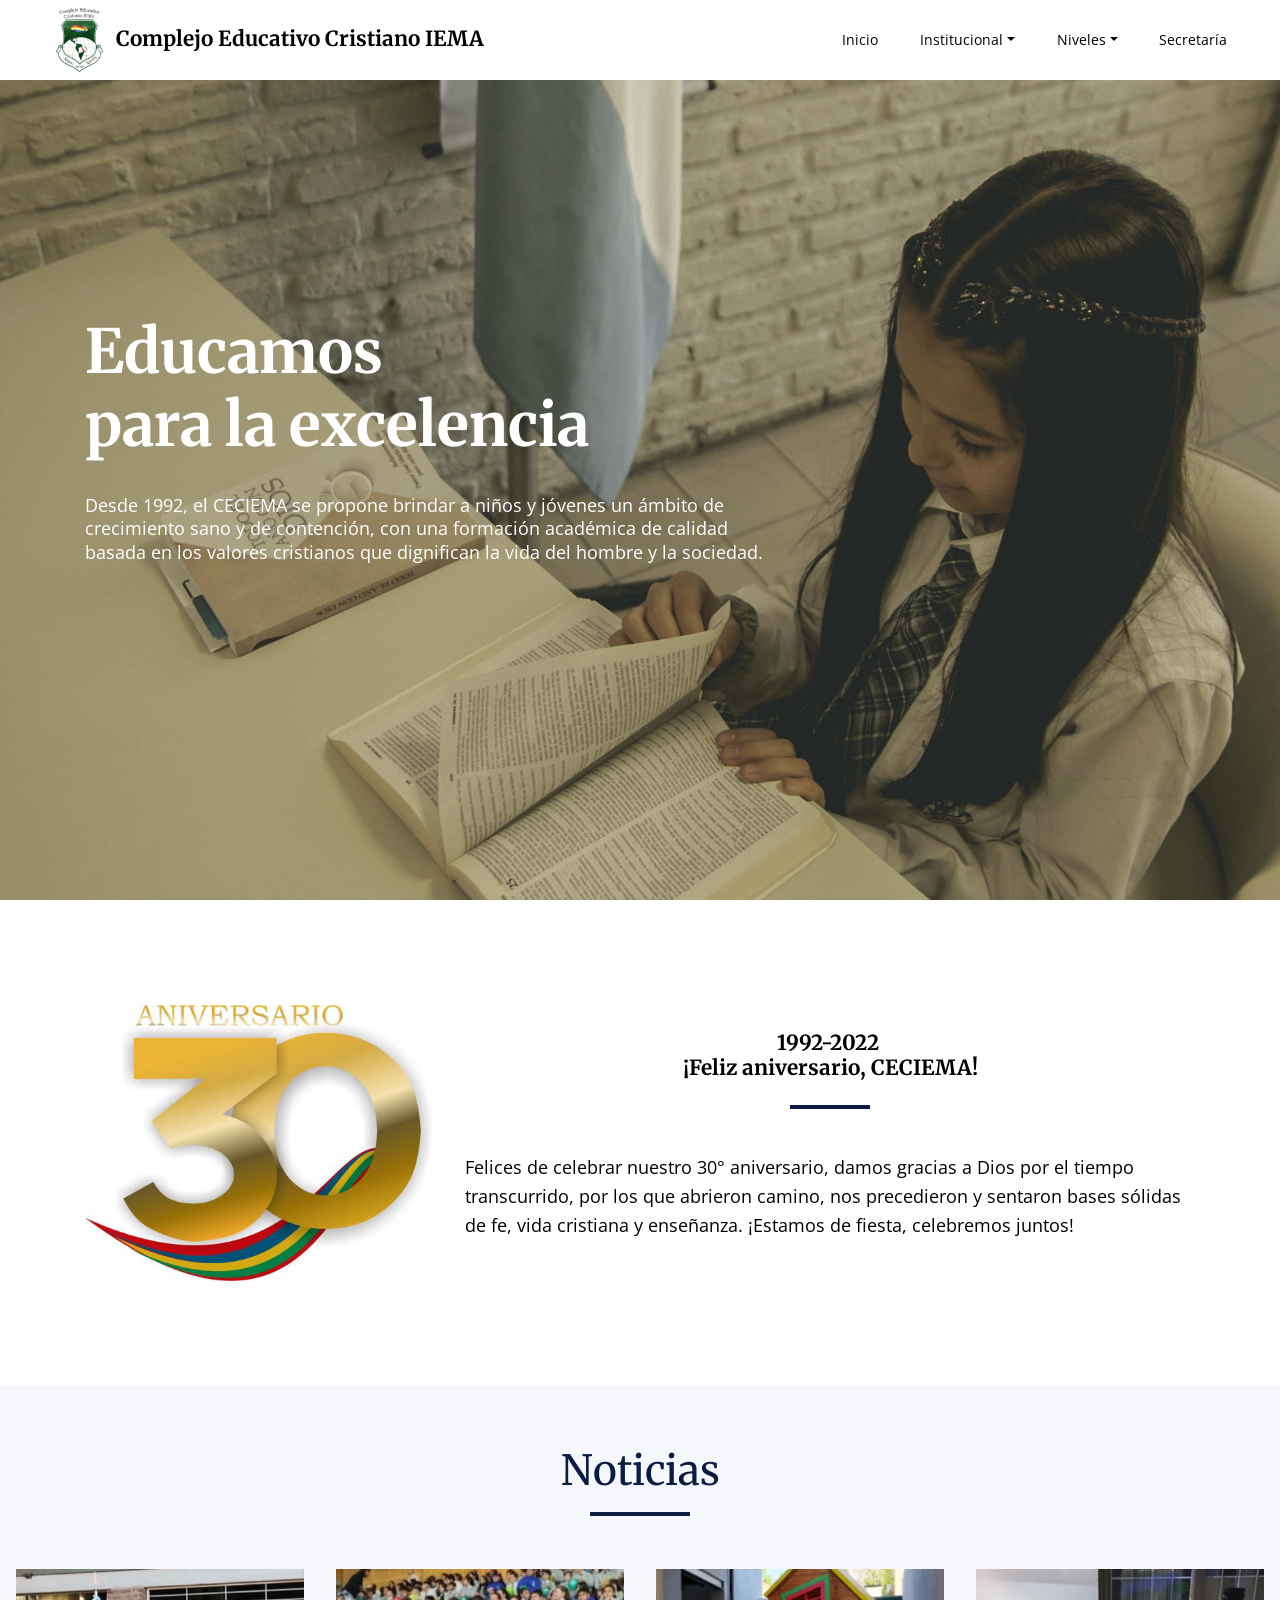
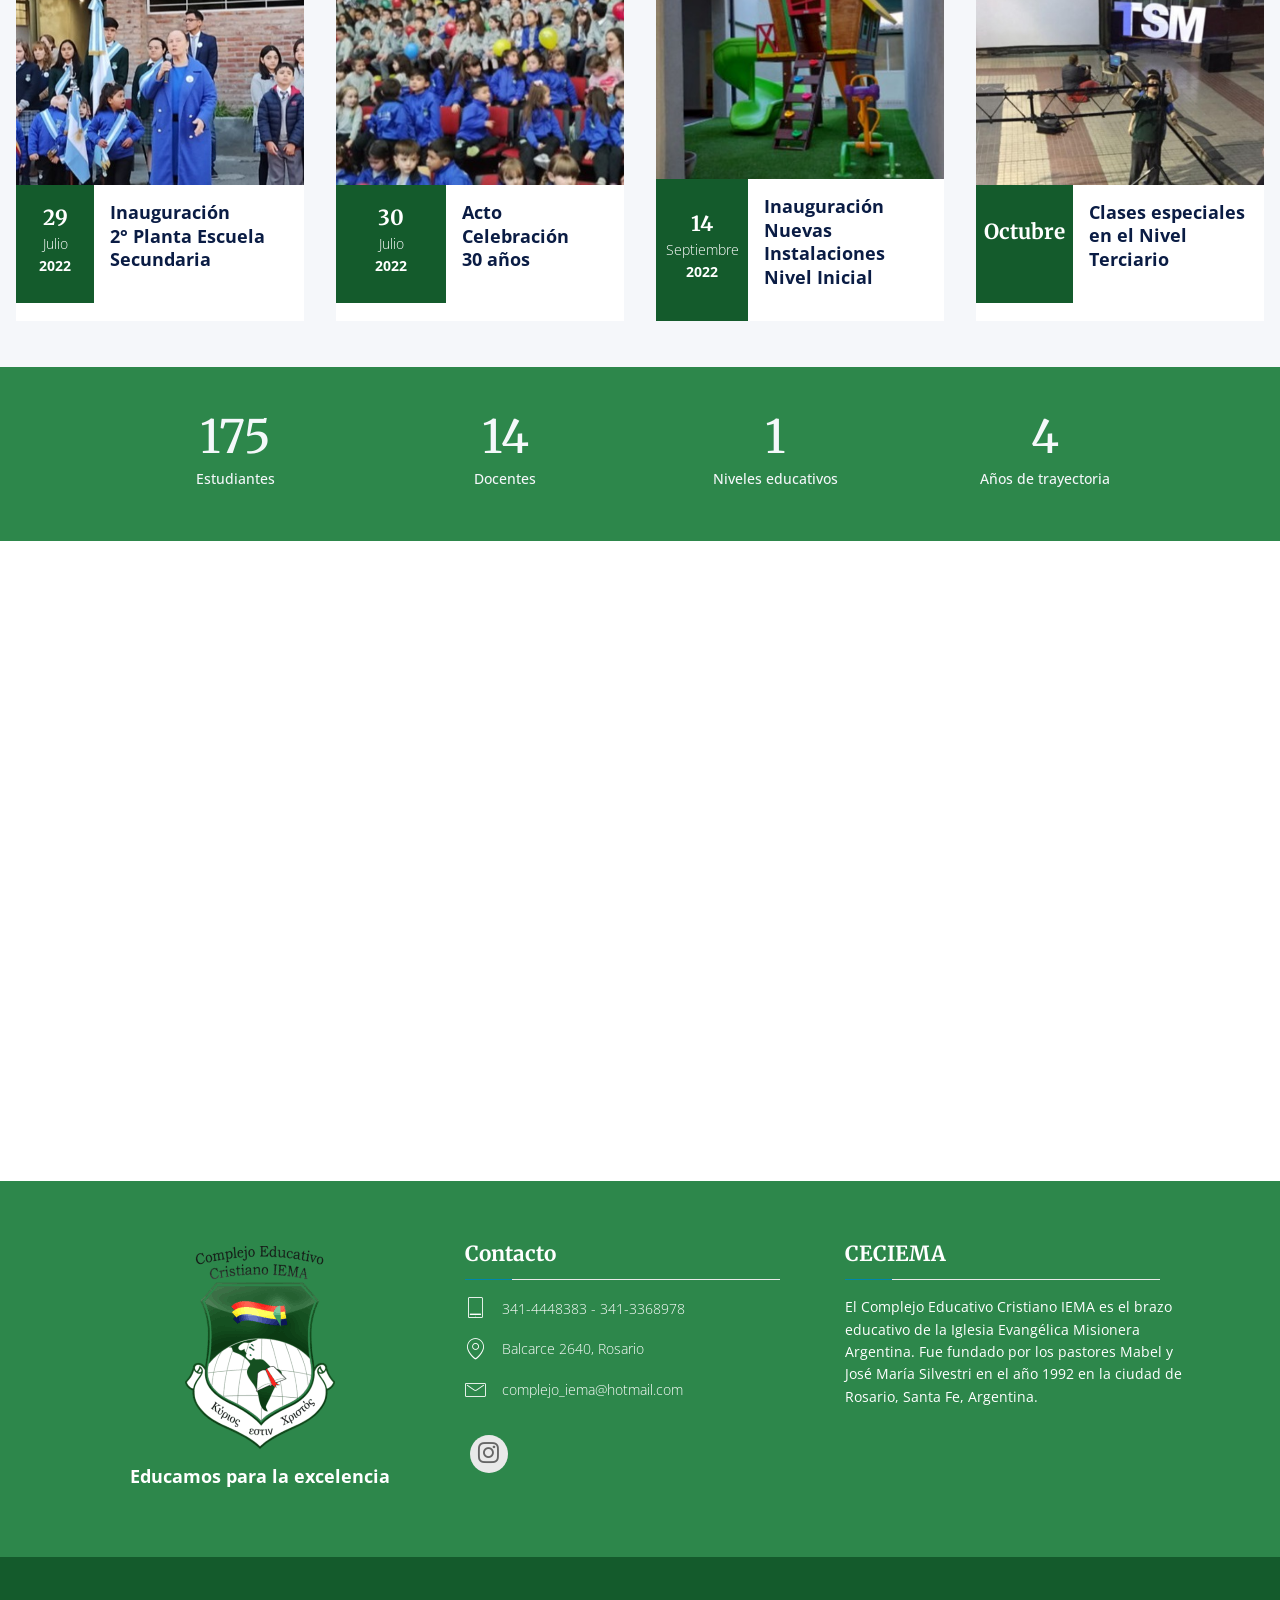
<file: index.html>
<!DOCTYPE html>
<html  >
<head>
  
  <meta charset="UTF-8">
  <meta http-equiv="X-UA-Compatible" content="IE=edge">
  
  <meta name="twitter:card" content="summary_large_image"/>
  <meta name="twitter:image:src" content="">
  <meta property="og:image" content="">
  <meta name="twitter:title" content="Inicio">
  <meta name="viewport" content="width=device-width, initial-scale=1, minimum-scale=1">
  <link rel="shortcut icon" href="assets/images/escudo-ceciema3-75x102.png" type="image/x-icon">
  <meta name="description" content="">
  
  
  <title>Inicio</title>
  <link rel="stylesheet" href="assets/web/assets/mobirise-icons/mobirise-icons.css">
  <link rel="stylesheet" href="assets/tether/tether.min.css">
  <link rel="stylesheet" href="assets/bootstrap/css/bootstrap.min.css">
  <link rel="stylesheet" href="assets/bootstrap/css/bootstrap-grid.min.css">
  <link rel="stylesheet" href="assets/bootstrap/css/bootstrap-reboot.min.css">
  <link rel="stylesheet" href="assets/animatecss/animate.min.css">
  <link rel="stylesheet" href="assets/dropdown/css/style.css">
  <link rel="stylesheet" href="assets/socicon/css/styles.css">
  <link rel="stylesheet" href="assets/theme/css/style.css">
  <link rel="preload" href="https://fonts.googleapis.com/css?family=Merriweather:300,300i,400,400i,700,700i,900,900i&display=swap" as="style" onload="this.onload=null;this.rel='stylesheet'">
  <noscript><link rel="stylesheet" href="https://fonts.googleapis.com/css?family=Merriweather:300,300i,400,400i,700,700i,900,900i&display=swap"></noscript>
  <link rel="preload" href="https://fonts.googleapis.com/css?family=Open+Sans:300,400,500,600,700,800,300i,400i,500i,600i,700i,800i&display=swap" as="style" onload="this.onload=null;this.rel='stylesheet'">
  <noscript><link rel="stylesheet" href="https://fonts.googleapis.com/css?family=Open+Sans:300,400,500,600,700,800,300i,400i,500i,600i,700i,800i&display=swap"></noscript>
  <link rel="preload" as="style" href="assets/mobirise/css/mbr-additional.css"><link rel="stylesheet" href="assets/mobirise/css/mbr-additional.css" type="text/css">
  
  
  
  
</head>
<body>
  
  <section class="menu cid-tnaOVcfETA" once="menu" id="menu1-3d">

    

    <nav class="navbar navbar-dropdown align-items-center navbar-toggleable-sm">
        
        <div class="menu-bottom">


            <div class="menu-logo">
                <div class="navbar-brand">
                    <span class="navbar-logo">
                        <a href="index.html">
                            <img src="assets/images/escudo-ceciema3-75x102.png" alt="" style="height: 4rem;">
                        </a>
                    </span>
                    <span class="navbar-caption-wrap"><a href="index.html" class="brand-name mbr-black text-black mbr-bold text-primary display-5">Complejo Educativo Cristiano IEMA</a></span>
                </div>
            </div>



            <div class="collapse navbar-collapse" id="navbarSupportedContent">
                <ul class="navbar-nav nav-dropdown js-float-line nav-right" data-app-modern-menu="true"><li class="nav-item">
                        <a class="nav-link link mbr-black text-black text-primary display-4" href="index.html">Inicio</a>
                    </li>
                    <li class="nav-item dropdown">
                        <a class="nav-link link mbr-black dropdown-toggle text-black display-4" href="#" data-toggle="dropdown-submenu" aria-expanded="false">Institucional</a>
                        <div class="dropdown-menu">
                            <a class="mbr-black dropdown-item text-black text-primary display-4" href="institucional.html#tabs1-b">Quiénes somos</a>
                            <a class="mbr-black dropdown-item text-black text-primary display-4" href="institucional.html#tabs1-f" aria-expanded="false">Misión y Visión&nbsp;</a>
                            <a class="mbr-black dropdown-item text-black text-primary display-4" href="institucional.html#tabs1-g" aria-expanded="false">Objetivos Institucionales</a><a class="mbr-black dropdown-item text-black text-primary display-4" href="institucional.html#tabs1-h" aria-expanded="false">Modelo Educativo</a><a class="mbr-black dropdown-item text-black text-primary display-4" href="institucional.html#timeline3-i" aria-expanded="false">Historia</a>
                        </div>
                    </li>

                    <li class="nav-item dropdown">
                        <a class="nav-link link mbr-black dropdown-toggle text-black display-4" href="#" data-toggle="dropdown-submenu" aria-expanded="false">Niveles</a>
                        <div class="dropdown-menu">
                            <a class="mbr-black dropdown-item text-black text-primary display-4" href="inicial.html">Nivel Inicial</a>
                            <a class="mbr-black dropdown-item text-black text-primary display-4" href="primario.html" aria-expanded="false">Nivel Primario</a>
                            <a class="mbr-black dropdown-item text-black text-primary display-4" href="secundario.html" aria-expanded="false">Nivel Secundario</a><a class="mbr-black dropdown-item text-black text-primary display-4" href="terciario.html" aria-expanded="false">Nivel Terciario</a>
                        </div>
                    </li>

                    <li class="nav-item">
                        <a class="nav-link link mbr-black text-black text-primary display-4" href="secretaria.html" aria-expanded="false">Secretaría</a>
                    </li></ul>

                

            </div>
            <button class="navbar-toggler " type="button" data-toggle="collapse" data-target="#navbarSupportedContent" aria-controls="navbarSupportedContent" aria-expanded="false" aria-label="Toggle navigation">
                <div class="hamburger">
                    <span></span>
                    <span></span>
                    <span></span>
                    <span></span>
                </div>
            </button>







        </div>
    </nav>
</section>

<section class="header1 cid-rzH9jLUC8G mbr-fullscreen" id="header1-1">

    

    <div class="mbr-overlay" style="opacity: 0.1; background-color: rgb(26, 64, 39);">
    </div>

    <div class="container align-center">
        <div class="row justify-content-start">
            <div class="mbr-white col-lg-8 col-md-10">
                <h1 class="mbr-section-title mbr-bold align-left mbr-white pb-4 mbr-fonts-style display-1">
                    <div>Educamos </div><div>para la excelencia</div>
                </h1>
                <p class="mbr-text align-left pb-1 mbr-fonts-style display-7">Desde 1992, el CECIEMA se propone brindar a niños y jóvenes un ámbito de crecimiento sano y de contención, con una formación académica de calidad<br> basada en los valores cristianos que dignifican la vida del hombre y la sociedad.</p>
                
            </div>
        </div>
    </div>
    
</section>

<section class="header4 cid-rzH9Aqjs3b" id="header4-2">

    

    

    <div class="container align-center">
        <div class="row justify-content-center">
            <div class="mbr-white col-lg-8 col-md-12 content">
                <h1 class="mbr-section-title mbr-bold align-left mbr-white pb-2 mbr-fonts-style display-5">1992-2022&nbsp;<br> ¡Feliz aniversario, CECIEMA!</h1>
                <div class="line-wrap">
                    <div class="line"></div>
                </div>
                <p class="mbr-text align-left pt-4 mbr-fonts-style display-7">
                    Felices de celebrar nuestro 30° aniversario, damos gracias a Dios por el tiempo transcurrido, por los que abrieron camino, nos precedieron y sentaron bases sólidas de fe, vida cristiana y enseñanza. ¡Estamos de fiesta, celebremos juntos!</p>
                
            </div>

            <div class="mbr-white col-lg-4 col-md-8">
                <img src="assets/images/30-aniversario-490x387.jpg" title="" alt="">
            </div>


        </div>
    </div>
    
</section>

<section class="features5 cid-rzH9MZ1w94" id="features5-5">

    

    
    <div class="container-fluid">
        <div class="row justify-content-center">
            <div class="col-md-12">
                <h2 class="mbr-section-title pb-2 mbr-bold mbr-fonts-style align-left display-2"><span style="font-weight: normal;">Noticias</span></h2>
                <div class="line-wrap">
                    <div class="line"></div>
                </div>

            </div>
        </div>
        <div class="row row-content justify-content-center">
            <div class="card p-3 col-12 col-md-6 col-lg-3">
                <div class="card-wrapper">
                    <div class="card-img">
                        
                        <img src="assets/images/img-20220729-104640679-577x325.jpeg" title="" alt="">
                        
                    </div>
                    <div class="content-box">
                        <div class="date-box">
                            <h3 class="date mbr-fonts-style mbr-bold display-5">29</h3>
                            <h3 class="mounth mbr-fonts-style display-4">
                                Julio</h3>
                            <h3 class="time mbr-fonts-style mbr-bold display-4">2022</h3>
                        </div>
                        <div class="card-box">
                            <h4 class="card-title mbr-fonts-style mbr-bold display-7">
                                Inauguración<br> 2° Planta Escuela Secundaria</h4>
                            

                        </div>
                    </div>
                </div>
            </div>

            <div class="card p-3 col-12 col-md-6 col-lg-3">
                <div class="card-wrapper">
                    <div class="card-img">
                        
                        <img src="assets/images/img-20220730-181859478-hdr-2-577x253.jpeg" title="" alt="">
                        
                    </div>
                    <div class="content-box">
                        <div class="date-box">
                            <h3 class="date mbr-fonts-style mbr-bold display-5">
                                30</h3>
                            <h3 class="mounth mbr-fonts-style display-4">
                                Julio</h3>
                            <h3 class="time mbr-fonts-style mbr-bold display-4">2022</h3>
                        </div>
                        <div class="card-box">
                            <h4 class="card-title mbr-fonts-style mbr-bold display-7">
                                Acto&nbsp;<br>Celebración<br>30 años</h4>
                            

                        </div>
                    </div>
                </div>
            </div>

            <div class="card p-3 col-12 col-md-6 col-lg-3">
                <div class="card-wrapper">
                    <div class="card-img">
                        
                        <img src="assets/images/img-20220914-090416853-hdr-3-577x253.jpeg" title="" alt="">
                        
                    </div>
                    <div class="content-box">
                        <div class="date-box">
                            <h3 class="date mbr-fonts-style mbr-bold display-5">
                                14</h3>
                            <h3 class="mounth mbr-fonts-style display-4">
                                Septiembre</h3>
                            <h3 class="time mbr-fonts-style mbr-bold display-4">2022</h3>
                        </div>
                        <div class="card-box">
                            <h4 class="card-title mbr-fonts-style mbr-bold display-7">Inauguración<br>Nuevas Instalaciones&nbsp;<br>Nivel Inicial</h4>
                            

                        </div>
                    </div>
                </div>
            </div>

            <div class="card p-3 col-12 col-md-6 col-lg-3">
                <div class="card-wrapper">
                    <div class="card-img">
                        
                        <img src="assets/images/whatsapp-image-2018-11-05-at-22.35.17-577x769.jpeg" title="" alt="">
                        
                    </div>
                    <div class="content-box">
                        <div class="date-box">
                            <h3 class="date mbr-fonts-style mbr-bold display-5">Octubre</h3>
                            <h3 class="mounth mbr-fonts-style display-4"></h3>
                            <h3 class="time mbr-fonts-style mbr-bold display-4"></h3>
                        </div>
                        <div class="card-box">
                            <h4 class="card-title mbr-fonts-style mbr-bold display-7">Clases especiales<br> en el Nivel Terciario</h4>
                            

                        </div>
                    </div>
                </div>
            </div>


        </div>
    </div>
</section>

<section class="counter2 digitalm4_counter2 counters cid-tgdhKh5r4Y" id="counter02-32">
    

    

    <div class="container">
        
        <div class="badge_wrap align-center">
            
        </div>
        
        

        <div class="container">
            <div class="media-container-row">
                <div class="card p-3 align-center col-12 col-md-6 col-lg-3">
                    <div class="panel-item p-3">
                        

                        <div class="card-text">
                            <h3 class="count mbr-semibold mbr-fonts-style display-1">
                                1500</h3>
                            <h4 class="mbr-content-title mbr-semibold mbr-fonts-style display-4">
                                Estudiantes</h4>
                            
                        </div>
                    </div>
                </div>


                <div class="card p-3 align-center col-12 col-md-6 col-lg-3">
                    <div class="panel-item p-3">
                        
                        <div class="card-text">
                            <h3 class="count mbr-semibold mbr-fonts-style display-1">
                                120</h3>
                            <h4 class="mbr-content-title mbr-semibold mbr-fonts-style display-4">
                                Docentes</h4>
                            
                        </div>
                    </div>
                </div>

                <div class="card p-3 align-center col-12 col-md-6 col-lg-3">
                    <div class="panel-item p-3">
                        
                        <div class="card-text">
                            <h3 class="count mbr-semibold mbr-fonts-style display-1">
                                4
                            </h3>
                            <h4 class="mbr-content-title mbr-semibold mbr-fonts-style display-4">
                                Niveles educativos</h4>
                            
                        </div>
                    </div>
                </div>


                <div class="card p-3 align-center col-12 col-md-6 col-lg-3">
                    <div class="panel-item p-3">
                        

                        <div class="card-text">
                            <h3 class="count mbr-semibold mbr-fonts-style display-1">
                                30</h3>
                            <h4 class="mbr-content-title mbr-semibold mbr-fonts-style display-4">
                                Años de trayectoria</h4>
                            
                        </div>
                    </div>
                </div>
            </div>
        </div>
    </div>
</section>

<section class="map1 cid-tc4GFzMWuI" id="map1-2p">
    
    

    
    <div class="container">
        
        <div class="google-map"><iframe frameborder="0" style="border:0" src="https://www.google.com/maps/embed/v1/place?key=AIzaSyCNveGQ9bfpKFwWzQLLftrR9hNiHwdqQG8&amp;q=Balcarce 2640 Rosario" allowfullscreen=""></iframe></div>
    </div>
</section>

<section class="footer1 educationm4_footer1 cid-tlhDYxzJb8" id="footer1-34">

	

	

	<div class="container">
		<div class="row">
			<div class="col-lg-4 col-md-12 col-sm-12">
				<div class="navbar-brand pb-3">
					<div class="logo">
						<a href="#">
							<img class="navbar-logo" src="assets/images/escudo-ceciema2-150x203.png" alt="">
						</a>
					</div>
				</div>

				<h3 class="mbr-text mbr-bold mbr-fonts-style logo-title display-7">
					Educamos para la excelencia</h3>

				<h4 class="mbr-text mbr-fonts-style logo-sub-title display-4"></h4>
			</div>

			<div class="col-lg-4 col-md-12 col-sm-12">
				<h3 class="mbr-text mbr-bold mbr-fonts-style group-title display-5">
					Contacto</h3>

				<div class="stripe"></div>

				<div class="mbr-row items mbr-white">
					

					
					
				<div class="list-item mbr-col-lg-12 mbr-col-md-12 mbr-col-sm-12">
						<span class="mbr-iconfont listico mbri-tablet-vertical" style="color: rgb(255, 255, 255); fill: rgb(255, 255, 255);"></span>
						<h5 class="mbr-fonts-style text2 display-4">
							341-4448383 - 341-3368978</h5>
					</div><div class="list-item mbr-col-lg-12 mbr-col-md-12 mbr-col-sm-12">
						<span class="mbr-iconfont listico mbri-pin" style="color: rgb(255, 255, 255); fill: rgb(255, 255, 255);"></span>
						<h5 class="mbr-fonts-style text2 display-4">Balcarce 2640, Rosario</h5>
					</div><div class="list-item mbr-col-lg-12 mbr-col-md-12 mbr-col-sm-12">
						<span class="mbr-iconfont listico mbri-letter" style="color: rgb(255, 255, 255); fill: rgb(255, 255, 255);"></span>
						<h5 class="mbr-fonts-style text2 display-4">complejo_iema@hotmail.com</h5>
					</div></div>

				<div class="social-list py-4">
					<div class="soc-item">
						<a href="https://www.instagram.com/complejoeducativoiema/?hl=es" target="_blank">
							<div class="mbr-iconfont mbr-iconfont-social socicon-instagram socicon" style="color: rgb(101, 101, 101); fill: rgb(101, 101, 101);" media-simple="true"></div>
						</a>
					</div>
					
					
					
					
					
				</div>
			</div>

			<div class="col-lg-4 col-md-12 col-sm-12 img-list">
				<h3 class="mbr-text mbr-bold mbr-fonts-style group-title display-5">
					CECIEMA</h3>
				<div class="stripe"></div>

				<p class="mbr-text mbr-normal py-2 links mbr-fonts-style display-4">El Complejo Educativo Cristiano IEMA es el brazo educativo de la Iglesia Evangélica Misionera Argentina. Fue fundado por los pastores Mabel y José María Silvestri en el año 1992 en la ciudad de Rosario, Santa Fe, Argentina.</p>

				
			</div>
		</div>
	</div>
</section>

<section class="footer2 educationm4_footer2 cid-t5oq2jfCg9" id="footer2-y">

	

	

	<div class="container">
		<div class="row">
			<div class="col-sm-12">
				<p class="mbr-text links mbr-fonts-style display-4">Copiright 2022- Complejo Educativo Cristiano IEMA</p>
			</div>
		</div>
	</div>
</section>


<script src="assets/web/assets/jquery/jquery.min.js"></script>
  <script src="assets/popper/popper.min.js"></script>
  <script src="assets/tether/tether.min.js"></script>
  <script src="assets/bootstrap/js/bootstrap.min.js"></script>
  <script src="assets/smoothscroll/smooth-scroll.js"></script>
  <script src="assets/viewportchecker/jquery.viewportchecker.js"></script>
  <script src="assets/dropdown/js/nav-dropdown.js"></script>
  <script src="assets/dropdown/js/navbar-dropdown.js"></script>
  <script src="assets/touchswipe/jquery.touch-swipe.min.js"></script>
  <script src="assets/theme/js/script.js"></script>
  <script src="assets/formoid/formoid.min.js"></script>
  
  
  
  <input name="animation" type="hidden">
  </body>
</html>
</file>
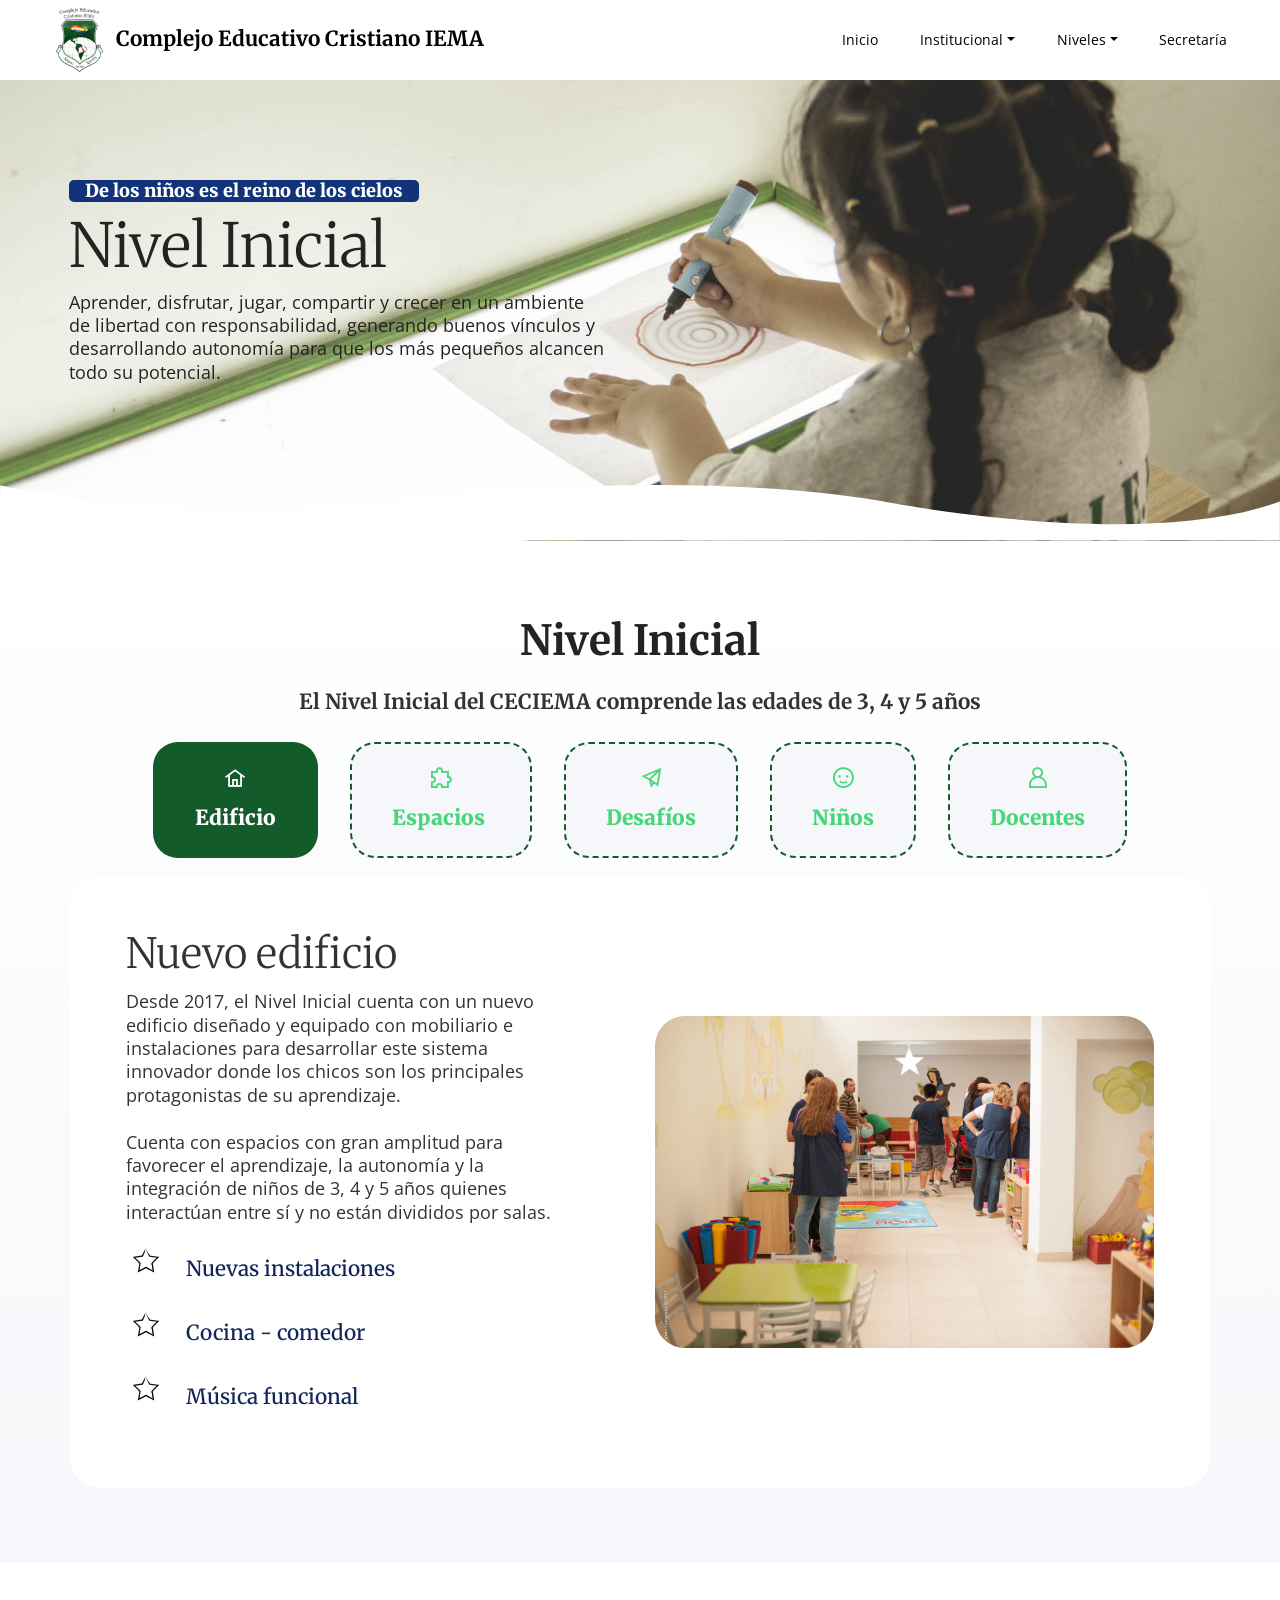
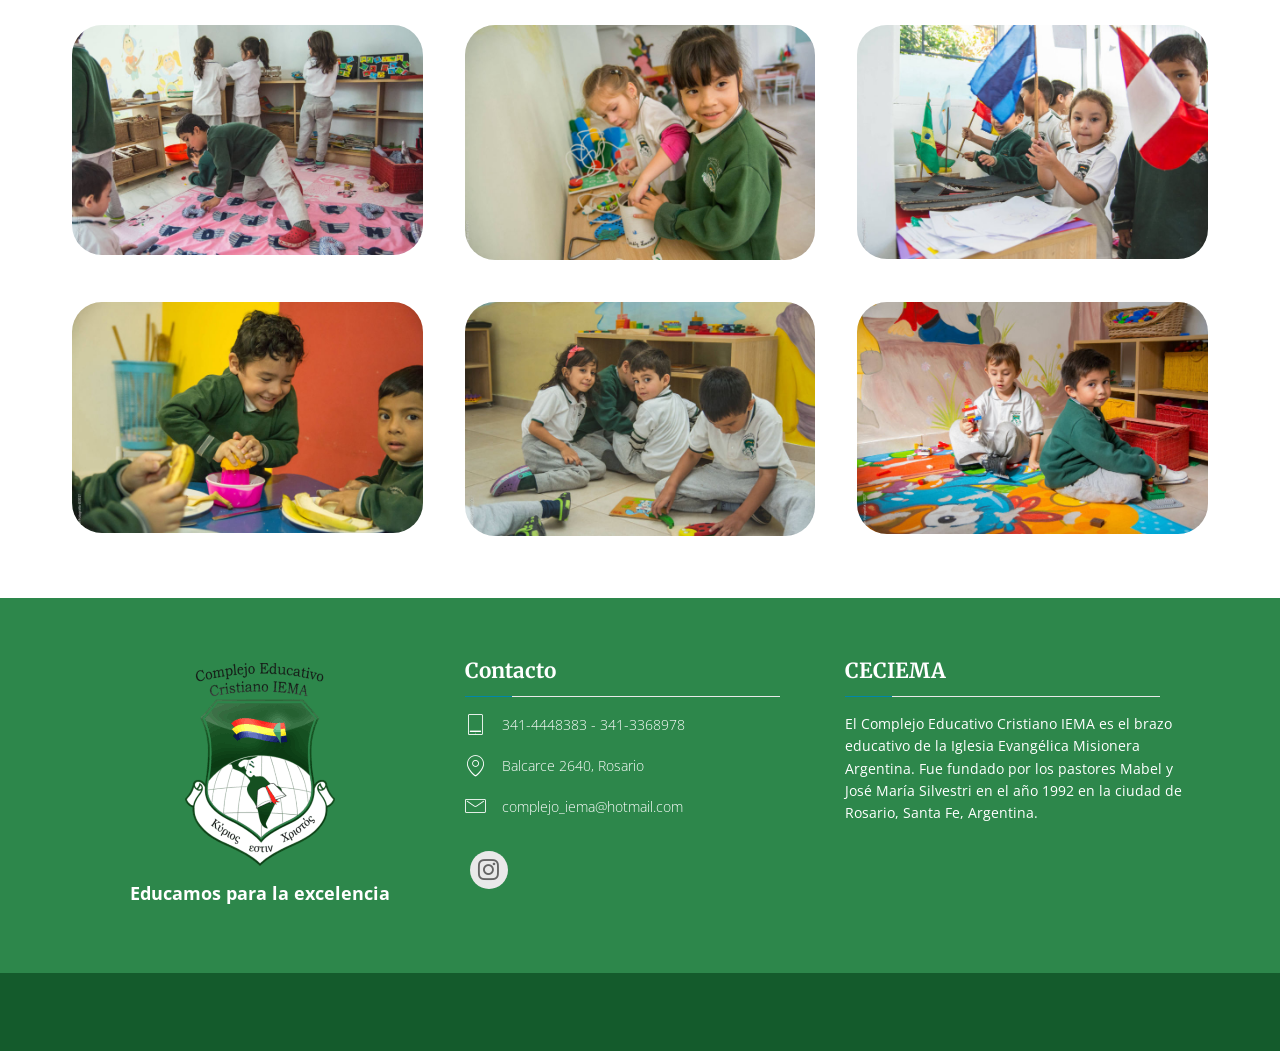
<file: inicial.html>
<!DOCTYPE html>
<html  >
<head>
  
  <meta charset="UTF-8">
  <meta http-equiv="X-UA-Compatible" content="IE=edge">
  
  <meta name="twitter:card" content="summary_large_image"/>
  <meta name="twitter:image:src" content="">
  <meta property="og:image" content="">
  <meta name="twitter:title" content="Nivel Inicial">
  <meta name="viewport" content="width=device-width, initial-scale=1, minimum-scale=1">
  <link rel="shortcut icon" href="assets/images/escudo-ceciema3-75x102.png" type="image/x-icon">
  <meta name="description" content="">
  
  
  <title>Nivel Inicial</title>
  <link rel="stylesheet" href="assets/web/assets/mobirise-icons/mobirise-icons.css">
  <link rel="stylesheet" href="assets/web/assets/mobirise-icons2/mobirise2.css">
  <link rel="stylesheet" href="assets/tether/tether.min.css">
  <link rel="stylesheet" href="assets/bootstrap/css/bootstrap.min.css">
  <link rel="stylesheet" href="assets/bootstrap/css/bootstrap-grid.min.css">
  <link rel="stylesheet" href="assets/bootstrap/css/bootstrap-reboot.min.css">
  <link rel="stylesheet" href="assets/animatecss/animate.min.css">
  <link rel="stylesheet" href="assets/dropdown/css/style.css">
  <link rel="stylesheet" href="assets/socicon/css/styles.css">
  <link rel="stylesheet" href="assets/theme/css/style.css">
  <link rel="stylesheet" href="assets/gallery/style.css">
  <link rel="preload" href="https://fonts.googleapis.com/css?family=Merriweather:300,300i,400,400i,700,700i,900,900i&display=swap" as="style" onload="this.onload=null;this.rel='stylesheet'">
  <noscript><link rel="stylesheet" href="https://fonts.googleapis.com/css?family=Merriweather:300,300i,400,400i,700,700i,900,900i&display=swap"></noscript>
  <link rel="preload" href="https://fonts.googleapis.com/css?family=Open+Sans:300,400,500,600,700,800,300i,400i,500i,600i,700i,800i&display=swap" as="style" onload="this.onload=null;this.rel='stylesheet'">
  <noscript><link rel="stylesheet" href="https://fonts.googleapis.com/css?family=Open+Sans:300,400,500,600,700,800,300i,400i,500i,600i,700i,800i&display=swap"></noscript>
  <link rel="preload" as="style" href="assets/mobirise/css/mbr-additional.css"><link rel="stylesheet" href="assets/mobirise/css/mbr-additional.css" type="text/css">
  
  
  
  
</head>
<body>
  
  <section class="menu cid-tnaOVcfETA" once="menu" id="menu1-3d">

    

    <nav class="navbar navbar-dropdown align-items-center navbar-toggleable-sm">
        
        <div class="menu-bottom">


            <div class="menu-logo">
                <div class="navbar-brand">
                    <span class="navbar-logo">
                        <a href="index.html">
                            <img src="assets/images/escudo-ceciema3-75x102.png" alt="" style="height: 4rem;">
                        </a>
                    </span>
                    <span class="navbar-caption-wrap"><a href="index.html" class="brand-name mbr-black text-black mbr-bold text-primary display-5">Complejo Educativo Cristiano IEMA</a></span>
                </div>
            </div>



            <div class="collapse navbar-collapse" id="navbarSupportedContent">
                <ul class="navbar-nav nav-dropdown js-float-line nav-right" data-app-modern-menu="true"><li class="nav-item">
                        <a class="nav-link link mbr-black text-black text-primary display-4" href="index.html">Inicio</a>
                    </li>
                    <li class="nav-item dropdown">
                        <a class="nav-link link mbr-black dropdown-toggle text-black display-4" href="#" data-toggle="dropdown-submenu" aria-expanded="false">Institucional</a>
                        <div class="dropdown-menu">
                            <a class="mbr-black dropdown-item text-black text-primary display-4" href="institucional.html#tabs1-b">Quiénes somos</a>
                            <a class="mbr-black dropdown-item text-black text-primary display-4" href="institucional.html#tabs1-f" aria-expanded="false">Misión y Visión&nbsp;</a>
                            <a class="mbr-black dropdown-item text-black text-primary display-4" href="institucional.html#tabs1-g" aria-expanded="false">Objetivos Institucionales</a><a class="mbr-black dropdown-item text-black text-primary display-4" href="institucional.html#tabs1-h" aria-expanded="false">Modelo Educativo</a><a class="mbr-black dropdown-item text-black text-primary display-4" href="institucional.html#timeline3-i" aria-expanded="false">Historia</a>
                        </div>
                    </li>

                    <li class="nav-item dropdown">
                        <a class="nav-link link mbr-black dropdown-toggle text-black display-4" href="#" data-toggle="dropdown-submenu" aria-expanded="false">Niveles</a>
                        <div class="dropdown-menu">
                            <a class="mbr-black dropdown-item text-black text-primary display-4" href="inicial.html">Nivel Inicial</a>
                            <a class="mbr-black dropdown-item text-black text-primary display-4" href="primario.html" aria-expanded="false">Nivel Primario</a>
                            <a class="mbr-black dropdown-item text-black text-primary display-4" href="secundario.html" aria-expanded="false">Nivel Secundario</a><a class="mbr-black dropdown-item text-black text-primary display-4" href="terciario.html" aria-expanded="false">Nivel Terciario</a>
                        </div>
                    </li>

                    <li class="nav-item">
                        <a class="nav-link link mbr-black text-black text-primary display-4" href="secretaria.html" aria-expanded="false">Secretaría</a>
                    </li></ul>

                

            </div>
            <button class="navbar-toggler " type="button" data-toggle="collapse" data-target="#navbarSupportedContent" aria-controls="navbarSupportedContent" aria-expanded="false" aria-label="Toggle navigation">
                <div class="hamburger">
                    <span></span>
                    <span></span>
                    <span></span>
                    <span></span>
                </div>
            </button>







        </div>
    </nav>
</section>

<section class="header1 kidsm4_header1 cid-tbYkJLBrla" id="header1-18">

	

	

	<div class="container-fluid">
		<div class="row">
			<div class="col-md-12 col-lg-12">
				<h3 class="mbr-section-subtitle mbr-white mbr-fonts-style display-7">De los niños es el reino de los cielos</h3>
				<h1 class="mbr-section-title mbr-fonts-style display-1">Nivel Inicial</h1>
				<p class="mbr-text pb-3 mbr-fonts-style display-7">Aprender, disfrutar, jugar, compartir y crecer en un ambiente&nbsp;<br>de libertad con responsabilidad, generando buenos vínculos y&nbsp;<br>desarrollando autonomía para que los más pequeños alcancen<br>todo su potencial.</p>
				
			</div>
		</div>
	</div>
	
	<svg class="svg-1" data-name="Layer 2" xmlns="http://www.w3.org/2000/svg" viewBox="0 0 1428.75 62.05">
		<path class="cls-1" d="M-114,132s185,44,434,18c0,0,304-41,551,0,0,0,290.5,57.25,443.75.13v43.69H-114Z" transform="translate(114 -131.78)"></path>
	</svg>
</section>

<section class="tabs3 kidsm4_tabs3 tabs cid-t5nzkFH1DV" id="tabs3-n">

	

	

	<div class="container-fluid">
		<h2 class="mbr-section-title align-center mbr-fonts-style pb-3 display-2"><strong>
			Nivel Inicial</strong></h2>
		<h3 class="mbr-section-subtitle align-center mbr-light mbr-fonts-style pb-3 display-5"><strong>
			El Nivel Inicial del CECIEMA comprende las edades de 3, 4 y 5 años</strong></h3>
		<div class="media-container-row">
			<div class="col-12">
				<ul class="nav nav-tabs" role="tablist">
					<li class="nav-item"><a aria-controls="#kids3-tab1-content" aria-selected="true" class="nav-link mbr-fonts-style show active display-5" data-toggle="tab" href="#tabs3-n_tab0" role="tab"><span class="mobi-mbri mobi-mbri-home mbr-iconfont mbr-iconfont-btn"></span>
							
							<span class="name">Edificio</span> </a></li>
					<li class="nav-item"><a aria-controls="#kids3-tab2-content" aria-selected="true" class="nav-link mbr-fonts-style active display-5" data-toggle="tab" href="#tabs3-n_tab1" role="tab"><span class="mobi-mbri mobi-mbri-extension mbr-iconfont mbr-iconfont-btn"></span>
							
							<span class="name">Espacios&nbsp;</span> </a></li>
					<li class="nav-item"><a aria-controls="#kids3-tab3-content" aria-selected="true" class="nav-link mbr-fonts-style active display-5" data-toggle="tab" href="#tabs3-n_tab2" role="tab"><span class="mobi-mbri mobi-mbri-paper-plane mbr-iconfont mbr-iconfont-btn"></span>
							
							<span class="name">Desafíos</span> </a></li>
					<li class="nav-item"><a aria-controls="#kids3-tab4-content" aria-selected="true" class="nav-link mbr-fonts-style active display-5" data-toggle="tab" href="#tabs3-n_tab3" role="tab"><span class="mobi-mbri mobi-mbri-smile-face mbr-iconfont mbr-iconfont-btn"></span>
							
							<span class="name">Niños</span> </a></li>
					<li class="nav-item last-navitem"><a aria-controls="#kids3-tab5-content" aria-selected="true" class="nav-link mbr-fonts-style active display-5" data-toggle="tab" href="#tabs3-n_tab4" role="tab"><span class="mobi-mbri mobi-mbri-user mbr-iconfont mbr-iconfont-btn"></span>
							
							<span class="name">Docentes</span> </a></li>
				</ul>
				<div class="tab-content">
					<div aria-labelledby="kids3-tab1" class="tab-pane active" id="kids3-tab1-content" role="tabpanel">
						<div class="row">
							<div class="left-column col-lg-6">
								<h4 class="display-2 title-content pb-2 mbr-fonts-style">
									Nuevo edificio</h4>
								<p class="mbr-text mbr-fonts-style display-7">Desde 2017, el Nivel Inicial cuenta con un nuevo edificio diseñado y equipado con mobiliario e instalaciones  para desarrollar este sistema innovador donde los chicos son los principales protagonistas de su aprendizaje.<br><br>Cuenta con espacios con gran amplitud  para favorecer el aprendizaje, la autonomía y la integración de niños de 3, 4 y 5 años quienes interactúan entre sí y no están divididos por salas.<br>  </p>
								<div>
									
									
									
									
								<div class="wrapper">
										<img class="icon-img" src="assets/images/images-80x80.png" alt="">
										<h4 class="card-title mbr-fonts-style display-5">
											Nuevas instalaciones</h4>
									</div><div class="wrapper">
										<img class="icon-img" src="assets/images/images-80x80.png" alt="">
										<h4 class="card-title mbr-fonts-style display-5">
											Cocina - comedor</h4>
									</div><div class="wrapper">
										<img class="icon-img" src="assets/images/images-80x80.png" alt="">
										<h4 class="card-title mbr-fonts-style display-5">
											Música funcional</h4>
									</div></div>
							</div>
							<div class="col-lg-6">
								<div class="card-img">
									<img alt="" class="right-img" src="assets/images/dsc-9480-998x664.jpg"></div>
							</div>
						</div>
					</div>
					<div aria-labelledby="kids3-tab2" class="tab-pane" id="kids3-tab2-content" role="tabpanel">
						<div class="row">
							<div class="col-lg-6">
								<div class="card-img card-img2">
									<img alt="" class="right-img" src="assets/images/whatsapp-image-2017-03-07-at-09.37.14-998x562.jpeg"></div>
							</div>
							<div class="right-column col-lg-6">
								<h4 class="display-2 title-content pb-2 mbr-fonts-style">
									Espacios interactivos</h4>
								<p class="mbr-text mbr-fonts-style display-7">Cada espacio interactivo está especialmente diseñado para el aprendizaje de distintas áreas: Comunicación, Construcción, Ciencias y Vida Práctica. Se  provee un ambiente preparado y atractivo, con juegos y recursos didácticos adecuados para favorecer la participación activa del niño, la interacción con sus compañeros y la progresión en los aprendizajes.
<br>
<br><br></p>
								<div>
									
									
									
									
								<div class="wrapper">
										<img class="icon-img" src="assets/images/elephant3.png">
										<h4 class="card-title mbr-fonts-style display-5">
											Vida Práctica</h4>
									</div><div class="wrapper">
										<img class="icon-img" src="assets/images/elephant3.png">
										<h4 class="card-title mbr-fonts-style display-5">
											Construcción y Comunicación</h4>
									</div><div class="wrapper">
										<img class="icon-img" src="assets/images/elephant3.png">
										<h4 class="card-title mbr-fonts-style display-5">
											Ciencias</h4>
									</div></div>
							</div>
						</div>
					</div>
					<div aria-labelledby="kids3-tab3" class="tab-pane" id="kids3-tab3-content" role="tabpanel">
						<div class="row">
							<div class="left-column col-lg-6">
								<h4 class="display-2 title-content pb-2 mbr-fonts-style">
									Desafíos cotidianos</h4>
								<p class="mbr-text mbr-fonts-style display-7">
									Se prepara a los niños para enfrentar desafíos cotidianos  como prepararse el desayuno o merienda, lavar los utensilios, cocinar, cambiarse el calzado, etc. </p>
								<div>
									
									
									
									
								<div class="wrapper">
										<img class="icon-img" src="assets/images/images-80x80.png" alt="">
										<h4 class="card-title mbr-fonts-style display-5">Cocinar</h4>
									</div><div class="wrapper">
										<img class="icon-img" src="assets/images/images-80x80.png" alt="">
										<h4 class="card-title mbr-fonts-style display-5">Cortar, verter, trasvasar</h4>
									</div><div class="wrapper">
										<img class="icon-img" src="assets/images/images-80x80.png" alt="">
										<h4 class="card-title mbr-fonts-style display-5">
											Sacar y poner calzado</h4>
									</div></div>
							</div>
							<div class="col-lg-6">
								<div class="card-img">
									<img alt="" class="right-img" src="assets/images/dsc-9479-998x664.jpg"></div>
							</div>
						</div>
					</div>
					<div aria-labelledby="kids3-tab4" class="tab-pane" id="kids3-tab4-content" role="tabpanel">
						<div class="row">
							<div class="left-column col-lg-6">
								<h4 class="display-2 title-content pb-2 mbr-fonts-style">
									Los niños</h4>
								<p class="mbr-text mbr-fonts-style display-7">
									Los niños actúan con independencia y responsabilidad, eligiendo libremente los espacios en los quieren estar y los recursos didácticos que quieren utilizar. </p>
								<div>
									
									
									
									
								<div class="wrapper">
										<img class="icon-img" src="assets/images/images-80x80.png" alt="">
										<h4 class="card-title mbr-fonts-style display-5">
											Libertad con responsabilidad</h4>
									</div><div class="wrapper">
										<img class="icon-img" src="assets/images/images-80x80.png" alt="">
										<h4 class="card-title mbr-fonts-style display-5">
											Autodisciplina</h4>
									</div><div class="wrapper">
										<img class="icon-img" src="assets/images/images-80x80.png" alt="">
										<h4 class="card-title mbr-fonts-style display-5">
											Integración de edades</h4>
									</div></div>
							</div>
							<div class="col-lg-6">
								<div class="card-img">
									<img alt="" class="right-img" src="assets/images/whatsapp-image-2017-03-07-at-09.37.08-998x562.jpeg"></div>
							</div>
						</div>
					</div>
					<div aria-labelledby="kids3-tab5" class="tab-pane" id="kids3-tab5-content" role="tabpanel">
						<div class="row">
							<div class="left-column col-lg-6">
								<h4 class="display-2 title-content pb-2 mbr-fonts-style">
									Docentes como guías y facilitadores</h4>
								<p class="mbr-text mbr-fonts-style display-7">
									Los docentes actúan como guías y facilitadoras, observando e interviniendo cuando es necesario para  promover el progreso de cada alumno, el buen orden y el cuidado de los materiales. </p>
								<div>
									
									
									
									
								<div class="wrapper">
										<img class="icon-img" src="assets/images/images-80x80.png" alt="">
										<h4 class="card-title mbr-fonts-style display-5">
											Docentes - guías</h4>
									</div><div class="wrapper">
										<img class="icon-img" src="assets/images/images-80x80.png" alt="">
										<h4 class="card-title mbr-fonts-style display-5">
											Respeto de los tiempos</h4>
									</div><div class="wrapper">
										<img class="icon-img" src="assets/images/images-80x80.png" alt="">
										<h4 class="card-title mbr-fonts-style display-5">Interés del niño&nbsp;</h4>
									</div></div>
							</div>
							<div class="col-lg-6">
								<div class="card-img">
									<img alt="" class="right-img" src="assets/images/whatsapp-image-2017-03-07-at-09.37.12-581x1032.jpeg"></div>
							</div>
						</div>
					</div>
				</div>
			</div>
		</div>
	</div>
</section>

<section class="mbr-gallery mbr-slider-carousel gallery1 kidsm4_gallery1 cid-tbYli75sKe" id="gallery1-19">

	

	<div class="container">
		<div><!-- Gallery --><div class="gallery-row"><div class="mbr-gallery-layout-default"><div><div class="row-first row justify-content-center m-0"><div class="mbr-gallery-item col-lg-4 col-md-4 col-sm-12 p-3" data-video-url="false"><div href="#lb-gallery1-19" data-slide-to="0" data-bs-slide-to="0" data-toggle="modal" data-bs-toggle="modal"><img src="assets/images/dsc5889-1-2000x1333-800x523.jpeg" alt="" title=""><span class="icon-focus"></span></div></div><div class="mbr-gallery-item col-lg-4 col-md-4 col-sm-12 p-3" data-video-url="false"><div href="#lb-gallery1-19" data-slide-to="1" data-bs-slide-to="1" data-toggle="modal" data-bs-toggle="modal"><img src="assets/images/dsc5946-2000x1333-800x536.jpeg" alt="" title=""><span class="icon-focus"></span></div></div><div class="mbr-gallery-item col-lg-4 col-md-4 col-sm-12 p-3" data-video-url="false"><div href="#lb-gallery1-19" data-slide-to="2" data-bs-slide-to="2" data-toggle="modal" data-bs-toggle="modal"><img src="assets/images/dsc5895-2000x1333-800x533.jpeg" alt="" title=""><span class="icon-focus"></span></div></div></div><div class="row-second row justify-content-center m-0"><div class="mbr-gallery-item col-lg-4 col-md-4 col-sm-12 p-3" data-video-url="false"><div href="#lb-gallery1-19" data-slide-to="3" data-bs-slide-to="3" data-toggle="modal" data-bs-toggle="modal"><img src="assets/images/dsc5913-2000x1333-800x526.jpeg" alt="" title=""><span class="icon-focus"></span></div></div><div class="mbr-gallery-item col-lg-4 col-md-4 col-sm-12 p-3" data-video-url="false"><div href="#lb-gallery1-19" data-slide-to="4" data-bs-slide-to="4" data-toggle="modal" data-bs-toggle="modal"><img src="assets/images/dsc5873-2000x1333-800x533.jpeg" alt="" title=""><span class="icon-focus"></span></div></div><div class="mbr-gallery-item col-lg-4 col-md-4 col-sm-12 p-3" data-video-url="false"><div href="#lb-gallery1-19" data-slide-to="5" data-bs-slide-to="5" data-toggle="modal" data-bs-toggle="modal"><img src="assets/images/dsc5943-2000x1333-800x529.jpeg" alt="" title=""><span class="icon-focus"></span></div></div></div></div><div class="clearfix"></div></div></div><!-- Lightbox --><div data-app-prevent-settings="" class="mbr-slider modal fade carousel slide" tabindex="-1" data-keyboard="true" data-bs-keyboard="true" data-interval="false" data-bs-interval="false" id="lb-gallery1-19"><div class="modal-dialog"><div class="modal-content"><div class="modal-body"><div class="carousel-inner"><div class="carousel-item active"><img src="assets/images/-dsc5889-1-2000x1333.jpeg" alt="" title=""></div><div class="carousel-item"><img src="assets/images/-dsc5946-2000x1333.jpeg" alt="" title=""></div><div class="carousel-item"><img src="assets/images/-dsc5895-2000x1333.jpeg" alt="" title=""></div><div class="carousel-item"><img src="assets/images/-dsc5913-2000x1333.jpeg" alt="" title=""></div><div class="carousel-item"><img src="assets/images/-dsc5873-2000x1333.jpeg" alt="" title=""></div><div class="carousel-item"><img src="assets/images/-dsc5943-2000x1333.jpeg" alt="" title=""></div><div class="carousel-item"><img src="assets/images/gallery06.jpg" alt="" title=""></div><div class="carousel-item"><img src="assets/images/gallery07.jpg" alt="" title=""></div></div><a class="carousel-control carousel-control-prev" role="button" data-slide="prev" data-bs-slide="prev" href="#lb-gallery1-19"><span class="mbri-left mbr-iconfont" aria-hidden="true"></span><span class="sr-only visually-hidden">Previous</span></a><a class="carousel-control carousel-control-next" role="button" data-slide="next" data-bs-slide="next" href="#lb-gallery1-19"><span class="mbri-right mbr-iconfont" aria-hidden="true"></span><span class="sr-only visually-hidden">Next</span></a><a class="close" href="#" role="button" data-dismiss="modal" data-bs-dismiss="modal"><span class="sr-only visually-hidden">Close</span></a></div></div></div></div></div>
	</div>
</section>

<section class="footer1 educationm4_footer1 cid-tljcJlfLls" id="footer1-3b">

	

	

	<div class="container">
		<div class="row">
			<div class="col-lg-4 col-md-12 col-sm-12">
				<div class="navbar-brand pb-3">
					<div class="logo">
						<a href="#">
							<img class="navbar-logo" src="assets/images/escudo-ceciema2-150x203.png" alt="">
						</a>
					</div>
				</div>

				<h3 class="mbr-text mbr-bold mbr-fonts-style logo-title display-7">
					Educamos para la excelencia</h3>

				<h4 class="mbr-text mbr-fonts-style logo-sub-title display-4"></h4>
			</div>

			<div class="col-lg-4 col-md-12 col-sm-12">
				<h3 class="mbr-text mbr-bold mbr-fonts-style group-title display-5">
					Contacto</h3>

				<div class="stripe"></div>

				<div class="mbr-row items mbr-white">
					

					
					
				<div class="list-item mbr-col-lg-12 mbr-col-md-12 mbr-col-sm-12">
						<span class="mbr-iconfont listico mbri-tablet-vertical" style="color: rgb(255, 255, 255); fill: rgb(255, 255, 255);"></span>
						<h5 class="mbr-fonts-style text2 display-4">
							341-4448383 - 341-3368978</h5>
					</div><div class="list-item mbr-col-lg-12 mbr-col-md-12 mbr-col-sm-12">
						<span class="mbr-iconfont listico mbri-pin" style="color: rgb(255, 255, 255); fill: rgb(255, 255, 255);"></span>
						<h5 class="mbr-fonts-style text2 display-4">Balcarce 2640, Rosario</h5>
					</div><div class="list-item mbr-col-lg-12 mbr-col-md-12 mbr-col-sm-12">
						<span class="mbr-iconfont listico mbri-letter" style="color: rgb(255, 255, 255); fill: rgb(255, 255, 255);"></span>
						<h5 class="mbr-fonts-style text2 display-4">complejo_iema@hotmail.com</h5>
					</div></div>

				<div class="social-list py-4">
					<div class="soc-item">
						<a href="https://www.instagram.com/complejoeducativoiema/?hl=es" target="_blank">
							<div class="mbr-iconfont mbr-iconfont-social socicon-instagram socicon" style="color: rgb(101, 101, 101); fill: rgb(101, 101, 101);" media-simple="true"></div>
						</a>
					</div>
					
					
					
					
					
				</div>
			</div>

			<div class="col-lg-4 col-md-12 col-sm-12 img-list">
				<h3 class="mbr-text mbr-bold mbr-fonts-style group-title display-5">
					CECIEMA</h3>
				<div class="stripe"></div>

				<p class="mbr-text mbr-normal py-2 links mbr-fonts-style display-4">El Complejo Educativo Cristiano IEMA es el brazo educativo de la Iglesia Evangélica Misionera Argentina. Fue fundado por los pastores Mabel y José María Silvestri en el año 1992 en la ciudad de Rosario, Santa Fe, Argentina.</p>

				
			</div>
		</div>
	</div>
</section>

<section class="footer2 educationm4_footer2 cid-tc3abud8F8" id="footer2-26">

	

	

	<div class="container">
		<div class="row">
			<div class="col-sm-12">
				<p class="mbr-text links mbr-fonts-style display-4">Copiright 2022- Complejo Educativo Cristiano IEMA</p>
			</div>
		</div>
	</div>
</section>


<script src="assets/web/assets/jquery/jquery.min.js"></script>
  <script src="assets/popper/popper.min.js"></script>
  <script src="assets/tether/tether.min.js"></script>
  <script src="assets/bootstrap/js/bootstrap.min.js"></script>
  <script src="assets/smoothscroll/smooth-scroll.js"></script>
  <script src="assets/viewportchecker/jquery.viewportchecker.js"></script>
  <script src="assets/mbr-tabs/mbr-tabs.js"></script>
  <script src="assets/masonry/masonry.pkgd.min.js"></script>
  <script src="assets/imagesloaded/imagesloaded.pkgd.min.js"></script>
  <script src="assets/bootstrapcarouselswipe/bootstrap-carousel-swipe.js"></script>
  <script src="assets/vimeoplayer/jquery.mb.vimeo_player.js"></script>
  <script src="assets/dropdown/js/nav-dropdown.js"></script>
  <script src="assets/dropdown/js/navbar-dropdown.js"></script>
  <script src="assets/touchswipe/jquery.touch-swipe.min.js"></script>
  <script src="assets/theme/js/script.js"></script>
  <script src="assets/gallery/player.min.js"></script>
  <script src="assets/gallery/script.js"></script>
  <script src="assets/slidervideo/script.js"></script>
  <script src="assets/formoid/formoid.min.js"></script>
  
  
  
  <input name="animation" type="hidden">
  </body>
</html>
</file>
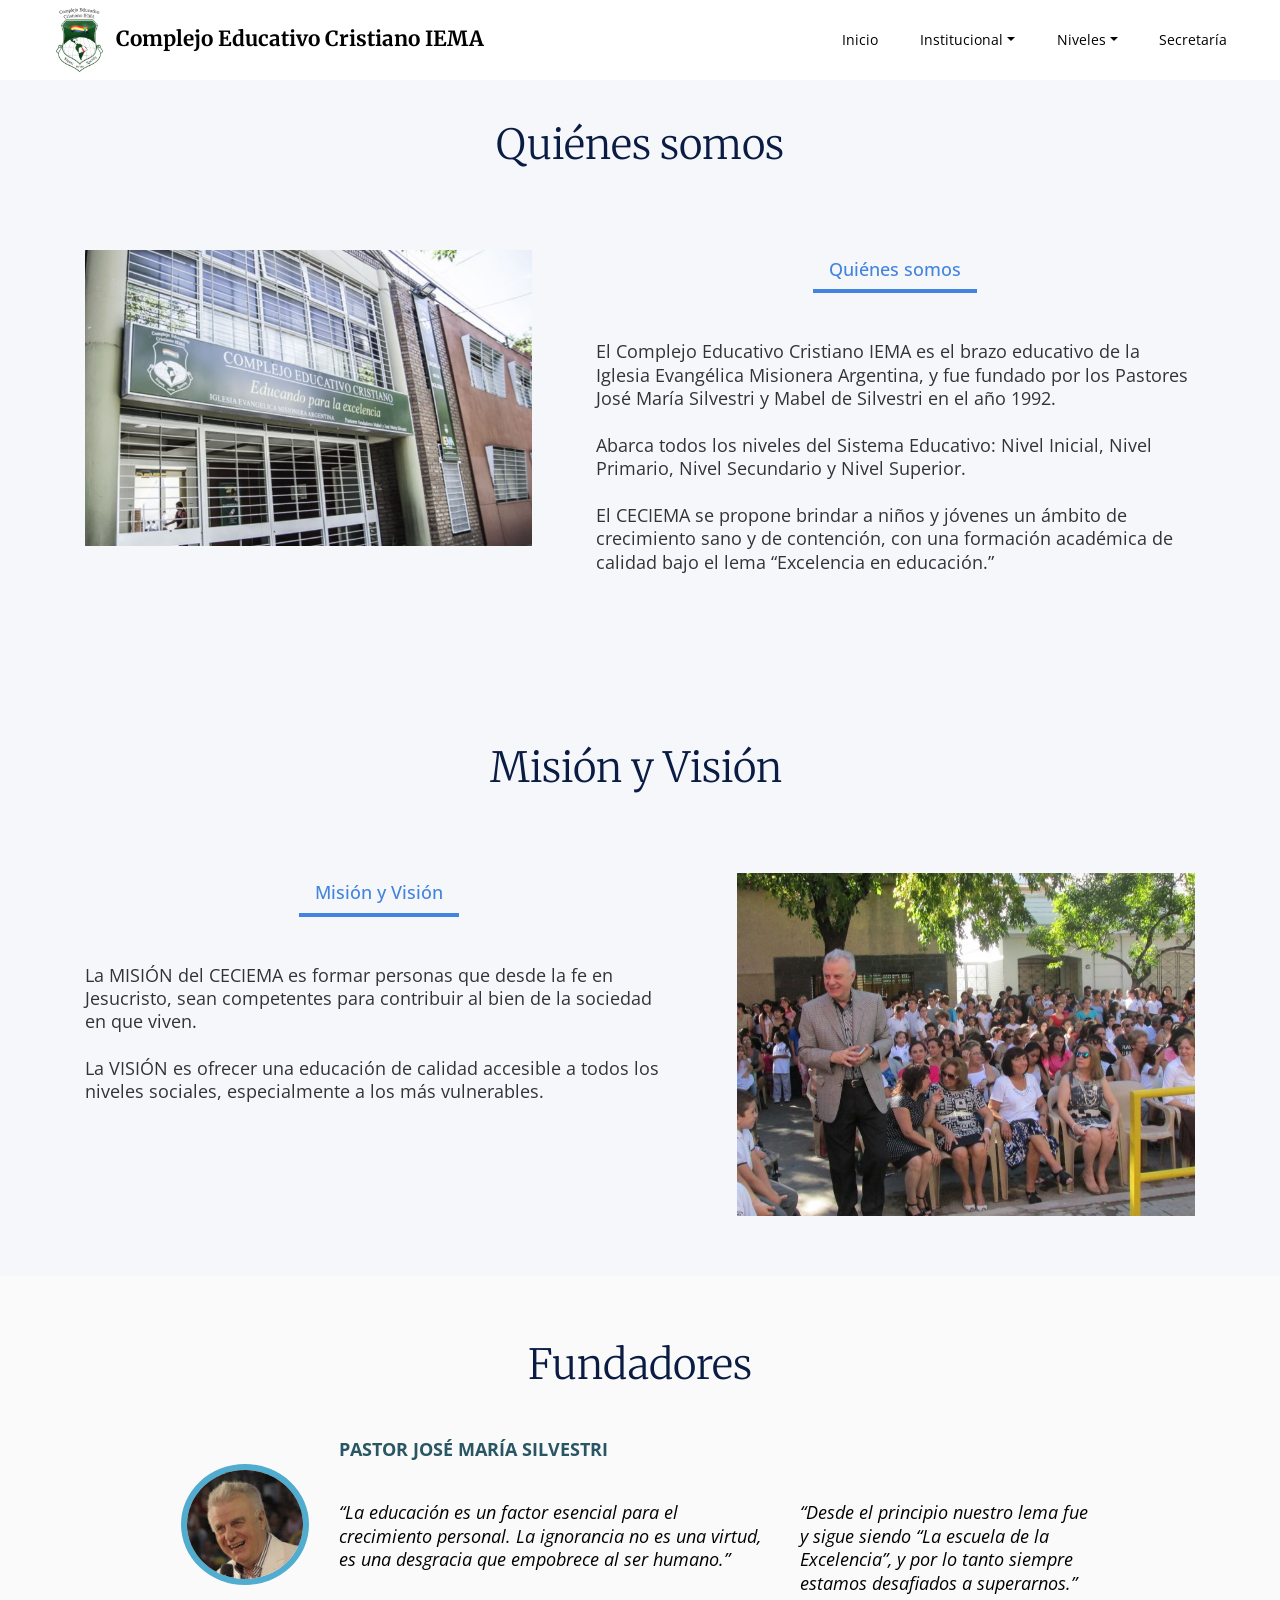
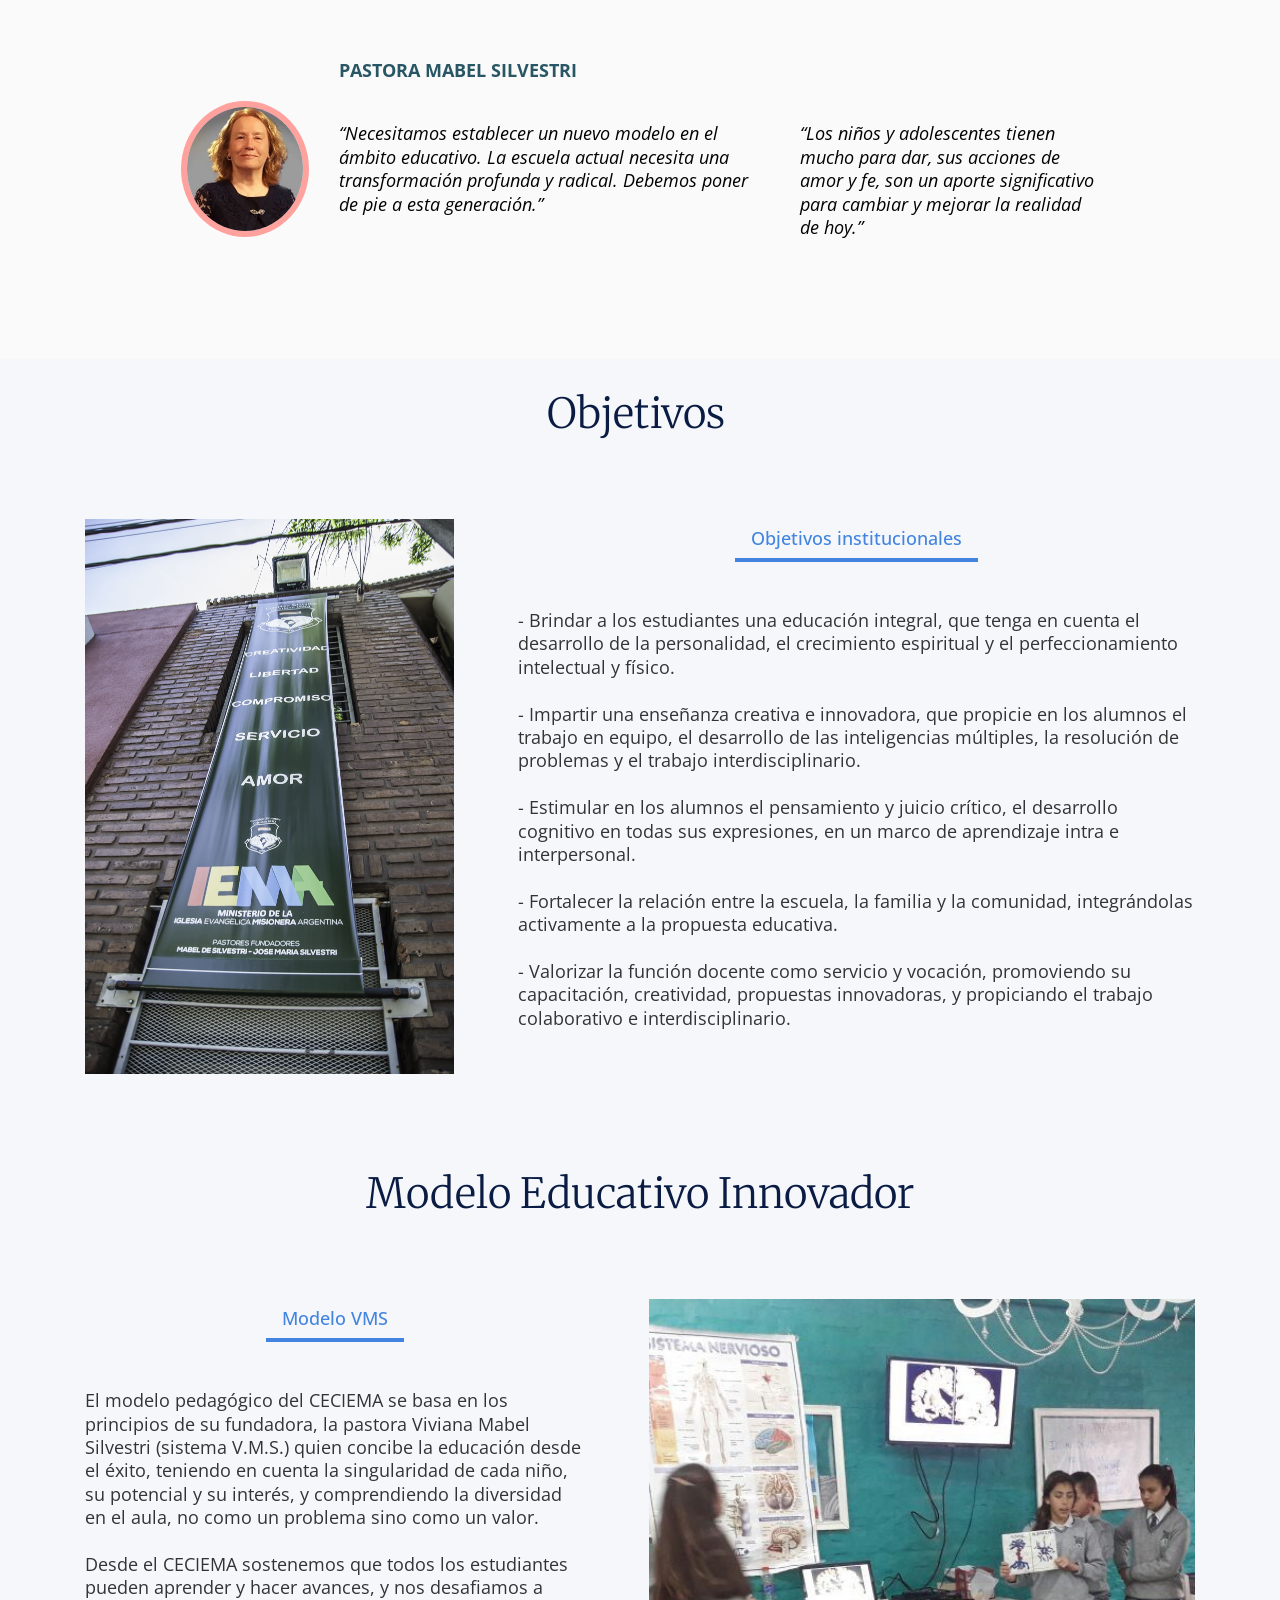
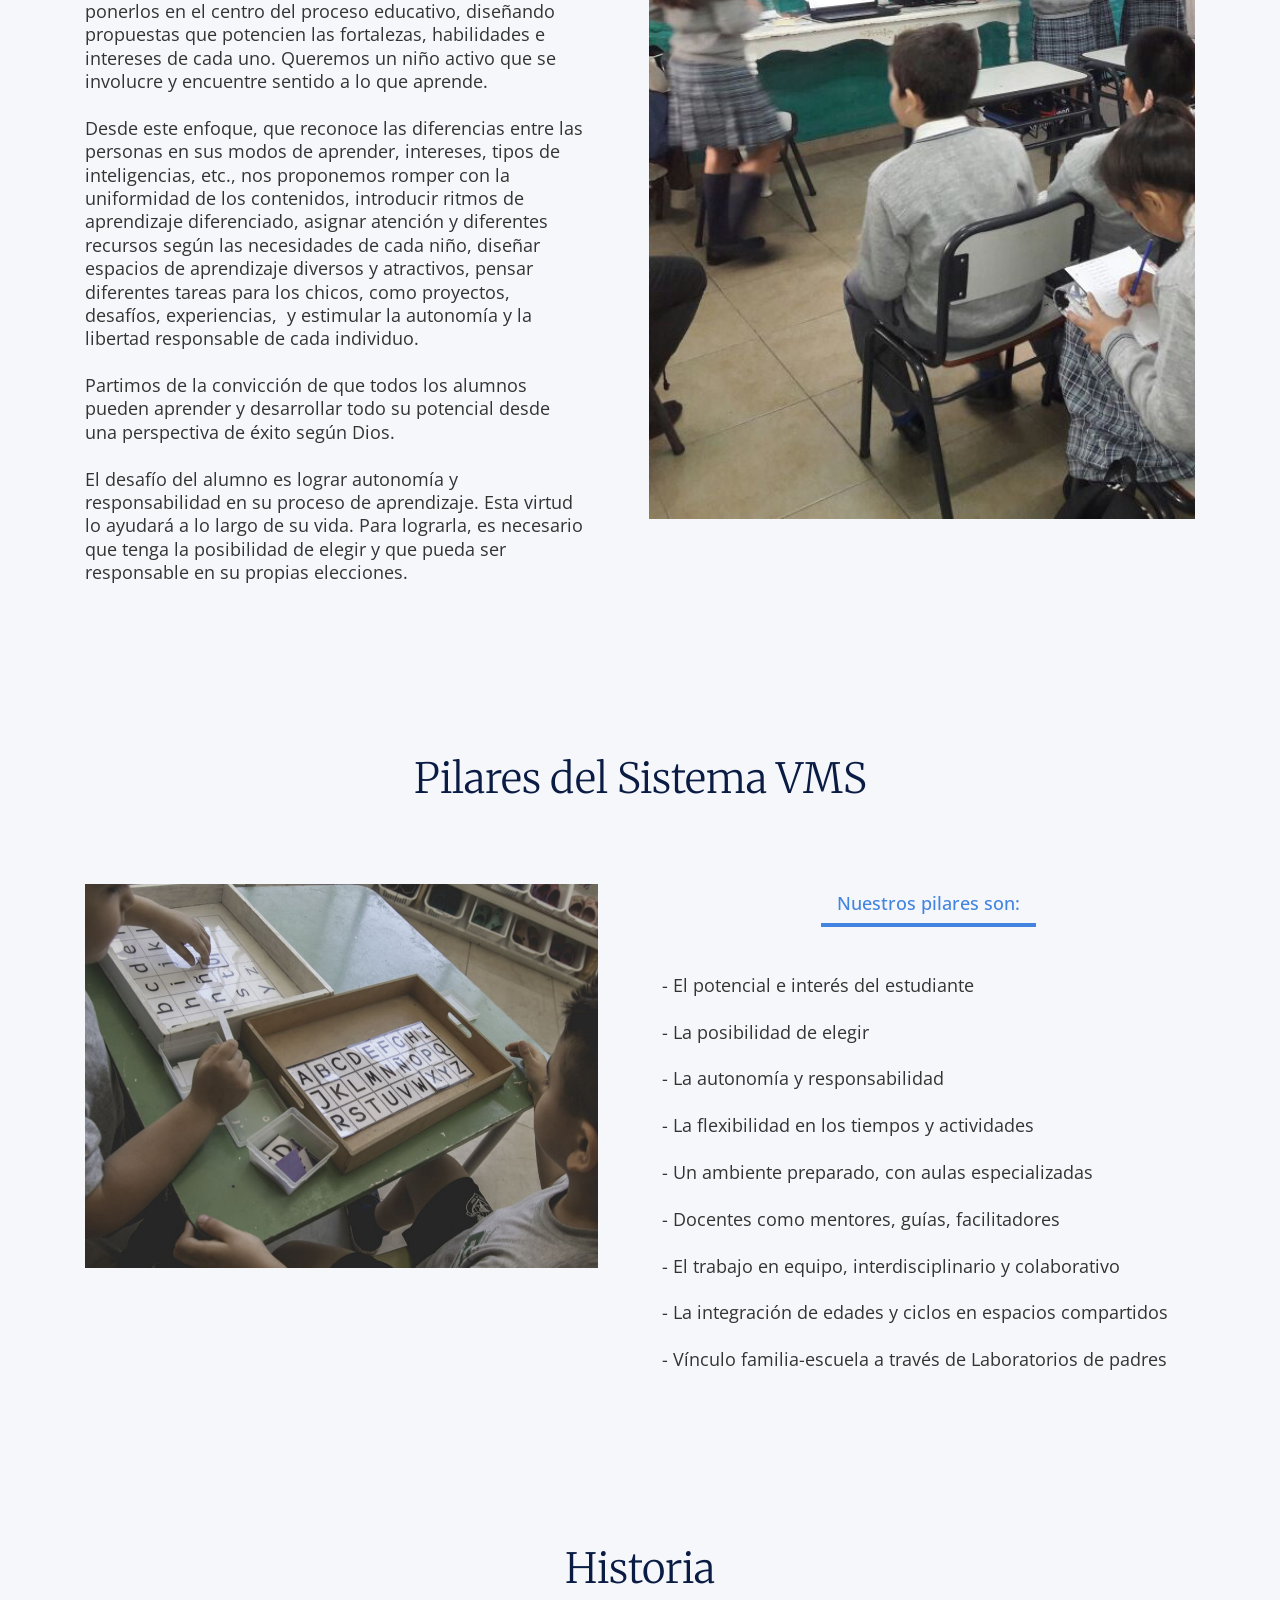
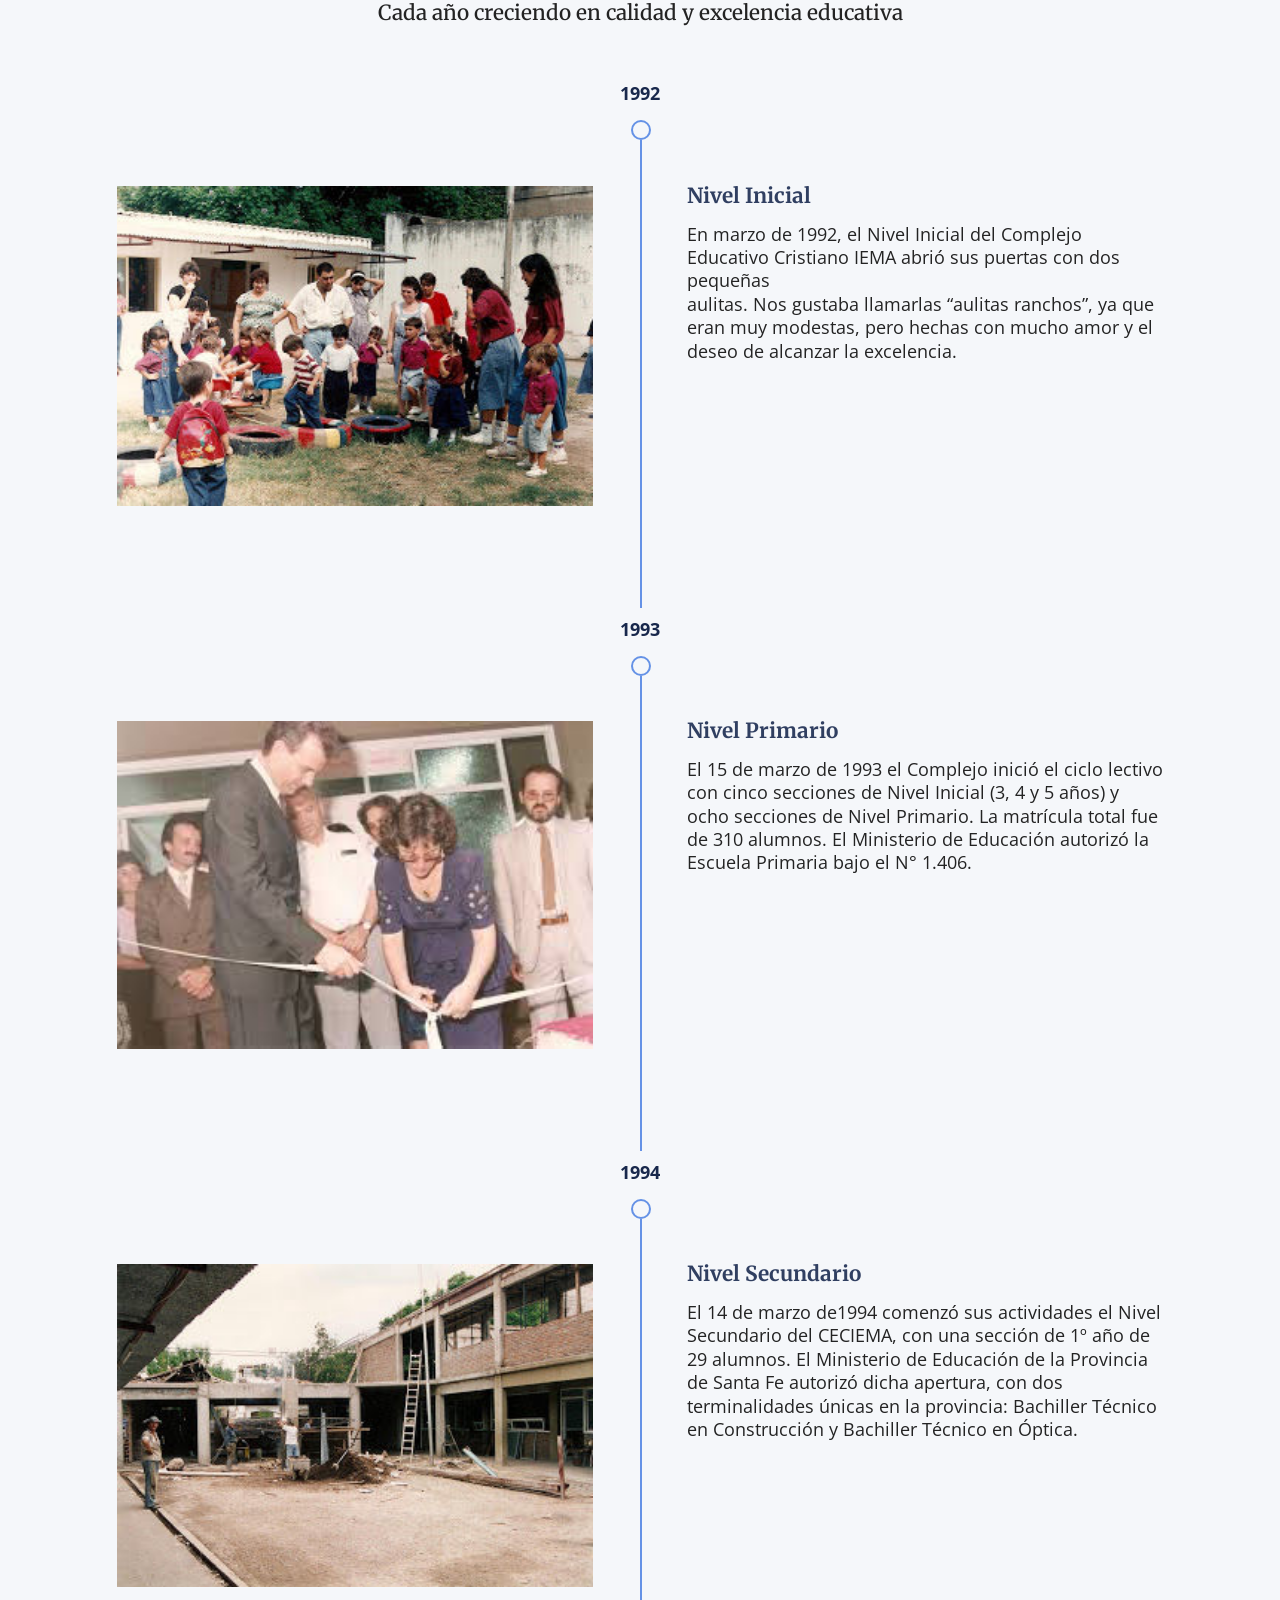
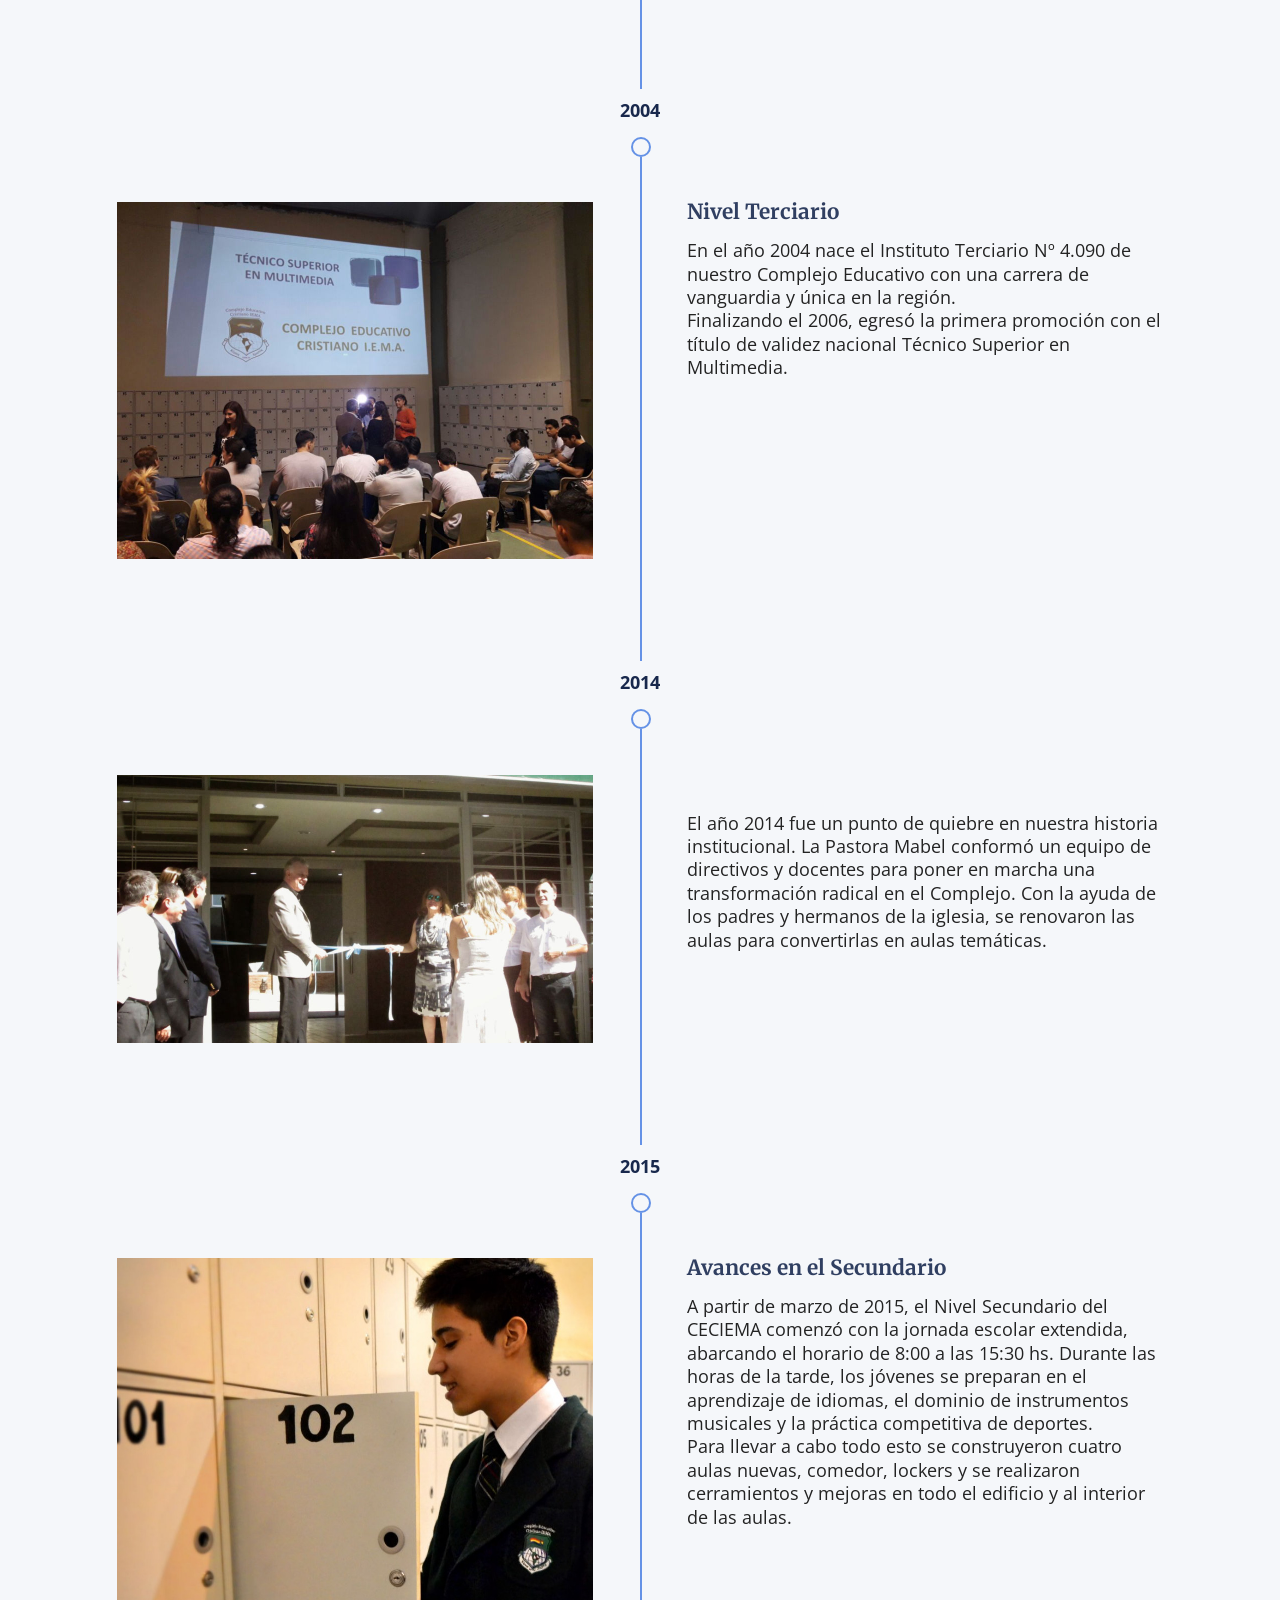
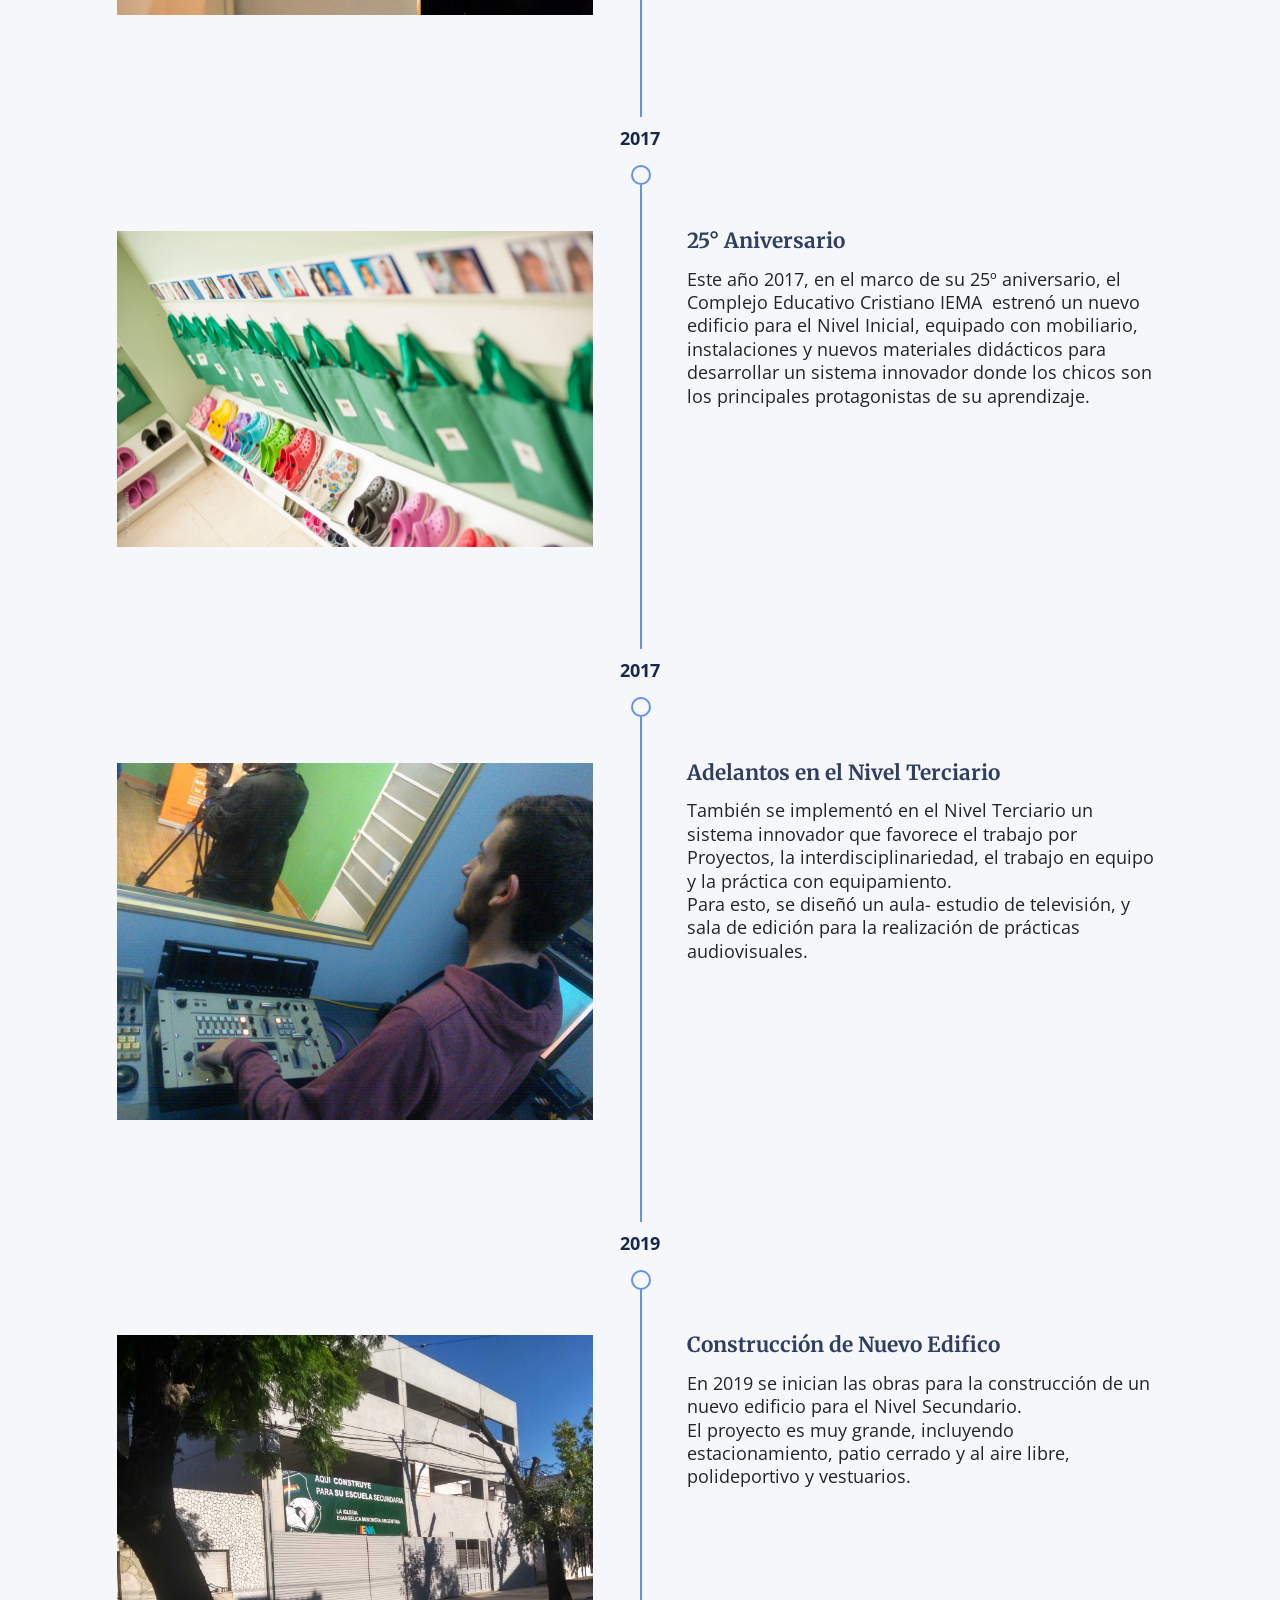
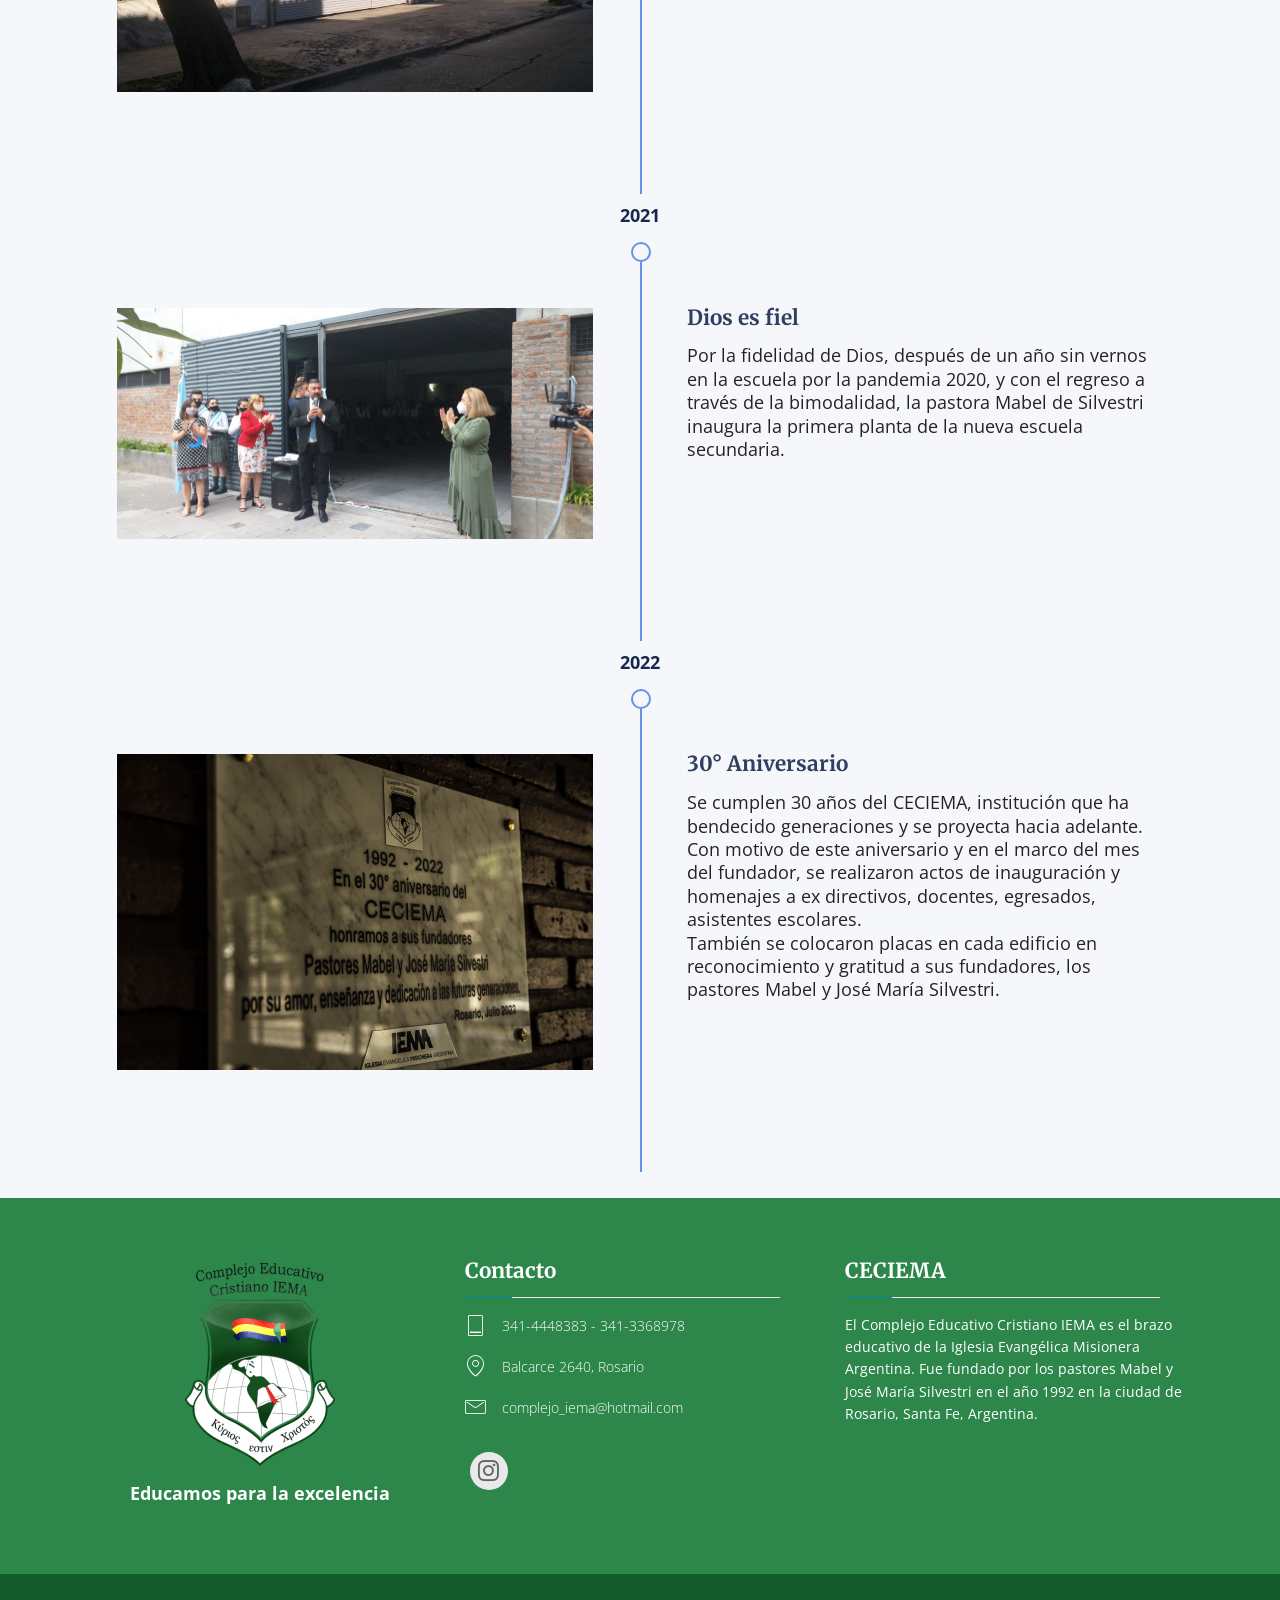
<file: institucional.html>
<!DOCTYPE html>
<html  >
<head>
  
  <meta charset="UTF-8">
  <meta http-equiv="X-UA-Compatible" content="IE=edge">
  
  <meta name="twitter:card" content="summary_large_image"/>
  <meta name="twitter:image:src" content="">
  <meta property="og:image" content="">
  <meta name="twitter:title" content="Institucional">
  <meta name="viewport" content="width=device-width, initial-scale=1, minimum-scale=1">
  <link rel="shortcut icon" href="assets/images/escudo-ceciema3-75x102.png" type="image/x-icon">
  <meta name="description" content="">
  
  
  <title>Institucional</title>
  <link rel="stylesheet" href="assets/web/assets/mobirise-icons/mobirise-icons.css">
  <link rel="stylesheet" href="assets/tether/tether.min.css">
  <link rel="stylesheet" href="assets/bootstrap/css/bootstrap.min.css">
  <link rel="stylesheet" href="assets/bootstrap/css/bootstrap-grid.min.css">
  <link rel="stylesheet" href="assets/bootstrap/css/bootstrap-reboot.min.css">
  <link rel="stylesheet" href="assets/animatecss/animate.min.css">
  <link rel="stylesheet" href="assets/dropdown/css/style.css">
  <link rel="stylesheet" href="assets/socicon/css/styles.css">
  <link rel="stylesheet" href="assets/theme/css/style.css">
  <link rel="preload" href="https://fonts.googleapis.com/css?family=Merriweather:300,300i,400,400i,700,700i,900,900i&display=swap" as="style" onload="this.onload=null;this.rel='stylesheet'">
  <noscript><link rel="stylesheet" href="https://fonts.googleapis.com/css?family=Merriweather:300,300i,400,400i,700,700i,900,900i&display=swap"></noscript>
  <link rel="preload" href="https://fonts.googleapis.com/css?family=Open+Sans:300,400,500,600,700,800,300i,400i,500i,600i,700i,800i&display=swap" as="style" onload="this.onload=null;this.rel='stylesheet'">
  <noscript><link rel="stylesheet" href="https://fonts.googleapis.com/css?family=Open+Sans:300,400,500,600,700,800,300i,400i,500i,600i,700i,800i&display=swap"></noscript>
  <link rel="preload" as="style" href="assets/mobirise/css/mbr-additional.css"><link rel="stylesheet" href="assets/mobirise/css/mbr-additional.css" type="text/css">
  
  
  
  
</head>
<body>
  
  <section class="menu cid-tnaOVcfETA" once="menu" id="menu1-3d">

    

    <nav class="navbar navbar-dropdown align-items-center navbar-toggleable-sm">
        
        <div class="menu-bottom">


            <div class="menu-logo">
                <div class="navbar-brand">
                    <span class="navbar-logo">
                        <a href="index.html">
                            <img src="assets/images/escudo-ceciema3-75x102.png" alt="" style="height: 4rem;">
                        </a>
                    </span>
                    <span class="navbar-caption-wrap"><a href="index.html" class="brand-name mbr-black text-black mbr-bold text-primary display-5">Complejo Educativo Cristiano IEMA</a></span>
                </div>
            </div>



            <div class="collapse navbar-collapse" id="navbarSupportedContent">
                <ul class="navbar-nav nav-dropdown js-float-line nav-right" data-app-modern-menu="true"><li class="nav-item">
                        <a class="nav-link link mbr-black text-black text-primary display-4" href="index.html">Inicio</a>
                    </li>
                    <li class="nav-item dropdown">
                        <a class="nav-link link mbr-black dropdown-toggle text-black display-4" href="#" data-toggle="dropdown-submenu" aria-expanded="false">Institucional</a>
                        <div class="dropdown-menu">
                            <a class="mbr-black dropdown-item text-black text-primary display-4" href="institucional.html#tabs1-b">Quiénes somos</a>
                            <a class="mbr-black dropdown-item text-black text-primary display-4" href="institucional.html#tabs1-f" aria-expanded="false">Misión y Visión&nbsp;</a>
                            <a class="mbr-black dropdown-item text-black text-primary display-4" href="institucional.html#tabs1-g" aria-expanded="false">Objetivos Institucionales</a><a class="mbr-black dropdown-item text-black text-primary display-4" href="institucional.html#tabs1-h" aria-expanded="false">Modelo Educativo</a><a class="mbr-black dropdown-item text-black text-primary display-4" href="institucional.html#timeline3-i" aria-expanded="false">Historia</a>
                        </div>
                    </li>

                    <li class="nav-item dropdown">
                        <a class="nav-link link mbr-black dropdown-toggle text-black display-4" href="#" data-toggle="dropdown-submenu" aria-expanded="false">Niveles</a>
                        <div class="dropdown-menu">
                            <a class="mbr-black dropdown-item text-black text-primary display-4" href="inicial.html">Nivel Inicial</a>
                            <a class="mbr-black dropdown-item text-black text-primary display-4" href="primario.html" aria-expanded="false">Nivel Primario</a>
                            <a class="mbr-black dropdown-item text-black text-primary display-4" href="secundario.html" aria-expanded="false">Nivel Secundario</a><a class="mbr-black dropdown-item text-black text-primary display-4" href="terciario.html" aria-expanded="false">Nivel Terciario</a>
                        </div>
                    </li>

                    <li class="nav-item">
                        <a class="nav-link link mbr-black text-black text-primary display-4" href="secretaria.html" aria-expanded="false">Secretaría</a>
                    </li></ul>

                

            </div>
            <button class="navbar-toggler " type="button" data-toggle="collapse" data-target="#navbarSupportedContent" aria-controls="navbarSupportedContent" aria-expanded="false" aria-label="Toggle navigation">
                <div class="hamburger">
                    <span></span>
                    <span></span>
                    <span></span>
                    <span></span>
                </div>
            </button>







        </div>
    </nav>
</section>

<section class="tabs1 agencym4_tabs1 tabs cid-t5hk5vVoxR" id="tabs1-b">

	

	

	<div class="container">
		<h2 class="mbr-section-title align-center pb-3 mbr-fonts-style display-2">
			Quiénes somos</h2>
		

		<div class="media-container-row mt-5 pt-3">
			<div class="mbr-figure" style="width: 46%;">
				<img src="assets/images/dsc-4788-893x593.jpeg" alt="">
			</div>
			<div class="tabs-container">
				<ul class="nav nav-tabs" role="tablist">
					<li class="nav-item"><a class="nav-link mbr-fonts-style active display-7" role="tab" data-toggle="tab" href="#tabs1-b_tab0" aria-selected="true">Quiénes somos</a></li>
					
					
					
					
					
				</ul>
				<div class="tab-content">
					<div id="tab1" class="tab-pane in active" role="tabpanel">
						<div class="row">
							<div class="col-md-12">
								<p class="mbr-text py-5 mbr-fonts-style display-7">El Complejo Educativo Cristiano IEMA es el brazo educativo de la Iglesia Evangélica Misionera Argentina, y fue fundado por los Pastores José María Silvestri y Mabel de Silvestri en el año 1992. 
<br>
<br>Abarca todos los niveles del Sistema Educativo: Nivel Inicial, Nivel Primario, Nivel Secundario y Nivel Superior.
<br>
<br>El CECIEMA se propone brindar a niños y jóvenes un ámbito de crecimiento sano y de contención, con una formación académica de calidad bajo el lema “Excelencia en educación.”&nbsp;<br></p>
							</div>
						</div>
					</div>
					<div id="tab2" class="tab-pane" role="tabpanel">
						<div class="row">
							<div class="col-md-12">
								<p class="mbr-text py-5 mbr-fonts-style display-7">La VISIÓN es ofrecer una educación de calidad accesible a todos los niveles sociales, especialmente a los más vulnerables.
<br>
<br></p>
							</div>
						</div>
					</div>
					<div id="tab3" class="tab-pane" role="tabpanel">
						<div class="row">
							<div class="col-md-12">
								<p class="mbr-text py-5 mbr-fonts-style display-7">
									Choose from the large selection of latest pre-made blocks - full-screen intro,
									bootstrap carousel, content slider,
									responsive image gallery with lightbox, parallax scrolling, video backgrounds,
									hamburger menu, sticky header and
									more.
								</p>
							</div>
						</div>
					</div>
					<div id="tab4" class="tab-pane" role="tabpanel">
						<div class="row">
							<div class="col-md-12">
								<p class="mbr-text py-5 mbr-fonts-style display-7">
									Sites made with Mobirise are 100% mobile-friendly according the latest Google Test
									and Google loves those websites
									(officially)!
								</p>
							</div>
						</div>
					</div>
					<div id="tab5" class="tab-pane" role="tabpanel">
						<div class="row">
							<div class="col-md-12">
								<p class="mbr-text py-5 mbr-fonts-style display-7">
									Mobirise themes are based on Bootstrap 3 and Bootstrap 4 - most powerful mobile
									first framework. Now, even if
									you're not code-savvy, you can be a part of an exciting growing bootstrap community.
								</p>
							</div>
						</div>
					</div>
					<div id="tab6" class="tab-pane" role="tabpanel">
						<div class="row">
							<div class="col-md-12">
								<p class="mbr-text py-5 mbr-fonts-style display-7">
									Choose from the large selection of latest pre-made blocks - full-screen intro,
									bootstrap carousel, content slider,
									responsive image gallery with lightbox, parallax scrolling, video backgrounds,
									hamburger menu, sticky header and
									more.
								</p>
							</div>
						</div>
					</div>
				</div>
			</div>
		</div>
	</div>
</section>

<section class="tabs1 agencym4_tabs1 tabs cid-t5njubEuY6" id="tabs1-f">

	

	

	<div class="container">
		<h2 class="mbr-section-title align-center pb-3 mbr-fonts-style display-2">
			Misión y Visión&nbsp;</h2>
		

		<div class="media-container-row mt-5 pt-3">
			<div class="mbr-figure" style="width: 47%;">
				<img src="assets/images/img-2357-1204x677.jpeg" alt="">
			</div>
			<div class="tabs-container">
				<ul class="nav nav-tabs" role="tablist">
					<li class="nav-item"><a class="nav-link mbr-fonts-style active display-7" role="tab" data-toggle="tab" href="#tabs1-f_tab0" aria-selected="true">Misión y Visión</a></li>
					
					
					
					
					
				</ul>
				<div class="tab-content">
					<div id="tab1" class="tab-pane in active" role="tabpanel">
						<div class="row">
							<div class="col-md-12">
								<p class="mbr-text py-5 mbr-fonts-style display-7">La MISIÓN del CECIEMA es formar personas que desde la fe en Jesucristo, sean competentes para contribuir al bien de la sociedad en que viven.<br><br>
La VISIÓN es ofrecer una educación de calidad accesible a todos los niveles sociales, especialmente a los más vulnerables.<br>
<br></p>
							</div>
						</div>
					</div>
					<div id="tab2" class="tab-pane" role="tabpanel">
						<div class="row">
							<div class="col-md-12">
								<p class="mbr-text py-5 mbr-fonts-style display-7">La VISIÓN es ofrecer una educación de calidad accesible a todos los niveles sociales, especialmente a los más vulnerables.
<br>
<br></p>
							</div>
						</div>
					</div>
					<div id="tab3" class="tab-pane" role="tabpanel">
						<div class="row">
							<div class="col-md-12">
								<p class="mbr-text py-5 mbr-fonts-style display-7">
									Choose from the large selection of latest pre-made blocks - full-screen intro,
									bootstrap carousel, content slider,
									responsive image gallery with lightbox, parallax scrolling, video backgrounds,
									hamburger menu, sticky header and
									more.
								</p>
							</div>
						</div>
					</div>
					<div id="tab4" class="tab-pane" role="tabpanel">
						<div class="row">
							<div class="col-md-12">
								<p class="mbr-text py-5 mbr-fonts-style display-7">
									Sites made with Mobirise are 100% mobile-friendly according the latest Google Test
									and Google loves those websites
									(officially)!
								</p>
							</div>
						</div>
					</div>
					<div id="tab5" class="tab-pane" role="tabpanel">
						<div class="row">
							<div class="col-md-12">
								<p class="mbr-text py-5 mbr-fonts-style display-7">
									Mobirise themes are based on Bootstrap 3 and Bootstrap 4 - most powerful mobile
									first framework. Now, even if
									you're not code-savvy, you can be a part of an exciting growing bootstrap community.
								</p>
							</div>
						</div>
					</div>
					<div id="tab6" class="tab-pane" role="tabpanel">
						<div class="row">
							<div class="col-md-12">
								<p class="mbr-text py-5 mbr-fonts-style display-7">
									Choose from the large selection of latest pre-made blocks - full-screen intro,
									bootstrap carousel, content slider,
									responsive image gallery with lightbox, parallax scrolling, video backgrounds,
									hamburger menu, sticky header and
									more.
								</p>
							</div>
						</div>
					</div>
				</div>
			</div>
		</div>
	</div>
</section>

<section data-bs-version="5.1" class="team1 cid-tc2UclL8b4" xmlns="http://www.w3.org/1999/html" id="team1-1s">
    
    
    <div class="container">
        <div class="wrapper">
            <div class="mbr-section-head">
                <h3 class="mbr-section-title mbr-fonts-style mb-5 display-2">
                    Fundadores</h3>
            </div>
            <div class="card mb-5">
                <div class="card-wrapper">
                    <div class="row align-items-center">
                        <div class="col-12 col-md-2">
                            <div class="image-wrapper mb-3 mb-sm-0">
                                <img src="assets/images/8d-340-232x348.jpeg" alt="" class="rounded-circle bc1">
                            </div>
                        </div>
                        <div class="col-12 col-md">
                            <div class="card-box p-0">
                                <div class="row">
                                    <div class="col-12">
                                        <p class="card-title mbr-fonts-style mb-4 text-uppercase display-7"><strong>Pastor josé maría silvestri</strong></p>
                                    </div>
                                    <div class="col-12 col-lg-7">
                                        <p class="mbr-text mbr-fonts-style display-4"></p>
                                        <p class="mbr-text mbr-fonts-style display-7"><em>“La educación es un factor esencial para el crecimiento personal. La ignorancia no es una virtud, es una desgracia que empobrece al ser humano.”
                                        </em></p>
                                    </div>
                                    <div class="col-12 col-lg-5">
                                        <p class="mbr-text mbr-fonts-style display-4"></p>
                                        <p class="mbr-text mbr-fonts-style display-7"><em>“Desde el principio nuestro lema fue y sigue siendo “La escuela de la Excelencia”, y por lo tanto siempre estamos desafiados a superarnos.”</em><br></p>
                                    </div>
                                </div>
                            </div>
                        </div>
                    </div>
                </div>
            </div>
            <div class="card">
                <div class="card-wrapper">
                    <div class="row align-items-center">
                        <div class="col-12 col-md-2">
                            <div class="image-wrapper mb-3 mb-sm-0">
                                <img src="assets/images/foto-pastora-232x390.jpeg" alt="" class="rounded-circle bc2">
                            </div>
                        </div>
                        <div class="col-12 col-md">
                            <div class="card-box p-0">
                                <div class="row">
                                    <div class="col-12">
                                        <p class="card-title mbr-fonts-style mb-4 text-uppercase display-7"><strong>pastora mabel silvestri</strong></p>
                                    </div>
                                    <div class="col-12 col-lg-7">
                                        <p class="mbr-text mbr-fonts-style display-4"></p>
                                        <p class="mbr-text mbr-fonts-style display-7"><em>“Necesitamos establecer un nuevo modelo en el ámbito educativo. La escuela actual necesita una transformación profunda y radical. Debemos poner de pie a esta generación.”
                                        </em></p>
                                    </div>
                                    <div class="col-12 col-lg-5">
                                        <p class="mbr-text mbr-fonts-style display-4"></p>
                                        <p class="mbr-text mbr-fonts-style display-7"><em>“Los niños y adolescentes tienen mucho para dar, sus acciones de amor y fe, son un aporte significativo para cambiar y mejorar la realidad de hoy.”
</em><br>
<br></p>
                                    </div>
                                </div>
                            </div>
                        </div>
                    </div>
                </div>
            </div>
        </div>

    </div>
</section>

<section class="tabs1 agencym4_tabs1 tabs cid-t5nkMtAEAH" id="tabs1-g">

	

	

	<div class="container">
		<h2 class="mbr-section-title align-center pb-3 mbr-fonts-style display-2">
			Objetivos&nbsp;</h2>
		

		<div class="media-container-row mt-5 pt-3">
			<div class="mbr-figure" style="width: 39%;">
				<img src="assets/images/dsc-4786-737x1110.jpg" alt="">
			</div>
			<div class="tabs-container">
				<ul class="nav nav-tabs" role="tablist">
					<li class="nav-item"><a class="nav-link mbr-fonts-style active display-7" role="tab" data-toggle="tab" href="#tabs1-g_tab0" aria-selected="true">Objetivos institucionales</a></li>
					
					
					
					
					
				</ul>
				<div class="tab-content">
					<div id="tab1" class="tab-pane in active" role="tabpanel">
						<div class="row">
							<div class="col-md-12">
								<p class="mbr-text py-5 mbr-fonts-style display-7">-	Brindar a los estudiantes una educación integral, que tenga en cuenta el desarrollo de la personalidad, el crecimiento espiritual y el perfeccionamiento intelectual y físico.
<br>
<br>-	Impartir una enseñanza creativa e innovadora, que propicie en los alumnos el trabajo en equipo, el desarrollo de las inteligencias múltiples, la resolución de problemas y el trabajo interdisciplinario.
<br>
<br>-	Estimular en los alumnos el pensamiento y juicio crítico, el desarrollo cognitivo en todas sus expresiones, en un marco de aprendizaje intra e interpersonal.
<br>
<br>-	Fortalecer la relación entre la escuela, la familia y la comunidad, integrándolas activamente a la propuesta educativa.&nbsp;<br><br>-	Valorizar la función docente como servicio y vocación, promoviendo su capacitación, creatividad, propuestas innovadoras, y propiciando el trabajo colaborativo e interdisciplinario.<br></p>
							</div>
						</div>
					</div>
					<div id="tab2" class="tab-pane" role="tabpanel">
						<div class="row">
							<div class="col-md-12">
								<p class="mbr-text py-5 mbr-fonts-style display-7">La VISIÓN es ofrecer una educación de calidad accesible a todos los niveles sociales, especialmente a los más vulnerables.
<br>
<br></p>
							</div>
						</div>
					</div>
					<div id="tab3" class="tab-pane" role="tabpanel">
						<div class="row">
							<div class="col-md-12">
								<p class="mbr-text py-5 mbr-fonts-style display-7">
									Choose from the large selection of latest pre-made blocks - full-screen intro,
									bootstrap carousel, content slider,
									responsive image gallery with lightbox, parallax scrolling, video backgrounds,
									hamburger menu, sticky header and
									more.
								</p>
							</div>
						</div>
					</div>
					<div id="tab4" class="tab-pane" role="tabpanel">
						<div class="row">
							<div class="col-md-12">
								<p class="mbr-text py-5 mbr-fonts-style display-7">
									Sites made with Mobirise are 100% mobile-friendly according the latest Google Test
									and Google loves those websites
									(officially)!
								</p>
							</div>
						</div>
					</div>
					<div id="tab5" class="tab-pane" role="tabpanel">
						<div class="row">
							<div class="col-md-12">
								<p class="mbr-text py-5 mbr-fonts-style display-7">
									Mobirise themes are based on Bootstrap 3 and Bootstrap 4 - most powerful mobile
									first framework. Now, even if
									you're not code-savvy, you can be a part of an exciting growing bootstrap community.
								</p>
							</div>
						</div>
					</div>
					<div id="tab6" class="tab-pane" role="tabpanel">
						<div class="row">
							<div class="col-md-12">
								<p class="mbr-text py-5 mbr-fonts-style display-7">
									Choose from the large selection of latest pre-made blocks - full-screen intro,
									bootstrap carousel, content slider,
									responsive image gallery with lightbox, parallax scrolling, video backgrounds,
									hamburger menu, sticky header and
									more.
								</p>
							</div>
						</div>
					</div>
				</div>
			</div>
		</div>
	</div>
</section>

<section class="tabs1 agencym4_tabs1 tabs cid-t5nma425oY" id="tabs1-h">

	

	

	<div class="container">
		<h2 class="mbr-section-title align-center pb-3 mbr-fonts-style display-2">
			Modelo Educativo Innovador</h2>
		

		<div class="media-container-row mt-5 pt-3">
			<div class="mbr-figure" style="width: 55%;">
				<img src="assets/images/img-20160526-wa0004-1032x774.jpeg" alt="">
			</div>
			<div class="tabs-container">
				<ul class="nav nav-tabs" role="tablist">
					<li class="nav-item"><a class="nav-link mbr-fonts-style active display-7" role="tab" data-toggle="tab" href="#tabs1-h_tab0" aria-selected="true">Modelo VMS</a></li>
					
					
					
					
					
				</ul>
				<div class="tab-content">
					<div id="tab1" class="tab-pane in active" role="tabpanel">
						<div class="row">
							<div class="col-md-12">
								<p class="mbr-text py-5 mbr-fonts-style display-7">El modelo pedagógico del CECIEMA se basa en los principios de su fundadora, la pastora Viviana Mabel Silvestri (sistema V.M.S.) quien concibe la educación desde el éxito, teniendo en cuenta la singularidad de cada niño, su potencial y su interés, y comprendiendo la diversidad en el aula, no como un problema sino como un valor.&nbsp;<br><br>Desde el CECIEMA sostenemos que todos los estudiantes pueden aprender y hacer avances, y nos desafiamos a ponerlos en el centro del proceso educativo, diseñando propuestas que potencien las fortalezas, habilidades e intereses de cada uno. Queremos un niño activo que se involucre y encuentre sentido a lo que aprende.
<br>
<br>Desde este enfoque, que reconoce las diferencias entre las personas en sus modos de aprender, intereses, tipos de inteligencias, etc., nos proponemos romper con la uniformidad de los contenidos, introducir ritmos de aprendizaje diferenciado, asignar atención y diferentes recursos según las necesidades de cada niño, diseñar espacios de aprendizaje diversos y atractivos, pensar diferentes tareas para los chicos, como proyectos, desafíos, experiencias,&nbsp; y estimular la autonomía y la libertad responsable de cada individuo.
<br>
<br>Partimos de la convicción de que todos los alumnos pueden aprender y desarrollar todo su potencial desde una perspectiva de éxito según Dios.
<br>
<br>El desafío del alumno es lograr autonomía y responsabilidad en su proceso de aprendizaje. Esta virtud lo ayudará a lo largo de su vida. Para lograrla, es necesario que tenga la posibilidad de elegir y que pueda ser responsable en su propias elecciones.<br></p>
							</div>
						</div>
					</div>
					<div id="tab2" class="tab-pane" role="tabpanel">
						<div class="row">
							<div class="col-md-12">
								<p class="mbr-text py-5 mbr-fonts-style display-7">La VISIÓN es ofrecer una educación de calidad accesible a todos los niveles sociales, especialmente a los más vulnerables.
<br>
<br></p>
							</div>
						</div>
					</div>
					<div id="tab3" class="tab-pane" role="tabpanel">
						<div class="row">
							<div class="col-md-12">
								<p class="mbr-text py-5 mbr-fonts-style display-7">
									Choose from the large selection of latest pre-made blocks - full-screen intro,
									bootstrap carousel, content slider,
									responsive image gallery with lightbox, parallax scrolling, video backgrounds,
									hamburger menu, sticky header and
									more.
								</p>
							</div>
						</div>
					</div>
					<div id="tab4" class="tab-pane" role="tabpanel">
						<div class="row">
							<div class="col-md-12">
								<p class="mbr-text py-5 mbr-fonts-style display-7">
									Sites made with Mobirise are 100% mobile-friendly according the latest Google Test
									and Google loves those websites
									(officially)!
								</p>
							</div>
						</div>
					</div>
					<div id="tab5" class="tab-pane" role="tabpanel">
						<div class="row">
							<div class="col-md-12">
								<p class="mbr-text py-5 mbr-fonts-style display-7">
									Mobirise themes are based on Bootstrap 3 and Bootstrap 4 - most powerful mobile
									first framework. Now, even if
									you're not code-savvy, you can be a part of an exciting growing bootstrap community.
								</p>
							</div>
						</div>
					</div>
					<div id="tab6" class="tab-pane" role="tabpanel">
						<div class="row">
							<div class="col-md-12">
								<p class="mbr-text py-5 mbr-fonts-style display-7">
									Choose from the large selection of latest pre-made blocks - full-screen intro,
									bootstrap carousel, content slider,
									responsive image gallery with lightbox, parallax scrolling, video backgrounds,
									hamburger menu, sticky header and
									more.
								</p>
							</div>
						</div>
					</div>
				</div>
			</div>
		</div>
	</div>
</section>

<section class="tabs1 agencym4_tabs1 tabs cid-t5nu8UY9vI" id="tabs1-j">

	

	

	<div class="container">
		<h2 class="mbr-section-title align-center pb-3 mbr-fonts-style display-2">
			Pilares del Sistema VMS</h2>
		

		<div class="media-container-row mt-5 pt-3">
			<div class="mbr-figure" style="width: 52%;">
				<img src="assets/images/dsc-4868-1026x681.jpeg" alt="">
			</div>
			<div class="tabs-container">
				<ul class="nav nav-tabs" role="tablist">
					<li class="nav-item"><a class="nav-link mbr-fonts-style active display-7" role="tab" data-toggle="tab" href="#tabs1-j_tab0" aria-selected="true">Nuestros pilares son:</a></li>
					
					
					
					
					
				</ul>
				<div class="tab-content">
					<div id="tab1" class="tab-pane in active" role="tabpanel">
						<div class="row">
							<div class="col-md-12">
								<p class="mbr-text py-5 mbr-fonts-style display-7">- El potencial e interés del estudiante<br>
<br>- La posibilidad de elegir<br>
<br>- La autonomía y responsabilidad<br>
<br>- La flexibilidad en los tiempos y actividades<br>
<br>- Un ambiente preparado, con aulas especializadas<br>
<br>- Docentes como mentores, guías, facilitadores<br>
<br>- El trabajo en equipo, interdisciplinario y colaborativo<br>
<br>- La integración de edades y ciclos en espacios compartidos<br>
<br>- Vínculo familia-escuela a través de Laboratorios de padres&nbsp;<br></p>
							</div>
						</div>
					</div>
					<div id="tab2" class="tab-pane" role="tabpanel">
						<div class="row">
							<div class="col-md-12">
								<p class="mbr-text py-5 mbr-fonts-style display-7">La VISIÓN es ofrecer una educación de calidad accesible a todos los niveles sociales, especialmente a los más vulnerables.
<br>
<br></p>
							</div>
						</div>
					</div>
					<div id="tab3" class="tab-pane" role="tabpanel">
						<div class="row">
							<div class="col-md-12">
								<p class="mbr-text py-5 mbr-fonts-style display-7">
									Choose from the large selection of latest pre-made blocks - full-screen intro,
									bootstrap carousel, content slider,
									responsive image gallery with lightbox, parallax scrolling, video backgrounds,
									hamburger menu, sticky header and
									more.
								</p>
							</div>
						</div>
					</div>
					<div id="tab4" class="tab-pane" role="tabpanel">
						<div class="row">
							<div class="col-md-12">
								<p class="mbr-text py-5 mbr-fonts-style display-7">
									Sites made with Mobirise are 100% mobile-friendly according the latest Google Test
									and Google loves those websites
									(officially)!
								</p>
							</div>
						</div>
					</div>
					<div id="tab5" class="tab-pane" role="tabpanel">
						<div class="row">
							<div class="col-md-12">
								<p class="mbr-text py-5 mbr-fonts-style display-7">
									Mobirise themes are based on Bootstrap 3 and Bootstrap 4 - most powerful mobile
									first framework. Now, even if
									you're not code-savvy, you can be a part of an exciting growing bootstrap community.
								</p>
							</div>
						</div>
					</div>
					<div id="tab6" class="tab-pane" role="tabpanel">
						<div class="row">
							<div class="col-md-12">
								<p class="mbr-text py-5 mbr-fonts-style display-7">
									Choose from the large selection of latest pre-made blocks - full-screen intro,
									bootstrap carousel, content slider,
									responsive image gallery with lightbox, parallax scrolling, video backgrounds,
									hamburger menu, sticky header and
									more.
								</p>
							</div>
						</div>
					</div>
				</div>
			</div>
		</div>
	</div>
</section>

<section class="timeline3 cid-t5ntJl2nwL" id="timeline3-i">
    

    
    
    <div class="container">
        <div class="mbr-section-head">
            <h3 class="mbr-section-title mbr-fonts-style align-center mb-0 display-2">Historia</h3>
            <h4 class="mbr-section-subtitle mbr-fonts-style align-center mb-0 mt-2 display-5">
                Cada año creciendo en calidad y excelencia educativa</h4>
        </div>
        <div class="timelines-container mt-4">
            <div class="row timeline-element first-separline mb-5">
                <div class="timeline-date col-12">
                    <div class="timeline-date-wrapper">
                        <p class="mbr-timeline-date display-7"><strong>
                            1992</strong></p>
                    </div>
                </div>
                <span class="iconBackground"></span>
                <div class="col-12 col-md-6">
                    <div class="image-wrapper">
                        <img src="assets/images/43-jardn-320x215.jpg" alt="" title="">
                    </div>
                </div>
                <div class="col-12 col-md-6">
                    <div class="timeline-text-wrapper">
                        <h4 class="mbr-timeline-title mbr-fonts-style mb-0 display-5">
                            <strong>Nivel Inicial</strong></h4>
                        <p class="mbr-text mbr-fonts-style mt-3 mb-0 display-7">En marzo de 1992, el Nivel Inicial del Complejo Educativo Cristiano IEMA abrió sus puertas con dos pequeñas
<br>aulitas. Nos gustaba llamarlas “aulitas ranchos”, ya que eran muy modestas, pero hechas con mucho amor y el deseo de alcanzar la excelencia.&nbsp;<br></p>
                    </div>
                </div>
            </div>
            <div class="row timeline-element first-separline mb-5">
                <div class="timeline-date col-12">
                    <div class="timeline-date-wrapper">
                        <p class="mbr-timeline-date display-7"><strong>
                            1993</strong></p>
                    </div>
                </div>
                <span class="iconBackground"></span>
                <div class="col-12 col-md-6">
                    <div class="image-wrapper">
                        <img src="assets/images/images-270x186.jpg" alt="" title="">
                    </div>
                </div>
                <div class="col-12 col-md-6">
                    <div class="timeline-text-wrapper">
                        <h4 class="mbr-timeline-title mbr-fonts-style mb-0 display-5">
                            <strong>Nivel Primario</strong></h4>
                        <p class="mbr-text mbr-fonts-style mt-3 mb-0 display-7">
                            El 15 de marzo de 1993 el Complejo inició el ciclo lectivo con cinco secciones de Nivel Inicial (3, 4 y 5 años) y ocho secciones de Nivel Primario. La matrícula total fue de 310 alumnos. El Ministerio de Educación autorizó la Escuela Primaria bajo el N° 1.406.
                        </p>
                    </div>
                </div>
            </div>
            <div class="row timeline-element first-separline mb-5">
                <div class="timeline-date col-12">
                    <div class="timeline-date-wrapper">
                        <p class="mbr-timeline-date display-7"><strong>
                            1994</strong></p>
                    </div>
                </div>
                <span class="iconBackground"></span>
                <div class="col-12 col-md-6">
                    <div class="image-wrapper">
                        <img src="assets/images/55-construccin-escuela-320x217.jpg" alt="" title="">
                    </div>
                </div>
                <div class="col-12 col-md-6">
                    <div class="timeline-text-wrapper">
                        <h4 class="mbr-timeline-title mbr-fonts-style mb-0 display-5"><strong>Nivel Secundario</strong></h4>
                        <p class="mbr-text mbr-fonts-style mt-3 mb-0 display-7">El 14 de marzo de1994 comenzó sus actividades el Nivel Secundario del CECIEMA,  con una sección de 1º año de 29 alumnos. El Ministerio de Educación de la Provincia de Santa Fe autorizó dicha apertura, con dos terminalidades únicas en la provincia: Bachiller Técnico en Construcción y Bachiller Técnico en Óptica.</p>
                    </div>
                </div>
            </div>
            <div class="row timeline-element first-separline mb-5">
                <div class="timeline-date col-12">
                    <div class="timeline-date-wrapper">
                        <p class="mbr-timeline-date display-7"><strong>
                            2004</strong></p>
                    </div>
                </div>
                <span class="iconBackground"></span>
                <div class="col-12 col-md-6">
                    <div class="image-wrapper">
                        <img src="assets/images/whatsapp-image-2017-04-03-at-20.47.51-952x714.jpg" alt="" title="">
                    </div>
                </div>
                <div class="col-12 col-md-6">
                    <div class="timeline-text-wrapper">
                        <h4 class="mbr-timeline-title mbr-fonts-style mb-0 display-5">
                            <strong>Nivel Terciario</strong></h4>
                        <p class="mbr-text mbr-fonts-style mt-3 mb-0 display-7">En el año 2004 nace el Instituto Terciario Nº 4.090 de nuestro Complejo Educativo con una carrera de vanguardia y única en la región.
<br> Finalizando el 2006, egresó la primera promoción con el título de validez nacional Técnico Superior en Multimedia.&nbsp;<br></p>
                    </div>
                </div>
            </div>
            <div class="row timeline-element first-separline mb-5">
                <div class="timeline-date col-12">
                    <div class="timeline-date-wrapper">
                        <p class="mbr-timeline-date display-7"><strong>
                            2014</strong></p>
                    </div>
                </div>
                <span class="iconBackground"></span>
                <div class="col-12 col-md-6">
                    <div class="image-wrapper">
                        <img src="assets/images/corte-de-cinta-952x536.jpg" alt="" title="">
                    </div>
                </div>
                <div class="col-12 col-md-6">
                    <div class="timeline-text-wrapper">
                        <h4 class="mbr-timeline-title mbr-fonts-style mb-0 display-5">
                            <strong>Año Bisagra</strong></h4>
                        <p class="mbr-text mbr-fonts-style mt-3 mb-0 display-7">El año 2014 fue un punto de quiebre en nuestra historia institucional. La Pastora Mabel conformó un equipo de directivos y docentes para poner en marcha una transformación radical en el Complejo. Con la ayuda de los padres y hermanos de la iglesia, se renovaron las aulas para convertirlas en aulas temáticas.&nbsp;<br></p>
                    </div>
                </div>
            </div>
            <div class="row timeline-element first-separline mb-5">
                <div class="timeline-date col-12">
                    <div class="timeline-date-wrapper">
                        <p class="mbr-timeline-date display-7"><strong>
                            2015</strong></p>
                    </div>
                </div>
                <span class="iconBackground"></span>
                <div class="col-12 col-md-6">
                    <div class="image-wrapper">
                        <img src="assets/images/dsc-1126-952x1241.jpeg" alt="" title="">
                    </div>
                </div>
                <div class="col-12 col-md-6">
                    <div class="timeline-text-wrapper">
                        <h4 class="mbr-timeline-title mbr-fonts-style mb-0 display-5">
                            <strong>Avances en el Secundario</strong></h4>
                        <p class="mbr-text mbr-fonts-style mt-3 mb-0 display-7">A partir de marzo de 2015, el Nivel Secundario del CECIEMA comenzó con la jornada escolar extendida, abarcando el horario de 8:00 a las 15:30 hs. Durante las horas de la tarde, los jóvenes se preparan en el aprendizaje de idiomas, el dominio de instrumentos musicales y la práctica competitiva de deportes.
<br>Para llevar a cabo todo esto se construyeron cuatro aulas nuevas, comedor, lockers y se realizaron cerramientos y mejoras en todo el edificio y al interior de las aulas.&nbsp;<br></p>
                    </div>
                </div>
            </div>
            <div class="row timeline-element first-separline mb-5">
                <div class="timeline-date col-12">
                    <div class="timeline-date-wrapper">
                        <p class="mbr-timeline-date display-7"><strong>
                            2017</strong></p>
                    </div>
                </div>
                <span class="iconBackground"></span>
                <div class="col-12 col-md-6">
                    <div class="image-wrapper">
                        <img src="assets/images/dsc-9479-952x633.jpg" alt="" title="">
                    </div>
                </div>
                <div class="col-12 col-md-6">
                    <div class="timeline-text-wrapper">
                        <h4 class="mbr-timeline-title mbr-fonts-style mb-0 display-5">
                            <strong>25° Aniversario</strong></h4>
                        <p class="mbr-text mbr-fonts-style mt-3 mb-0 display-7">Este año 2017, en el marco de su 25º aniversario, el Complejo Educativo Cristiano IEMA&nbsp; estrenó un nuevo edificio para el Nivel Inicial, equipado con mobiliario, instalaciones y nuevos materiales didácticos para desarrollar un sistema  innovador donde los chicos son los principales protagonistas de su aprendizaje.<br><br></p>
                    </div>
                </div>
            </div>
            <div class="row timeline-element first-separline mb-5">
                <div class="timeline-date col-12">
                    <div class="timeline-date-wrapper">
                        <p class="mbr-timeline-date display-7"><strong>
                            2017</strong></p>
                    </div>
                </div>
                <span class="iconBackground"></span>
                <div class="col-12 col-md-6">
                    <div class="image-wrapper">
                        <img src="assets/images/terciario2-952x714.jpg" alt="" title="">
                    </div>
                </div>
                <div class="col-12 col-md-6">
                    <div class="timeline-text-wrapper">
                        <h4 class="mbr-timeline-title mbr-fonts-style mb-0 display-5">
                            <strong>Adelantos en el Nivel Terciario</strong></h4>
                        <p class="mbr-text mbr-fonts-style mt-3 mb-0 display-7">También se implementó en el Nivel Terciario un sistema innovador que favorece el trabajo por Proyectos, la interdisciplinariedad, el trabajo en equipo y la práctica con equipamiento.
<br>Para esto, se diseñó un aula- estudio de televisión, y sala de edición para la realización de prácticas audiovisuales.</p>
                    </div>
                </div>
            </div>
            <div class="row timeline-element first-separline mb-5">
                <div class="timeline-date col-12">
                    <div class="timeline-date-wrapper">
                        <p class="mbr-timeline-date display-7"><strong>
                            2019</strong></p>
                    </div>
                </div>
                <span class="iconBackground"></span>
                <div class="col-12 col-md-6">
                    <div class="image-wrapper">
                        <img src="assets/images/escuela-vista-frente-marzo-1-952x714.jpeg" alt="" title="">
                    </div>
                </div>
                <div class="col-12 col-md-6">
                    <div class="timeline-text-wrapper">
                        <h4 class="mbr-timeline-title mbr-fonts-style mb-0 display-5"><strong>Construcción de Nuevo Edifico&nbsp;</strong></h4>
                        <p class="mbr-text mbr-fonts-style mt-3 mb-0 display-7">
                            En 2019 se inician las obras para la construcción de un nuevo edificio para el Nivel Secundario.<br>El proyecto es muy grande, incluyendo estacionamiento, patio cerrado y al aire libre, polideportivo y vestuarios.</p>
                    </div>
                </div>
            </div>
            <div class="row timeline-element first-separline mb-5">
                <div class="timeline-date col-12">
                    <div class="timeline-date-wrapper">
                        <p class="mbr-timeline-date display-7"><strong>
                            2021</strong></p>
                    </div>
                </div>
                <span class="iconBackground"></span>
                <div class="col-12 col-md-6">
                    <div class="image-wrapper">
                        <img src="assets/images/inauguracin-1-planta-952x463.jpg" alt="" title="">
                    </div>
                </div>
                <div class="col-12 col-md-6">
                    <div class="timeline-text-wrapper">
                        <h4 class="mbr-timeline-title mbr-fonts-style mb-0 display-5"><strong>Dios es fiel</strong></h4>
                        <p class="mbr-text mbr-fonts-style mt-3 mb-0 display-7">Por la fidelidad de Dios, después de un año sin vernos en la escuela por la pandemia 2020, y con el regreso a través de la bimodalidad, la pastora Mabel de Silvestri inaugura la primera planta de la nueva escuela secundaria.&nbsp;</p>
                    </div>
                </div>
            </div>
            <div class="row timeline-element first-separline mb-5">
                <div class="timeline-date col-12">
                    <div class="timeline-date-wrapper">
                        <p class="mbr-timeline-date display-7"><strong>
                            2022</strong></p>
                    </div>
                </div>
                <span class="iconBackground"></span>
                <div class="col-12 col-md-6">
                    <div class="image-wrapper">
                        <img src="assets/images/dsc-4792-952x632.jpg" alt="" title="">
                    </div>
                </div>
                <div class="col-12 col-md-6">
                    <div class="timeline-text-wrapper">
                        <h4 class="mbr-timeline-title mbr-fonts-style mb-0 display-5"><strong>30° Aniversario</strong></h4>
                        <p class="mbr-text mbr-fonts-style mt-3 mb-0 display-7">Se cumplen 30 años del CECIEMA, institución que ha bendecido generaciones y se proyecta hacia adelante.
<br>Con motivo de este aniversario y en el marco del mes del fundador, se realizaron actos de inauguración y homenajes a ex directivos, docentes, egresados, asistentes escolares.
<br>También se colocaron placas en cada edificio en reconocimiento y gratitud a sus fundadores, los pastores Mabel  y José María Silvestri.<br></p>
                    </div>
                </div>
            </div>
            
        </div>
    </div>
</section>

<section class="footer1 educationm4_footer1 cid-tljcToh3ID" id="footer1-3c">

	

	

	<div class="container">
		<div class="row">
			<div class="col-lg-4 col-md-12 col-sm-12">
				<div class="navbar-brand pb-3">
					<div class="logo">
						<a href="#">
							<img class="navbar-logo" src="assets/images/escudo-ceciema2-150x203.png" alt="">
						</a>
					</div>
				</div>

				<h3 class="mbr-text mbr-bold mbr-fonts-style logo-title display-7">
					Educamos para la excelencia</h3>

				<h4 class="mbr-text mbr-fonts-style logo-sub-title display-4"></h4>
			</div>

			<div class="col-lg-4 col-md-12 col-sm-12">
				<h3 class="mbr-text mbr-bold mbr-fonts-style group-title display-5">
					Contacto</h3>

				<div class="stripe"></div>

				<div class="mbr-row items mbr-white">
					

					
					
				<div class="list-item mbr-col-lg-12 mbr-col-md-12 mbr-col-sm-12">
						<span class="mbr-iconfont listico mbri-tablet-vertical" style="color: rgb(255, 255, 255); fill: rgb(255, 255, 255);"></span>
						<h5 class="mbr-fonts-style text2 display-4">
							341-4448383 - 341-3368978</h5>
					</div><div class="list-item mbr-col-lg-12 mbr-col-md-12 mbr-col-sm-12">
						<span class="mbr-iconfont listico mbri-pin" style="color: rgb(255, 255, 255); fill: rgb(255, 255, 255);"></span>
						<h5 class="mbr-fonts-style text2 display-4">Balcarce 2640, Rosario</h5>
					</div><div class="list-item mbr-col-lg-12 mbr-col-md-12 mbr-col-sm-12">
						<span class="mbr-iconfont listico mbri-letter" style="color: rgb(255, 255, 255); fill: rgb(255, 255, 255);"></span>
						<h5 class="mbr-fonts-style text2 display-4">complejo_iema@hotmail.com</h5>
					</div></div>

				<div class="social-list py-4">
					<div class="soc-item">
						<a href="https://www.instagram.com/complejoeducativoiema/?hl=es" target="_blank">
							<div class="mbr-iconfont mbr-iconfont-social socicon-instagram socicon" style="color: rgb(101, 101, 101); fill: rgb(101, 101, 101);" media-simple="true"></div>
						</a>
					</div>
					
					
					
					
					
				</div>
			</div>

			<div class="col-lg-4 col-md-12 col-sm-12 img-list">
				<h3 class="mbr-text mbr-bold mbr-fonts-style group-title display-5">
					CECIEMA</h3>
				<div class="stripe"></div>

				<p class="mbr-text mbr-normal py-2 links mbr-fonts-style display-4">El Complejo Educativo Cristiano IEMA es el brazo educativo de la Iglesia Evangélica Misionera Argentina. Fue fundado por los pastores Mabel y José María Silvestri en el año 1992 en la ciudad de Rosario, Santa Fe, Argentina.</p>

				
			</div>
		</div>
	</div>
</section>

<section class="footer2 educationm4_footer2 cid-tc3afKGzz3" id="footer2-28">

	

	

	<div class="container">
		<div class="row">
			<div class="col-sm-12">
				<p class="mbr-text links mbr-fonts-style display-4">Copiright 2022- Complejo Educativo Cristiano IEMA</p>
			</div>
		</div>
	</div>
</section>


<script src="assets/web/assets/jquery/jquery.min.js"></script>
  <script src="assets/popper/popper.min.js"></script>
  <script src="assets/tether/tether.min.js"></script>
  <script src="assets/bootstrap/js/bootstrap.min.js"></script>
  <script src="assets/smoothscroll/smooth-scroll.js"></script>
  <script src="assets/viewportchecker/jquery.viewportchecker.js"></script>
  <script src="assets/mbr-tabs/mbr-tabs.js"></script>
  <script src="assets/dropdown/js/nav-dropdown.js"></script>
  <script src="assets/dropdown/js/navbar-dropdown.js"></script>
  <script src="assets/touchswipe/jquery.touch-swipe.min.js"></script>
  <script src="assets/theme/js/script.js"></script>
  <script src="assets/formoid/formoid.min.js"></script>
  
  
  
  <input name="animation" type="hidden">
  </body>
</html>
</file>
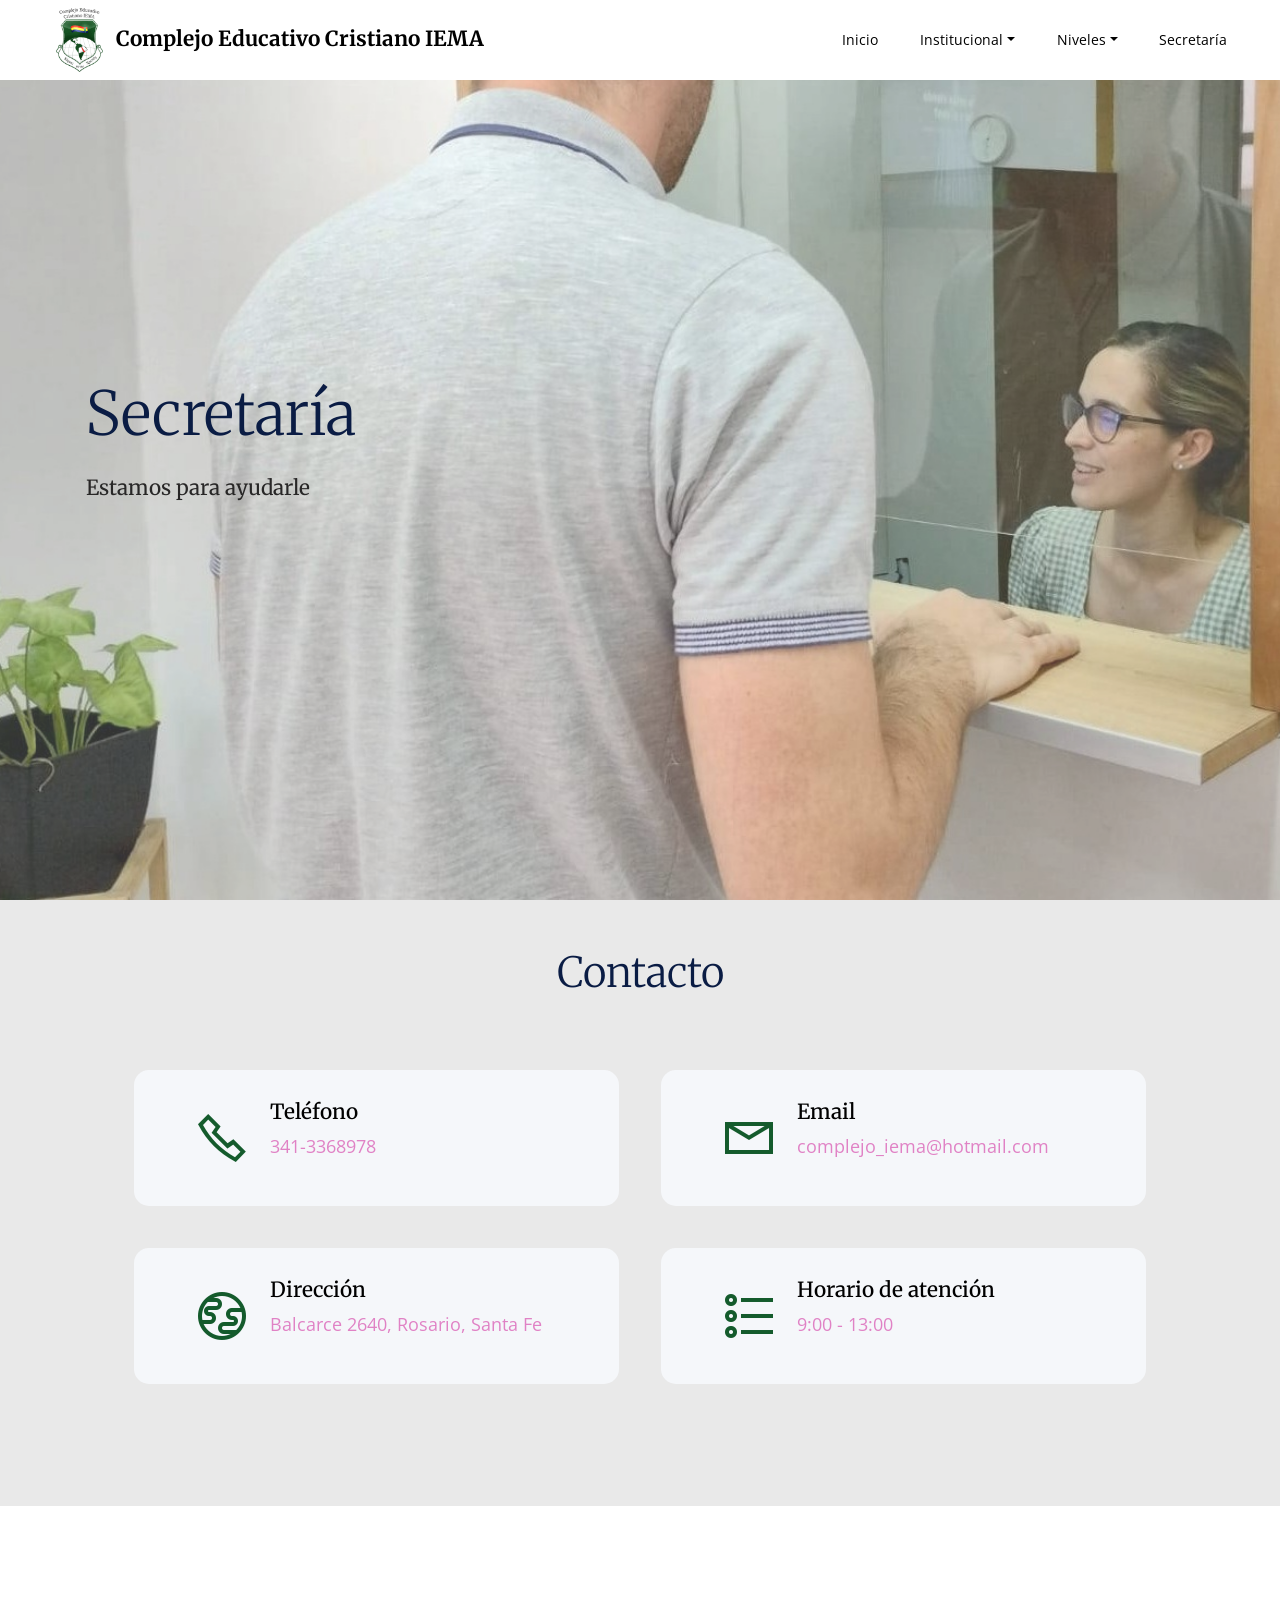
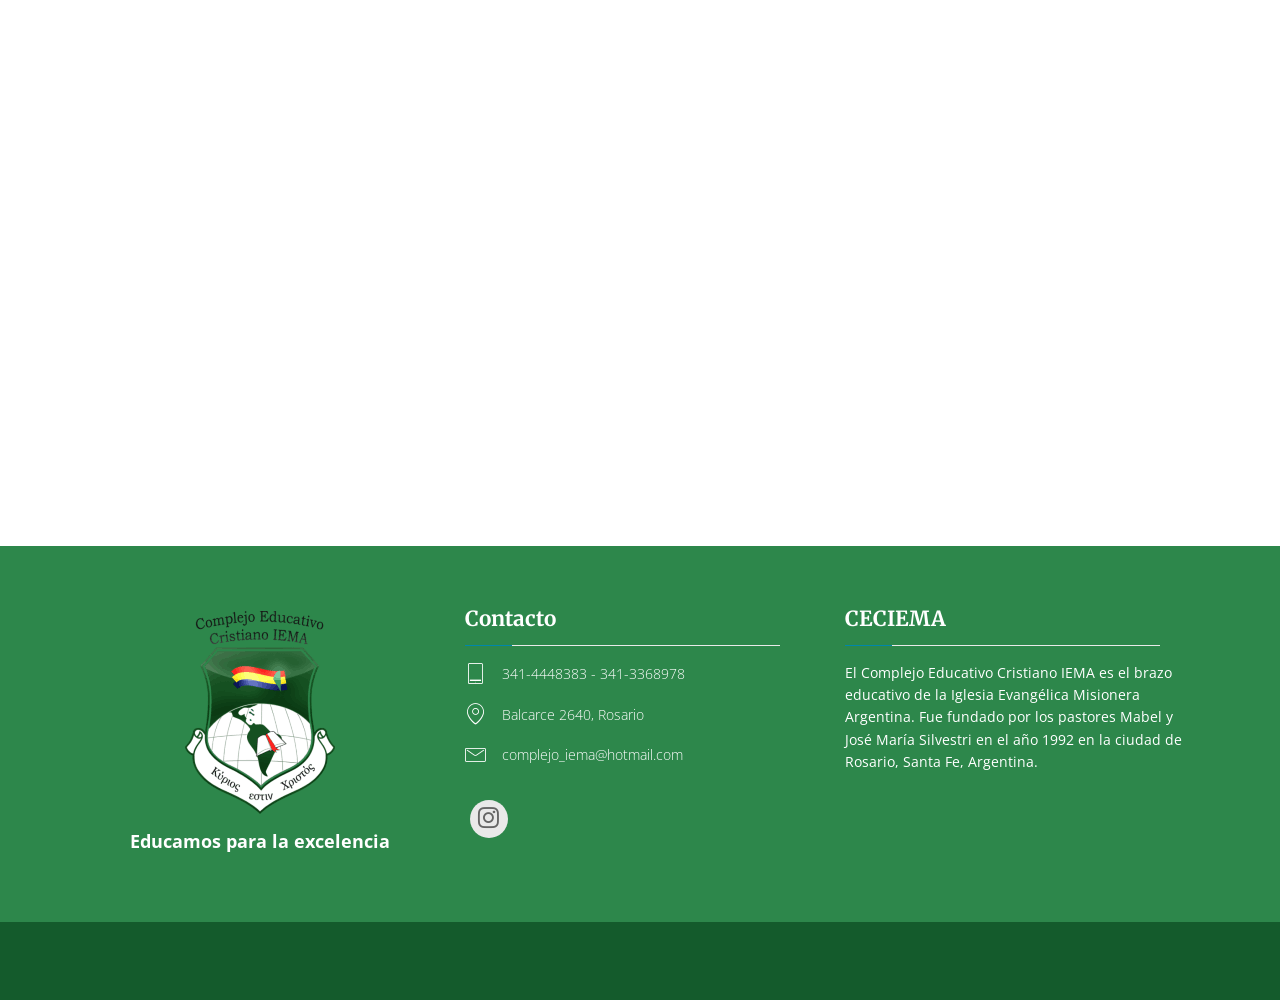
<file: secretaria.html>
<!DOCTYPE html>
<html  >
<head>
  
  <meta charset="UTF-8">
  <meta http-equiv="X-UA-Compatible" content="IE=edge">
  
  <meta name="twitter:card" content="summary_large_image"/>
  <meta name="twitter:image:src" content="">
  <meta property="og:image" content="">
  <meta name="twitter:title" content="Secretaría">
  <meta name="viewport" content="width=device-width, initial-scale=1, minimum-scale=1">
  <link rel="shortcut icon" href="assets/images/escudo-ceciema3-75x102.png" type="image/x-icon">
  <meta name="description" content="">
  
  
  <title>Secretaría</title>
  <link rel="stylesheet" href="assets/web/assets/mobirise-icons/mobirise-icons.css">
  <link rel="stylesheet" href="assets/web/assets/mobirise-icons2/mobirise2.css">
  <link rel="stylesheet" href="assets/tether/tether.min.css">
  <link rel="stylesheet" href="assets/bootstrap/css/bootstrap.min.css">
  <link rel="stylesheet" href="assets/bootstrap/css/bootstrap-grid.min.css">
  <link rel="stylesheet" href="assets/bootstrap/css/bootstrap-reboot.min.css">
  <link rel="stylesheet" href="assets/animatecss/animate.min.css">
  <link rel="stylesheet" href="assets/dropdown/css/style.css">
  <link rel="stylesheet" href="assets/socicon/css/styles.css">
  <link rel="stylesheet" href="assets/theme/css/style.css">
  <link rel="preload" href="https://fonts.googleapis.com/css?family=Merriweather:300,300i,400,400i,700,700i,900,900i&display=swap" as="style" onload="this.onload=null;this.rel='stylesheet'">
  <noscript><link rel="stylesheet" href="https://fonts.googleapis.com/css?family=Merriweather:300,300i,400,400i,700,700i,900,900i&display=swap"></noscript>
  <link rel="preload" href="https://fonts.googleapis.com/css?family=Open+Sans:300,400,500,600,700,800,300i,400i,500i,600i,700i,800i&display=swap" as="style" onload="this.onload=null;this.rel='stylesheet'">
  <noscript><link rel="stylesheet" href="https://fonts.googleapis.com/css?family=Open+Sans:300,400,500,600,700,800,300i,400i,500i,600i,700i,800i&display=swap"></noscript>
  <link rel="preload" as="style" href="assets/mobirise/css/mbr-additional.css"><link rel="stylesheet" href="assets/mobirise/css/mbr-additional.css" type="text/css">
  
  
  
  
</head>
<body>
  
  <section class="menu cid-tnaOVcfETA" once="menu" id="menu1-3d">

    

    <nav class="navbar navbar-dropdown align-items-center navbar-toggleable-sm">
        
        <div class="menu-bottom">


            <div class="menu-logo">
                <div class="navbar-brand">
                    <span class="navbar-logo">
                        <a href="index.html">
                            <img src="assets/images/escudo-ceciema3-75x102.png" alt="" style="height: 4rem;">
                        </a>
                    </span>
                    <span class="navbar-caption-wrap"><a href="index.html" class="brand-name mbr-black text-black mbr-bold text-primary display-5">Complejo Educativo Cristiano IEMA</a></span>
                </div>
            </div>



            <div class="collapse navbar-collapse" id="navbarSupportedContent">
                <ul class="navbar-nav nav-dropdown js-float-line nav-right" data-app-modern-menu="true"><li class="nav-item">
                        <a class="nav-link link mbr-black text-black text-primary display-4" href="index.html">Inicio</a>
                    </li>
                    <li class="nav-item dropdown">
                        <a class="nav-link link mbr-black dropdown-toggle text-black display-4" href="#" data-toggle="dropdown-submenu" aria-expanded="false">Institucional</a>
                        <div class="dropdown-menu">
                            <a class="mbr-black dropdown-item text-black text-primary display-4" href="institucional.html#tabs1-b">Quiénes somos</a>
                            <a class="mbr-black dropdown-item text-black text-primary display-4" href="institucional.html#tabs1-f" aria-expanded="false">Misión y Visión&nbsp;</a>
                            <a class="mbr-black dropdown-item text-black text-primary display-4" href="institucional.html#tabs1-g" aria-expanded="false">Objetivos Institucionales</a><a class="mbr-black dropdown-item text-black text-primary display-4" href="institucional.html#tabs1-h" aria-expanded="false">Modelo Educativo</a><a class="mbr-black dropdown-item text-black text-primary display-4" href="institucional.html#timeline3-i" aria-expanded="false">Historia</a>
                        </div>
                    </li>

                    <li class="nav-item dropdown">
                        <a class="nav-link link mbr-black dropdown-toggle text-black display-4" href="#" data-toggle="dropdown-submenu" aria-expanded="false">Niveles</a>
                        <div class="dropdown-menu">
                            <a class="mbr-black dropdown-item text-black text-primary display-4" href="inicial.html">Nivel Inicial</a>
                            <a class="mbr-black dropdown-item text-black text-primary display-4" href="primario.html" aria-expanded="false">Nivel Primario</a>
                            <a class="mbr-black dropdown-item text-black text-primary display-4" href="secundario.html" aria-expanded="false">Nivel Secundario</a><a class="mbr-black dropdown-item text-black text-primary display-4" href="terciario.html" aria-expanded="false">Nivel Terciario</a>
                        </div>
                    </li>

                    <li class="nav-item">
                        <a class="nav-link link mbr-black text-black text-primary display-4" href="secretaria.html" aria-expanded="false">Secretaría</a>
                    </li></ul>

                

            </div>
            <button class="navbar-toggler " type="button" data-toggle="collapse" data-target="#navbarSupportedContent" aria-controls="navbarSupportedContent" aria-expanded="false" aria-label="Toggle navigation">
                <div class="hamburger">
                    <span></span>
                    <span></span>
                    <span></span>
                    <span></span>
                </div>
            </button>







        </div>
    </nav>
</section>

<section class="header2 cid-tc2ZWGBkyr mbr-fullscreen mbr-parallax-background" id="header2-1x">

    
    <div class="mbr-overlay"></div>
    <div class="container">
        <div class="row">
            <div class="content-wrap">
                <h1 class="mbr-section-title mbr-fonts-style mb-4 display-1">Secretaría</h1>
                <p class="mbr-fonts-style mbr-text mbr-regular display-5">
                    Estamos para ayudarle</p>

                
            </div>
        </div>
    </div>
</section>

<section class="contacts1 cid-tc2YVYqYIi" id="contacts1-1v">
    <!---->
    
    
    <div class="container">
        <div class="mbr-section-head">
            <h2 class="mbr-section-title mbr-fonts-style align-center display-2">
                Contacto</h2>
        </div>
        <div class="row justify-content-center ">
            <div class="card col-12 col-md-6">
                <div class="card-wrapper">
                    <div class="image-wrapper">
                        <span class="mbr-iconfont mobi-mbri-phone mobi-mbri"></span>
                    </div>
                    <div class="text-wrapper">
                        <h6 class="card-title mbr-fonts-style display-5">
                            Teléfono</h6>
                        <p class="mbr-text mbr-fonts-style display-7">341-3368978</p>
                    </div>
                </div>
            </div>
            <div class="card col-12 col-md-6">
                <div class="card-wrapper">
                    <div class="image-wrapper">
                        <span class="mbr-iconfont mobi-mbri-letter mobi-mbri"></span>
                    </div>
                    <div class="text-wrapper">
                        <h6 class="card-title mbr-fonts-style display-5">
                            Email
                        </h6>
                        <p class="mbr-text mbr-fonts-style display-7">complejo_iema@hotmail.com</p>
                    </div>
                </div>
            </div>
            <div class="card col-12 col-md-6">
                <div class="card-wrapper">
                    <div class="image-wrapper">
                        <span class="mbr-iconfont mobi-mbri-globe mobi-mbri"></span>
                    </div>
                    <div class="text-wrapper">
                        <h6 class="card-title mbr-fonts-style display-5">
                            Dirección</h6>
                        <p class="mbr-text mbr-fonts-style display-7">
                            Balcarce 2640, Rosario, Santa Fe</p>
                    </div>
                </div>
            </div>
            <div class="card col-12 col-md-6">
                <div class="card-wrapper">
                    <div class="image-wrapper">
                        <span class="mbr-iconfont mobi-mbri-bulleted-list mobi-mbri"></span>
                    </div>
                    <div class="text-wrapper">
                        <h6 class="card-title mbr-fonts-style display-5">
                            Horario de atención</h6>
                        <p class="mbr-text mbr-fonts-style display-7">
                            9:00 - 13:00
                        </p>
                    </div>
                </div>
            </div>
        </div>
    </div>
</section>

<section class="map1 cid-tc4FM1DuH7" id="map1-2o">
    
    

    
    <div class="container">
        
        <div class="google-map"><iframe frameborder="0" style="border:0" src="https://www.google.com/maps/embed?pb=!1m18!1m12!1m3!1d3347.4420415140144!2d-60.65977388525336!3d-32.96573758018413!2m3!1f0!2f0!3f0!3m2!1i1024!2i768!4f13.1!3m3!1m2!1s0x95b7ab7682069f3b%3A0x44dcb93acce4fab1!2sComplejo%20Educativo%20Cristiano%20IEMA!5e0!3m2!1ses!2sar!4v1670001680690!5m2!1ses!2sar" allowfullscreen=""></iframe></div>
    </div>
</section>

<section class="footer1 educationm4_footer1 cid-tljaXdT0Dg" id="footer1-37">

	

	

	<div class="container">
		<div class="row">
			<div class="col-lg-4 col-md-12 col-sm-12">
				<div class="navbar-brand pb-3">
					<div class="logo">
						<a href="#">
							<img class="navbar-logo" src="assets/images/escudo-ceciema2-150x203.png" alt="">
						</a>
					</div>
				</div>

				<h3 class="mbr-text mbr-bold mbr-fonts-style logo-title display-7">
					Educamos para la excelencia</h3>

				<h4 class="mbr-text mbr-fonts-style logo-sub-title display-4"></h4>
			</div>

			<div class="col-lg-4 col-md-12 col-sm-12">
				<h3 class="mbr-text mbr-bold mbr-fonts-style group-title display-5">
					Contacto</h3>

				<div class="stripe"></div>

				<div class="mbr-row items mbr-white">
					

					
					
				<div class="list-item mbr-col-lg-12 mbr-col-md-12 mbr-col-sm-12">
						<span class="mbr-iconfont listico mbri-tablet-vertical" style="color: rgb(255, 255, 255); fill: rgb(255, 255, 255);"></span>
						<h5 class="mbr-fonts-style text2 display-4">
							341-4448383 - 341-3368978</h5>
					</div><div class="list-item mbr-col-lg-12 mbr-col-md-12 mbr-col-sm-12">
						<span class="mbr-iconfont listico mbri-pin" style="color: rgb(255, 255, 255); fill: rgb(255, 255, 255);"></span>
						<h5 class="mbr-fonts-style text2 display-4">Balcarce 2640, Rosario</h5>
					</div><div class="list-item mbr-col-lg-12 mbr-col-md-12 mbr-col-sm-12">
						<span class="mbr-iconfont listico mbri-letter" style="color: rgb(255, 255, 255); fill: rgb(255, 255, 255);"></span>
						<h5 class="mbr-fonts-style text2 display-4">complejo_iema@hotmail.com</h5>
					</div></div>

				<div class="social-list py-4">
					<div class="soc-item">
						<a href="https://www.instagram.com/complejoeducativoiema/?hl=es" target="_blank">
							<div class="mbr-iconfont mbr-iconfont-social socicon-instagram socicon" style="color: rgb(101, 101, 101); fill: rgb(101, 101, 101);" media-simple="true"></div>
						</a>
					</div>
					
					
					
					
					
				</div>
			</div>

			<div class="col-lg-4 col-md-12 col-sm-12 img-list">
				<h3 class="mbr-text mbr-bold mbr-fonts-style group-title display-5">
					CECIEMA</h3>
				<div class="stripe"></div>

				<p class="mbr-text mbr-normal py-2 links mbr-fonts-style display-4">El Complejo Educativo Cristiano IEMA es el brazo educativo de la Iglesia Evangélica Misionera Argentina. Fue fundado por los pastores Mabel y José María Silvestri en el año 1992 en la ciudad de Rosario, Santa Fe, Argentina.</p>

				
			</div>
		</div>
	</div>
</section>

<section class="footer2 educationm4_footer2 cid-tc39TejpyZ" id="footer2-1y">

	

	

	<div class="container">
		<div class="row">
			<div class="col-sm-12">
				<p class="mbr-text links mbr-fonts-style display-4">Copiright 2022- Complejo Educativo Cristiano IEMA</p>
			</div>
		</div>
	</div>
</section>


<script src="assets/web/assets/jquery/jquery.min.js"></script>
  <script src="assets/popper/popper.min.js"></script>
  <script src="assets/tether/tether.min.js"></script>
  <script src="assets/bootstrap/js/bootstrap.min.js"></script>
  <script src="assets/smoothscroll/smooth-scroll.js"></script>
  <script src="assets/viewportchecker/jquery.viewportchecker.js"></script>
  <script src="assets/dropdown/js/nav-dropdown.js"></script>
  <script src="assets/dropdown/js/navbar-dropdown.js"></script>
  <script src="assets/touchswipe/jquery.touch-swipe.min.js"></script>
  <script src="assets/parallax/jarallax.min.js"></script>
  <script src="assets/theme/js/script.js"></script>
  <script src="assets/formoid/formoid.min.js"></script>
  
  
  
  <input name="animation" type="hidden">
  </body>
</html>
</file>
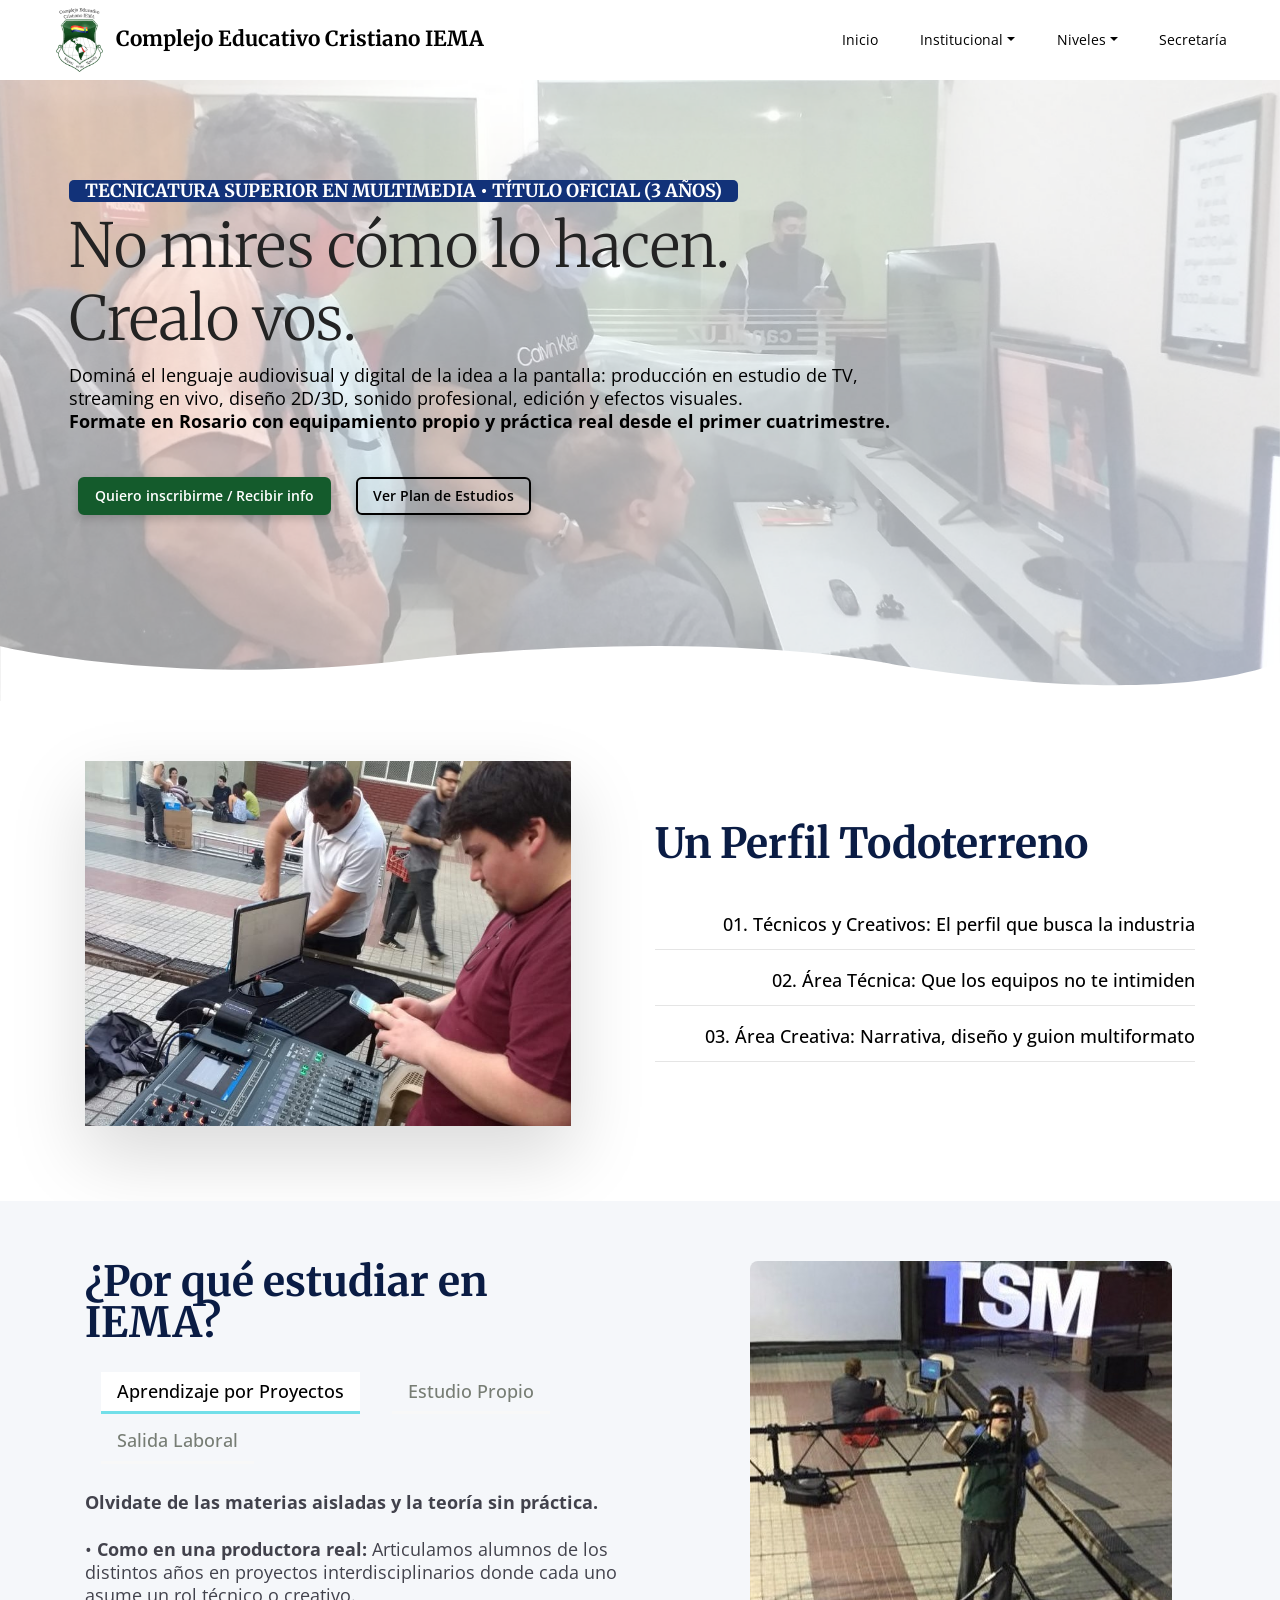
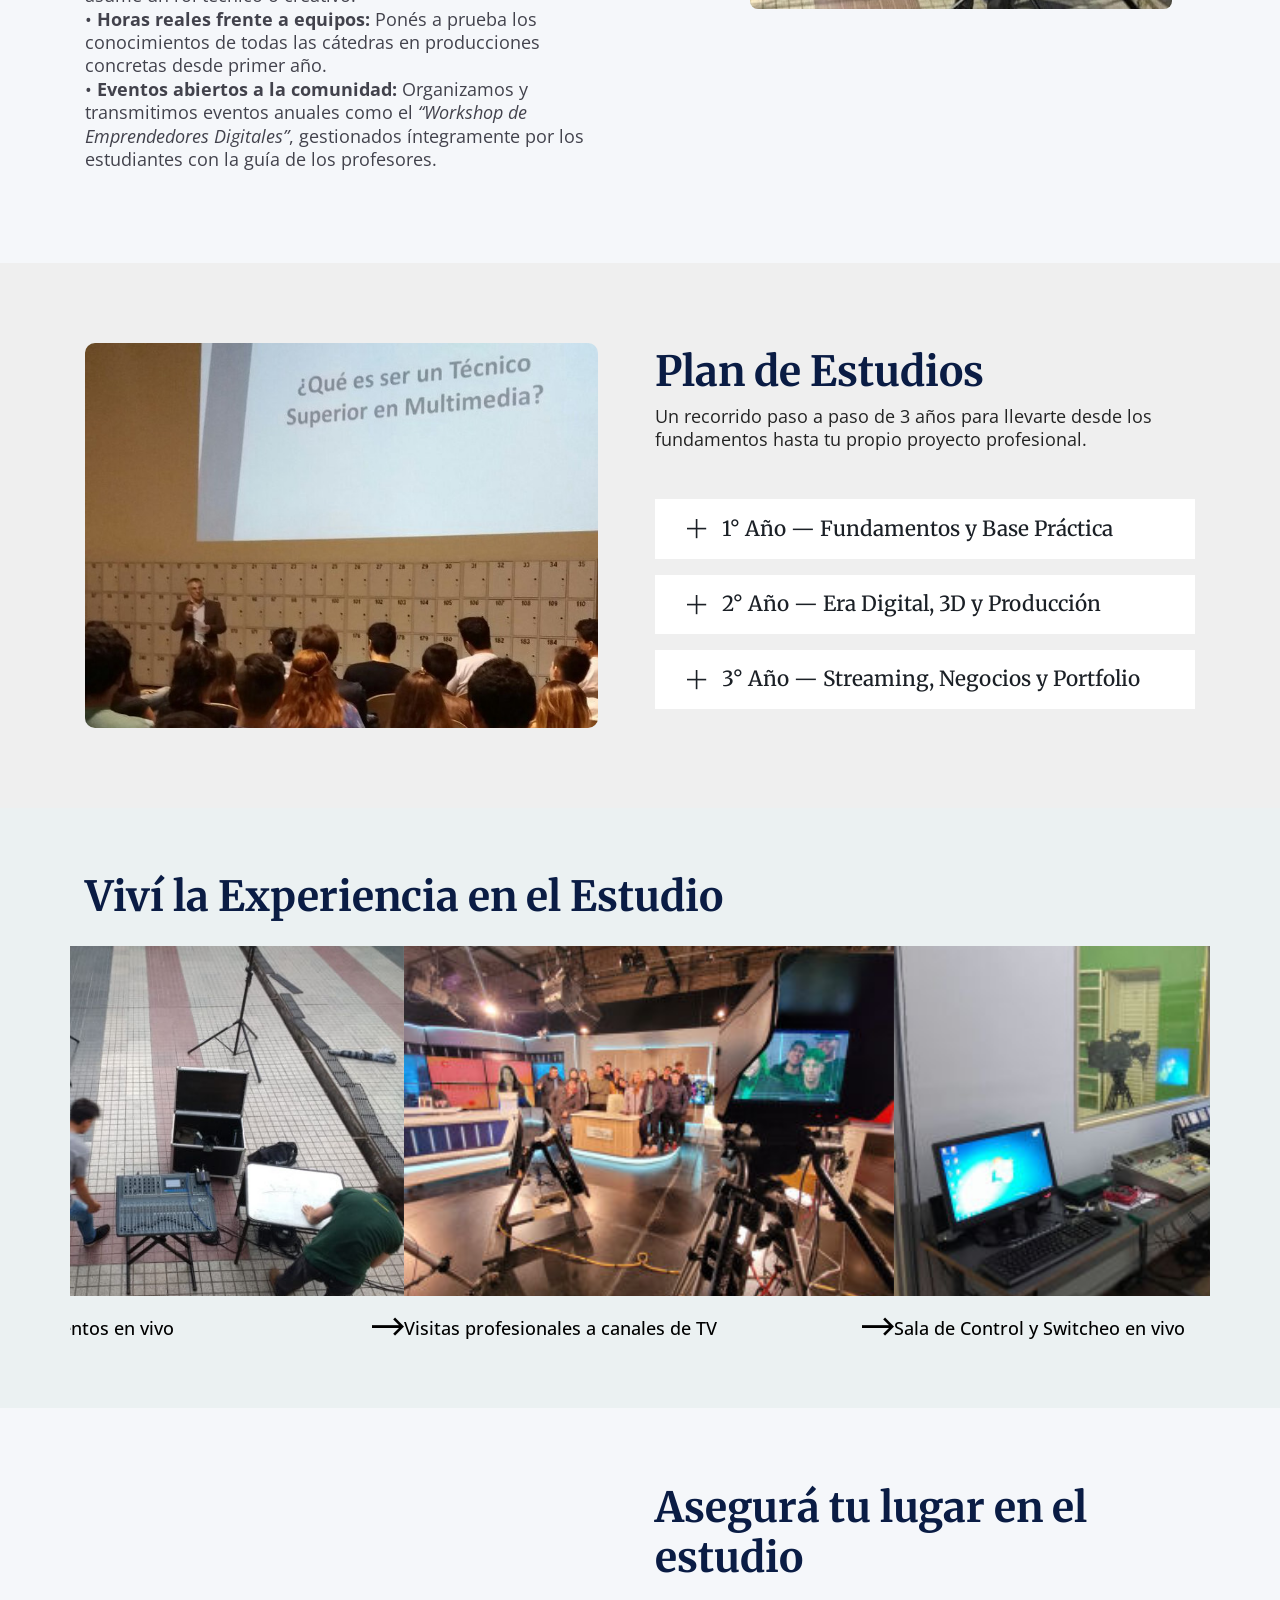
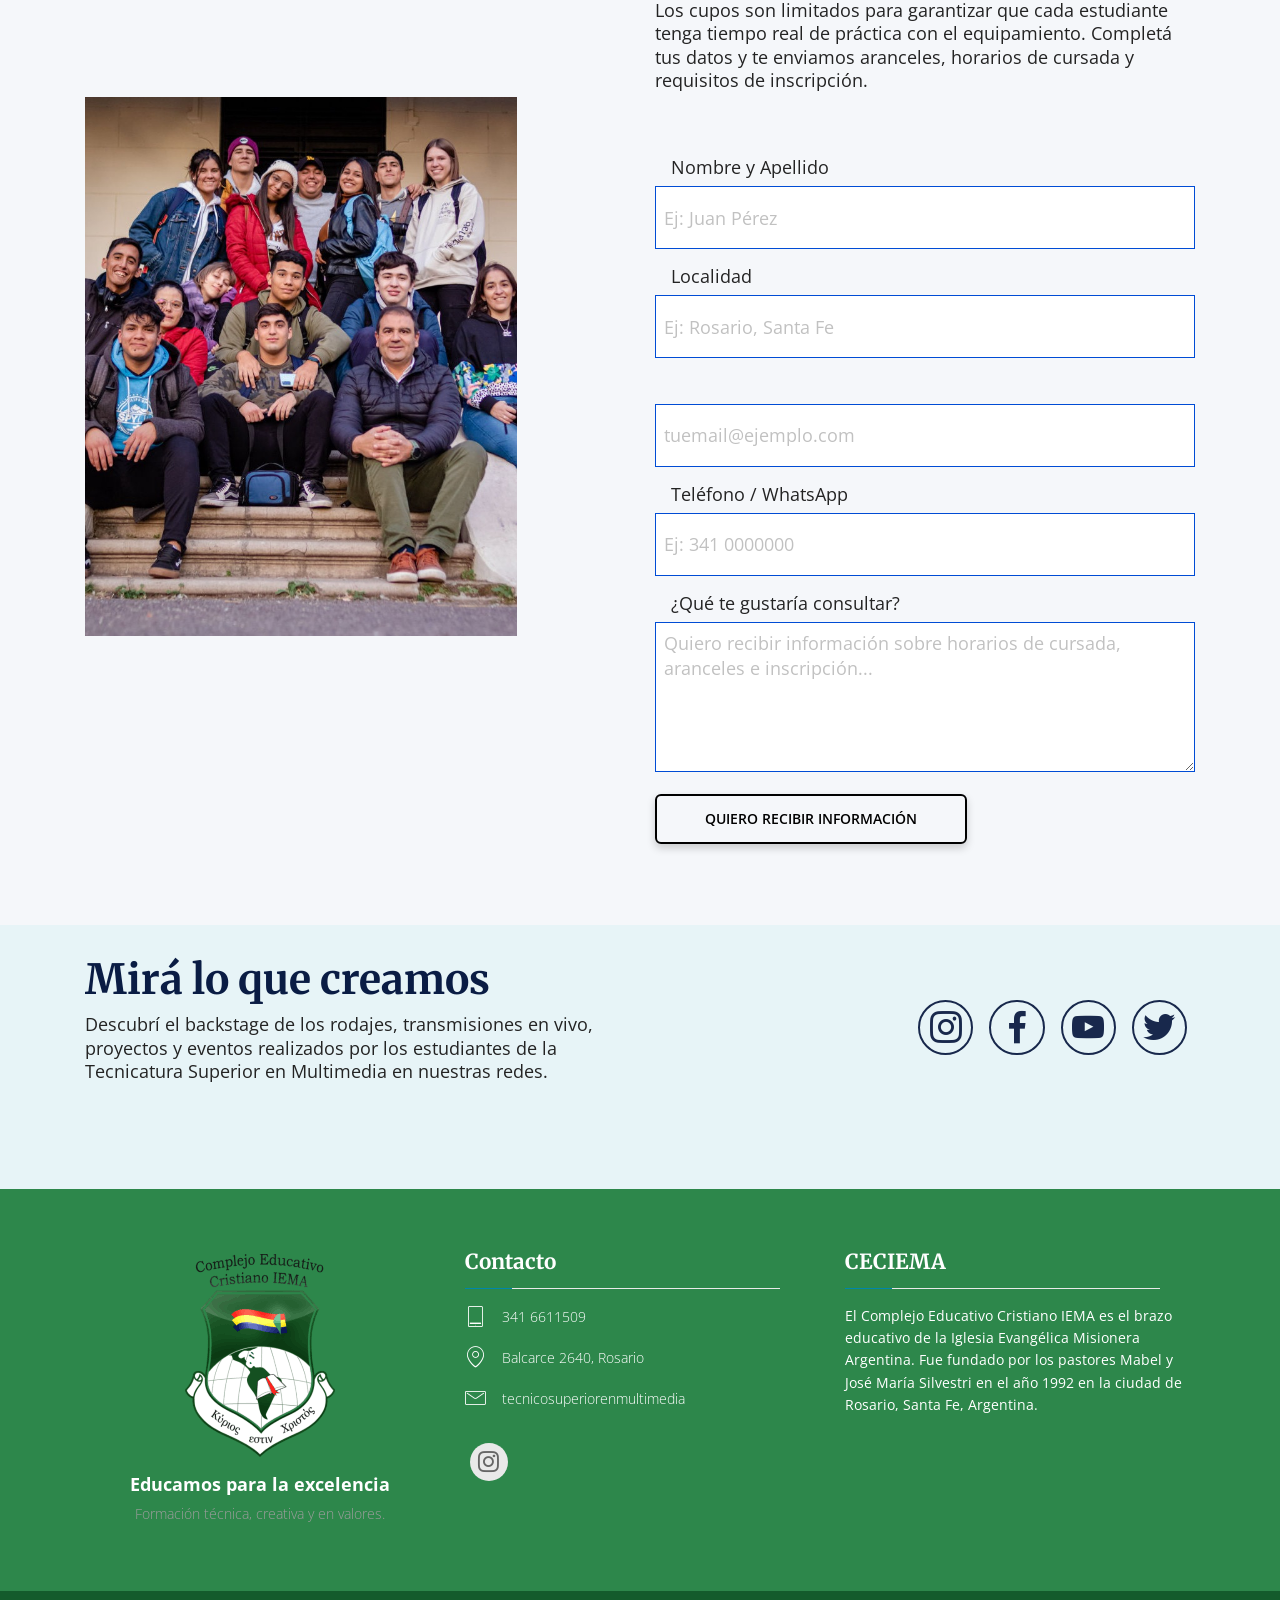
<file: terciario2.html>
<!DOCTYPE html>
<html lang="es">
<head>
 
<meta charset="UTF-8">
 <meta http-equiv="X-UA-Compatible" content="IE=edge">
 
<meta name="twitter:card" content="summary_large_image"/>
 <meta name="twitter:image:src" content="">
 <meta property="og:image" content="">
 <meta name="twitter:title" content="Tecnicatura Superior en Multimedia | Nivel Terciario IEMA Rosario">
 <meta name="viewport" content="width=device-width, initial-scale=1, minimum-scale=1">
 <link rel="shortcut icon" href="assets/images/escudo-ceciema3-75x102.png" type="image/x-icon">
 <meta name="description" content="Estudiá la Tecnicatura Superior en Multimedia en Rosario (Complejo Educativo Cristiano IEMA). Título oficial en 3 años, estudio de TV propio, streaming en vivo, diseño 2D/3D, audio y postproducción.">
 

<title>Tecnicatura Superior en Multimedia | Nivel Terciario IEMA</title>
 <link rel="stylesheet" href="assets/web/assets/mobirise-icons2/mobirise2.css">
 <link rel="stylesheet" href="assets/web/assets/mobirise-icons/mobirise-icons.css">
 <link rel="stylesheet" href="assets/tether/tether.min.css">
 <link rel="stylesheet" href="assets/bootstrap/css/bootstrap.min.css">
 <link rel="stylesheet" href="assets/bootstrap/css/bootstrap-grid.min.css">
 <link rel="stylesheet" href="assets/bootstrap/css/bootstrap-reboot.min.css">
 <link rel="stylesheet" href="assets/animatecss/animate.min.css">
 <link rel="stylesheet" href="assets/formstyler/jquery.formstyler.css">
 <link rel="stylesheet" href="assets/formstyler/jquery.formstyler.theme.css">
 <link rel="stylesheet" href="assets/datepicker/jquery.datetimepicker.min.css">
 <link rel="stylesheet" href="assets/socicon/css/styles.css">
 <link rel="stylesheet" href="assets/dropdown/css/style.css">
 <link rel="stylesheet" href="assets/theme/css/style.css">
 <link rel="preload" href="https://fonts.googleapis.com/css?family=Merriweather:300,300i,400,400i,700,700i,900,900i&display=swap" as="style" onload="this.onload=null;this.rel='stylesheet'">
 <noscript><link rel="stylesheet" href="https://fonts.googleapis.com/css?family=Merriweather:300,300i,400,400i,700,700i,900,900i&display=swap"></noscript>
 <link rel="preload" href="https://fonts.googleapis.com/css?family=Open+Sans:300,400,500,600,700,800,300i,400i,500i,600i,700i,800i&display=swap" as="style" onload="this.onload=null;this.rel='stylesheet'">
 <noscript><link rel="stylesheet" href="https://fonts.googleapis.com/css?family=Open+Sans:300,400,500,600,700,800,300i,400i,500i,600i,700i,800i&display=swap"></noscript>
 <link rel="preload" as="style" href="assets/mobirise/css/mbr-additional.css"><link rel="stylesheet" href="assets/mobirise/css/mbr-additional.css" type="text/css">
 
</head>
<body>
 
<section class="menu cid-tnaOVcfETA" once="menu" id="menu1-3d">

<nav class="navbar navbar-dropdown align-items-center navbar-toggleable-sm">
 
<div class="menu-bottom">

 <div class="menu-logo">
 <div class="navbar-brand">
 <span class="navbar-logo">
 <a href="index.html">
 <img src="assets/images/escudo-ceciema3-75x102.png" alt="Complejo Educativo Cristiano IEMA" style="height: 4rem;">
 </a>
 </span>
 <span class="navbar-caption-wrap"><a href="index.html" class="brand-name mbr-black text-black mbr-bold text-primary display-5">Complejo Educativo Cristiano IEMA</a></span>
 </div>
 </div>

 <div class="collapse navbar-collapse" id="navbarSupportedContent">
 <ul class="navbar-nav nav-dropdown js-float-line nav-right" data-app-modern-menu="true"><li class="nav-item">
 <a class="nav-link link mbr-black text-black text-primary display-4" href="index.html">Inicio</a>
 </li>
 <li class="nav-item dropdown">
 <a class="nav-link link mbr-black dropdown-toggle text-black display-4" href="#" data-toggle="dropdown-submenu" aria-expanded="false">Institucional</a>
 <div class="dropdown-menu">
 <a class="mbr-black dropdown-item text-black text-primary display-4" href="institucional.html#tabs1-b">Quiénes somos</a>
 <a class="mbr-black dropdown-item text-black text-primary display-4" href="institucional.html#tabs1-f" aria-expanded="false">Misión y Visión&nbsp;</a>
 <a class="mbr-black dropdown-item text-black text-primary display-4" href="institucional.html#tabs1-g" aria-expanded="false">Objetivos Institucionales</a><a class="mbr-black dropdown-item text-black text-primary display-4" href="institucional.html#tabs1-h" aria-expanded="false">Modelo Educativo</a><a class="mbr-black dropdown-item text-black text-primary display-4" href="institucional.html#timeline3-i" aria-expanded="false">Historia</a>
 </div>
 </li>

 <li class="nav-item dropdown">
 <a class="nav-link link mbr-black dropdown-toggle text-black display-4" href="#" data-toggle="dropdown-submenu" aria-expanded="false">Niveles</a>
 <div class="dropdown-menu">
 <a class="mbr-black dropdown-item text-black text-primary display-4" href="inicial.html">Nivel Inicial</a>
 <a class="mbr-black dropdown-item text-black text-primary display-4" href="primario.html" aria-expanded="false">Nivel Primario</a>
 <a class="mbr-black dropdown-item text-black text-primary display-4" href="secundario.html" aria-expanded="false">Nivel Secundario</a><a class="mbr-black dropdown-item text-black text-primary display-4" href="terciario.html" aria-expanded="false">Nivel Terciario</a>
 </div>
 </li>

 <li class="nav-item">
 <a class="nav-link link mbr-black text-black text-primary display-4" href="secretaria.html" aria-expanded="false">Secretaría</a>
 </li></ul>

</div>
 <button class="navbar-toggler " type="button" data-toggle="collapse" data-target="#navbarSupportedContent" aria-controls="navbarSupportedContent" aria-expanded="false" aria-label="Toggle navigation">
 <div class="hamburger">
 <span></span>
 <span></span>
 <span></span>
 <span></span>
 </div>
 </button>

 </div>
 </nav>
</section>

<!-- HERO SECTION -->
<section class="header1 kidsm4_header1 cid-tbYKZRbSFP mbr-parallax-background" id="header1-1o">

<div class="mbr-overlay" style="opacity: 0.6; background-color: rgb(255, 255, 255);"></div>

 <div class="container-fluid">
 <div class="row">
 <div class="col-md-12 col-lg-12">
 <h3 class="mbr-section-subtitle mbr-white mbr-fonts-style display-7"><strong>TECNICATURA SUPERIOR EN MULTIMEDIA • TÍTULO OFICIAL (3 AÑOS)</strong></h3>
 <h1 class="mbr-section-title mbr-fonts-style display-1">No mires cómo lo hacen.<br>Crealo vos.</h1>
 <p class="mbr-text pb-3 mbr-fonts-style display-7">
 Dominá el lenguaje audiovisual y digital de la idea a la pantalla: producción en estudio de TV,<br>
 streaming en vivo, diseño 2D/3D, sonido profesional, edición y efectos visuales.<br>
 <strong>Formate en Rosario con equipamiento propio y práctica real desde el primer cuatrimestre.</strong>
 </p>
 <div class="mbr-section-btn">
 <a class="btn btn-primary display-4" href="#form01-2m">Quiero inscribirme / Recibir info</a>
 <a class="btn btn-secondary-outline display-4" href="#list02-2c">Ver Plan de Estudios</a>
 </div>
</div>
 </div>
 </div>
 
<svg class="svg-1" data-name="Layer 2" xmlns="http://www.w3.org/2000/svg" viewBox="0 0 1428.75 62.05">
 <path class="cls-1" d="M-114,132s185,44,434,18c0,0,304-41,551,0,0,0,290.5,57.25,443.75.13v43.69H-114Z" transform="translate(114 -131.78)"></path>
 </svg>
</section>

<!-- PERFIL PROFESIONAL -->
<section class="accordion1 levelm4_accordion01 cid-tc3xS8C4td" id="accordion01-2i">

<div class="container">
 <div class="row">

 <div class="mbr-black m-auto col-md-12 md-pb col-lg-6">
 <img src="assets/images/whatsapp-image-2018-11-05-at-22.53.50-780x1040.jpeg" alt="Práctica audiovisual en estudio IEMA">
 </div>

 <div class="col-12 col-md-12 m-auto col-lg-6">
 <h3 class="mbr-section-title align-left mbr-bold mbr-white pb-4 mbr-fonts-style display-2">Un Perfil Todoterreno</h3>
 <div id="bootstrap-accordion_33" class="panel-group accordionStyles accordion" role="tablist" aria-multiselectable="true">
 
 <div class="card">
 <div class="card-header" role="tab" id="headingOne">
 <a role="button" class="panel-title collapsed" data-toggle="collapse" data-core="" href="#collapse1_33" aria-expanded="false" aria-controls="collapse1">
 <h5 class="mbr-fonts-style display-7">01. Técnicos y Creativos: El perfil que busca la industria</h5>
 </a>
 </div>
 <div id="collapse1_33" class="panel-collapse noScroll collapse" role="tabpanel" aria-labelledby="headingOne" data-parent="#bootstrap-accordion_33">
 <div class="panel-body">
 <p class="mbr-fonts-style panel-text display-7">
 Hoy los medios, productoras y agencias no buscan operadores aislados: necesitan profesionales capaces de resolver una producción de punta a punta. Como Técnico Superior en Multimedia vas a combinar el criterio estético con la solvencia técnica para liderar equipos, gestionar tus propios clientes y adaptarte a cualquier entorno digital.</p>
 </div>
 </div>
 </div>

 <div class="card">
 <div class="card-header" role="tab" id="headingTwo">
 <a role="button" class="collapsed panel-title" data-toggle="collapse" data-core="" href="#collapse2_33" aria-expanded="false" aria-controls="collapse2">
 <h5 class="mbr-fonts-style display-7">02. Área Técnica: Que los equipos no te intimiden</h5>
 </a>
 </div>
 <div id="collapse2_33" class="panel-collapse noScroll collapse" role="tabpanel" aria-labelledby="headingTwo" data-parent="#bootstrap-accordion_33">
 <div class="panel-body">
 <p class="mbr-fonts-style panel-text display-7">
 Vas a dominar la arquitectura y puesta en marcha de tecnologías audiovisuales reales: operación de cámaras, consolas de sonido analógico y digital, plantas de iluminación, switcheo en sala de control y configuración de transmisiones en vivo (streaming multicámara) sin margen de error.</p>
 </div>
 </div>
 </div>

 <div class="card">
 <div class="card-header" role="tab" id="headingThree">
 <a role="button" class="collapsed panel-title" data-toggle="collapse" data-core="" href="#collapse3_33" aria-expanded="false" aria-controls="collapse3">
 <h5 class="mbr-fonts-style display-7">03. Área Creativa: Narrativa, diseño y guion multiformato</h5>
 </a>
 </div>
 <div id="collapse3_33" class="panel-collapse noScroll collapse" role="tabpanel" aria-labelledby="headingThree" data-parent="#bootstrap-accordion_33">
 <div class="panel-body">
 <p class="mbr-fonts-style panel-text display-7">
 La mejor cámara no salva una mala idea. Por eso te formamos en escritura de guiones para TV y redes sociales, diseño gráfico 2D y modelado 3D, edición rítmica, musicalización y efectos visuales para que cada pieza comunique, emocione y retenga a la audiencia.</p>
 </div>
 </div>
 </div>

</div>
 </div>
 </div>
 </div>
</section>

<!-- ORGANIZACIÓN Y PROPUESTA DE VALOR -->
<section class="tabs2 cid-tc3mrfdM4B" id="tabs02-2a">

<div class="container">

 <div class="row">
 <div class="col-12 col-md-12 md-pb col-lg-6">

 <div class="align-wrapper align-left">
 </div>

 <h2 class="title align-left pb-3 mbr-fonts-style display-2">
 <strong>¿Por qué estudiar en IEMA?</strong></h2>

 <ul class="nav nav-tabs" role="tablist">
 <li class="nav-item" role="presentation"><a aria-controls="vision2-tab1-content" aria-selected="true" class="nav-link mbr-fonts-style show active display-7" data-toggle="tab" href="#tabs02-2a_tab0" role="tab">Aprendizaje por Proyectos</a></li>
 <li class="nav-item" role="presentation"><a aria-controls="vision2-tab2-content" aria-selected="false" class="nav-link mbr-fonts-style display-7" data-toggle="tab" href="#tabs02-2a_tab1" role="tab">Estudio Propio</a></li>
 <li class="nav-item" role="presentation"><a aria-controls="vision2-tab3-content" aria-selected="false" class="nav-link mbr-fonts-style display-7" data-toggle="tab" href="#tabs02-2a_tab2" role="tab">Salida Laboral</a></li>
 </ul>

 <div class="tab-content">
 <div aria-labelledby="vision2-tab1" class="tab-pane active" id="tabs02-2a_tab0" role="tabpanel">
 <div class="row">
 <div class="col-md-12">
 <p class="mbr-text pt-4 mbr-fonts-style display-7">
 <strong>Olvidate de las materias aisladas y la teoría sin práctica.</strong><br><br>
 • <strong>Como en una productora real:</strong> Articulamos alumnos de los distintos años en proyectos interdisciplinarios donde cada uno asume un rol técnico o creativo.<br>
 • <strong>Horas reales frente a equipos:</strong> Ponés a prueba los conocimientos de todas las cátedras en producciones concretas desde primer año.<br>
 • <strong>Eventos abiertos a la comunidad:</strong> Organizamos y transmitimos eventos anuales como el <em>“Workshop de Emprendedores Digitales”</em>, gestionados íntegramente por los estudiantes con la guía de los profesores.
 </p>
 </div>
 </div>
 </div>

 <div aria-labelledby="vision2-tab2" class="tab-pane" id="tabs02-2a_tab1" role="tabpanel">
 <div class="row">
 <div class="col-md-12">
 <p class="mbr-text pt-4 mbr-fonts-style display-7">
 <strong>Tu propio laboratorio audiovisual en Rosario.</strong><br><br>
 No necesitás tener equipos costosos para empezar a cursar. En el instituto contás con <strong>Aula-Estudio de TV, Sala de Control de realización y equipamiento de audio, luces y video</strong> para ensayar, equivocarte en clase y dominar el oficio antes de salir al mercado laboral.
 </p>
 </div>
 </div>
 </div>

 <div aria-labelledby="vision2-tab3" class="tab-pane" id="tabs02-2a_tab2" role="tabpanel">
 <div class="row">
 <div class="col-md-12">
 <p class="mbr-text pt-4 mbr-fonts-style display-7">
 <strong>Egresá con un título oficial y un portfolio bajo el brazo:</strong><br><br>
 • <strong>Productoras y Canales de TV/Streaming:</strong> Dirección de cámaras, edición, sonido y asistencia técnica.<br>
 • <strong>Eventos y Transmisiones en Vivo:</strong> Operación de streaming, switcheo y cobertura integral.<br>
 • <strong>Agencias Digitales y Redes:</strong> Creación de contenido audiovisual, Reels, YouTube y diseño 2D/3D.<br>
 • <strong>Freelance y Emprendimientos:</strong> Lanzá y comercializá tu propia agencia o productora de contenidos.
 </p>
 </div>
 </div>
 </div>

</div>
 
</div>

 <div class="col-lg-5 col-md-12">
 <img alt="Trabajo en equipo Multimedia IEMA" src="assets/images/whatsapp-image-2018-11-05-at-22.35.17-730x973.jpeg" title="Práctica en vivo">
 </div>

 </div>
 </div>
</section>

<!-- PLAN DE ESTUDIOS -->
<section class="list2 cid-tc3nYkUxVU" id="list02-2c">
 
<div class="container">
 <div class="row justify-content-center">
 <div class="col-12 col-md-12 col-lg-6 img-col">
 <div class="img-item">
 <img src="assets/images/whatsapp-image-2017-04-03-at-20.59.54-774x1032.jpeg" alt="Plan de estudios Técnico Superior en Multimedia">
 </div>
 </div>
 <div class="col-12 col-md-12 col-lg-6 m-auto">
 <div class="content">
 <div class="mbr-section-head align-left mb-5">
 <h3 class="mbr-section-title mb-2 mbr-fonts-style display-2"><strong>Plan de Estudios</strong></h3>
 <p class="mbr-text mbr-fonts-style display-7">Un recorrido paso a paso de 3 años para llevarte desde los fundamentos hasta tu propio proyecto profesional.</p>
 </div>
 <div id="bootstrap-accordion_35" class="panel-group accordionStyles accordion" role="tablist" aria-multiselectable="true">
 
 <div class="card mb-3">
 <div class="card-header" role="tab" id="headingOne">
 <a role="button" class="panel-title collapsed" data-toggle="collapse" data-core="" href="#collapse1_35" aria-expanded="false" aria-controls="collapse1">
 <span class="sign mbr-iconfont mobi-mbri-plus"></span>
 <h6 class="panel-title-edit mbr-semibold mbr-fonts-style mb-0 display-5">1° Año — Fundamentos y Base Práctica</h6>
 </a>
 </div>
 <div id="collapse1_35" class="panel-collapse noScroll collapse" role="tabpanel" aria-labelledby="headingOne" data-parent="#bootstrap-accordion_35">
 <div class="panel-body">
 <p class="mbr-fonts-style panel-text display-4">
 <em>Dominá el lenguaje visual y sonoro desde cero y viví tus primeras horas de rodaje y estudio:</em><br><br>
 • PRÁCTICA DE VIDEO I<br>
 • PRÁCTICA DE AUDIO I<br>
 • VIDEO ANALÓGICO<br>
 • AUDIO ANALÓGICO<br>
 • INTRODUCCIÓN AL DISEÑO GRÁFICO<br>
 • TALLER DE INFORMÁTICA<br>
 • INFORMÁTICA I<br>
 • FÍSICA Y TECNOLOGÍA<br>
 • PSICOLOGÍA APLICADA A LA COMUNICACIÓN<br>
 • INGLÉS TÉCNICO I<br>
 • TALLER DE FORMACIÓN CRISTIANA I<br></p>
 </div>
 </div>
 </div>

 <div class="card mb-3">
 <div class="card-header" role="tab" id="headingTwoPlan">
 <a role="button" class="panel-title collapsed" data-toggle="collapse" data-core="" href="#collapse2_35" aria-expanded="false" aria-controls="collapse2"><span class="sign mbr-iconfont mobi-mbri-plus"></span>
 <h6 class="panel-title-edit mbr-semibold mbr-fonts-style mb-0 display-5">2° Año — Era Digital, 3D y Producción</h6>
 </a>
 </div>
 <div id="collapse2_35" class="panel-collapse noScroll collapse" role="tabpanel" aria-labelledby="headingTwoPlan" data-parent="#bootstrap-accordion_35">
 <div class="panel-body">
 <p class="mbr-fonts-style panel-text display-4">
 <em>Salto al flujo 100% digital: postproducción avanzada, modelado tridimensional y realización integral:</em><br><br>
 • PRÁCTICA MULTIMEDIA I<br>
 • PRÁCTICA DE VIDEO II<br>
 • PRÁCTICA DE AUDIO II<br>
 • VIDEO DIGITAL<br>
 • AUDIO DIGITAL<br>
 • DISEÑO EN 2 Y 3 DIMENSIONES<br>
 • TÉCNICAS DE MUSICALIZACIÓN<br>
 • TALLER DE HERRAMIENTAS<br>
 • INFORMÁTICA II<br>
 • HISTORIA DE LA COMUNICACIÓN<br>
 • INGLÉS TÉCNICO II<br>
 • TALLER DE FORMACIÓN CRISTIANA II<br></p>
 </div>
 </div>
 </div>

 <div class="card mb-3">
 <div class="card-header" role="tab" id="headingThreePlan">
 <a role="button" class="panel-title collapsed" data-toggle="collapse" data-core="" href="#collapse3_35" aria-expanded="false" aria-controls="collapse3"><span class="sign mbr-iconfont mobi-mbri-plus"></span>
 <h6 class="panel-title-edit mbr-semibold mbr-fonts-style mb-0 display-5">3° Año — Streaming, Negocios y Portfolio</h6>
 </a>
 </div>
 <div id="collapse3_35" class="panel-collapse noScroll collapse" role="tabpanel" aria-labelledby="headingThreePlan" data-parent="#bootstrap-accordion_35">
 <div class="panel-body">
 <p class="mbr-fonts-style panel-text display-4">
 <em>Preparate para salir al mercado: telecomunicaciones en vivo, comercialización y tu gran proyecto final:</em><br><br>
 • PROYECTO MULTIMEDIA FINAL<br>
 • PRÁCTICA MULTIMEDIA II<br>
 • PRÁCTICA DE VIDEO III<br>
 • PRÁCTICA DE AUDIO III<br>
 • TÉCNICAS DE TELECOMUNICACIÓN<br>
 • MARKETING Y COMERCIALIZACIÓN<br>
 • INFORMÁTICA III<br>
 • ÉTICA Y DEONTOLOGÍA PROFESIONAL<br>
 • TALLER DE FORMACIÓN CRISTIANA III<br></p>
 </div>
 </div>
 </div>

</div>
 </div>
 </div>
 </div>
 </div>
</section>

<!-- CARRUSEL DE EXPERIENCIAS -->
<section data-bs-version="5.1" class="slider1 mbr-embla cid-tc3woylM0e" id="slider01-2d">
 
<div class="position-relative text-center">
 <div class="mbr-section-head container">
 <h4 class="mbr-section-title mbr-fonts-style align-left mb-0 display-2"><strong>Viví la Experiencia en el Estudio</strong></h4>
 </div>
 <div class="embla mt-4" data-skip-snaps="true" data-align="center" data-contain-scroll="trimSnaps" data-auto-play="true" data-auto-play-interval="1">
 <div class="embla__viewport container">
 <div class="embla__container">
 <div class="embla__slide slider-image item" style="margin-left: 0rem; margin-right: 0rem;">
 <div class="slide-content">
 <div class="item-wrapper">
 <div class="item-img">
 <img src="assets/images/terciario1-815x611.jpg" alt="Aula Estudio de TV" data-slide-to="0" data-bs-slide-to="0">
 </div>
 </div>
 <div class="item-content">
 <div class="img-link">
 <h2 class="mbr-fonts-style m-0 display-7">Aula-Estudio de TV propia</h2>
 <span class="mbr-iconfont link-icon mobi-mbri-right mobi-mbri"></span>
 </div>
 </div>
 </div>
 </div><div class="embla__slide slider-image item" style="margin-left: 0rem; margin-right: 0rem;">
 <div class="slide-content">
 <div class="item-wrapper">
 <div class="item-img">
 <img src="assets/images/whatsapp-image-2018-11-05-at-22.54.01-548x411.jpg" alt="Producción y Eventos en Vivo" data-slide-to="1" data-bs-slide-to="1">
 </div>
 </div>
 <div class="item-content">
 <div class="img-link">
 <h2 class="mbr-fonts-style m-0 display-7">Producción de eventos en vivo</h2>
 <span class="mbr-iconfont link-icon mobi-mbri-right mobi-mbri"></span>
 </div>
 </div>
 </div>
 </div>
 
<div class="embla__slide slider-image item" style="margin-left: 0rem; margin-right: 0rem;">
 <div class="slide-content">
 <div class="item-wrapper">
 <div class="item-img">
 <img src="assets/images/visita-canal-luz-300x225.jpg" alt="Visitas a Canales de TV" data-slide-to="2" data-bs-slide-to="2">
 </div>
 </div>
 <div class="item-content">
 <div class="img-link">
 <h2 class="mbr-fonts-style m-0 display-7">Visitas profesionales a canales de TV</h2>
 <span class="mbr-iconfont link-icon mobi-mbri-right mobi-mbri"></span>
 </div>
 </div>
 </div>
 </div><div class="embla__slide slider-image item" style="margin-left: 0rem; margin-right: 0rem;">
 <div class="slide-content">
 <div class="item-wrapper">
 <div class="item-img">
 <img src="assets/images/estudio-terciario-300x225.jpg" alt="Sala de Control y Switcheo" data-slide-to="3" data-bs-slide-to="3">
 </div>
 </div>
 <div class="item-content">
 <div class="img-link">
 <h2 class="mbr-fonts-style m-0 display-7">Sala de Control y Switcheo en vivo</h2>
 <span class="mbr-iconfont link-icon mobi-mbri-right mobi-mbri"></span>
 </div>
 </div>
 </div>
 </div>
 <div class="embla__slide slider-image item" style="margin-left: 0rem; margin-right: 0rem;">
 <div class="slide-content">
 <div class="item-wrapper">
 <div class="item-img">
 <img src="assets/images/whatsapp-image-2018-11-05-at-22.53.52-1040x780.jpg" alt="Proyectos Colaborativos" data-slide-to="4" data-bs-slide-to="4">
 </div>
 </div>
 <div class="item-content">
 <div class="img-link">
 <h2 class="mbr-fonts-style m-0 display-7">Rodajes y trabajo en equipo</h2>
 <span class="mbr-iconfont link-icon mobi-mbri-right mobi-mbri"></span>
 </div>
 </div>
 </div>
 </div><div class="embla__slide slider-image item" style="margin-left: 0rem; margin-right: 0rem;">
 <div class="slide-content">
 <div class="item-wrapper">
 <div class="item-img">
 <img src="assets/images/255091137-424060476049544-3590151426726187157-n-640x1137.jpg" alt="Práctica con cámaras profesionales" data-slide-to="5" data-bs-slide-to="5">
 </div>
 </div>
 <div class="item-content">
 <div class="img-link">
 <h2 class="mbr-fonts-style m-0 display-7">Operación de cámaras e iluminación</h2>
 <span class="mbr-iconfont link-icon mobi-mbri-right mobi-mbri"></span>
 </div>
 </div>
 </div>
 </div>

 </div>
 </div>
 <button class="embla__button embla__button--prev">
 <span class="mobi-mbri mobi-mbri-arrow-prev mbr-iconfont" aria-hidden="true"></span>
 <span class="sr-only visually-hidden visually-hidden">Previous</span>
 </button>
 <button class="embla__button embla__button--next">
 <span class="mobi-mbri mobi-mbri-arrow-next mbr-iconfont" aria-hidden="true"></span>
 <span class="sr-only visually-hidden visually-hidden">Next</span>
 </button>
 </div>
 </div>
</section>

<!-- FORMULARIO DE CONVERSIÓN -->
<section class="form1 cid-tc4k3zpUhf" id="form01-2m">
 
<div class="container">
 <div class="row justify-content-center">

 <div class="col-12 col-md-12 col-lg-6 md-pb">
 <div class="image-wrapper">
 <img class="w-100" src="assets/images/286256253-1049574012359872-5639988106040758187-n-864x864.jpeg" alt="Inscripciones abiertas Multimedia IEMA">
 </div>
 </div>

 <div class="col-lg-6 mx-auto mbr-form" data-form-type="formoid">
 <div class="wrapper mb-5">
 <div class="text-wrapper align-left">
 <h2 class="mbr-section-title mbr-fonts-style display-2"><strong>Asegurá tu lugar en el estudio</strong></h2>
 <p class="mbr-text mbr-fonts-style display-7 pt-2">
 Los cupos son limitados para garantizar que cada estudiante tenga tiempo real de práctica con el equipamiento. Completá tus datos y te enviamos aranceles, horarios de cursada y requisitos de inscripción.
 </p>
 </div>
 </div>
 <!--Formbuilder Form-->
 <form action="https://mobirise.eu/" method="POST" class="mbr-form form-with-styler" data-form-title="Form Name"><input type="hidden" name="email" data-form-email="true" value="7h9GcH2yegX1lwNLCqfBbHUWHPXhW7P4RhlDuR0PgAGhjrsh3tJe9Bvlg5hf4AzFv1jJtWQdk5uJUQazhWcbMOH0+q8WboYcRrwimEh/T/ZfX3cdWwULwjSpebk7LJqI.sOhjO8I7QU3vrT964Z1AupWgiof9xy+4pZarMTzLdkhnKBXMKEG5IY3HcGcc5PcxsafZcAA/P3J2WMIO+6DxiyLFqySmbolCZ0zqiusz7b9SAVjACIhfJ6UZwMpGZGYs">
 <div class="form-row">
 <div hidden="hidden" data-form-alert="" class="alert alert-success col-12">¡Gracias por dar el primer paso! Recibimos tu consulta y muy pronto nos comunicaremos con vos.</div>
 <div hidden="hidden" data-form-alert-danger="" class="alert alert-danger col-12">Hubo un problema al enviar el formulario. Por favor, intentá nuevamente o comunicate por teléfono.</div>
 </div>
 <div class="dragArea form-row">
 <div data-for="first" class="col-lg-12 col-md-12 col-sm-12 form-group">
 <label for="first-form01-2m" class="form-control-label mbr-fonts-style display-7">Nombre y Apellido</label>
 <input type="text" name="first" placeholder="Ej: Juan Pérez" data-form-field="first" class="form-control display-7" required="required" value="" id="first-form01-2m">
 </div>
 <div data-for="last" class="col-lg-12 col-md-12 col-sm-12 form-group">
 <label for="last-form01-2m" class="form-control-label mbr-fonts-style display-7">Localidad</label>
 <input type="text" name="last" placeholder="Ej: Rosario, Santa Fe" data-form-field="name" class="form-control display-7" value="" id="last-form01-2m">
 </div>
 <div data-for="email" class="col-lg-12 col-md-12 col-sm-12 form-group">
 <label for="email-form01-2m" class="form-control-label mbr-fonts-style display-7">E-mail</label>
 <input type="email" name="email" placeholder="tuemail@ejemplo.com" data-form-field="email" class="form-control display-7" required="required" value="" id="email-form01-2m">
 </div>
 <div data-for="phone" class="col-lg-12 col-md-12 col-sm-12 form-group">
 <label for="phone-form01-2m" class="form-control-label mbr-fonts-style display-7">Teléfono / WhatsApp</label>
 <input type="tel" name="phone" placeholder="Ej: 341 0000000" pattern="*" data-form-field="phone" class="form-control display-7" required="required" value="" id="phone-form01-2m">
 </div>
 <div class="col-lg-12 col-md-12 col-sm-12 form-group" data-for="message">
 <label for="message-form01-2m" class="form-control-label mbr-fonts-style display-7">¿Qué te gustaría consultar?</label>
 <textarea name="message" placeholder="Quiero recibir información sobre horarios de cursada, aranceles e inscripción..." data-form-field="message" class="form-control display-7" id="message-form01-2m"></textarea>
 </div>
 <div class="col-auto"><button type="submit" class="btn btn-secondary-outline display-4">QUIERO RECIBIR INFORMACIÓN</button></div>
 </div>
 </form>
 <!--Formbuilder Form-->
 </div>
 </div>
 </div>
</section>

<!-- REDES SOCIALES -->
<section class="contacts4 cid-tc4JH1LALY" id="contacts4-2s">

<div class="container">
 <div class="row align-items-center justify-content-center">
 <div class="text-content col-12 col-md-6">
 <h2 class="mbr-section-title mbr-fonts-style display-2">
 <strong>Mirá lo que creamos</strong></h2>
 <p class="mbr-text mbr-fonts-style display-7">Descubrí el backstage de los rodajes, transmisiones en vivo, proyectos y eventos realizados por los estudiantes de la Tecnicatura Superior en Multimedia en nuestras redes.</p>
 </div>
 <div class="icons d-flex align-items-center col-12 col-md-6 justify-content-end mt-md-0 mt-2 flex-wrap">
 <a href="https://www.instagram.com/tecnicosuperiorenmultimedia/" target="_blank">
 <span class="mbr-iconfont mbr-iconfont-social socicon-instagram socicon"></span>
 </a>
 <a href="https://www.facebook.com/TECNICOSUPERIORENMULTIMEDIA/" target="_blank">
 <span class="mbr-iconfont mbr-iconfont-social socicon-facebook socicon"></span>
 </a>
 <a href="https://www.youtube.com/channel/UCe2la7AuC_83Hg_20C91wNQ" target="_blank">
 <span class="mbr-iconfont mbr-iconfont-social socicon-youtube socicon"></span>
 </a>
 <a href="https://twitter.com/TecMultimedia" target="_blank">
 <span class="mbr-iconfont mbr-iconfont-social socicon-twitter socicon"></span>
 </a>
</div>
 </div>
 </div>
 
</section>

<!-- FOOTER -->
<section class="footer1 educationm4_footer1 cid-tljcc19yTB" id="footer1-38">

<div class="container">
 <div class="row">
 <div class="col-lg-4 col-md-12 col-sm-12">
 <div class="navbar-brand pb-3">
 <div class="logo">
 <a href="index.html">
 <img class="navbar-logo" src="assets/images/escudo-ceciema2-150x203.png" alt="Escudo CECIEMA">
 </a>
 </div>
 </div>

 <h3 class="mbr-text mbr-bold mbr-fonts-style logo-title display-7">
 Educamos para la excelencia</h3>

 <h4 class="mbr-text mbr-fonts-style logo-sub-title display-4">Formación técnica, creativa y en valores.</h4>
 </div>

 <div class="col-lg-4 col-md-12 col-sm-12">
 <h3 class="mbr-text mbr-bold mbr-fonts-style group-title display-5">
 Contacto</h3>

 <div class="stripe"></div>

 <div class="mbr-row items mbr-white">

<div class="list-item mbr-col-lg-12 mbr-col-md-12 mbr-col-sm-12">
 <span class="mbr-iconfont listico mbri-tablet-vertical" style="color: rgb(255, 255, 255); fill: rgb(255, 255, 255);"></span>
 <h5 class="mbr-fonts-style text2 display-4">
 341 6611509</h5>
 </div><div class="list-item mbr-col-lg-12 mbr-col-md-12 mbr-col-sm-12">
 <span class="mbr-iconfont listico mbri-pin" style="color: rgb(255, 255, 255); fill: rgb(255, 255, 255);"></span>
 <h5 class="mbr-fonts-style text2 display-4">Balcarce 2640, Rosario</h5>
 </div><div class="list-item mbr-col-lg-12 mbr-col-md-12 mbr-col-sm-12">
 <span class="mbr-iconfont listico mbri-letter" style="color: rgb(255, 255, 255); fill: rgb(255, 255, 255);"></span>
 <h5 class="mbr-fonts-style text2 display-4">tecnicosuperiorenmultimedia</h5>
 </div></div>

 <div class="social-list py-4">
 <div class="soc-item">
 <a href="https://www.instagram.com/complejoeducativoiema/?hl=es" target="_blank">
 <div class="mbr-iconfont mbr-iconfont-social socicon-instagram socicon" style="color: rgb(101, 101, 101); fill: rgb(101, 101, 101);" media-simple="true"></div>
 </a>
 </div>
</div>
 </div>

 <div class="col-lg-4 col-md-12 col-sm-12 img-list">
 <h3 class="mbr-text mbr-bold mbr-fonts-style group-title display-5">
 CECIEMA</h3>
 <div class="stripe"></div>

 <p class="mbr-text mbr-normal py-2 links mbr-fonts-style display-4">El Complejo Educativo Cristiano IEMA es el brazo educativo de la Iglesia Evangélica Misionera Argentina. Fue fundado por los pastores Mabel y José María Silvestri en el año 1992 en la ciudad de Rosario, Santa Fe, Argentina.</p>
 
</div>
 </div>
 </div>
</section>

<section class="footer2 educationm4_footer2 cid-tc39WMvjIQ" id="footer2-1z">

<div class="container">
 <div class="row">
 <div class="col-sm-12">
 <p class="mbr-text links mbr-fonts-style display-4">Copyright 2026 - Complejo Educativo Cristiano IEMA</p>
 </div>
 </div>
 </div>
</section>

<script src="assets/web/assets/jquery/jquery.min.js"></script>
 <script src="assets/popper/popper.min.js"></script>
 <script src="assets/tether/tether.min.js"></script>
 <script src="assets/bootstrap/js/bootstrap.min.js"></script>
 <script src="assets/smoothscroll/smooth-scroll.js"></script>
 <script src="assets/viewportchecker/jquery.viewportchecker.js"></script>
 <script src="assets/parallax/jarallax.min.js"></script>
 <script src="assets/mbr-switch-arrow/mbr-switch-arrow.js"></script>
 <script src="assets/mbr-tabs/mbr-tabs.js"></script>
 <script src="assets/embla/embla.min.js"></script>
 <script src="assets/embla/script.js"></script>
 <script src="assets/formstyler/jquery.formstyler.js"></script>
 <script src="assets/formstyler/jquery.formstyler.min.js"></script>
 <script src="assets/datepicker/jquery.datetimepicker.full.js"></script>
 <script src="assets/sociallikes/social-likes.js"></script>
 <script src="assets/dropdown/js/nav-dropdown.js"></script>
 <script src="assets/dropdown/js/navbar-dropdown.js"></script>
 <script src="assets/touchswipe/jquery.touch-swipe.min.js"></script>
 <script src="assets/theme/js/script.js"></script>
 <script src="assets/formoid/formoid.min.js"></script>

<input name="animation" type="hidden">
 </body>
</html>
</file>
<file: assets/web/assets/mobirise-icons/mobirise-icons.css>
@font-face {
  font-family: 'MobiriseIcons';
  src:  url('mobirise-icons.eot?spat4u');
  src:  url('mobirise-icons.eot?spat4u#iefix') format('embedded-opentype'),
    url('mobirise-icons.ttf?spat4u') format('truetype'),
    url('mobirise-icons.woff?spat4u') format('woff'),
    url('mobirise-icons.svg?spat4u#MobiriseIcons') format('svg');
  font-weight: normal;
  font-style: normal;
  font-display: swap;
}

[class^="mbri-"], [class*=" mbri-"] {
  /* use !important to prevent issues with browser extensions that change fonts */
  font-family: MobiriseIcons !important;
  speak: none;
  font-style: normal;
  font-weight: normal;
  font-variant: normal;
  text-transform: none;
  line-height: 1;

  /* Better Font Rendering =========== */
  -webkit-font-smoothing: antialiased;
  -moz-osx-font-smoothing: grayscale;
}

.mbri-add-submenu:before {
  content: "\e900";
}
.mbri-alert:before {
  content: "\e901";
}
.mbri-align-center:before {
  content: "\e902";
}
.mbri-align-justify:before {
  content: "\e903";
}
.mbri-align-left:before {
  content: "\e904";
}
.mbri-align-right:before {
  content: "\e905";
}
.mbri-android:before {
  content: "\e906";
}
.mbri-apple:before {
  content: "\e907";
}
.mbri-arrow-down:before {
  content: "\e908";
}
.mbri-arrow-next:before {
  content: "\e909";
}
.mbri-arrow-prev:before {
  content: "\e90a";
}
.mbri-arrow-up:before {
  content: "\e90b";
}
.mbri-bold:before {
  content: "\e90c";
}
.mbri-bookmark:before {
  content: "\e90d";
}
.mbri-bootstrap:before {
  content: "\e90e";
}
.mbri-briefcase:before {
  content: "\e90f";
}
.mbri-browse:before {
  content: "\e910";
}
.mbri-bulleted-list:before {
  content: "\e911";
}
.mbri-calendar:before {
  content: "\e912";
}
.mbri-camera:before {
  content: "\e913";
}
.mbri-cart-add:before {
  content: "\e914";
}
.mbri-cart-full:before {
  content: "\e915";
}
.mbri-cash:before {
  content: "\e916";
}
.mbri-change-style:before {
  content: "\e917";
}
.mbri-chat:before {
  content: "\e918";
}
.mbri-clock:before {
  content: "\e919";
}
.mbri-close:before {
  content: "\e91a";
}
.mbri-cloud:before {
  content: "\e91b";
}
.mbri-code:before {
  content: "\e91c";
}
.mbri-contact-form:before {
  content: "\e91d";
}
.mbri-credit-card:before {
  content: "\e91e";
}
.mbri-cursor-click:before {
  content: "\e91f";
}
.mbri-cust-feedback:before {
  content: "\e920";
}
.mbri-database:before {
  content: "\e921";
}
.mbri-delivery:before {
  content: "\e922";
}
.mbri-desktop:before {
  content: "\e923";
}
.mbri-devices:before {
  content: "\e924";
}
.mbri-down:before {
  content: "\e925";
}
.mbri-download:before {
  content: "\e989";
}
.mbri-drag-n-drop:before {
  content: "\e927";
}
.mbri-drag-n-drop2:before {
  content: "\e928";
}
.mbri-edit:before {
  content: "\e929";
}
.mbri-edit2:before {
  content: "\e92a";
}
.mbri-error:before {
  content: "\e92b";
}
.mbri-extension:before {
  content: "\e92c";
}
.mbri-features:before {
  content: "\e92d";
}
.mbri-file:before {
  content: "\e92e";
}
.mbri-flag:before {
  content: "\e92f";
}
.mbri-folder:before {
  content: "\e930";
}
.mbri-gift:before {
  content: "\e931";
}
.mbri-github:before {
  content: "\e932";
}
.mbri-globe:before {
  content: "\e933";
}
.mbri-globe-2:before {
  content: "\e934";
}
.mbri-growing-chart:before {
  content: "\e935";
}
.mbri-hearth:before {
  content: "\e936";
}
.mbri-help:before {
  content: "\e937";
}
.mbri-home:before {
  content: "\e938";
}
.mbri-hot-cup:before {
  content: "\e939";
}
.mbri-idea:before {
  content: "\e93a";
}
.mbri-image-gallery:before {
  content: "\e93b";
}
.mbri-image-slider:before {
  content: "\e93c";
}
.mbri-info:before {
  content: "\e93d";
}
.mbri-italic:before {
  content: "\e93e";
}
.mbri-key:before {
  content: "\e93f";
}
.mbri-laptop:before {
  content: "\e940";
}
.mbri-layers:before {
  content: "\e941";
}
.mbri-left-right:before {
  content: "\e942";
}
.mbri-left:before {
  content: "\e943";
}
.mbri-letter:before {
  content: "\e944";
}
.mbri-like:before {
  content: "\e945";
}
.mbri-link:before {
  content: "\e946";
}
.mbri-lock:before {
  content: "\e947";
}
.mbri-login:before {
  content: "\e948";
}
.mbri-logout:before {
  content: "\e949";
}
.mbri-magic-stick:before {
  content: "\e94a";
}
.mbri-map-pin:before {
  content: "\e94b";
}
.mbri-menu:before {
  content: "\e94c";
}
.mbri-mobile:before {
  content: "\e94d";
}
.mbri-mobile2:before {
  content: "\e94e";
}
.mbri-mobirise:before {
  content: "\e94f";
}
.mbri-more-horizontal:before {
  content: "\e950";
}
.mbri-more-vertical:before {
  content: "\e951";
}
.mbri-music:before {
  content: "\e952";
}
.mbri-new-file:before {
  content: "\e953";
}
.mbri-numbered-list:before {
  content: "\e954";
}
.mbri-opened-folder:before {
  content: "\e955";
}
.mbri-pages:before {
  content: "\e956";
}
.mbri-paper-plane:before {
  content: "\e957";
}
.mbri-paperclip:before {
  content: "\e958";
}
.mbri-photo:before {
  content: "\e959";
}
.mbri-photos:before {
  content: "\e95a";
}
.mbri-pin:before {
  content: "\e95b";
}
.mbri-play:before {
  content: "\e95c";
}
.mbri-plus:before {
  content: "\e95d";
}
.mbri-preview:before {
  content: "\e95e";
}
.mbri-print:before {
  content: "\e95f";
}
.mbri-protect:before {
  content: "\e960";
}
.mbri-question:before {
  content: "\e961";
}
.mbri-quote-left:before {
  content: "\e962";
}
.mbri-quote-right:before {
  content: "\e963";
}
.mbri-refresh:before {
  content: "\e964";
}
.mbri-responsive:before {
  content: "\e965";
}
.mbri-right:before {
  content: "\e966";
}
.mbri-rocket:before {
  content: "\e967";
}
.mbri-sad-face:before {
  content: "\e968";
}
.mbri-sale:before {
  content: "\e969";
}
.mbri-save:before {
  content: "\e96a";
}
.mbri-search:before {
  content: "\e96b";
}
.mbri-setting:before {
  content: "\e96c";
}
.mbri-setting2:before {
  content: "\e96d";
}
.mbri-setting3:before {
  content: "\e96e";
}
.mbri-share:before {
  content: "\e96f";
}
.mbri-shopping-bag:before {
  content: "\e970";
}
.mbri-shopping-basket:before {
  content: "\e971";
}
.mbri-shopping-cart:before {
  content: "\e972";
}
.mbri-sites:before {
  content: "\e973";
}
.mbri-smile-face:before {
  content: "\e974";
}
.mbri-speed:before {
  content: "\e975";
}
.mbri-star:before {
  content: "\e976";
}
.mbri-success:before {
  content: "\e977";
}
.mbri-sun:before {
  content: "\e978";
}
.mbri-sun2:before {
  content: "\e979";
}
.mbri-tablet:before {
  content: "\e97a";
}
.mbri-tablet-vertical:before {
  content: "\e97b";
}
.mbri-target:before {
  content: "\e97c";
}
.mbri-timer:before {
  content: "\e97d";
}
.mbri-to-ftp:before {
  content: "\e97e";
}
.mbri-to-local-drive:before {
  content: "\e97f";
}
.mbri-touch-swipe:before {
  content: "\e980";
}
.mbri-touch:before {
  content: "\e981";
}
.mbri-trash:before {
  content: "\e982";
}
.mbri-underline:before {
  content: "\e983";
}
.mbri-unlink:before {
  content: "\e984";
}
.mbri-unlock:before {
  content: "\e985";
}
.mbri-up-down:before {
  content: "\e986";
}
.mbri-up:before {
  content: "\e987";
}
.mbri-update:before {
  content: "\e988";
}
.mbri-upload:before {
 content: "\e926"; 
}
.mbri-user:before {
  content: "\e98a";
}
.mbri-user2:before {
  content: "\e98b";
}
.mbri-users:before {
  content: "\e98c";
}
.mbri-video:before {
  content: "\e98d";
}
.mbri-video-play:before {
  content: "\e98e";
}
.mbri-watch:before {
  content: "\e98f";
}
.mbri-website-theme:before {
  content: "\e990";
}
.mbri-wifi:before {
  content: "\e991";
}
.mbri-windows:before {
  content: "\e992";
}
.mbri-zoom-out:before {
  content: "\e993";
}
.mbri-redo:before {
  content: "\e994";
}
.mbri-undo:before {
  content: "\e995";
}
</file>
<file: assets/dropdown/css/style.css>
.navbar-dropdown {
  left: 0;
  padding: 0;
  position: absolute;
  right: 0;
  top: 0;
  transition: all 0.45s ease;
  z-index: 1030;
  background: #282828; }
  .navbar-dropdown .navbar-logo {
    margin-right: 0.8rem;
    transition: margin 0.3s ease-in-out;
    vertical-align: middle; }
    .navbar-dropdown .navbar-logo img {
      height: 3.125rem;
      transition: all 0.3s ease-in-out; }
    .navbar-dropdown .navbar-logo.mbr-iconfont {
      font-size: 3.125rem;
      line-height: 3.125rem; }
  .navbar-dropdown .navbar-caption {
    font-weight: 700;
    white-space: normal;
    vertical-align: -4px;
    line-height: 3.125rem !important; }
    .navbar-dropdown .navbar-caption, .navbar-dropdown .navbar-caption:hover {
      color: inherit;
      text-decoration: none; }
  .navbar-dropdown .mbr-iconfont + .navbar-caption {
    vertical-align: -1px; }
  .navbar-dropdown.navbar-fixed-top {
    position: fixed; }
  .navbar-dropdown .navbar-brand span {
    vertical-align: -4px; }
  .navbar-dropdown.bg-color.transparent {
    background: none; }
  .navbar-dropdown.navbar-short .navbar-brand {
    padding: 0.625rem 0; }
    .navbar-dropdown.navbar-short .navbar-brand span {
      vertical-align: -1px; }
  .navbar-dropdown.navbar-short .navbar-caption {
    line-height: 2.375rem !important;
    vertical-align: -2px; }
  .navbar-dropdown.navbar-short .navbar-logo {
    margin-right: 0.5rem; }
    .navbar-dropdown.navbar-short .navbar-logo img {
      height: 2.375rem; }
    .navbar-dropdown.navbar-short .navbar-logo.mbr-iconfont {
      font-size: 2.375rem;
      line-height: 2.375rem; }
  .navbar-dropdown.navbar-short .mbr-table-cell {
    height: 3.625rem; }
  .navbar-dropdown .navbar-close {
    left: 0.6875rem;
    position: fixed;
    top: 0.75rem;
    z-index: 1000; }
  .navbar-dropdown .hamburger-icon {
    content: "";
    display: inline-block;
    vertical-align: middle;
    width: 16px;
    -webkit-box-shadow: 0 -6px 0 1px #282828,0 0 0 1px #282828,0 6px 0 1px #282828;
    -moz-box-shadow: 0 -6px 0 1px #282828,0 0 0 1px #282828,0 6px 0 1px #282828;
    box-shadow: 0 -6px 0 1px #282828,0 0 0 1px #282828,0 6px 0 1px #282828; }

.dropdown-menu .dropdown-toggle[data-toggle="dropdown-submenu"]::after {
  border-bottom: 0.35em solid transparent;
  border-left: 0.35em solid;
  border-right: 0;
  border-top: 0.35em solid transparent;
  margin-left: 0.3rem; }

.dropdown-menu .dropdown-item:focus {
  outline: 0; }

.nav-dropdown {
  font-size: 0.75rem;
  font-weight: 500;
  height: auto !important; }
  .nav-dropdown .nav-btn {
    padding-left: 1rem; }
  .nav-dropdown .link {
    margin: .667em 1.667em;
    font-weight: 500;
    padding: 0;
    transition: color .2s ease-in-out; }
    .nav-dropdown .link.dropdown-toggle {
      margin-right: 2.583em; }
      .nav-dropdown .link.dropdown-toggle::after {
        margin-left: .25rem;
        border-top: 0.35em solid;
        border-right: 0.35em solid transparent;
        border-left: 0.35em solid transparent;
        border-bottom: 0; }
      .nav-dropdown .link.dropdown-toggle[aria-expanded="true"] {
        margin: 0;
        padding: 0.667em 3.263em  0.667em 1.667em; }
  .nav-dropdown .link::after,
  .nav-dropdown .dropdown-item::after {
    color: inherit; }
  .nav-dropdown .btn {
    font-size: 0.75rem;
    font-weight: 700;
    letter-spacing: 0;
    margin-bottom: 0;
    padding-left: 1.25rem;
    padding-right: 1.25rem; }
  .nav-dropdown .dropdown-menu {
    border-radius: 0;
    border: 0;
    left: 0;
    margin: 0;
    padding-bottom: 1.25rem;
    padding-top: 1.25rem;
    position: relative; }
  .nav-dropdown .dropdown-submenu {
    margin-left: 0.125rem;
    top: 0; }
  .nav-dropdown .dropdown-item {
    font-weight: 500;
    line-height: 2;
    padding: 0.3846em 4.615em 0.3846em 1.5385em;
    position: relative;
    transition: color .2s ease-in-out, background-color .2s ease-in-out; }
    .nav-dropdown .dropdown-item::after {
      margin-top: -0.3077em;
      position: absolute;
      right: 1.1538em;
      top: 50%; }
    .nav-dropdown .dropdown-item:focus, .nav-dropdown .dropdown-item:hover {
      background: none; }

@media (max-width: 767px) {
  .nav-dropdown.navbar-toggleable-sm {
    bottom: 0;
    display: none;
    left: 0;
    overflow-x: hidden;
    position: fixed;
    top: 0;
    transform: translateX(-100%);
    -ms-transform: translateX(-100%);
    -webkit-transform: translateX(-100%);
    width: 18.75rem;
    z-index: 999; } }
.nav-dropdown.navbar-toggleable-xl {
  bottom: 0;
  display: none;
  left: 0;
  overflow-x: hidden;
  position: fixed;
  top: 0;
  transform: translateX(-100%);
  -ms-transform: translateX(-100%);
  -webkit-transform: translateX(-100%);
  width: 18.75rem;
  z-index: 999; }

.nav-dropdown-sm {
  display: block !important;
  overflow-x: hidden;
  overflow: auto;
  padding-top: 3.875rem; }
  .nav-dropdown-sm::after {
    content: "";
    display: block;
    height: 3rem;
    width: 100%; }
  .nav-dropdown-sm.collapse.in ~ .navbar-close {
    display: block !important; }
  .nav-dropdown-sm.collapsing, .nav-dropdown-sm.collapse.in {
    transform: translateX(0);
    -ms-transform: translateX(0);
    -webkit-transform: translateX(0);
    transition: all 0.25s ease-out;
    -webkit-transition: all 0.25s ease-out;
    background: #282828; }
  .nav-dropdown-sm.collapsing[aria-expanded="false"] {
    transform: translateX(-100%);
    -ms-transform: translateX(-100%);
    -webkit-transform: translateX(-100%); }
  .nav-dropdown-sm .nav-item {
    display: block;
    margin-left: 0 !important;
    padding-left: 0; }
  .nav-dropdown-sm .link,
  .nav-dropdown-sm .dropdown-item {
    border-top: 1px dotted rgba(255, 255, 255, 0.1);
    font-size: 0.8125rem;
    line-height: 1.6;
    margin: 0 !important;
    padding: 0.875rem 2.4rem 0.875rem 1.5625rem !important;
    position: relative;
    white-space: normal; }
    .nav-dropdown-sm .link:focus, .nav-dropdown-sm .link:hover,
    .nav-dropdown-sm .dropdown-item:focus,
    .nav-dropdown-sm .dropdown-item:hover {
      background: rgba(0, 0, 0, 0.2) !important;
      color: #c0a375; }
  .nav-dropdown-sm .nav-btn {
    position: relative;
    padding: 1.5625rem 1.5625rem 0 1.5625rem; }
    .nav-dropdown-sm .nav-btn::before {
      border-top: 1px dotted rgba(255, 255, 255, 0.1);
      content: "";
      left: 0;
      position: absolute;
      top: 0;
      width: 100%; }
    .nav-dropdown-sm .nav-btn + .nav-btn {
      padding-top: 0.625rem; }
      .nav-dropdown-sm .nav-btn + .nav-btn::before {
        display: none; }
  .nav-dropdown-sm .btn {
    padding: 0.625rem 0; }
  .nav-dropdown-sm .dropdown-toggle[data-toggle="dropdown-submenu"]::after {
    margin-left: .25rem;
    border-top: 0.35em solid;
    border-right: 0.35em solid transparent;
    border-left: 0.35em solid transparent;
    border-bottom: 0; }
  .nav-dropdown-sm .dropdown-toggle[data-toggle="dropdown-submenu"][aria-expanded="true"]::after {
    border-top: 0;
    border-right: 0.35em solid transparent;
    border-left: 0.35em solid transparent;
    border-bottom: 0.35em solid; }
  .nav-dropdown-sm .dropdown-menu {
    margin: 0;
    padding: 0;
    position: relative;
    top: 0;
    left: 0;
    width: 100%;
    border: 0;
    float: none;
    border-radius: 0;
    background: none; }
  .nav-dropdown-sm .dropdown-submenu {
    left: 100%;
    margin-left: 0.125rem;
    margin-top: -1.25rem;
    top: 0; }

.navbar-toggleable-sm .nav-dropdown .dropdown-menu {
  position: absolute; }

.navbar-toggleable-sm .nav-dropdown .dropdown-submenu {
  left: 100%;
  margin-left: 0.125rem;
  margin-top: -1.25rem;
  top: 0; }

.navbar-toggleable-sm.opened .nav-dropdown .dropdown-menu {
  position: relative; }

.navbar-toggleable-sm.opened .nav-dropdown .dropdown-submenu {
  left: 0;
  margin-left: 00rem;
  margin-top: 0rem;
  top: 0; }

.is-builder .nav-dropdown.collapsing {
  transition: none !important; }

/*# sourceMappingURL=style.css.map */
</file>
<file: assets/socicon/css/styles.css>
@charset "UTF-8";

@font-face {
  font-family: 'Socicon';
  src:  url('../fonts/socicon.eot');
  src:  url('../fonts/socicon.eot?#iefix') format('embedded-opentype'),
    url('../fonts/socicon.woff2') format('woff2'),
    url('../fonts/socicon.ttf') format('truetype'),
    url('../fonts/socicon.woff') format('woff'),
    url('../fonts/socicon.svg#socicon') format('svg');
  font-weight: normal;
  font-style: normal;
}

[data-icon]:before {
  font-family: "socicon" !important;
  content: attr(data-icon);
  font-style: normal !important;
  font-weight: normal !important;
  font-variant: normal !important;
  text-transform: none !important;
  speak: none;
  line-height: 1;
  -webkit-font-smoothing: antialiased;
  -moz-osx-font-smoothing: grayscale;
}

[class^="socicon-"], [class*=" socicon-"] {
  /* use !important to prevent issues with browser extensions that change fonts */
  font-family: 'Socicon' !important;
  speak: none;
  font-style: normal;
  font-weight: normal;
  font-variant: normal;
  text-transform: none;
  line-height: 1;

  /* Better Font Rendering =========== */
  -webkit-font-smoothing: antialiased;
  -moz-osx-font-smoothing: grayscale;
}

.socicon-eitaa:before {
  content: "\e97c";
}
.socicon-soroush:before {
  content: "\e97d";
}
.socicon-bale:before {
  content: "\e97e";
}
.socicon-zazzle:before {
  content: "\e97b";
}
.socicon-society6:before {
  content: "\e97a";
}
.socicon-redbubble:before {
  content: "\e979";
}
.socicon-avvo:before {
  content: "\e978";
}
.socicon-stitcher:before {
  content: "\e977";
}
.socicon-googlehangouts:before {
  content: "\e974";
}
.socicon-dlive:before {
  content: "\e975";
}
.socicon-vsco:before {
  content: "\e976";
}
.socicon-flipboard:before {
  content: "\e973";
}
.socicon-ubuntu:before {
  content: "\e958";
}
.socicon-artstation:before {
  content: "\e959";
}
.socicon-invision:before {
  content: "\e95a";
}
.socicon-torial:before {
  content: "\e95b";
}
.socicon-collectorz:before {
  content: "\e95c";
}
.socicon-seenthis:before {
  content: "\e95d";
}
.socicon-googleplaymusic:before {
  content: "\e95e";
}
.socicon-debian:before {
  content: "\e95f";
}
.socicon-filmfreeway:before {
  content: "\e960";
}
.socicon-gnome:before {
  content: "\e961";
}
.socicon-itchio:before {
  content: "\e962";
}
.socicon-jamendo:before {
  content: "\e963";
}
.socicon-mix:before {
  content: "\e964";
}
.socicon-sharepoint:before {
  content: "\e965";
}
.socicon-tinder:before {
  content: "\e966";
}
.socicon-windguru:before {
  content: "\e967";
}
.socicon-cdbaby:before {
  content: "\e968";
}
.socicon-elementaryos:before {
  content: "\e969";
}
.socicon-stage32:before {
  content: "\e96a";
}
.socicon-tiktok:before {
  content: "\e96b";
}
.socicon-gitter:before {
  content: "\e96c";
}
.socicon-letterboxd:before {
  content: "\e96d";
}
.socicon-threema:before {
  content: "\e96e";
}
.socicon-splice:before {
  content: "\e96f";
}
.socicon-metapop:before {
  content: "\e970";
}
.socicon-naver:before {
  content: "\e971";
}
.socicon-remote:before {
  content: "\e972";
}
.socicon-internet:before {
  content: "\e957";
}
.socicon-moddb:before {
  content: "\e94b";
}
.socicon-indiedb:before {
  content: "\e94c";
}
.socicon-traxsource:before {
  content: "\e94d";
}
.socicon-gamefor:before {
  content: "\e94e";
}
.socicon-pixiv:before {
  content: "\e94f";
}
.socicon-myanimelist:before {
  content: "\e950";
}
.socicon-blackberry:before {
  content: "\e951";
}
.socicon-wickr:before {
  content: "\e952";
}
.socicon-spip:before {
  content: "\e953";
}
.socicon-napster:before {
  content: "\e954";
}
.socicon-beatport:before {
  content: "\e955";
}
.socicon-hackerone:before {
  content: "\e956";
}
.socicon-hackernews:before {
  content: "\e946";
}
.socicon-smashwords:before {
  content: "\e947";
}
.socicon-kobo:before {
  content: "\e948";
}
.socicon-bookbub:before {
  content: "\e949";
}
.socicon-mailru:before {
  content: "\e94a";
}
.socicon-gitlab:before {
  content: "\e945";
}
.socicon-instructables:before {
  content: "\e944";
}
.socicon-portfolio:before {
  content: "\e943";
}
.socicon-codered:before {
  content: "\e940";
}
.socicon-origin:before {
  content: "\e941";
}
.socicon-nextdoor:before {
  content: "\e942";
}
.socicon-udemy:before {
  content: "\e93f";
}
.socicon-livemaster:before {
  content: "\e93e";
}
.socicon-crunchbase:before {
  content: "\e93b";
}
.socicon-homefy:before {
  content: "\e93c";
}
.socicon-calendly:before {
  content: "\e93d";
}
.socicon-realtor:before {
  content: "\e90f";
}
.socicon-tidal:before {
  content: "\e910";
}
.socicon-qobuz:before {
  content: "\e911";
}
.socicon-natgeo:before {
  content: "\e912";
}
.socicon-mastodon:before {
  content: "\e913";
}
.socicon-unsplash:before {
  content: "\e914";
}
.socicon-homeadvisor:before {
  content: "\e915";
}
.socicon-angieslist:before {
  content: "\e916";
}
.socicon-codepen:before {
  content: "\e917";
}
.socicon-slack:before {
  content: "\e918";
}
.socicon-openaigym:before {
  content: "\e919";
}
.socicon-logmein:before {
  content: "\e91a";
}
.socicon-fiverr:before {
  content: "\e91b";
}
.socicon-gotomeeting:before {
  content: "\e91c";
}
.socicon-aliexpress:before {
  content: "\e91d";
}
.socicon-guru:before {
  content: "\e91e";
}
.socicon-appstore:before {
  content: "\e91f";
}
.socicon-homes:before {
  content: "\e920";
}
.socicon-zoom:before {
  content: "\e921";
}
.socicon-alibaba:before {
  content: "\e922";
}
.socicon-craigslist:before {
  content: "\e923";
}
.socicon-wix:before {
  content: "\e924";
}
.socicon-redfin:before {
  content: "\e925";
}
.socicon-googlecalendar:before {
  content: "\e926";
}
.socicon-shopify:before {
  content: "\e927";
}
.socicon-freelancer:before {
  content: "\e928";
}
.socicon-seedrs:before {
  content: "\e929";
}
.socicon-bing:before {
  content: "\e92a";
}
.socicon-doodle:before {
  content: "\e92b";
}
.socicon-bonanza:before {
  content: "\e92c";
}
.socicon-squarespace:before {
  content: "\e92d";
}
.socicon-toptal:before {
  content: "\e92e";
}
.socicon-gust:before {
  content: "\e92f";
}
.socicon-ask:before {
  content: "\e930";
}
.socicon-trulia:before {
  content: "\e931";
}
.socicon-loomly:before {
  content: "\e932";
}
.socicon-ghost:before {
  content: "\e933";
}
.socicon-upwork:before {
  content: "\e934";
}
.socicon-fundable:before {
  content: "\e935";
}
.socicon-booking:before {
  content: "\e936";
}
.socicon-googlemaps:before {
  content: "\e937";
}
.socicon-zillow:before {
  content: "\e938";
}
.socicon-niconico:before {
  content: "\e939";
}
.socicon-toneden:before {
  content: "\e93a";
}
.socicon-augment:before {
  content: "\e908";
}
.socicon-bitbucket:before {
  content: "\e909";
}
.socicon-fyuse:before {
  content: "\e90a";
}
.socicon-yt-gaming:before {
  content: "\e90b";
}
.socicon-sketchfab:before {
  content: "\e90c";
}
.socicon-mobcrush:before {
  content: "\e90d";
}
.socicon-microsoft:before {
  content: "\e90e";
}
.socicon-pandora:before {
  content: "\e907";
}
.socicon-messenger:before {
  content: "\e906";
}
.socicon-gamewisp:before {
  content: "\e905";
}
.socicon-bloglovin:before {
  content: "\e904";
}
.socicon-tunein:before {
  content: "\e903";
}
.socicon-gamejolt:before {
  content: "\e901";
}
.socicon-trello:before {
  content: "\e902";
}
.socicon-spreadshirt:before {
  content: "\e900";
}
.socicon-500px:before {
  content: "\e000";
}
.socicon-8tracks:before {
  content: "\e001";
}
.socicon-airbnb:before {
  content: "\e002";
}
.socicon-alliance:before {
  content: "\e003";
}
.socicon-amazon:before {
  content: "\e004";
}
.socicon-amplement:before {
  content: "\e005";
}
.socicon-android:before {
  content: "\e006";
}
.socicon-angellist:before {
  content: "\e007";
}
.socicon-apple:before {
  content: "\e008";
}
.socicon-appnet:before {
  content: "\e009";
}
.socicon-baidu:before {
  content: "\e00a";
}
.socicon-bandcamp:before {
  content: "\e00b";
}
.socicon-battlenet:before {
  content: "\e00c";
}
.socicon-mixer:before {
  content: "\e00d";
}
.socicon-bebee:before {
  content: "\e00e";
}
.socicon-bebo:before {
  content: "\e00f";
}
.socicon-behance:before {
  content: "\e010";
}
.socicon-blizzard:before {
  content: "\e011";
}
.socicon-blogger:before {
  content: "\e012";
}
.socicon-buffer:before {
  content: "\e013";
}
.socicon-chrome:before {
  content: "\e014";
}
.socicon-coderwall:before {
  content: "\e015";
}
.socicon-curse:before {
  content: "\e016";
}
.socicon-dailymotion:before {
  content: "\e017";
}
.socicon-deezer:before {
  content: "\e018";
}
.socicon-delicious:before {
  content: "\e019";
}
.socicon-deviantart:before {
  content: "\e01a";
}
.socicon-diablo:before {
  content: "\e01b";
}
.socicon-digg:before {
  content: "\e01c";
}
.socicon-discord:before {
  content: "\e01d";
}
.socicon-disqus:before {
  content: "\e01e";
}
.socicon-douban:before {
  content: "\e01f";
}
.socicon-draugiem:before {
  content: "\e020";
}
.socicon-dribbble:before {
  content: "\e021";
}
.socicon-drupal:before {
  content: "\e022";
}
.socicon-ebay:before {
  content: "\e023";
}
.socicon-ello:before {
  content: "\e024";
}
.socicon-endomodo:before {
  content: "\e025";
}
.socicon-envato:before {
  content: "\e026";
}
.socicon-etsy:before {
  content: "\e027";
}
.socicon-facebook:before {
  content: "\e028";
}
.socicon-feedburner:before {
  content: "\e029";
}
.socicon-filmweb:before {
  content: "\e02a";
}
.socicon-firefox:before {
  content: "\e02b";
}
.socicon-flattr:before {
  content: "\e02c";
}
.socicon-flickr:before {
  content: "\e02d";
}
.socicon-formulr:before {
  content: "\e02e";
}
.socicon-forrst:before {
  content: "\e02f";
}
.socicon-foursquare:before {
  content: "\e030";
}
.socicon-friendfeed:before {
  content: "\e031";
}
.socicon-github:before {
  content: "\e032";
}
.socicon-goodreads:before {
  content: "\e033";
}
.socicon-google:before {
  content: "\e034";
}
.socicon-googlescholar:before {
  content: "\e035";
}
.socicon-googlegroups:before {
  content: "\e036";
}
.socicon-googlephotos:before {
  content: "\e037";
}
.socicon-googleplus:before {
  content: "\e038";
}
.socicon-grooveshark:before {
  content: "\e039";
}
.socicon-hackerrank:before {
  content: "\e03a";
}
.socicon-hearthstone:before {
  content: "\e03b";
}
.socicon-hellocoton:before {
  content: "\e03c";
}
.socicon-heroes:before {
  content: "\e03d";
}
.socicon-smashcast:before {
  content: "\e03e";
}
.socicon-horde:before {
  content: "\e03f";
}
.socicon-houzz:before {
  content: "\e040";
}
.socicon-icq:before {
  content: "\e041";
}
.socicon-identica:before {
  content: "\e042";
}
.socicon-imdb:before {
  content: "\e043";
}
.socicon-instagram:before {
  content: "\e044";
}
.socicon-issuu:before {
  content: "\e045";
}
.socicon-istock:before {
  content: "\e046";
}
.socicon-itunes:before {
  content: "\e047";
}
.socicon-keybase:before {
  content: "\e048";
}
.socicon-lanyrd:before {
  content: "\e049";
}
.socicon-lastfm:before {
  content: "\e04a";
}
.socicon-line:before {
  content: "\e04b";
}
.socicon-linkedin:before {
  content: "\e04c";
}
.socicon-livejournal:before {
  content: "\e04d";
}
.socicon-lyft:before {
  content: "\e04e";
}
.socicon-macos:before {
  content: "\e04f";
}
.socicon-mail:before {
  content: "\e050";
}
.socicon-medium:before {
  content: "\e051";
}
.socicon-meetup:before {
  content: "\e052";
}
.socicon-mixcloud:before {
  content: "\e053";
}
.socicon-modelmayhem:before {
  content: "\e054";
}
.socicon-mumble:before {
  content: "\e055";
}
.socicon-myspace:before {
  content: "\e056";
}
.socicon-newsvine:before {
  content: "\e057";
}
.socicon-nintendo:before {
  content: "\e058";
}
.socicon-npm:before {
  content: "\e059";
}
.socicon-odnoklassniki:before {
  content: "\e05a";
}
.socicon-openid:before {
  content: "\e05b";
}
.socicon-opera:before {
  content: "\e05c";
}
.socicon-outlook:before {
  content: "\e05d";
}
.socicon-overwatch:before {
  content: "\e05e";
}
.socicon-patreon:before {
  content: "\e05f";
}
.socicon-paypal:before {
  content: "\e060";
}
.socicon-periscope:before {
  content: "\e061";
}
.socicon-persona:before {
  content: "\e062";
}
.socicon-pinterest:before {
  content: "\e063";
}
.socicon-play:before {
  content: "\e064";
}
.socicon-player:before {
  content: "\e065";
}
.socicon-playstation:before {
  content: "\e066";
}
.socicon-pocket:before {
  content: "\e067";
}
.socicon-qq:before {
  content: "\e068";
}
.socicon-quora:before {
  content: "\e069";
}
.socicon-raidcall:before {
  content: "\e06a";
}
.socicon-ravelry:before {
  content: "\e06b";
}
.socicon-reddit:before {
  content: "\e06c";
}
.socicon-renren:before {
  content: "\e06d";
}
.socicon-researchgate:before {
  content: "\e06e";
}
.socicon-residentadvisor:before {
  content: "\e06f";
}
.socicon-reverbnation:before {
  content: "\e070";
}
.socicon-rss:before {
  content: "\e071";
}
.socicon-sharethis:before {
  content: "\e072";
}
.socicon-skype:before {
  content: "\e073";
}
.socicon-slideshare:before {
  content: "\e074";
}
.socicon-smugmug:before {
  content: "\e075";
}
.socicon-snapchat:before {
  content: "\e076";
}
.socicon-songkick:before {
  content: "\e077";
}
.socicon-soundcloud:before {
  content: "\e078";
}
.socicon-spotify:before {
  content: "\e079";
}
.socicon-stackexchange:before {
  content: "\e07a";
}
.socicon-stackoverflow:before {
  content: "\e07b";
}
.socicon-starcraft:before {
  content: "\e07c";
}
.socicon-stayfriends:before {
  content: "\e07d";
}
.socicon-steam:before {
  content: "\e07e";
}
.socicon-storehouse:before {
  content: "\e07f";
}
.socicon-strava:before {
  content: "\e080";
}
.socicon-streamjar:before {
  content: "\e081";
}
.socicon-stumbleupon:before {
  content: "\e082";
}
.socicon-swarm:before {
  content: "\e083";
}
.socicon-teamspeak:before {
  content: "\e084";
}
.socicon-teamviewer:before {
  content: "\e085";
}
.socicon-technorati:before {
  content: "\e086";
}
.socicon-telegram:before {
  content: "\e087";
}
.socicon-tripadvisor:before {
  content: "\e088";
}
.socicon-tripit:before {
  content: "\e089";
}
.socicon-triplej:before {
  content: "\e08a";
}
.socicon-tumblr:before {
  content: "\e08b";
}
.socicon-twitch:before {
  content: "\e08c";
}
.socicon-twitter:before {
  content: "\e08d";
}
.socicon-uber:before {
  content: "\e08e";
}
.socicon-ventrilo:before {
  content: "\e08f";
}
.socicon-viadeo:before {
  content: "\e090";
}
.socicon-viber:before {
  content: "\e091";
}
.socicon-viewbug:before {
  content: "\e092";
}
.socicon-vimeo:before {
  content: "\e093";
}
.socicon-vine:before {
  content: "\e094";
}
.socicon-vkontakte:before {
  content: "\e095";
}
.socicon-warcraft:before {
  content: "\e096";
}
.socicon-wechat:before {
  content: "\e097";
}
.socicon-weibo:before {
  content: "\e098";
}
.socicon-whatsapp:before {
  content: "\e099";
}
.socicon-wikipedia:before {
  content: "\e09a";
}
.socicon-windows:before {
  content: "\e09b";
}
.socicon-wordpress:before {
  content: "\e09c";
}
.socicon-wykop:before {
  content: "\e09d";
}
.socicon-xbox:before {
  content: "\e09e";
}
.socicon-xing:before {
  content: "\e09f";
}
.socicon-yahoo:before {
  content: "\e0a0";
}
.socicon-yammer:before {
  content: "\e0a1";
}
.socicon-yandex:before {
  content: "\e0a2";
}
.socicon-yelp:before {
  content: "\e0a3";
}
.socicon-younow:before {
  content: "\e0a4";
}
.socicon-youtube:before {
  content: "\e0a5";
}
.socicon-zapier:before {
  content: "\e0a6";
}
.socicon-zerply:before {
  content: "\e0a7";
}
.socicon-zomato:before {
  content: "\e0a8";
}
.socicon-zynga:before {
  content: "\e0a9";
}
</file>
<file: assets/theme/css/style.css>
/*!
 * Mobirise v4 theme (https://mobirise.com/)
 * Copyright 2017 Mobirise
 */
section {
  background-color: #eeeeee;
}

.form-control:focus {
  box-shadow: none;
}

:focus {
  outline: none;
}

section,
.container,
.container-fluid {
  position: relative;
  word-wrap: break-word;
}

a.mbr-iconfont:hover {
  text-decoration: none;
}

.article .lead p,
.article .lead ul,
.article .lead ol,
.article .lead pre,
.article .lead blockquote {
  margin-bottom: 0;
}

a {
  font-style: normal;
  font-weight: 400;
  cursor: pointer;
}

a, a:hover {
  text-decoration: none;
}

figure {
  margin-bottom: 0;
}

body {
  color: #232323;
}

h1,
h2,
h3,
h4,
h5,
h6,
.h1,
.h2,
.h3,
.h4,
.h5,
.h6,
.display-1,
.display-2,
.display-3,
.display-4 {
  line-height: 1;
  word-break: break-word;
  word-wrap: break-word;
}

b,
strong {
  font-weight: bold;
}

blockquote {
  padding: 10px 0 10px 20px;
  position: relative;
  border-left: 2px solid;
  border-color: #ff3366;
}

input:-webkit-autofill, input:-webkit-autofill:hover, input:-webkit-autofill:focus, input:-webkit-autofill:active {
  transition-delay: 9999s;
  transition-property: background-color, color;
}

textarea[type="hidden"] {
  display: none;
}

body {
  position: relative;
}

section {
  background-position: 50% 50%;
  background-repeat: no-repeat;
  background-size: cover;
}

section .mbr-background-video,
section .mbr-background-video-preview {
  position: absolute;
  bottom: 0;
  left: 0;
  right: 0;
  top: 0;
}

.hidden {
  visibility: hidden;
}

.mbr-z-index20 {
  z-index: 20;
}

/*! Base colors */
.mbr-white {
  color: #ffffff;
}

.mbr-black {
  color: #000000;
}

.mbr-bg-white {
  background-color: #ffffff;
}

.mbr-bg-black {
  background-color: #000000;
}

/*! Text-aligns */
.align-left {
  text-align: left;
}

.align-center {
  text-align: center;
}

.align-right {
  text-align: right;
}

@media (max-width: 767px) {
  .align-left,
  .align-center,
  .align-right,
  .mbr-section-btn,
  .mbr-section-title {
    text-align: center;
  }
}

/*! Font-weight  */
.mbr-light {
  font-weight: 300;
}

.mbr-regular {
  font-weight: 400;
}

.mbr-semibold {
  font-weight: 500;
}

.mbr-bold {
  font-weight: 700;
}

/*! Media  */
.media-size-item {
  -moz-flex: 1 1 auto;
  -o-flex: 1 1 auto;
  flex: 1 1 auto;
}

.media-content {
  flex-basis: 100%;
}

.media-container-row {
  display: flex;
  flex-direction: row;
  flex-wrap: wrap;
  justify-content: center;
  align-content: center;
  align-items: start;
}

.media-container-row .media-size-item {
  width: 400px;
}

.media-container-column {
  display: flex;
  flex-direction: column;
  flex-wrap: wrap;
  justify-content: center;
  align-content: center;
  align-items: stretch;
}

.media-container-column > * {
  width: 100%;
}

@media (min-width: 992px) {
  .media-container-row {
    flex-wrap: nowrap;
  }
}

figure {
  overflow: hidden;
}

figure[mbr-media-size] {
  transition: width 0.1s;
}

.mbr-figure img,
.mbr-figure iframe {
  display: block;
  width: 100%;
}

.card {
  background-color: transparent;
  border: none;
  display: -webkit-flex;
}

.card-wrapper {
  flex: 1;
}

.card-img {
  text-align: center;
  flex-shrink: 0;
}

.media {
  max-width: 100%;
  margin: 0 auto;
}

.mbr-figure {
  -ms-grid-row-align: center;
  align-self: center;
}

.media-container > div {
  max-width: 100%;
}

.mbr-figure img,
.card-img img {
  width: 100%;
}

@media (max-width: 991px) {
  .media-size-item {
    width: auto !important;
  }
  .media {
    width: auto;
  }
  .mbr-figure {
    width: 100% !important;
  }
}

/*! Buttons */
.mbr-section-btn {
  margin-left: -.25rem;
  margin-right: -.25rem;
  font-size: 0;
}

nav .mbr-section-btn {
  margin-left: 0rem;
  margin-right: 0rem;
}

/*! Btn icon margin */
.btn .mbr-iconfont,
.btn.btn-sm .mbr-iconfont {
  cursor: pointer;
  margin-right: 0.5rem;
}

.btn.btn-md .mbr-iconfont,
.btn.btn-md .mbr-iconfont {
  margin-right: 0.8rem;
}

.mbr-regular {
  font-weight: 400;
}

.mbr-semibold {
  font-weight: 500;
}

.mbr-bold {
  font-weight: 700;
}

[type="submit"] {
  -webkit-appearance: none;
}

/*! Full-screen */
.mbr-fullscreen .mbr-overlay {
  min-height: 100vh;
}

.mbr-fullscreen {
  display: -moz-flex;
  display: -ms-flex;
  display: -o-flex;
  display: flex;
  align-items: center;
  min-height: 100vh;
  padding-top: 3rem;
  padding-bottom: 3rem;
}

/*! Map */
.map {
  height: 25rem;
  position: relative;
}

.map iframe {
  width: 100%;
  height: 100%;
}

/* Form */
.form-asterisk {
  font-family: initial;
  position: absolute;
  top: -2px;
  font-weight: normal;
}

/*! Scroll to top arrow */
.mbr-arrow-up {
  bottom: 25px;
  right: 90px;
  position: fixed;
  text-align: right;
  z-index: 5000;
  color: #ffffff;
  font-size: 32px;
  -webkit-transform: rotate(180deg);
  transform: rotate(180deg);
}

.mbr-arrow-up a {
  background: rgba(0, 0, 0, 0.2);
  border-radius: 3px;
  color: #fff;
  display: inline-block;
  height: 60px;
  width: 60px;
  outline-style: none !important;
  position: relative;
  text-decoration: none;
  transition: all .3s ease-in-out;
  cursor: pointer;
  text-align: center;
}

.mbr-arrow-up a:hover {
  background-color: rgba(0, 0, 0, 0.4);
}

.mbr-arrow-up a i {
  line-height: 60px;
}

.mbr-arrow-up-icon {
  display: block;
  color: #fff;
}

.mbr-arrow-up-icon::before {
  content: "\203a";
  display: inline-block;
  font-family: serif;
  font-size: 32px;
  line-height: 1;
  font-style: normal;
  position: relative;
  top: 6px;
  left: -4px;
  -webkit-transform: rotate(-90deg);
  transform: rotate(-90deg);
}

/*! Arrow Down */
.mbr-arrow {
  position: absolute;
  bottom: 45px;
  left: 50%;
  width: 60px;
  height: 60px;
  cursor: pointer;
  background-color: rgba(80, 80, 80, 0.5);
  border-radius: 50%;
  -webkit-transform: translateX(-50%);
  transform: translateX(-50%);
}

.mbr-arrow > a {
  display: inline-block;
  text-decoration: none;
  outline-style: none;
  -webkit-animation: arrowdown 1.7s ease-in-out infinite;
  animation: arrowdown 1.7s ease-in-out infinite;
}

.mbr-arrow > a > i {
  position: absolute;
  top: -2px;
  left: 15px;
  font-size: 2rem;
}

@keyframes arrowdown {
  0% {
    -webkit-transform: translateY(0px);
    transform: translateY(0px);
  }
  50% {
    -webkit-transform: translateY(-5px);
    transform: translateY(-5px);
  }
  100% {
    -webkit-transform: translateY(0px);
    transform: translateY(0px);
  }
}

@-webkit-keyframes arrowdown {
  0% {
    -webkit-transform: translateY(0px);
    transform: translateY(0px);
  }
  50% {
    -webkit-transform: translateY(-5px);
    transform: translateY(-5px);
  }
  100% {
    -webkit-transform: translateY(0px);
    transform: translateY(0px);
  }
}

@media (max-width: 500px) {
  .mbr-arrow-up {
    left: 50%;
    right: auto;
    -webkit-transform: translateX(-50%) rotate(180deg);
    transform: translateX(-50%) rotate(180deg);
  }
}

/*Gradients animation*/
@keyframes gradient-animation {
  from {
    background-position: 0% 100%;
    -webkit-animation-timing-function: ease-in-out;
            animation-timing-function: ease-in-out;
  }
  to {
    background-position: 100% 0%;
    -webkit-animation-timing-function: ease-in-out;
            animation-timing-function: ease-in-out;
  }
}

@-webkit-keyframes gradient-animation {
  from {
    background-position: 0% 100%;
    -webkit-animation-timing-function: ease-in-out;
            animation-timing-function: ease-in-out;
  }
  to {
    background-position: 100% 0%;
    -webkit-animation-timing-function: ease-in-out;
            animation-timing-function: ease-in-out;
  }
}

.bg-gradient {
  background-size: 200% 200%;
  -webkit-animation: gradient-animation 5s infinite alternate;
  animation: gradient-animation 5s infinite alternate;
}

.menu .navbar-brand {
  display: -webkit-flex;
}

.menu .navbar-brand span {
  display: flex;
}

.menu .navbar-brand .navbar-caption-wrap {
  display: -webkit-flex;
}

.menu .navbar-brand .navbar-logo img {
  display: -webkit-flex;
}

@media (max-width: 991px) {
  .menu .navbar-collapse {
    max-height: 100vh;
  }
  .menu .navbar-collapse.show {
    overflow: auto;
  }
}

@media (max-width: 767px) {
  .menu .navbar-collapse {
    max-height: 60vh;
  }
}

@media (min-width: 768px) and (max-width: 991px) {
  .menu .navbar-toggleable-sm .navbar-nav {
    display: -ms-flexbox;
  }
}

@media (min-width: 992px) {
  .menu .navbar-nav.nav-dropdown {
    display: flex;
  }
  .menu .navbar-toggleable-sm .navbar-collapse {
    display: flex !important;
  }
  .menu .collapsed .navbar-collapse {
    max-height: 100vh;
  }
  .menu .collapsed .navbar-collapse.show {
    overflow: auto;
  }
}

.navbar {
  display: -webkit-flex;
  -webkit-flex-wrap: wrap;
  -webkit-align-items: center;
  -webkit-justify-content: space-between;
}

.navbar-collapse {
  -webkit-flex-basis: 100%;
  -webkit-flex-grow: 1;
  -webkit-align-items: center;
}

.nav-dropdown .link {
  padding: .667em 1.667em !important;
  margin: 0 !important;
}

.row {
  display: -webkit-flex;
  -webkit-flex-wrap: wrap;
}

.justify-content-center {
  -webkit-justify-content: center;
}

@media (max-width: 576px) {
  .col-xs-3 {
    flex: 0 0 25%;
    max-width: 25%;
  }
}

.form-group:focus {
  outline: none;
}

.jq-selectbox__select {
  padding: 1rem;
  position: absolute;
  top: 0;
  left: 0;
  height: 100%;
  width: 100%;
  display: flex;
  align-items: center;
}

.jq-selectbox__dropdown {
  position: absolute;
  top: 100%;
  left: 0 !important;
  width: 100% !important;
}

.jq-selectbox__trigger-arrow {
  -webkit-transform: translateY(-50%);
          transform: translateY(-50%);
}

.jq-selectbox li {
  padding: 1rem;
}

input[type="range"] {
  padding-left: 0 !important;
  padding-right: 0 !important;
}

.modal-dialog,
.modal-content {
  height: 100%;
}

.modal-dialog .carousel-inner {
  height: calc(100vh - 1.75rem);
}

@media (max-width: 575px) {
  .modal-dialog .carousel-inner {
    height: calc(100vh - 1rem);
  }
}

.carousel-item {
  text-align: center;
}

.carousel-item img {
  margin: auto;
}

body {
  font-style: normal;
  line-height: 1.3;
}

.mbr-section-title {
  font-style: normal;
  line-height: 1.2;
}

.mbr-section-subtitle {
  line-height: 1.2;
}

.mbr-text {
  font-style: normal;
  line-height: 1.3;
}

.mbr-normal {
  font-weight: 400;
}

.btn {
  border-radius: 0;
  font-weight: 600;
  border-width: 2px;
  font-style: normal;
  letter-spacing: 0px;
  margin: 0.4rem 0.8rem;
  white-space: normal;
  transition: all 0.3s ease-in-out;
  display: inline-flex;
  align-items: center;
  justify-content: center;
  word-break: break-word;
}

.btn-sm {
  font-weight: 600;
  letter-spacing: 0px;
  transition: all 0.3s ease-in-out;
}

.btn-md {
  font-weight: 600;
  letter-spacing: 0px;
  margin: 0.4rem 0.8rem !important;
  transition: all 0.3s ease-in-out;
}

.btn-lg {
  font-weight: 600;
  letter-spacing: 0px;
  margin: 0.4rem 0.8rem !important;
  transition: all 0.3s ease-in-out;
}

.btn-form {
  margin: 0;
  border-radius: 0;
}

.btn-form:hover {
  cursor: pointer;
}

#scrollToTop a i:before {
  content: "";
  position: absolute;
  height: 40%;
  top: 25%;
  background: #fff;
  width: 2px;
  left: calc(50% - 1px);
}

#scrollToTop a i:after {
  content: "";
  position: absolute;
  display: block;
  border-top: 2px solid #fff;
  border-right: 2px solid #fff;
  width: 40%;
  height: 40%;
  left: 30%;
  bottom: 30%;
  -webkit-transform: rotate(135deg);
  transform: rotate(135deg);
}

.mbr-arrow a {
  color: #ffffff;
}

@media (max-width: 767px) {
  .mbr-arrow {
    display: none;
  }
}

.form-control-label {
  position: relative;
  cursor: pointer;
  margin-bottom: 0.357em;
  padding: 0;
}

.alert {
  color: #ffffff;
  border-radius: 0;
  border: 0;
  font-size: 0.875rem;
  line-height: 1.5;
  margin-bottom: 1.875rem;
  padding: 1.25rem;
  position: relative;
}

.alert.alert-form::after {
  background-color: inherit;
  bottom: -7px;
  content: "";
  display: block;
  height: 14px;
  left: 50%;
  margin-left: -7px;
  position: absolute;
  -webkit-transform: rotate(45deg);
  transform: rotate(45deg);
  width: 14px;
}

.form-control {
  background-color: #f5f5f5;
  box-shadow: none;
  color: #565656;
  line-height: 1.43;
  min-height: 3.5em;
  padding: 1rem;
}

.form-control, .form-control:focus {
  border: 1px solid #e8e8e8;
}

.form-active .form-control:invalid {
  border-color: red;
}

.mbr-overlay {
  background-color: #000;
  bottom: 0;
  left: 0;
  opacity: 0.5;
  position: absolute;
  right: 0;
  top: 0;
  z-index: 0;
}

blockquote {
  font-style: italic;
  padding: 10px 0 10px 20px;
  font-size: 1.09rem;
  position: relative;
  border-width: 3px;
}

ul,
ol,
pre,
blockquote {
  margin-bottom: 2.3125rem;
}

pre {
  background: #f4f4f4;
  padding: 10px 24px;
  white-space: pre-wrap;
}

.inactive {
  -webkit-user-select: none;
  -moz-user-select: none;
  -ms-user-select: none;
  user-select: none;
  pointer-events: none;
  -webkit-user-drag: none;
  user-drag: none;
}

.mbr-section__comments .row {
  justify-content: center;
}

.btn {
  box-shadow: 0 4px 8px 0 rgba(0, 0, 0, 0.18);
  font-weight: 600;
}

.btn .mbr-iconfont-btn {
  order: 1;
  margin: 0 !important;
  padding-left: 0.8rem !important;
}

.popover-content .btn {
  box-shadow: none !important;
}

.carousel-item.active,
.carousel-item-next,
.carousel-item-prev {
  display: flex;
}

.note-air-layout .dropup .dropdown-menu,
.note-air-layout .navbar-fixed-bottom .dropdown .dropdown-menu {
  bottom: initial !important;
}

html,
body {
  height: auto;
  min-height: 100vh;
}

.dropup .dropdown-toggle::after {
  display: none;
}
</file>
<file: assets/mobirise/css/mbr-additional.css>
body {
  font-family: Open Sans;
}
.display-1 {
  font-family: 'Merriweather', serif;
  font-size: 3.8rem;
}
.display-1 > .mbr-iconfont {
  font-size: 3.8rem;
}
.display-2 {
  font-family: 'Merriweather', serif;
  font-size: 2.6rem;
}
.display-2 > .mbr-iconfont {
  font-size: 2.6rem;
}
.display-4 {
  font-family: 'Open Sans', sans-serif;
  font-size: 0.875rem;
}
.display-4 > .mbr-iconfont {
  font-size: 0.875rem;
}
.display-5 {
  font-family: 'Merriweather', serif;
  font-size: 1.3rem;
}
.display-5 > .mbr-iconfont {
  font-size: 1.3rem;
}
.display-7 {
  font-family: 'Open Sans', sans-serif;
  font-size: 1.125rem;
}
.display-7 > .mbr-iconfont {
  font-size: 1.125rem;
}
/* ---- Fluid typography for mobile devices ---- */
/* 1.4 - font scale ratio ( bootstrap == 1.42857 ) */
/* 100vw - current viewport width */
/* (48 - 20)  48 == 48rem == 768px, 20 == 20rem == 320px(minimal supported viewport) */
/* 0.65 - min scale variable, may vary */
@media (max-width: 768px) {
  .display-1 {
    font-size: 3.04rem;
    font-size: calc( 1.98rem + (3.8 - 1.98) * ((100vw - 20rem) / (48 - 20)));
    line-height: calc( 1.4 * (1.98rem + (3.8 - 1.98) * ((100vw - 20rem) / (48 - 20))));
  }
  .display-2 {
    font-size: 2.08rem;
    font-size: calc( 1.56rem + (2.6 - 1.56) * ((100vw - 20rem) / (48 - 20)));
    line-height: calc( 1.4 * (1.56rem + (2.6 - 1.56) * ((100vw - 20rem) / (48 - 20))));
  }
  .display-4 {
    font-size: 0.7rem;
    font-size: calc( 0.95625rem + (0.875 - 0.95625) * ((100vw - 20rem) / (48 - 20)));
    line-height: calc( 1.4 * (0.95625rem + (0.875 - 0.95625) * ((100vw - 20rem) / (48 - 20))));
  }
  .display-5 {
    font-size: 1.04rem;
    font-size: calc( 1.105rem + (1.3 - 1.105) * ((100vw - 20rem) / (48 - 20)));
    line-height: calc( 1.4 * (1.105rem + (1.3 - 1.105) * ((100vw - 20rem) / (48 - 20))));
  }
}
/* Buttons */
.btn {
  padding: 10px 15px;
  border-radius: 6px;
}
.btn-sm {
  padding: 5px 10px;
  border-radius: 6px;
}
.btn-md {
  padding: 15px 20px;
  border-radius: 6px;
}
.btn-lg {
  padding: 20px 25px;
  border-radius: 6px;
}
.bg-primary {
  background-color: #145b2c !important;
}
.bg-success {
  background-color: #344cf1 !important;
}
.bg-info {
  background-color: #48d678 !important;
}
.bg-warning {
  background-color: #d63d3d !important;
}
.bg-danger {
  background-color: #ececec !important;
}
.btn-primary,
.btn-primary:active,
.btn-primary.active {
  background-color: #145b2c !important;
  border-color: #145b2c !important;
  color: #ffffff !important;
}
.btn-primary:hover,
.btn-primary:focus,
.btn-primary.focus {
  color: #ffffff !important;
  background-color: #061c0e !important;
  border-color: #061c0e !important;
}
.btn-primary.disabled,
.btn-primary:disabled {
  color: #ffffff !important;
  background-color: #061c0e !important;
  border-color: #061c0e !important;
}
.btn-secondary,
.btn-secondary:active,
.btn-secondary.active {
  background-color: #0a1c44 !important;
  border-color: #0a1c44 !important;
  color: #ffffff !important;
}
.btn-secondary:hover,
.btn-secondary:focus,
.btn-secondary.focus {
  color: #ffffff !important;
  background-color: #000101 !important;
  border-color: #000101 !important;
}
.btn-secondary.disabled,
.btn-secondary:disabled {
  color: #ffffff !important;
  background-color: #000101 !important;
  border-color: #000101 !important;
}
.btn-info,
.btn-info:active,
.btn-info.active {
  background-color: #48d678 !important;
  border-color: #48d678 !important;
  color: #ffffff !important;
}
.btn-info:hover,
.btn-info:focus,
.btn-info.focus {
  color: #ffffff !important;
  background-color: #26ab53 !important;
  border-color: #26ab53 !important;
}
.btn-info.disabled,
.btn-info:disabled {
  color: #ffffff !important;
  background-color: #26ab53 !important;
  border-color: #26ab53 !important;
}
.btn-success,
.btn-success:active,
.btn-success.active {
  background-color: #344cf1 !important;
  border-color: #344cf1 !important;
  color: #ffffff !important;
}
.btn-success:hover,
.btn-success:focus,
.btn-success.focus {
  color: #ffffff !important;
  background-color: #0e26cb !important;
  border-color: #0e26cb !important;
}
.btn-success.disabled,
.btn-success:disabled {
  color: #ffffff !important;
  background-color: #0e26cb !important;
  border-color: #0e26cb !important;
}
.btn-warning,
.btn-warning:active,
.btn-warning.active {
  background-color: #d63d3d !important;
  border-color: #d63d3d !important;
  color: #ffffff !important;
}
.btn-warning:hover,
.btn-warning:focus,
.btn-warning.focus {
  color: #ffffff !important;
  background-color: #a42323 !important;
  border-color: #a42323 !important;
}
.btn-warning.disabled,
.btn-warning:disabled {
  color: #ffffff !important;
  background-color: #a42323 !important;
  border-color: #a42323 !important;
}
.btn-danger,
.btn-danger:active,
.btn-danger.active {
  background-color: #ececec !important;
  border-color: #ececec !important;
  color: #6d6d6d !important;
}
.btn-danger:hover,
.btn-danger:focus,
.btn-danger.focus {
  color: #6d6d6d !important;
  background-color: #c6c6c6 !important;
  border-color: #c6c6c6 !important;
}
.btn-danger.disabled,
.btn-danger:disabled {
  color: #6d6d6d !important;
  background-color: #c6c6c6 !important;
  border-color: #c6c6c6 !important;
}
.btn-white {
  color: #333333 !important;
}
.btn-white,
.btn-white:active,
.btn-white.active {
  background-color: #ffffff !important;
  border-color: #ffffff !important;
  color: #808080 !important;
}
.btn-white:hover,
.btn-white:focus,
.btn-white.focus {
  color: #808080 !important;
  background-color: #d9d9d9 !important;
  border-color: #d9d9d9 !important;
}
.btn-white.disabled,
.btn-white:disabled {
  color: #808080 !important;
  background-color: #d9d9d9 !important;
  border-color: #d9d9d9 !important;
}
.btn-black,
.btn-black:active,
.btn-black.active {
  background-color: #333333 !important;
  border-color: #333333 !important;
  color: #ffffff !important;
}
.btn-black:hover,
.btn-black:focus,
.btn-black.focus {
  color: #ffffff !important;
  background-color: #0d0d0d !important;
  border-color: #0d0d0d !important;
}
.btn-black.disabled,
.btn-black:disabled {
  color: #ffffff !important;
  background-color: #0d0d0d !important;
  border-color: #0d0d0d !important;
}
.btn-primary-outline,
.btn-primary-outline:active,
.btn-primary-outline.active {
  background: none;
  border-color: #020704;
  color: #020704;
}
.btn-primary-outline:hover,
.btn-primary-outline:focus,
.btn-primary-outline.focus {
  color: #ffffff;
  background-color: #145b2c;
  border-color: #145b2c;
}
.btn-primary-outline.disabled,
.btn-primary-outline:disabled {
  color: #ffffff !important;
  background-color: #145b2c !important;
  border-color: #145b2c !important;
}
.btn-secondary-outline,
.btn-secondary-outline:active,
.btn-secondary-outline.active {
  background: none;
  border-color: #000000;
  color: #000000;
}
.btn-secondary-outline:hover,
.btn-secondary-outline:focus,
.btn-secondary-outline.focus {
  color: #ffffff;
  background-color: #0a1c44;
  border-color: #0a1c44;
}
.btn-secondary-outline.disabled,
.btn-secondary-outline:disabled {
  color: #ffffff !important;
  background-color: #0a1c44 !important;
  border-color: #0a1c44 !important;
}
.btn-info-outline,
.btn-info-outline:active,
.btn-info-outline.active {
  background: none;
  border-color: #229649;
  color: #229649;
}
.btn-info-outline:hover,
.btn-info-outline:focus,
.btn-info-outline.focus {
  color: #ffffff;
  background-color: #48d678;
  border-color: #48d678;
}
.btn-info-outline.disabled,
.btn-info-outline:disabled {
  color: #ffffff !important;
  background-color: #48d678 !important;
  border-color: #48d678 !important;
}
.btn-success-outline,
.btn-success-outline:active,
.btn-success-outline.active {
  background: none;
  border-color: #0c21b3;
  color: #0c21b3;
}
.btn-success-outline:hover,
.btn-success-outline:focus,
.btn-success-outline.focus {
  color: #ffffff;
  background-color: #344cf1;
  border-color: #344cf1;
}
.btn-success-outline.disabled,
.btn-success-outline:disabled {
  color: #ffffff !important;
  background-color: #344cf1 !important;
  border-color: #344cf1 !important;
}
.btn-warning-outline,
.btn-warning-outline:active,
.btn-warning-outline.active {
  background: none;
  border-color: #8f1e1e;
  color: #8f1e1e;
}
.btn-warning-outline:hover,
.btn-warning-outline:focus,
.btn-warning-outline.focus {
  color: #ffffff;
  background-color: #d63d3d;
  border-color: #d63d3d;
}
.btn-warning-outline.disabled,
.btn-warning-outline:disabled {
  color: #ffffff !important;
  background-color: #d63d3d !important;
  border-color: #d63d3d !important;
}
.btn-danger-outline,
.btn-danger-outline:active,
.btn-danger-outline.active {
  background: none;
  border-color: #b9b9b9;
  color: #b9b9b9;
}
.btn-danger-outline:hover,
.btn-danger-outline:focus,
.btn-danger-outline.focus {
  color: #6d6d6d;
  background-color: #ececec;
  border-color: #ececec;
}
.btn-danger-outline.disabled,
.btn-danger-outline:disabled {
  color: #6d6d6d !important;
  background-color: #ececec !important;
  border-color: #ececec !important;
}
.btn-black-outline,
.btn-black-outline:active,
.btn-black-outline.active {
  background: none;
  border-color: #000000;
  color: #000000;
}
.btn-black-outline:hover,
.btn-black-outline:focus,
.btn-black-outline.focus {
  color: #ffffff;
  background-color: #333333;
  border-color: #333333;
}
.btn-black-outline.disabled,
.btn-black-outline:disabled {
  color: #ffffff !important;
  background-color: #333333 !important;
  border-color: #333333 !important;
}
.btn-white-outline,
.btn-white-outline:active,
.btn-white-outline.active {
  background: none;
  border-color: #ffffff;
  color: #ffffff;
}
.btn-white-outline:hover,
.btn-white-outline:focus,
.btn-white-outline.focus {
  color: #333333;
  background-color: #ffffff;
  border-color: #ffffff;
}
.text-primary {
  color: #145b2c !important;
}
.text-secondary {
  color: #0a1c44 !important;
}
.text-success {
  color: #344cf1 !important;
}
.text-info {
  color: #48d678 !important;
}
.text-warning {
  color: #d63d3d !important;
}
.text-danger {
  color: #ececec !important;
}
.text-white {
  color: #ffffff !important;
}
.text-black {
  color: #000000 !important;
}
a.text-primary:hover,
a.text-primary:focus {
  color: #020704 !important;
}
a.text-secondary:hover,
a.text-secondary:focus {
  color: #000000 !important;
}
a.text-success:hover,
a.text-success:focus {
  color: #0c21b3 !important;
}
a.text-info:hover,
a.text-info:focus {
  color: #229649 !important;
}
a.text-warning:hover,
a.text-warning:focus {
  color: #8f1e1e !important;
}
a.text-danger:hover,
a.text-danger:focus {
  color: #b9b9b9 !important;
}
a.text-white:hover,
a.text-white:focus {
  color: #b3b3b3 !important;
}
a.text-black:hover,
a.text-black:focus {
  color: #4d4d4d !important;
}
.alert-success {
  background-color: #70c770;
}
.alert-info {
  background-color: #48d678;
}
.alert-warning {
  background-color: #d63d3d;
}
.alert-danger {
  background-color: #ececec;
}
.mbr-section-btn a.btn:not(.btn-form):hover,
.mbr-section-btn a.btn:not(.btn-form):focus {
  box-shadow: none !important;
}
.mbr-gallery-filter li.active .btn {
  background-color: #145b2c;
  border-color: #145b2c;
  color: #ffffff;
}
.mbr-gallery-filter li.active .btn:focus {
  box-shadow: none;
}
a,
a:hover {
  color: #145b2c;
}
.mbr-plan-header.bg-primary .mbr-plan-subtitle,
.mbr-plan-header.bg-primary .mbr-plan-price-desc {
  color: #2bc45f;
}
.mbr-plan-header.bg-success .mbr-plan-subtitle,
.mbr-plan-header.bg-success .mbr-plan-price-desc {
  color: #f3f4fe;
}
.mbr-plan-header.bg-info .mbr-plan-subtitle,
.mbr-plan-header.bg-info .mbr-plan-price-desc {
  color: #effbf3;
}
.mbr-plan-header.bg-warning .mbr-plan-subtitle,
.mbr-plan-header.bg-warning .mbr-plan-price-desc {
  color: #fae5e5;
}
.mbr-plan-header.bg-danger .mbr-plan-subtitle,
.mbr-plan-header.bg-danger .mbr-plan-price-desc {
  color: #ffffff;
}
.scrollToTop_wraper {
  display: none;
}
.form-control {
  font-family: 'Open Sans', sans-serif;
  font-size: 1.125rem;
}
.form-control > .mbr-iconfont {
  font-size: 1.125rem;
}
blockquote {
  border-color: #145b2c;
}
/* Forms */
.mbr-form .btn {
  margin: 0.4rem 0;
}
.btn-primary:hover {
  color: #145b2c !important;
  background: white !important;
  border-color: white !important;
}
.form-control,
.jq-number__spin {
  background-color: #ffffff;
}
.jq-selectbox li:hover,
.jq-selectbox li.selected {
  background-color: #145b2c;
  color: #ffffff;
}
.jq-selectbox .jq-selectbox__trigger-arrow,
.jq-number__spin.minus:after,
.jq-number__spin.plus:after {
  transition: 0.4s;
  border-top-color: currentColor;
  border-bottom-color: currentColor;
}
.jq-selectbox:hover .jq-selectbox__trigger-arrow,
.jq-number__spin.minus:hover:after,
.jq-number__spin.plus:hover:after {
  border-top-color: #145b2c;
  border-bottom-color: #145b2c;
}
.xdsoft_datetimepicker .xdsoft_calendar td.xdsoft_default,
.xdsoft_datetimepicker .xdsoft_calendar td.xdsoft_current,
.xdsoft_datetimepicker .xdsoft_timepicker .xdsoft_time_box > div > div.xdsoft_current {
  color: #ffffff !important;
  background-color: #145b2c !important;
  box-shadow: none !important;
}
.xdsoft_datetimepicker .xdsoft_calendar td:hover,
.xdsoft_datetimepicker .xdsoft_timepicker .xdsoft_time_box > div > div:hover {
  color: #ffffff !important;
  background: #0a1c44 !important;
  box-shadow: none !important;
}
.lazy-bg {
  background-image: none !important;
}
.lazy-placeholder:not(section),
.lazy-none {
  display: block;
  position: relative;
  padding-bottom: 56.25%;
}
iframe.lazy-placeholder,
.lazy-placeholder:after {
  content: '';
  position: absolute;
  width: 200px;
  height: 200px;
  background: transparent no-repeat center;
  background-size: contain;
  top: 50%;
  left: 50%;
  transform: translateX(-50%) translateY(-50%);
  background-image: url("data:image/svg+xml;charset=UTF-8,%3csvg width='32' height='32' viewBox='0 0 64 64' xmlns='http://www.w3.org/2000/svg' stroke='%23145b2c' %3e%3cg fill='none' fill-rule='evenodd'%3e%3cg transform='translate(16 16)' stroke-width='2'%3e%3ccircle stroke-opacity='.5' cx='16' cy='16' r='16'/%3e%3cpath d='M32 16c0-9.94-8.06-16-16-16'%3e%3canimateTransform attributeName='transform' type='rotate' from='0 16 16' to='360 16 16' dur='1s' repeatCount='indefinite'/%3e%3c/path%3e%3c/g%3e%3c/g%3e%3c/svg%3e");
}
section.lazy-placeholder:after {
  opacity: 0.5;
}
.cid-rzH9jLUC8G {
  background-image: url("../../../assets/images/dsc-4813-1827x2752.jpg");
}
.cid-rzH9jLUC8G .mbr-text,
.cid-rzH9jLUC8G .mbr-section-btn {
  text-align: left;
  color: #ffffff;
}
.cid-rzH9jLUC8G .mbr-section-title DIV {
  text-align: left;
}
.cid-rzH9jLUC8G .mbr-section-title {
  color: #ffffff;
}
.cid-rzH9Aqjs3b {
  padding-top: 105px;
  padding-bottom: 105px;
  background-color: #ffffff;
}
.cid-rzH9Aqjs3b .row {
  -webkit-flex-direction: row-reverse;
  flex-direction: row-reverse;
}
.cid-rzH9Aqjs3b img {
  width: 100%;
}
.cid-rzH9Aqjs3b p {
  line-height: 1.6;
}
.cid-rzH9Aqjs3b .content {
  display: flex;
  -webkit-flex-direction: column;
  flex-direction: column;
  -webkit-justify-content: center;
  justify-content: center;
}
.cid-rzH9Aqjs3b .mbr-section-title {
  text-align: left;
  color: #000000;
}
.cid-rzH9Aqjs3b .mbr-text,
.cid-rzH9Aqjs3b .mbr-section-btn {
  color: #000000;
  text-align: left;
}
.cid-rzH9Aqjs3b .line-wrap {
  display: inline-block;
  width: 100%;
}
.cid-rzH9Aqjs3b .line {
  display: inline-block;
  width: 80px;
  height: 4px;
  background-color: #0a1c44;
  margin-top: 0.5rem;
  margin-bottom: 1rem;
}
.cid-rzH9Aqjs3b .mbr-section-title .line-wrap {
  text-align: center;
}
.cid-rzH9Aqjs3b .mbr-section-title,
.cid-rzH9Aqjs3b .line-wrap {
  text-align: center;
}
@media (max-width: 992px) {
  .cid-rzH9Aqjs3b .mbr-section-btn {
    margin-bottom: 3rem;
  }
}
.cid-rzH9MZ1w94 {
  padding-top: 60px;
  padding-bottom: 30px;
  background-color: #f5f7fa;
}
.cid-rzH9MZ1w94 .card-wrapper {
  overflow: hidden;
  height: 100%;
  background: #ffffff;
  color: #444444;
  padding: 0;
}
.cid-rzH9MZ1w94 .card-img {
  overflow: hidden;
  border-radius: 0;
  position: relative;
}
.cid-rzH9MZ1w94 .card-img:hover .img-hover {
  opacity: 0.5;
}
.cid-rzH9MZ1w94 .card-img:hover .img-btn {
  opacity: 1;
  top: 50%;
  -webkit-transform: translate(-50%, -50%);
  transform: translate(-50%, -50%);
}
.cid-rzH9MZ1w94 .btn {
  display: block;
  width: fit-content;
  margin: auto;
  margin-bottom: 1rem;
}
.cid-rzH9MZ1w94 .img-btn {
  transition: all 0.5s;
  position: absolute;
  display: block;
  top: 100%;
  left: 50%;
  -webkit-transform: translate(-50%, 0);
  transform: translate(-50%, 0);
  opacity: 0;
}
.cid-rzH9MZ1w94 .img-hover {
  transition: all 0.3s;
  position: absolute;
  left: 0;
  top: 0;
  background: #0a1c44;
  width: 100%;
  height: 100%;
  opacity: 0;
}
.cid-rzH9MZ1w94 .content-box {
  display: flex;
}
.cid-rzH9MZ1w94 .date-box {
  background: #145b2c;
  width: 110px;
  padding: 5px;
  -webkit-justify-content: center;
  justify-content: center;
  display: flex;
  -webkit-flex-direction: column;
  flex-direction: column;
}
.cid-rzH9MZ1w94 .ico-line {
  display: inline-block;
  width: 100%;
}
.cid-rzH9MZ1w94 .line-wrap {
  display: inline-block;
  width: 100%;
}
.cid-rzH9MZ1w94 .rev,
.cid-rzH9MZ1w94 .mbr-iconfont {
  display: inline-block;
}
.cid-rzH9MZ1w94 .line {
  display: inline-block;
  width: 100px;
  height: 4px;
  background-color: #0a1c44;
  margin-top: 0.5rem;
  margin-bottom: 2rem;
}
.cid-rzH9MZ1w94 .card-title {
  color: #0a1c44;
  margin: 0;
  line-height: 1.3;
  padding-bottom: 1rem;
  text-align: left;
}
.cid-rzH9MZ1w94 .card-box {
  padding: 1rem;
}
.cid-rzH9MZ1w94 .mbr-section-title {
  margin: 0 auto;
  color: #000000;
  text-align: center;
}
.cid-rzH9MZ1w94 .mbr-section-sub-title {
  text-align: center;
  color: #9e9e9e;
}
.cid-rzH9MZ1w94 .mbr-section-title,
.cid-rzH9MZ1w94 .line-wrap {
  text-align: center;
  color: #0a1c44;
}
.cid-rzH9MZ1w94 .rev {
  text-align: left;
}
.cid-rzH9MZ1w94 .card-text,
.cid-rzH9MZ1w94 .mbr-section-btn,
.cid-rzH9MZ1w94 .ico-line {
  text-align: left;
  color: #9e9e9e;
}
.cid-rzH9MZ1w94 .rev i {
  color: #0a1c44;
}
.cid-rzH9MZ1w94 .date {
  text-align: center;
  color: #ffffff;
}
.cid-rzH9MZ1w94 .mounth {
  text-align: center;
  color: #ffffff;
}
.cid-rzH9MZ1w94 .time {
  text-align: center;
  color: #ffffff;
}
@media (max-width: 576px) {
  .cid-rzH9MZ1w94 .img-hover {
    opacity: 0.5;
  }
  .cid-rzH9MZ1w94 .img-btn {
    opacity: 1;
    top: 50%;
    -webkit-transform: translate(-50%, -50%);
    transform: translate(-50%, -50%);
  }
}
.cid-tgdhKh5r4Y {
  padding-top: 15px;
  padding-bottom: 15px;
  background-color: #2d874b;
}
.cid-tgdhKh5r4Y .badge {
  display: inline-block;
  border-radius: 10rem;
  padding: 8px 14px 6px 14px;
  color: #145b2c;
  background-color: rgba(132, 138, 189, 0.15);
  margin-bottom: 16px;
}
.cid-tgdhKh5r4Y .badge.display-4 {
  font-size: 11px;
  line-height: 1.81;
  letter-spacing: 0.5px;
}
.cid-tgdhKh5r4Y .mbr-section-subtitle {
  color: #5f86be;
  font-weight: 600;
}
.cid-tgdhKh5r4Y .main-title {
  color: #404040;
}
.cid-tgdhKh5r4Y .mbr-text {
  color: #606060;
}
.cid-tgdhKh5r4Y .count {
  text-align: center;
  margin-bottom: 12px;
  color: #404040;
}
.cid-tgdhKh5r4Y .count.display-1 {
  font-size: 46px;
  line-height: 1;
}
.cid-tgdhKh5r4Y .mbr-content-title {
  color: #606060;
}
.cid-tgdhKh5r4Y .card {
  word-wrap: break-word;
}
.cid-tgdhKh5r4Y .card .mbr-iconfont {
  font-size: 5rem;
  color: #145b2c;
}
.cid-tgdhKh5r4Y .count,
.cid-tgdhKh5r4Y .card-img {
  color: #f4f8fa;
}
.cid-tgdhKh5r4Y .card .panel-item .card-text .mbr-content-title {
  color: #f5f7fa;
}
.cid-tc4GFzMWuI {
  padding-top: 5rem;
  padding-bottom: 5rem;
  background: #ffffff;
}
.cid-tc4GFzMWuI .google-map {
  height: 30rem;
  position: relative;
}
.cid-tc4GFzMWuI .google-map iframe {
  height: 100%;
  width: 100%;
}
.cid-tc4GFzMWuI .google-map [data-state-details] {
  color: #6b6763;
  height: 1.5em;
  margin-top: -0.75em;
  padding-left: 1.25rem;
  padding-right: 1.25rem;
  position: absolute;
  text-align: center;
  top: 50%;
  width: 100%;
}
.cid-tc4GFzMWuI .google-map[data-state] {
  background: #e9e5dc;
}
.cid-tc4GFzMWuI .google-map[data-state="loading"] [data-state-details] {
  display: none;
}
.cid-tc4GFzMWuI .mbr-section-title {
  width: 100%;
  margin-bottom: 8px;
}
.cid-tc4GFzMWuI .mbr-section-subtitle {
  color: #555555;
  width: 100%;
  margin-bottom: 12px;
}
.cid-tc4GFzMWuI .mbr-fallback-image.disabled {
  display: none;
}
.cid-tc4GFzMWuI .mbr-fallback-image {
  display: block;
  background-size: cover;
  background-position: center center;
  width: 100%;
  height: 100%;
  position: absolute;
  top: 0;
}
.cid-tlhDYxzJb8 {
  padding-top: 60px;
  padding-bottom: 60px;
  background-color: #2d874b;
}
.cid-tlhDYxzJb8 .listico {
  padding-right: 1rem;
  font-size: 1.3rem;
}
.cid-tlhDYxzJb8 .navbar-logo {
  width: 150px;
  margin-bottom: 10px;
  margin: auto;
}
.cid-tlhDYxzJb8 .btn {
  margin: 0 !important;
  height: 55px;
}
.cid-tlhDYxzJb8 .btn-primary {
  border: 1px solid #145b2c !important;
}
.cid-tlhDYxzJb8 .btn-primary:hover {
  border: 1px solid #145b2c !important;
}
.cid-tlhDYxzJb8 .stripe {
  border-bottom: 1px solid #0087ab;
  max-width: 90%;
  position: relative;
  margin-bottom: 0.5rem;
}
.cid-tlhDYxzJb8 .form-group {
  padding-right: 0;
  max-width: 220px;
}
.cid-tlhDYxzJb8 .input-group-btn {
  padding-left: 0;
}
.cid-tlhDYxzJb8 .form-control {
  background: transparent;
  padding: 0.5rem 1rem;
  min-height: 55px;
  border-radius: 0px;
}
.cid-tlhDYxzJb8 .stripe:before {
  content: "";
  position: absolute;
  top: 100%;
  right: 0;
  border-bottom: 1px solid #e9e9e9;
  width: 85%;
}
.cid-tlhDYxzJb8 .mbr-text {
  color: #444;
}
.cid-tlhDYxzJb8 h5 {
  margin-bottom: 0;
}
.cid-tlhDYxzJb8 .navbar-brand {
  margin: auto;
  width: 100%;
  text-align: center;
}
.cid-tlhDYxzJb8 .list-item {
  display: flex;
  padding-top: 10px;
  padding-bottom: 10px;
  -webkit-align-items: center;
  align-items: center;
}
.cid-tlhDYxzJb8 .tips {
  height: 90px;
  width: 90px;
  border-radius: 6px;
  margin: 4px;
}
.cid-tlhDYxzJb8 .socicon {
  font-size: 1.3rem;
  background: #e9e9e9;
  border-radius: 100%;
  width: 38px;
  height: 38px;
  display: flex;
  -webkit-align-items: center;
  align-items: center;
  -webkit-justify-content: center;
  justify-content: center;
}
.cid-tlhDYxzJb8 .social-list {
  display: flex;
  padding-left: 0;
  margin-bottom: 0;
  list-style: none;
  -webkit-flex-wrap: wrap;
  flex-wrap: wrap;
  -webkit-justify-content: flex-start;
  justify-content: flex-start;
}
.cid-tlhDYxzJb8 .social-list .soc-item {
  margin: 0 0.3rem;
}
.cid-tlhDYxzJb8 .social-list a {
  margin: 0;
  -webkit-transition: 0.2s linear;
  transition: 0.2s linear;
}
.cid-tlhDYxzJb8 .social-list a:hover {
  opacity: 0.4;
}
.cid-tlhDYxzJb8 .media-container-row > div {
  padding: 0px;
}
.cid-tlhDYxzJb8 .text2 {
  color: #ffffff;
  text-align: left;
}
.cid-tlhDYxzJb8 .group-title {
  text-align: left;
  color: #ffffff;
  padding-bottom: 0.2rem;
}
.cid-tlhDYxzJb8 .links {
  color: #ffffff;
  line-height: 1.6;
  text-align: left;
}
@media (max-width: 991px) {
  .cid-tlhDYxzJb8 .col-sm-12 {
    margin-bottom: 2rem;
  }
  .cid-tlhDYxzJb8 .social-list,
  .cid-tlhDYxzJb8 .img-list {
    -webkit-justify-content: center;
    justify-content: center;
    text-align: center;
  }
  .cid-tlhDYxzJb8 h3 {
    margin-bottom: 10px;
  }
}
@media (max-width: 576px) {
  .cid-tlhDYxzJb8 .form-group {
    max-width: 180px;
  }
}
.cid-tlhDYxzJb8 .links span {
  color: #9e9e9e;
}
.cid-tlhDYxzJb8 .logo-sub-title {
  text-align: center;
  color: #9e9e9e;
}
.cid-tlhDYxzJb8 .logo-title {
  text-align: center;
}
.cid-tlhDYxzJb8 .logo-title,
.cid-tlhDYxzJb8 .logo {
  color: #ffffff;
}
.cid-t5oq2jfCg9 {
  padding-top: 30px;
  padding-bottom: 30px;
  background-color: #145b2c;
}
.cid-t5oq2jfCg9 .links {
  text-align: center;
  color: #ffffff;
}
.cid-t5oq2jfCg9 p {
  margin: 0;
}
.cid-tnaOVcfETA .navbar {
  padding: 0.5rem 0;
  background: #ffffff;
  transition: none;
  min-height: 50px;
}
.cid-tnaOVcfETA .navbar-fixed-top {
  padding-top: 0;
}
.cid-tnaOVcfETA .navbar-collapse {
  -ms-flex-preferred-size: auto;
  -webkit-flex-basis: auto;
  flex-basis: auto;
}
.cid-tnaOVcfETA .menu-logo .navbar-brand {
  display: flex;
  margin-left: 1.5rem;
  padding: 0.5rem 0;
  transition: padding 0.2s;
  min-height: 3.8rem;
  -webkit-align-items: center;
  align-items: center;
}
.cid-tnaOVcfETA .menu-logo .navbar-brand .navbar-caption-wrap {
  display: flex;
  -webkit-align-items: center;
  align-items: center;
  word-break: break-word;
  min-width: 7rem;
  margin: 0.3rem 0;
}
.cid-tnaOVcfETA .menu-logo .navbar-brand .navbar-caption-wrap .navbar-caption {
  line-height: 1.2rem !important;
  padding-right: 2rem;
}
.cid-tnaOVcfETA .menu-logo .navbar-brand .navbar-logo {
  font-size: 4rem;
  transition: font-size 0.25s;
}
.cid-tnaOVcfETA .menu-logo .navbar-brand .navbar-logo img {
  display: flex;
}
.cid-tnaOVcfETA .menu-logo .navbar-brand .navbar-logo .mbr-iconfont {
  transition: font-size 0.25s;
}
.cid-tnaOVcfETA .menu-content-top {
  background: #0a1c44;
  max-width: 100%;
  display: none;
  -webkit-justify-content: left;
  justify-content: left;
  padding: 0 2rem;
  margin: auto;
  -webkit-align-items: center;
  align-items: center;
  overflow: hidden;
  transition: min-height 0.25s ease-in-out;
}
.cid-tnaOVcfETA .dropdown-item {
  padding: 0;
}
.cid-tnaOVcfETA .dropdown-item,
.cid-tnaOVcfETA .nav-link,
.cid-tnaOVcfETA .brand-name {
  font-style: normal;
}
.cid-tnaOVcfETA .dropdown-item:hover,
.cid-tnaOVcfETA .nav-link:hover,
.cid-tnaOVcfETA .brand-name:hover {
  color: #145b2c !important;
}
.cid-tnaOVcfETA .dropdown-menu {
  background-color: #0a1c44;
}
.cid-tnaOVcfETA .dropdown-item:active {
  background-color: #0a1c44;
}
.cid-tnaOVcfETA .menu-bottom {
  margin: auto;
  width: 100%;
  display: flex;
  padding: 0rem 2rem;
  position: relative;
  align-items: center;
  -webkit-justify-content: flex-end;
  justify-content: flex-end;
}
.cid-tnaOVcfETA .navbar-dropdown.bg-color.transparent.opened {
  background: #ffffff;
}
.cid-tnaOVcfETA .nav-item span {
  padding-right: 0.4em;
  line-height: 0.5em;
  vertical-align: text-bottom;
  position: relative;
  top: -0.2em;
  text-decoration: none;
}
.cid-tnaOVcfETA .nav-item a {
  padding: 0.5rem 0 !important;
  margin: 0 0.5rem !important;
}
.cid-tnaOVcfETA .dropdown-item:before {
  font-family: MobiriseIcons !important;
  display: inline-block;
  width: 0;
  position: absolute;
  left: 1rem;
  top: 0.5rem;
  margin-right: 0.5rem;
  line-height: 1;
  font-size: inherit;
  vertical-align: middle;
  text-align: center;
  overflow: hidden;
  -webkit-transform: scale(0, 1);
  transform: scale(0, 1);
  -webkit-transition: all 0.25s ease-in-out;
  -moz-transition: all 0.25s ease-in-out;
  transition: all 0.25s ease-in-out;
}
.cid-tnaOVcfETA .content-text {
  margin-bottom: 0;
}
.cid-tnaOVcfETA .navbar-nav {
  position: relative;
  -ms-flex-direction: row;
  -webkit-flex-direction: row;
  flex-direction: row;
}
@media (min-width: 992px) {
  .cid-tnaOVcfETA .navbar-nav .main-menu-animated-line {
    position: absolute;
    left: 0;
    width: 0;
    height: 0;
    z-index: 100;
    border-top: 4px solid #145b2c;
    -webkit-transition: width 0.4s, left 0.6s cubic-bezier(0.19, 0.65, 0.02, 0.93);
    -moz-transition: width 0.4s, left 0.6s cubic-bezier(0.19, 0.65, 0.02, 0.93);
    transition: width 0.4s, left 0.6s cubic-bezier(0.19, 0.65, 0.02, 0.93);
  }
  .cid-tnaOVcfETA .navbar-nav .main-menu-animated-line.bottom {
    bottom: 0;
  }
}
.cid-tnaOVcfETA .navbar-nav .nav-item span {
  padding-right: 0;
}
.cid-tnaOVcfETA .navbar-nav .nav-item a {
  margin: 0 1.3rem !important;
}
.cid-tnaOVcfETA .display-4 > .mbr-iconfont {
  font-size: 1.43em;
}
.cid-tnaOVcfETA .display-4 > .btn > .mbr-iconfont {
  font-size: 1.43em;
}
.cid-tnaOVcfETA .nav-dropdown .dropdown-item {
  font-weight: 400;
}
.cid-tnaOVcfETA .navbar-buttons.mbr-section-btn {
  display: flex;
  -webkit-align-items: center;
  align-items: center;
  -webkit-justify-content: center;
  justify-content: center;
}
.cid-tnaOVcfETA .nav-dropdown .link {
  font-weight: 400;
}
.cid-tnaOVcfETA .menu .navbar-brand .logo-text-part {
  vertical-align: top;
}
.cid-tnaOVcfETA .content-right-side {
  text-align: center;
}
.cid-tnaOVcfETA .content-right-side .content-link {
  margin-left: 2rem;
}
.cid-tnaOVcfETA .content-right-side .content-link span {
  vertical-align: middle;
  padding-right: 1rem;
}
.cid-tnaOVcfETA .widget-icon {
  display: inline-block;
  padding-right: 1rem;
  font-size: 1.65rem;
}
.cid-tnaOVcfETA .info-widget {
  padding-left: 2rem;
  padding-right: 3rem;
  margin: 0;
  display: flex;
  -webkit-justify-content: center;
  justify-content: center;
  -webkit-align-items: center;
  align-items: center;
}
.cid-tnaOVcfETA .menu-content-right {
  display: flex;
  -webkit-align-items: center;
  align-items: center;
}
.cid-tnaOVcfETA .menu-content-right .info-widget:last-child {
  padding-right: 0;
}
.cid-tnaOVcfETA .menu-content-right .info-widget:first-child {
  padding-left: 0;
  border-left: none;
}
.cid-tnaOVcfETA .widget-content {
  display: inline-block;
  vertical-align: top;
  text-align: left;
}
.cid-tnaOVcfETA .widget-content .widget-title {
  font-weight: 400;
  margin-bottom: 3px;
}
.cid-tnaOVcfETA .widget-content .widget-text {
  margin-bottom: 0;
}
@media (min-width: 992px) {
  .cid-tnaOVcfETA .navbar .menu-content-top {
    display: flex;
    height: 60px;
  }
  .cid-tnaOVcfETA .content-right-side {
    text-align: right;
    -webkit-flex-wrap: nowrap;
    flex-wrap: nowrap;
    display: flex;
    -webkit-align-items: center;
    align-items: center;
  }
  .cid-tnaOVcfETA .menu-content-top {
    border-bottom: 0px solid #e0e0e0;
  }
  .cid-tnaOVcfETA .navbar {
    display: block;
    padding: 0;
  }
  .cid-tnaOVcfETA .navbar .menu-logo {
    margin: auto;
    display: flex;
    -webkit-align-items: center;
    align-items: center;
  }
  .cid-tnaOVcfETA .navbar.navbar-toggleable-sm .navbar-collapse .navbar-nav .nav-item {
    -webkit-align-self: initial;
    align-self: auto;
    display: flex;
    -webkit-align-items: center;
    align-items: center;
    z-index: 101;
    min-height: 49px;
  }
  .cid-tnaOVcfETA .dropdown-item:hover:before {
    transform: scale(1, 1);
    width: 16px;
    -webkit-transform: scale(1, 1);
  }
  .cid-tnaOVcfETA .navbar-toggler {
    display: none;
  }
  .cid-tnaOVcfETA .navbar-collapse {
    -webkit-justify-content: flex-end;
    justify-content: flex-end;
  }
}
.cid-tnaOVcfETA .navbar-short .menu-content-top {
  height: 0;
  min-height: 0;
  border: none;
}
.cid-tnaOVcfETA .btn {
  display: -webkit-inline-flex;
  align-items: center;
  -webkit-align-items: center;
}
.cid-tnaOVcfETA .btn .mbr-iconfont {
  font-size: 1.2em;
}
.cid-tnaOVcfETA .navbar-toggleable-sm .navbar-collapse {
  width: auto;
}
.cid-tnaOVcfETA .navbar-toggleable-sm .navbar-collapse .navbar-nav {
  -webkit-flex-wrap: wrap;
  flex-wrap: wrap;
  padding-left: 0;
}
.cid-tnaOVcfETA .navbar-toggleable-sm .navbar-collapse .navbar-nav .nav-item {
  -webkit-align-self: center;
  align-self: center;
}
.cid-tnaOVcfETA .navbar-toggleable-sm .navbar-collapse .navbar-buttons {
  padding-left: 0;
  padding-bottom: 0;
}
.cid-tnaOVcfETA .dropdown .dropdown-menu {
  display: none;
  position: absolute;
  padding-top: 0.5rem;
  padding-bottom: 0.5rem;
  text-align: left;
}
@media (max-width: 991px) {
  .cid-tnaOVcfETA .dropdown .dropdown-menu {
    overflow: hidden;
  }
}
.cid-tnaOVcfETA .dropdown .dropdown-menu .dropdown-item {
  width: auto;
  -webkit-transition: all 0.25s ease-in-out;
  -moz-transition: all 0.25s ease-in-out;
  transition: all 0.25s ease-in-out;
}
.cid-tnaOVcfETA .dropdown .dropdown-menu .dropdown-item::after {
  right: 0.5rem;
}
.cid-tnaOVcfETA .dropdown .dropdown-menu .dropdown-item:hover .mbr-iconfont:before {
  -webkit-transform: scale(0, 1);
  transform: scale(0, 1);
}
.cid-tnaOVcfETA .dropdown .dropdown-menu .dropdown-item .mbr-iconfont {
  margin-left: -1.8rem;
  padding-right: 1rem;
  font-size: inherit;
}
.cid-tnaOVcfETA .dropdown .dropdown-menu .dropdown-item .mbr-iconfont:before {
  display: inline-block;
  -webkit-transform: scale(1, 1);
  transform: scale(1, 1);
  -webkit-transition: all 0.25s ease-in-out;
  -moz-transition: all 0.25s ease-in-out;
  transition: all 0.25s ease-in-out;
}
.cid-tnaOVcfETA .dropdown .dropdown-menu .dropdown-submenu {
  margin: 0;
}
.cid-tnaOVcfETA .dropdown.open > .dropdown-menu {
  display: block;
}
.cid-tnaOVcfETA .navbar-toggleable-sm.opened:after {
  position: absolute;
  width: 100vw;
  height: 100vh;
  content: "";
  background-color: rgba(0, 0, 0, 0.1);
  left: 0;
  bottom: 0;
  -webkit-transform: translateY(100%);
  transform: translateY(100%);
  z-index: 1000;
}
.cid-tnaOVcfETA .navbar.navbar-short {
  min-height: 50px;
  transition: all 0.2s;
}
.cid-tnaOVcfETA .navbar.navbar-short .navbar-logo a {
  font-size: 2.5rem !important;
  line-height: 2.5rem;
  transition: font-size 0.25s;
}
.cid-tnaOVcfETA .navbar.navbar-short .navbar-logo a .mbr-iconfont {
  font-size: 2.5rem !important;
}
.cid-tnaOVcfETA .navbar.navbar-short .navbar-logo a img {
  height: 3rem !important;
}
.cid-tnaOVcfETA .navbar.navbar-short .navbar-brand {
  min-height: 3rem;
}
.cid-tnaOVcfETA button.navbar-toggler {
  width: 31px;
  height: 18px;
  cursor: pointer;
  transition: all 0.2s;
  margin: 1rem 0.8rem;
}
.cid-tnaOVcfETA button.navbar-toggler:focus {
  outline: none;
}
.cid-tnaOVcfETA button.navbar-toggler .hamburger span {
  position: absolute;
  right: 0;
  width: 30px;
  height: 2px;
  border-right: 5px;
  background-color: #0a1c44;
}
.cid-tnaOVcfETA button.navbar-toggler .hamburger span:nth-child(1) {
  top: 0;
  transition: all 0.2s;
}
.cid-tnaOVcfETA button.navbar-toggler .hamburger span:nth-child(2) {
  top: 8px;
  transition: all 0.15s;
}
.cid-tnaOVcfETA button.navbar-toggler .hamburger span:nth-child(3) {
  top: 8px;
  transition: all 0.15s;
}
.cid-tnaOVcfETA button.navbar-toggler .hamburger span:nth-child(4) {
  top: 16px;
  transition: all 0.2s;
}
.cid-tnaOVcfETA nav.opened .hamburger span:nth-child(1) {
  top: 8px;
  width: 0;
  opacity: 0;
  right: 50%;
  transition: all 0.2s;
}
.cid-tnaOVcfETA nav.opened .hamburger span:nth-child(2) {
  -webkit-transform: rotate(45deg);
  transform: rotate(45deg);
  transition: all 0.25s;
}
.cid-tnaOVcfETA nav.opened .hamburger span:nth-child(3) {
  -webkit-transform: rotate(-45deg);
  transform: rotate(-45deg);
  transition: all 0.25s;
}
.cid-tnaOVcfETA nav.opened .hamburger span:nth-child(4) {
  top: 8px;
  width: 0;
  opacity: 0;
  right: 50%;
  transition: all 0.2s;
}
.cid-tnaOVcfETA .collapsed .dropdown-menu .dropdown-item:before {
  display: none;
}
.cid-tnaOVcfETA .collapsed .dropdown .dropdown-menu .dropdown-item {
  padding: 0.235em 1.5em 0.235em 1.5em !important;
  transition: none;
  margin: 0 !important;
}
.cid-tnaOVcfETA .collapsed .btn {
  display: flex;
}
.cid-tnaOVcfETA .collapsed .navbar-collapse {
  display: none !important;
  padding-right: 0 !important;
}
.cid-tnaOVcfETA .collapsed .navbar-collapse.collapsing,
.cid-tnaOVcfETA .collapsed .navbar-collapse.show {
  display: block !important;
}
.cid-tnaOVcfETA .collapsed .navbar-collapse.collapsing .navbar-nav,
.cid-tnaOVcfETA .collapsed .navbar-collapse.show .navbar-nav {
  display: block;
  text-align: center;
}
.cid-tnaOVcfETA .collapsed .navbar-collapse.collapsing .navbar-nav .nav-item,
.cid-tnaOVcfETA .collapsed .navbar-collapse.show .navbar-nav .nav-item {
  clear: both;
}
.cid-tnaOVcfETA .collapsed .navbar-collapse.collapsing .navbar-nav .nav-item:last-child,
.cid-tnaOVcfETA .collapsed .navbar-collapse.show .navbar-nav .nav-item:last-child {
  margin-bottom: 1rem;
}
.cid-tnaOVcfETA .collapsed .navbar-collapse.collapsing .navbar-buttons,
.cid-tnaOVcfETA .collapsed .navbar-collapse.show .navbar-buttons {
  display: flex;
  -webkit-justify-content: center;
  justify-content: center;
  text-align: center;
}
.cid-tnaOVcfETA .collapsed .navbar-collapse.collapsing .navbar-buttons:last-child,
.cid-tnaOVcfETA .collapsed .navbar-collapse.show .navbar-buttons:last-child {
  margin-bottom: 1rem;
}
@media (min-width: 992px) {
  .cid-tnaOVcfETA .collapsed .dropdown .dropdown-menu {
    overflow: hidden;
  }
}
.cid-tnaOVcfETA .collapsed button.navbar-toggler {
  display: block;
}
.cid-tnaOVcfETA .collapsed .navbar-brand {
  margin-left: 1rem !important;
  margin-top: 0.5rem;
}
.cid-tnaOVcfETA .collapsed .navbar-toggleable-sm {
  -webkit-flex-direction: column;
  flex-direction: column;
}
.cid-tnaOVcfETA .collapsed .dropdown .dropdown-menu {
  width: 100%;
  text-align: center;
  position: relative;
  opacity: 0;
  display: block;
  height: 0;
  visibility: hidden;
  padding: 0;
  transition-duration: 0.5s;
  transition-property: opacity, padding, height;
}
.cid-tnaOVcfETA .collapsed .dropdown.open > .dropdown-menu {
  position: relative;
  opacity: 1;
  height: auto;
  padding: 1.4rem 0;
  visibility: visible;
}
.cid-tnaOVcfETA .collapsed .dropdown .dropdown-submenu {
  left: 0;
  text-align: center;
  width: 100%;
}
.cid-tnaOVcfETA .collapsed .dropdown .dropdown-toggle[data-toggle="dropdown-submenu"]::after {
  margin-top: 0;
  position: inherit;
  right: 0;
  top: 50%;
  display: inline-block;
  width: 0;
  height: 0;
  margin-left: 0.3em;
  vertical-align: middle;
  content: "";
  border-top: 0.3em solid;
  border-right: 0.3em solid transparent;
  border-left: 0.3em solid transparent;
}
.cid-tnaOVcfETA .collapsed .menu-bottom {
  -webkit-justify-content: center;
  justify-content: center;
}
@media (min-width: 991px) {
  .cid-tnaOVcfETA .dropdown-item {
    color: white !important;
    border-bottom: 0px solid #4f5b77;
  }
  .cid-tnaOVcfETA .dropdown-item:not(:last-child) {
    border-bottom: 1px solid #4f5b77;
  }
}
@media (max-width: 991px) {
  .cid-tnaOVcfETA .dropdown-menu {
    margin-top: 0px;
    background-color: transparent;
    color: black !important;
  }
  .cid-tnaOVcfETA .menu-bottom {
    display: flex;
    -webkit-flex-direction: row;
    flex-direction: row;
    -webkit-justify-content: space-between;
    justify-content: space-between;
    align-items: center;
    margin: 0;
  }
  .cid-tnaOVcfETA .navbar-collapse {
    padding-bottom: 1rem;
    display: none !important;
    padding-right: 0 !important;
  }
  .cid-tnaOVcfETA .navbar-collapse.collapsing,
  .cid-tnaOVcfETA .navbar-collapse.show {
    display: block !important;
  }
  .cid-tnaOVcfETA .navbar-collapse.collapsing .navbar-nav,
  .cid-tnaOVcfETA .navbar-collapse.show .navbar-nav {
    display: block;
    text-align: center;
  }
  .cid-tnaOVcfETA .navbar-collapse.collapsing .navbar-nav .nav-item,
  .cid-tnaOVcfETA .navbar-collapse.show .navbar-nav .nav-item {
    clear: both;
  }
  .cid-tnaOVcfETA .navbar-collapse.collapsing .navbar-nav .nav-item:last-child,
  .cid-tnaOVcfETA .navbar-collapse.show .navbar-nav .nav-item:last-child {
    margin-bottom: 1rem;
  }
  .cid-tnaOVcfETA .navbar-collapse.collapsing .navbar-buttons,
  .cid-tnaOVcfETA .navbar-collapse.show .navbar-buttons {
    display: -webkit-flex;
    justify-content: center;
    text-align: center;
    -webkit-justify-content: center;
  }
  .cid-tnaOVcfETA .navbar-collapse.collapsing .navbar-buttons:last-child,
  .cid-tnaOVcfETA .navbar-collapse.show .navbar-buttons:last-child {
    margin-bottom: 1rem;
  }
  .cid-tnaOVcfETA img {
    height: 3.8rem !important;
  }
  .cid-tnaOVcfETA .btn {
    display: flex;
  }
  .cid-tnaOVcfETA button.navbar-toggler {
    display: block;
  }
  .cid-tnaOVcfETA .navbar-brand {
    margin-left: 1rem !important;
    margin-top: 0.5rem;
  }
  .cid-tnaOVcfETA .navbar-toggleable-sm {
    -webkit-flex-direction: column;
    flex-direction: column;
  }
  .cid-tnaOVcfETA .dropdown .dropdown-menu {
    width: 100%;
    text-align: center;
    position: relative;
    opacity: 0;
    display: block;
    height: 0;
    visibility: hidden;
    padding: 0;
    transition-duration: 0.5s;
    transition-property: opacity, padding, height;
  }
  .cid-tnaOVcfETA .dropdown.open > .dropdown-menu {
    position: relative;
    opacity: 1;
    height: auto;
    padding: 1.4rem 0;
    visibility: visible;
  }
  .cid-tnaOVcfETA .dropdown .dropdown-submenu {
    left: 0;
    text-align: center;
    width: 100%;
  }
  .cid-tnaOVcfETA .dropdown .dropdown-toggle[data-toggle="dropdown-submenu"]::after {
    margin-top: 0;
    position: inherit;
    right: 0;
    top: 50%;
    display: inline-block;
    width: 0;
    height: 0;
    margin-left: 0.3em;
    vertical-align: middle;
    content: "";
    border-top: 0.3em solid;
    border-right: 0.3em solid transparent;
    border-left: 0.3em solid transparent;
  }
  .cid-tnaOVcfETA .navbar-buttons.mbr-section-btn {
    width: 100%;
  }
  .cid-tnaOVcfETA .dropdown .dropdown-menu .dropdown-item {
    padding: 0.235em 1.5em 0.235em 1.5em !important;
    transition: none;
    margin: 0 !important;
  }
}
.cid-tnaOVcfETA .navbar-dropdown {
  -webkit-flex-wrap: nowrap;
  flex-wrap: nowrap;
}
.cid-tnaOVcfETA .nav-link:focus {
  outline: none;
}
.cid-tnaOVcfETA .navbar-toggler {
  position: relative;
}
.cid-tnaOVcfETA .dropdown-item.active,
.cid-tnaOVcfETA .dropdown-item:active {
  color: initial;
}
.cid-tnaOVcfETA .widget-title,
.cid-tnaOVcfETA .widget-icon {
  color: #e9e9e9;
}
.cid-tnaOVcfETA .widget-text {
  color: #656565;
}
@media (max-width: 576px) {
  .cid-tnaOVcfETA .menu-logo {
    display: none;
  }
  .cid-tnaOVcfETA .navbar {
    padding: 0;
  }
  .cid-tnaOVcfETA .menu-bottom {
    -webkit-flex-direction: column;
    flex-direction: column;
  }
  .cid-tnaOVcfETA button.navbar-toggler {
    -webkit-align-self: center;
    align-self: center;
  }
}
.cid-tnaOVcfETA .navbar {
  padding: 0.5rem 0;
  background: #ffffff;
  transition: none;
  min-height: 50px;
}
.cid-tnaOVcfETA .navbar-fixed-top {
  padding-top: 0;
}
.cid-tnaOVcfETA .navbar-collapse {
  -ms-flex-preferred-size: auto;
  -webkit-flex-basis: auto;
  flex-basis: auto;
}
.cid-tnaOVcfETA .menu-logo .navbar-brand {
  display: flex;
  margin-left: 1.5rem;
  padding: 0.5rem 0;
  transition: padding 0.2s;
  min-height: 3.8rem;
  -webkit-align-items: center;
  align-items: center;
}
.cid-tnaOVcfETA .menu-logo .navbar-brand .navbar-caption-wrap {
  display: flex;
  -webkit-align-items: center;
  align-items: center;
  word-break: break-word;
  min-width: 7rem;
  margin: 0.3rem 0;
}
.cid-tnaOVcfETA .menu-logo .navbar-brand .navbar-caption-wrap .navbar-caption {
  line-height: 1.2rem !important;
  padding-right: 2rem;
}
.cid-tnaOVcfETA .menu-logo .navbar-brand .navbar-logo {
  font-size: 4rem;
  transition: font-size 0.25s;
}
.cid-tnaOVcfETA .menu-logo .navbar-brand .navbar-logo img {
  display: flex;
}
.cid-tnaOVcfETA .menu-logo .navbar-brand .navbar-logo .mbr-iconfont {
  transition: font-size 0.25s;
}
.cid-tnaOVcfETA .menu-content-top {
  background: #0a1c44;
  max-width: 100%;
  display: none;
  -webkit-justify-content: left;
  justify-content: left;
  padding: 0 2rem;
  margin: auto;
  -webkit-align-items: center;
  align-items: center;
  overflow: hidden;
  transition: min-height 0.25s ease-in-out;
}
.cid-tnaOVcfETA .dropdown-item {
  padding: 0;
}
.cid-tnaOVcfETA .dropdown-item,
.cid-tnaOVcfETA .nav-link,
.cid-tnaOVcfETA .brand-name {
  font-style: normal;
}
.cid-tnaOVcfETA .dropdown-item:hover,
.cid-tnaOVcfETA .nav-link:hover,
.cid-tnaOVcfETA .brand-name:hover {
  color: #145b2c !important;
}
.cid-tnaOVcfETA .dropdown-menu {
  background-color: #0a1c44;
}
.cid-tnaOVcfETA .dropdown-item:active {
  background-color: #0a1c44;
}
.cid-tnaOVcfETA .menu-bottom {
  margin: auto;
  width: 100%;
  display: flex;
  padding: 0rem 2rem;
  position: relative;
  align-items: center;
  -webkit-justify-content: flex-end;
  justify-content: flex-end;
}
.cid-tnaOVcfETA .navbar-dropdown.bg-color.transparent.opened {
  background: #ffffff;
}
.cid-tnaOVcfETA .nav-item span {
  padding-right: 0.4em;
  line-height: 0.5em;
  vertical-align: text-bottom;
  position: relative;
  top: -0.2em;
  text-decoration: none;
}
.cid-tnaOVcfETA .nav-item a {
  padding: 0.5rem 0 !important;
  margin: 0 0.5rem !important;
}
.cid-tnaOVcfETA .dropdown-item:before {
  font-family: MobiriseIcons !important;
  display: inline-block;
  width: 0;
  position: absolute;
  left: 1rem;
  top: 0.5rem;
  margin-right: 0.5rem;
  line-height: 1;
  font-size: inherit;
  vertical-align: middle;
  text-align: center;
  overflow: hidden;
  -webkit-transform: scale(0, 1);
  transform: scale(0, 1);
  -webkit-transition: all 0.25s ease-in-out;
  -moz-transition: all 0.25s ease-in-out;
  transition: all 0.25s ease-in-out;
}
.cid-tnaOVcfETA .content-text {
  margin-bottom: 0;
}
.cid-tnaOVcfETA .navbar-nav {
  position: relative;
  -ms-flex-direction: row;
  -webkit-flex-direction: row;
  flex-direction: row;
}
@media (min-width: 992px) {
  .cid-tnaOVcfETA .navbar-nav .main-menu-animated-line {
    position: absolute;
    left: 0;
    width: 0;
    height: 0;
    z-index: 100;
    border-top: 4px solid #145b2c;
    -webkit-transition: width 0.4s, left 0.6s cubic-bezier(0.19, 0.65, 0.02, 0.93);
    -moz-transition: width 0.4s, left 0.6s cubic-bezier(0.19, 0.65, 0.02, 0.93);
    transition: width 0.4s, left 0.6s cubic-bezier(0.19, 0.65, 0.02, 0.93);
  }
  .cid-tnaOVcfETA .navbar-nav .main-menu-animated-line.bottom {
    bottom: 0;
  }
}
.cid-tnaOVcfETA .navbar-nav .nav-item span {
  padding-right: 0;
}
.cid-tnaOVcfETA .navbar-nav .nav-item a {
  margin: 0 1.3rem !important;
}
.cid-tnaOVcfETA .display-4 > .mbr-iconfont {
  font-size: 1.43em;
}
.cid-tnaOVcfETA .display-4 > .btn > .mbr-iconfont {
  font-size: 1.43em;
}
.cid-tnaOVcfETA .nav-dropdown .dropdown-item {
  font-weight: 400;
}
.cid-tnaOVcfETA .navbar-buttons.mbr-section-btn {
  display: flex;
  -webkit-align-items: center;
  align-items: center;
  -webkit-justify-content: center;
  justify-content: center;
}
.cid-tnaOVcfETA .nav-dropdown .link {
  font-weight: 400;
}
.cid-tnaOVcfETA .menu .navbar-brand .logo-text-part {
  vertical-align: top;
}
.cid-tnaOVcfETA .content-right-side {
  text-align: center;
}
.cid-tnaOVcfETA .content-right-side .content-link {
  margin-left: 2rem;
}
.cid-tnaOVcfETA .content-right-side .content-link span {
  vertical-align: middle;
  padding-right: 1rem;
}
.cid-tnaOVcfETA .widget-icon {
  display: inline-block;
  padding-right: 1rem;
  font-size: 1.65rem;
}
.cid-tnaOVcfETA .info-widget {
  padding-left: 2rem;
  padding-right: 3rem;
  margin: 0;
  display: flex;
  -webkit-justify-content: center;
  justify-content: center;
  -webkit-align-items: center;
  align-items: center;
}
.cid-tnaOVcfETA .menu-content-right {
  display: flex;
  -webkit-align-items: center;
  align-items: center;
}
.cid-tnaOVcfETA .menu-content-right .info-widget:last-child {
  padding-right: 0;
}
.cid-tnaOVcfETA .menu-content-right .info-widget:first-child {
  padding-left: 0;
  border-left: none;
}
.cid-tnaOVcfETA .widget-content {
  display: inline-block;
  vertical-align: top;
  text-align: left;
}
.cid-tnaOVcfETA .widget-content .widget-title {
  font-weight: 400;
  margin-bottom: 3px;
}
.cid-tnaOVcfETA .widget-content .widget-text {
  margin-bottom: 0;
}
@media (min-width: 992px) {
  .cid-tnaOVcfETA .navbar .menu-content-top {
    display: flex;
    height: 60px;
  }
  .cid-tnaOVcfETA .content-right-side {
    text-align: right;
    -webkit-flex-wrap: nowrap;
    flex-wrap: nowrap;
    display: flex;
    -webkit-align-items: center;
    align-items: center;
  }
  .cid-tnaOVcfETA .menu-content-top {
    border-bottom: 0px solid #e0e0e0;
  }
  .cid-tnaOVcfETA .navbar {
    display: block;
    padding: 0;
  }
  .cid-tnaOVcfETA .navbar .menu-logo {
    margin: auto;
    display: flex;
    -webkit-align-items: center;
    align-items: center;
  }
  .cid-tnaOVcfETA .navbar.navbar-toggleable-sm .navbar-collapse .navbar-nav .nav-item {
    -webkit-align-self: initial;
    align-self: auto;
    display: flex;
    -webkit-align-items: center;
    align-items: center;
    z-index: 101;
    min-height: 49px;
  }
  .cid-tnaOVcfETA .dropdown-item:hover:before {
    transform: scale(1, 1);
    width: 16px;
    -webkit-transform: scale(1, 1);
  }
  .cid-tnaOVcfETA .navbar-toggler {
    display: none;
  }
  .cid-tnaOVcfETA .navbar-collapse {
    -webkit-justify-content: flex-end;
    justify-content: flex-end;
  }
}
.cid-tnaOVcfETA .navbar-short .menu-content-top {
  height: 0;
  min-height: 0;
  border: none;
}
.cid-tnaOVcfETA .btn {
  display: -webkit-inline-flex;
  align-items: center;
  -webkit-align-items: center;
}
.cid-tnaOVcfETA .btn .mbr-iconfont {
  font-size: 1.2em;
}
.cid-tnaOVcfETA .navbar-toggleable-sm .navbar-collapse {
  width: auto;
}
.cid-tnaOVcfETA .navbar-toggleable-sm .navbar-collapse .navbar-nav {
  -webkit-flex-wrap: wrap;
  flex-wrap: wrap;
  padding-left: 0;
}
.cid-tnaOVcfETA .navbar-toggleable-sm .navbar-collapse .navbar-nav .nav-item {
  -webkit-align-self: center;
  align-self: center;
}
.cid-tnaOVcfETA .navbar-toggleable-sm .navbar-collapse .navbar-buttons {
  padding-left: 0;
  padding-bottom: 0;
}
.cid-tnaOVcfETA .dropdown .dropdown-menu {
  display: none;
  position: absolute;
  padding-top: 0.5rem;
  padding-bottom: 0.5rem;
  text-align: left;
}
@media (max-width: 991px) {
  .cid-tnaOVcfETA .dropdown .dropdown-menu {
    overflow: hidden;
  }
}
.cid-tnaOVcfETA .dropdown .dropdown-menu .dropdown-item {
  width: auto;
  -webkit-transition: all 0.25s ease-in-out;
  -moz-transition: all 0.25s ease-in-out;
  transition: all 0.25s ease-in-out;
}
.cid-tnaOVcfETA .dropdown .dropdown-menu .dropdown-item::after {
  right: 0.5rem;
}
.cid-tnaOVcfETA .dropdown .dropdown-menu .dropdown-item:hover .mbr-iconfont:before {
  -webkit-transform: scale(0, 1);
  transform: scale(0, 1);
}
.cid-tnaOVcfETA .dropdown .dropdown-menu .dropdown-item .mbr-iconfont {
  margin-left: -1.8rem;
  padding-right: 1rem;
  font-size: inherit;
}
.cid-tnaOVcfETA .dropdown .dropdown-menu .dropdown-item .mbr-iconfont:before {
  display: inline-block;
  -webkit-transform: scale(1, 1);
  transform: scale(1, 1);
  -webkit-transition: all 0.25s ease-in-out;
  -moz-transition: all 0.25s ease-in-out;
  transition: all 0.25s ease-in-out;
}
.cid-tnaOVcfETA .dropdown .dropdown-menu .dropdown-submenu {
  margin: 0;
}
.cid-tnaOVcfETA .dropdown.open > .dropdown-menu {
  display: block;
}
.cid-tnaOVcfETA .navbar-toggleable-sm.opened:after {
  position: absolute;
  width: 100vw;
  height: 100vh;
  content: "";
  background-color: rgba(0, 0, 0, 0.1);
  left: 0;
  bottom: 0;
  -webkit-transform: translateY(100%);
  transform: translateY(100%);
  z-index: 1000;
}
.cid-tnaOVcfETA .navbar.navbar-short {
  min-height: 50px;
  transition: all 0.2s;
}
.cid-tnaOVcfETA .navbar.navbar-short .navbar-logo a {
  font-size: 2.5rem !important;
  line-height: 2.5rem;
  transition: font-size 0.25s;
}
.cid-tnaOVcfETA .navbar.navbar-short .navbar-logo a .mbr-iconfont {
  font-size: 2.5rem !important;
}
.cid-tnaOVcfETA .navbar.navbar-short .navbar-logo a img {
  height: 3rem !important;
}
.cid-tnaOVcfETA .navbar.navbar-short .navbar-brand {
  min-height: 3rem;
}
.cid-tnaOVcfETA button.navbar-toggler {
  width: 31px;
  height: 18px;
  cursor: pointer;
  transition: all 0.2s;
  margin: 1rem 0.8rem;
}
.cid-tnaOVcfETA button.navbar-toggler:focus {
  outline: none;
}
.cid-tnaOVcfETA button.navbar-toggler .hamburger span {
  position: absolute;
  right: 0;
  width: 30px;
  height: 2px;
  border-right: 5px;
  background-color: #0a1c44;
}
.cid-tnaOVcfETA button.navbar-toggler .hamburger span:nth-child(1) {
  top: 0;
  transition: all 0.2s;
}
.cid-tnaOVcfETA button.navbar-toggler .hamburger span:nth-child(2) {
  top: 8px;
  transition: all 0.15s;
}
.cid-tnaOVcfETA button.navbar-toggler .hamburger span:nth-child(3) {
  top: 8px;
  transition: all 0.15s;
}
.cid-tnaOVcfETA button.navbar-toggler .hamburger span:nth-child(4) {
  top: 16px;
  transition: all 0.2s;
}
.cid-tnaOVcfETA nav.opened .hamburger span:nth-child(1) {
  top: 8px;
  width: 0;
  opacity: 0;
  right: 50%;
  transition: all 0.2s;
}
.cid-tnaOVcfETA nav.opened .hamburger span:nth-child(2) {
  -webkit-transform: rotate(45deg);
  transform: rotate(45deg);
  transition: all 0.25s;
}
.cid-tnaOVcfETA nav.opened .hamburger span:nth-child(3) {
  -webkit-transform: rotate(-45deg);
  transform: rotate(-45deg);
  transition: all 0.25s;
}
.cid-tnaOVcfETA nav.opened .hamburger span:nth-child(4) {
  top: 8px;
  width: 0;
  opacity: 0;
  right: 50%;
  transition: all 0.2s;
}
.cid-tnaOVcfETA .collapsed .dropdown-menu .dropdown-item:before {
  display: none;
}
.cid-tnaOVcfETA .collapsed .dropdown .dropdown-menu .dropdown-item {
  padding: 0.235em 1.5em 0.235em 1.5em !important;
  transition: none;
  margin: 0 !important;
}
.cid-tnaOVcfETA .collapsed .btn {
  display: flex;
}
.cid-tnaOVcfETA .collapsed .navbar-collapse {
  display: none !important;
  padding-right: 0 !important;
}
.cid-tnaOVcfETA .collapsed .navbar-collapse.collapsing,
.cid-tnaOVcfETA .collapsed .navbar-collapse.show {
  display: block !important;
}
.cid-tnaOVcfETA .collapsed .navbar-collapse.collapsing .navbar-nav,
.cid-tnaOVcfETA .collapsed .navbar-collapse.show .navbar-nav {
  display: block;
  text-align: center;
}
.cid-tnaOVcfETA .collapsed .navbar-collapse.collapsing .navbar-nav .nav-item,
.cid-tnaOVcfETA .collapsed .navbar-collapse.show .navbar-nav .nav-item {
  clear: both;
}
.cid-tnaOVcfETA .collapsed .navbar-collapse.collapsing .navbar-nav .nav-item:last-child,
.cid-tnaOVcfETA .collapsed .navbar-collapse.show .navbar-nav .nav-item:last-child {
  margin-bottom: 1rem;
}
.cid-tnaOVcfETA .collapsed .navbar-collapse.collapsing .navbar-buttons,
.cid-tnaOVcfETA .collapsed .navbar-collapse.show .navbar-buttons {
  display: flex;
  -webkit-justify-content: center;
  justify-content: center;
  text-align: center;
}
.cid-tnaOVcfETA .collapsed .navbar-collapse.collapsing .navbar-buttons:last-child,
.cid-tnaOVcfETA .collapsed .navbar-collapse.show .navbar-buttons:last-child {
  margin-bottom: 1rem;
}
@media (min-width: 992px) {
  .cid-tnaOVcfETA .collapsed .dropdown .dropdown-menu {
    overflow: hidden;
  }
}
.cid-tnaOVcfETA .collapsed button.navbar-toggler {
  display: block;
}
.cid-tnaOVcfETA .collapsed .navbar-brand {
  margin-left: 1rem !important;
  margin-top: 0.5rem;
}
.cid-tnaOVcfETA .collapsed .navbar-toggleable-sm {
  -webkit-flex-direction: column;
  flex-direction: column;
}
.cid-tnaOVcfETA .collapsed .dropdown .dropdown-menu {
  width: 100%;
  text-align: center;
  position: relative;
  opacity: 0;
  display: block;
  height: 0;
  visibility: hidden;
  padding: 0;
  transition-duration: 0.5s;
  transition-property: opacity, padding, height;
}
.cid-tnaOVcfETA .collapsed .dropdown.open > .dropdown-menu {
  position: relative;
  opacity: 1;
  height: auto;
  padding: 1.4rem 0;
  visibility: visible;
}
.cid-tnaOVcfETA .collapsed .dropdown .dropdown-submenu {
  left: 0;
  text-align: center;
  width: 100%;
}
.cid-tnaOVcfETA .collapsed .dropdown .dropdown-toggle[data-toggle="dropdown-submenu"]::after {
  margin-top: 0;
  position: inherit;
  right: 0;
  top: 50%;
  display: inline-block;
  width: 0;
  height: 0;
  margin-left: 0.3em;
  vertical-align: middle;
  content: "";
  border-top: 0.3em solid;
  border-right: 0.3em solid transparent;
  border-left: 0.3em solid transparent;
}
.cid-tnaOVcfETA .collapsed .menu-bottom {
  -webkit-justify-content: center;
  justify-content: center;
}
@media (min-width: 991px) {
  .cid-tnaOVcfETA .dropdown-item {
    color: white !important;
    border-bottom: 0px solid #4f5b77;
  }
  .cid-tnaOVcfETA .dropdown-item:not(:last-child) {
    border-bottom: 1px solid #4f5b77;
  }
}
@media (max-width: 991px) {
  .cid-tnaOVcfETA .dropdown-menu {
    margin-top: 0px;
    background-color: transparent;
    color: black !important;
  }
  .cid-tnaOVcfETA .menu-bottom {
    display: flex;
    -webkit-flex-direction: row;
    flex-direction: row;
    -webkit-justify-content: space-between;
    justify-content: space-between;
    align-items: center;
    margin: 0;
  }
  .cid-tnaOVcfETA .navbar-collapse {
    padding-bottom: 1rem;
    display: none !important;
    padding-right: 0 !important;
  }
  .cid-tnaOVcfETA .navbar-collapse.collapsing,
  .cid-tnaOVcfETA .navbar-collapse.show {
    display: block !important;
  }
  .cid-tnaOVcfETA .navbar-collapse.collapsing .navbar-nav,
  .cid-tnaOVcfETA .navbar-collapse.show .navbar-nav {
    display: block;
    text-align: center;
  }
  .cid-tnaOVcfETA .navbar-collapse.collapsing .navbar-nav .nav-item,
  .cid-tnaOVcfETA .navbar-collapse.show .navbar-nav .nav-item {
    clear: both;
  }
  .cid-tnaOVcfETA .navbar-collapse.collapsing .navbar-nav .nav-item:last-child,
  .cid-tnaOVcfETA .navbar-collapse.show .navbar-nav .nav-item:last-child {
    margin-bottom: 1rem;
  }
  .cid-tnaOVcfETA .navbar-collapse.collapsing .navbar-buttons,
  .cid-tnaOVcfETA .navbar-collapse.show .navbar-buttons {
    display: -webkit-flex;
    justify-content: center;
    text-align: center;
    -webkit-justify-content: center;
  }
  .cid-tnaOVcfETA .navbar-collapse.collapsing .navbar-buttons:last-child,
  .cid-tnaOVcfETA .navbar-collapse.show .navbar-buttons:last-child {
    margin-bottom: 1rem;
  }
  .cid-tnaOVcfETA img {
    height: 3.8rem !important;
  }
  .cid-tnaOVcfETA .btn {
    display: flex;
  }
  .cid-tnaOVcfETA button.navbar-toggler {
    display: block;
  }
  .cid-tnaOVcfETA .navbar-brand {
    margin-left: 1rem !important;
    margin-top: 0.5rem;
  }
  .cid-tnaOVcfETA .navbar-toggleable-sm {
    -webkit-flex-direction: column;
    flex-direction: column;
  }
  .cid-tnaOVcfETA .dropdown .dropdown-menu {
    width: 100%;
    text-align: center;
    position: relative;
    opacity: 0;
    display: block;
    height: 0;
    visibility: hidden;
    padding: 0;
    transition-duration: 0.5s;
    transition-property: opacity, padding, height;
  }
  .cid-tnaOVcfETA .dropdown.open > .dropdown-menu {
    position: relative;
    opacity: 1;
    height: auto;
    padding: 1.4rem 0;
    visibility: visible;
  }
  .cid-tnaOVcfETA .dropdown .dropdown-submenu {
    left: 0;
    text-align: center;
    width: 100%;
  }
  .cid-tnaOVcfETA .dropdown .dropdown-toggle[data-toggle="dropdown-submenu"]::after {
    margin-top: 0;
    position: inherit;
    right: 0;
    top: 50%;
    display: inline-block;
    width: 0;
    height: 0;
    margin-left: 0.3em;
    vertical-align: middle;
    content: "";
    border-top: 0.3em solid;
    border-right: 0.3em solid transparent;
    border-left: 0.3em solid transparent;
  }
  .cid-tnaOVcfETA .navbar-buttons.mbr-section-btn {
    width: 100%;
  }
  .cid-tnaOVcfETA .dropdown .dropdown-menu .dropdown-item {
    padding: 0.235em 1.5em 0.235em 1.5em !important;
    transition: none;
    margin: 0 !important;
  }
}
.cid-tnaOVcfETA .navbar-dropdown {
  -webkit-flex-wrap: nowrap;
  flex-wrap: nowrap;
}
.cid-tnaOVcfETA .nav-link:focus {
  outline: none;
}
.cid-tnaOVcfETA .navbar-toggler {
  position: relative;
}
.cid-tnaOVcfETA .dropdown-item.active,
.cid-tnaOVcfETA .dropdown-item:active {
  color: initial;
}
.cid-tnaOVcfETA .widget-title,
.cid-tnaOVcfETA .widget-icon {
  color: #e9e9e9;
}
.cid-tnaOVcfETA .widget-text {
  color: #656565;
}
@media (max-width: 576px) {
  .cid-tnaOVcfETA .menu-logo {
    display: none;
  }
  .cid-tnaOVcfETA .navbar {
    padding: 0;
  }
  .cid-tnaOVcfETA .menu-bottom {
    -webkit-flex-direction: column;
    flex-direction: column;
  }
  .cid-tnaOVcfETA button.navbar-toggler {
    -webkit-align-self: center;
    align-self: center;
  }
}
.cid-tc2ZWGBkyr {
  display: flex;
  background-image: url("../../../assets/images/secretaria-1600x1204.jpeg");
}
.cid-tc2ZWGBkyr .mbr-overlay {
  background: #ffffff;
  opacity: 0.2;
}
.cid-tc2ZWGBkyr .content-wrap {
  padding: 5rem 1rem;
}
@media (min-width: 768px) {
  .cid-tc2ZWGBkyr {
    align-items: center;
  }
  .cid-tc2ZWGBkyr .row {
    justify-content: flex-start;
  }
  .cid-tc2ZWGBkyr .content-wrap {
    width: 77%;
  }
}
@media (max-width: 991px) and (min-width: 768px) {
  .cid-tc2ZWGBkyr .content-wrap {
    min-width: 50%;
  }
}
@media (max-width: 767px) {
  .cid-tc2ZWGBkyr {
    -webkit-align-items: center;
    align-items: center;
  }
  .cid-tc2ZWGBkyr .mbr-row {
    -webkit-justify-content: center;
    justify-content: center;
  }
  .cid-tc2ZWGBkyr .content-wrap {
    width: 100%;
  }
}
.cid-tc2ZWGBkyr .mbr-section-title {
  color: #0a1c44;
  text-align: left;
}
.cid-tc2ZWGBkyr .mbr-text {
  margin-bottom: 20.4px;
}
.cid-tc2ZWGBkyr .mbr-text,
.cid-tc2ZWGBkyr .mbr-section-btn {
  color: #282727;
}
.cid-tc2YVYqYIi {
  padding-top: 3rem;
  padding-bottom: 5rem;
  background-color: #e9e9e9;
}
.cid-tc2YVYqYIi .container {
  padding: 0 5%;
}
.cid-tc2YVYqYIi .image-wrapper {
  display: flex;
  align-items: center;
}
.cid-tc2YVYqYIi .card:nth-child(odd) {
  padding-right: 21px;
}
@media (max-width: 992px) {
  .cid-tc2YVYqYIi .card:nth-child(odd) {
    padding-right: 16px;
  }
}
.cid-tc2YVYqYIi .card:nth-child(even) {
  padding-left: 21px;
}
@media (max-width: 992px) {
  .cid-tc2YVYqYIi .card:nth-child(even) {
    padding-left: 16px;
  }
}
.cid-tc2YVYqYIi .card-wrapper {
  margin-bottom: 42px;
  border-radius: 15px;
  display: flex;
  background: #f5f7fa;
}
@media (max-width: 991px) {
  .cid-tc2YVYqYIi .card-wrapper {
    padding: 1rem 2rem;
  }
}
@media (min-width: 992px) {
  .cid-tc2YVYqYIi .card-wrapper {
    padding: 2rem 4rem;
  }
}
.cid-tc2YVYqYIi .mbr-iconfont {
  font-size: 3rem;
  padding-right: 1.5rem;
  color: #145b2c;
}
.cid-tc2YVYqYIi .mbr-section-title {
  margin-bottom: 4.5rem;
  color: #0a1c44;
}
.cid-tc2YVYqYIi .card-title {
  color: #000000;
}
.cid-tc2YVYqYIi .mbr-text {
  color: #e082c5;
}
.cid-tc2YVYqYIi P {
  color: #0b2f17;
  text-align: left;
}
.cid-tc4FM1DuH7 {
  padding-top: 5rem;
  padding-bottom: 5rem;
  background: #ffffff;
}
.cid-tc4FM1DuH7 .google-map {
  height: 30rem;
  position: relative;
}
.cid-tc4FM1DuH7 .google-map iframe {
  height: 100%;
  width: 100%;
}
.cid-tc4FM1DuH7 .google-map [data-state-details] {
  color: #6b6763;
  height: 1.5em;
  margin-top: -0.75em;
  padding-left: 1.25rem;
  padding-right: 1.25rem;
  position: absolute;
  text-align: center;
  top: 50%;
  width: 100%;
}
.cid-tc4FM1DuH7 .google-map[data-state] {
  background: #e9e5dc;
}
.cid-tc4FM1DuH7 .google-map[data-state="loading"] [data-state-details] {
  display: none;
}
.cid-tc4FM1DuH7 .mbr-section-title {
  width: 100%;
  margin-bottom: 8px;
}
.cid-tc4FM1DuH7 .mbr-section-subtitle {
  color: #555555;
  width: 100%;
  margin-bottom: 12px;
}
.cid-tc4FM1DuH7 .mbr-fallback-image.disabled {
  display: none;
}
.cid-tc4FM1DuH7 .mbr-fallback-image {
  display: block;
  background-size: cover;
  background-position: center center;
  width: 100%;
  height: 100%;
  position: absolute;
  top: 0;
}
.cid-tljaXdT0Dg {
  padding-top: 60px;
  padding-bottom: 60px;
  background-color: #2d874b;
}
.cid-tljaXdT0Dg .listico {
  padding-right: 1rem;
  font-size: 1.3rem;
}
.cid-tljaXdT0Dg .navbar-logo {
  width: 150px;
  margin-bottom: 10px;
  margin: auto;
}
.cid-tljaXdT0Dg .btn {
  margin: 0 !important;
  height: 55px;
}
.cid-tljaXdT0Dg .btn-primary {
  border: 1px solid #145b2c !important;
}
.cid-tljaXdT0Dg .btn-primary:hover {
  border: 1px solid #145b2c !important;
}
.cid-tljaXdT0Dg .stripe {
  border-bottom: 1px solid #0087ab;
  max-width: 90%;
  position: relative;
  margin-bottom: 0.5rem;
}
.cid-tljaXdT0Dg .form-group {
  padding-right: 0;
  max-width: 220px;
}
.cid-tljaXdT0Dg .input-group-btn {
  padding-left: 0;
}
.cid-tljaXdT0Dg .form-control {
  background: transparent;
  padding: 0.5rem 1rem;
  min-height: 55px;
  border-radius: 0px;
}
.cid-tljaXdT0Dg .stripe:before {
  content: "";
  position: absolute;
  top: 100%;
  right: 0;
  border-bottom: 1px solid #e9e9e9;
  width: 85%;
}
.cid-tljaXdT0Dg .mbr-text {
  color: #444;
}
.cid-tljaXdT0Dg h5 {
  margin-bottom: 0;
}
.cid-tljaXdT0Dg .navbar-brand {
  margin: auto;
  width: 100%;
  text-align: center;
}
.cid-tljaXdT0Dg .list-item {
  display: flex;
  padding-top: 10px;
  padding-bottom: 10px;
  -webkit-align-items: center;
  align-items: center;
}
.cid-tljaXdT0Dg .tips {
  height: 90px;
  width: 90px;
  border-radius: 6px;
  margin: 4px;
}
.cid-tljaXdT0Dg .socicon {
  font-size: 1.3rem;
  background: #e9e9e9;
  border-radius: 100%;
  width: 38px;
  height: 38px;
  display: flex;
  -webkit-align-items: center;
  align-items: center;
  -webkit-justify-content: center;
  justify-content: center;
}
.cid-tljaXdT0Dg .social-list {
  display: flex;
  padding-left: 0;
  margin-bottom: 0;
  list-style: none;
  -webkit-flex-wrap: wrap;
  flex-wrap: wrap;
  -webkit-justify-content: flex-start;
  justify-content: flex-start;
}
.cid-tljaXdT0Dg .social-list .soc-item {
  margin: 0 0.3rem;
}
.cid-tljaXdT0Dg .social-list a {
  margin: 0;
  -webkit-transition: 0.2s linear;
  transition: 0.2s linear;
}
.cid-tljaXdT0Dg .social-list a:hover {
  opacity: 0.4;
}
.cid-tljaXdT0Dg .media-container-row > div {
  padding: 0px;
}
.cid-tljaXdT0Dg .text2 {
  color: #ffffff;
  text-align: left;
}
.cid-tljaXdT0Dg .group-title {
  text-align: left;
  color: #ffffff;
  padding-bottom: 0.2rem;
}
.cid-tljaXdT0Dg .links {
  color: #ffffff;
  line-height: 1.6;
  text-align: left;
}
@media (max-width: 991px) {
  .cid-tljaXdT0Dg .col-sm-12 {
    margin-bottom: 2rem;
  }
  .cid-tljaXdT0Dg .social-list,
  .cid-tljaXdT0Dg .img-list {
    -webkit-justify-content: center;
    justify-content: center;
    text-align: center;
  }
  .cid-tljaXdT0Dg h3 {
    margin-bottom: 10px;
  }
}
@media (max-width: 576px) {
  .cid-tljaXdT0Dg .form-group {
    max-width: 180px;
  }
}
.cid-tljaXdT0Dg .links span {
  color: #9e9e9e;
}
.cid-tljaXdT0Dg .logo-sub-title {
  text-align: center;
  color: #9e9e9e;
}
.cid-tljaXdT0Dg .logo-title {
  text-align: center;
}
.cid-tljaXdT0Dg .logo-title,
.cid-tljaXdT0Dg .logo {
  color: #ffffff;
}
.cid-tc39TejpyZ {
  padding-top: 30px;
  padding-bottom: 30px;
  background-color: #145b2c;
}
.cid-tc39TejpyZ .links {
  text-align: center;
  color: #ffffff;
}
.cid-tc39TejpyZ p {
  margin: 0;
}
.cid-tbYKZRbSFP {
  padding-top: 180px;
  padding-bottom: 180px;
  background-image: url("../../../assets/images/en-ttulos-2000x1125.jpg");
}
.cid-tbYKZRbSFP .mbr-section-subtitle {
  font-family: 'Merriweather', serif;
  font-weight: 900;
  background-color: #123279;
  padding: 0 1rem;
  border-radius: 5px;
  display: inline-block;
}
.cid-tbYKZRbSFP .mbr-text {
  margin-bottom: 1.3rem;
}
.cid-tbYKZRbSFP .svg-1 {
  position: absolute;
  bottom: 0;
}
.cid-tbYKZRbSFP .svg-1 path {
  fill: #ffffff;
}
.cid-tbYKZRbSFP .container-fluid {
  max-width: 1200px;
}
.cid-tbYKZRbSFP .mbr-arrow {
  z-index: 1;
}
@media (max-width: 767px) {
  .cid-tbYKZRbSFP {
    padding-top: 60px;
    padding-bottom: 60px;
  }
  .cid-tbYKZRbSFP .container-fluid {
    padding: 0 1rem;
  }
  .cid-tbYKZRbSFP .mbr-text {
    color: #343549;
  }
}
@media (min-width: 768px) {
  .cid-tbYKZRbSFP .container-fluid {
    padding: 0 1.8rem;
  }
}
.cid-tbYKZRbSFP .mbr-text,
.cid-tbYKZRbSFP .mbr-section-btn {
  color: #000000;
}
.cid-tc3xS8C4td {
  padding-top: 60px;
  padding-bottom: 75px;
  position: relative;
  background-color: #ffffff;
}
.cid-tc3xS8C4td .card-header {
  background: transparent;
}
.cid-tc3xS8C4td img {
  width: 90%;
  box-shadow: 0px 30px 70px 0px rgba(0, 0, 0, 0.15);
  margin: auto;
}
@media (max-width: 992px) {
  .cid-tc3xS8C4td .wrapper {
    padding: 0;
  }
  .cid-tc3xS8C4td img {
    width: 100%;
    padding: 0rem;
    margin-bottom: 2rem;
  }
}
.cid-tc3xS8C4td .mbr-iconfont {
  font-size: 1rem !important;
  font-family: "Moririse2" !important;
}
.cid-tc3xS8C4td .mbr-iconfont:before {
  content: "\e960";
}
.cid-tc3xS8C4td .card {
  border-radius: 0px;
  margin-bottom: -1px;
}
.cid-tc3xS8C4td .card .card-header {
  border-radius: 0px;
  border: 0px;
  padding: 0;
}
.cid-tc3xS8C4td .card .card-header a.panel-title {
  margin-bottom: 0;
  font-style: normal;
  font-weight: 500;
  display: block;
  text-decoration: none !important;
  margin-top: -1px;
  line-height: normal;
}
.cid-tc3xS8C4td .card .card-header a.panel-title:focus {
  text-decoration: none !important;
}
.cid-tc3xS8C4td .card .card-header a.panel-title h5 .sign {
  padding-right: 1rem;
}
.cid-tc3xS8C4td .card .panel-body {
  color: #767676;
  padding-top: 1rem;
}
.cid-tc3xS8C4td h5 {
  flex-direction: row-reverse;
  display: flex;
  justify-content: space-between;
  align-items: center;
  margin-top: 0rem;
  border-bottom: 1px solid #e5e5e5;
  padding: 1rem 0rem;
}
@media (max-width: 767px) {
  .cid-tc3xS8C4td .wrapper {
    padding: 2rem 1rem;
  }
  .cid-tc3xS8C4td h5 {
    padding: 1rem 0rem;
  }
}
.cid-tc3xS8C4td .mbr-text,
.cid-tc3xS8C4td .mbr-section-btn {
  color: #ffffff;
}
.cid-tc3xS8C4td .panel-text {
  color: #555555;
}
.cid-tc3xS8C4td H4 {
  color: #ffffff;
}
.cid-tc3xS8C4td H5 {
  color: #000000;
  text-align: left;
}
.cid-tc3xS8C4td H3 {
  color: #0a1c44;
}
.cid-tc3mrfdM4B {
  padding-top: 60px;
  padding-bottom: 60px;
  background-color: #f5f7fa;
  z-index: 2
;
}
.cid-tc3mrfdM4B .nav-tabs .nav-item.open .nav-link:focus,
.cid-tc3mrfdM4B .nav-tabs .nav-link.active:focus {
  outline: none;
}
.cid-tc3mrfdM4B .row {
  justify-content: space-between;
}
.cid-tc3mrfdM4B img {
  border-radius: 8px;
}
.cid-tc3mrfdM4B .tab-content {
  margin-bottom: 1rem;
}
.cid-tc3mrfdM4B .nav-tabs {
  -webkit-flex-wrap: wrap;
  flex-wrap: wrap;
  border: 0;
}
.cid-tc3mrfdM4B .nav-tabs .nav-item {
  padding: 0.25rem 1rem;
}
.cid-tc3mrfdM4B .main-sub-title {
  background: #e7e7fb;
  border-radius: 8px;
  display: inline-block;
  width: fit-content;
  padding: 0.1rem 1rem;
}
.cid-tc3mrfdM4B .nav-tabs .nav-link {
  border-radius: 0 !important;
  font-style: normal;
  font-weight: 500;
  color: #777d74 !important;
  transition: all .5s;
}
.cid-tc3mrfdM4B .nav-tabs .nav-link:hover {
  cursor: pointer;
  color: #000000 !important;
}
.cid-tc3mrfdM4B .nav-tabs .nav-link.active {
  font-weight: 500;
  color: #000000 !important;
  font-style: normal;
}
.cid-tc3mrfdM4B .nav-link {
  border: none;
  border-bottom: 3px solid #f8f8f8 !important;
}
.cid-tc3mrfdM4B .nav-link:hover {
  border: none;
  border-bottom: 3px solid #72dfe9 !important;
}
.cid-tc3mrfdM4B .nav-link.active {
  border: none;
  border-bottom: 3px solid #72dfe9 !important;
}
.cid-tc3mrfdM4B P {
  color: #42424c;
}
@media (max-width: 576px) {
  .cid-tc3mrfdM4B .nav-tabs {
    flex-direction: column;
    justify-content: center;
  }
  .cid-tc3mrfdM4B .mbr-text,
  .cid-tc3mrfdM4B .nav-link {
    text-align: center;
  }
}
.cid-tc3mrfdM4B .main-sub-title,
.cid-tc3mrfdM4B .align-wrapper {
  color: #33358c;
}
.cid-tc3mrfdM4B .link-wrapper {
  align-items: center;
  display: flex;
}
.cid-tc3mrfdM4B .link-wrapper p {
  padding: 0;
  margin: 0;
  padding-left: 0.5rem;
}
.cid-tc3mrfdM4B .inline-wrapper {
  display: inline-block;
}
.cid-tc3mrfdM4B .align-wrapper {
  width: 100%;
}
.cid-tc3mrfdM4B .iconfont-wrapper {
  position: relative;
  box-shadow: 0px 0px 0px 2px #1c1c25 inset;
  border-radius: 4px;
  min-width: 20px;
  width: 20px;
  align-items: center;
  display: flex;
  height: 20px;
  margin: 0 0.4rem;
  justify-content: center;
  transition: all 0.3s;
}
.cid-tc3mrfdM4B .iconfont-wrapper:hover {
  box-shadow: 0px 0px 0px 2px transparent inset;
}
.cid-tc3mrfdM4B .iconfont-wrapper:hover .icon-bg {
  top: 0px;
  right: 0px;
}
.cid-tc3mrfdM4B .iconfont-wrapper:hover .mbr-iconfont {
  color: white;
}
.cid-tc3mrfdM4B .mbr-iconfont {
  z-index: 2;
  transition: all 0.3s;
  font-size: .5rem;
  font-weight: 900;
  color: #1c1c25;
}
.cid-tc3mrfdM4B .icon-bg {
  position: absolute;
  overflow: visible;
  top: 3px;
  right: -3px;
  box-sizing: border-box;
  width: 100%;
  transition: all 0.3s;
  z-index: -1;
  height: 100%;
  border-radius: 4px;
  background: #a8aaf1;
}
.cid-tc3mrfdM4B .title,
.cid-tc3mrfdM4B .link-align-wrapper {
  color: #0a1c44;
}
.cid-tc3nYkUxVU {
  padding-top: 5rem;
  padding-bottom: 5rem;
  background-color: #efefef;
}
.cid-tc3nYkUxVU .mbr-iconfont {
  font-size: 1.2rem !important;
  font-family: 'Moririse2' !important;
  color: currentColor;
  margin-right: 1rem;
  transition: all 0.3s;
  transform: rotate(90deg);
}
.cid-tc3nYkUxVU .panel-group {
  border: none;
}
.cid-tc3nYkUxVU .card-header {
  padding: 1.2rem 1rem;
}
@media (max-width: 767px) {
  .cid-tc3nYkUxVU .card-header {
    padding: 1rem 0rem;
  }
}
.cid-tc3nYkUxVU .panel-body {
  padding: 0 1rem;
  padding-bottom: 1rem;
}
@media (max-width: 767px) {
  .cid-tc3nYkUxVU .panel-body {
    padding: 0rem;
  }
}
.cid-tc3nYkUxVU .img-item {
  height: 100%;
}
@media (max-width: 992px) {
  .cid-tc3nYkUxVU .img-item {
    padding-bottom: 3rem;
  }
}
.cid-tc3nYkUxVU img {
  height: 100%;
  width: 95%;
  object-fit: cover;
  border-radius: 10px;
}
@media (max-width: 992px) {
  .cid-tc3nYkUxVU img {
    width: 100%;
  }
}
.cid-tc3nYkUxVU .container-fluid {
  padding: 0 1rem;
}
.cid-tc3nYkUxVU .collapsed span {
  transform: rotate(0deg);
}
.cid-tc3nYkUxVU .panel-title {
  display: flex;
  align-items: center;
}
.cid-tc3nYkUxVU .mbri-arrow-up {
  transform: rotate(45deg);
}
.cid-tc3nYkUxVU .panel-title-edit {
  color: #000000;
}
.cid-tc3nYkUxVU .card .card-header {
  background-color: transparent;
  margin-bottom: 0;
  border: 0;
  border-radius: 10px;
}
.cid-tc3nYkUxVU .card {
  background: white;
  padding: 0rem 1rem;
  border-radius: 0px!important;
}
.cid-tc3nYkUxVU .panel-title-edit,
.cid-tc3nYkUxVU .mbr-iconfont {
  color: #1b2026;
}
.cid-tc3nYkUxVU .panel-text {
  color: #000000;
}
.cid-tc3nYkUxVU H4 {
  color: #777777;
}
.cid-tc3nYkUxVU H3 {
  color: #0a1c44;
}
.cid-tc3woylM0e {
  padding-top: 4rem;
  padding-bottom: 3rem;
  background-color: #ebf1f2;
}
.cid-tc3woylM0e img {
  transition: all 0.3s;
  height: 350px;
  width: 100%;
  object-fit: cover;
}
.cid-tc3woylM0e .slide-content {
  width: 100%;
  position: relative;
  height: 100%;
  display: flex;
  overflow: hidden;
  flex-flow: column nowrap;
}
.cid-tc3woylM0e .slide-content:hover img {
  transform: scale(1.15) rotate(-5deg);
}
.cid-tc3woylM0e .img-link {
  display: flex;
  justify-content: space-between;
  align-items: center;
  transition: all 0.3s;
  padding: 1rem 0rem;
  color: #000000;
  width: 100%;
}
.cid-tc3woylM0e .img-link span {
  font-size: 2rem;
  color: currentColor;
}
.cid-tc3woylM0e .item:focus,
.cid-tc3woylM0e span:focus {
  outline: none;
}
.cid-tc3woylM0e .item-wrapper {
  position: relative;
}
.cid-tc3woylM0e .mbr-section-btn {
  margin-top: auto !important;
}
.cid-tc3woylM0e .mbr-section-title {
  color: #0a1c44;
}
.cid-tc3woylM0e .mbr-text,
.cid-tc3woylM0e .mbr-section-btn {
  text-align: left;
}
.cid-tc3woylM0e .item-title {
  text-align: left;
}
.cid-tc3woylM0e .item-subtitle {
  text-align: left;
}
.cid-tc3woylM0e .embla__slide {
  display: flex;
  justify-content: center;
  position: relative;
  min-width: 490px;
  max-width: 490px;
}
@media (max-width: 768px) {
  .cid-tc3woylM0e .embla__slide {
    min-width: 70%;
    max-width: initial;
    margin-left: 1rem !important;
    margin-right: 1rem !important;
  }
}
.cid-tc3woylM0e .embla__button--next,
.cid-tc3woylM0e .embla__button--prev {
  display: flex;
}
.cid-tc3woylM0e .embla__button--prev span {
  padding-right: 7px;
}
.cid-tc3woylM0e .embla__button--next span {
  padding-left: 3px;
}
.cid-tc3woylM0e .embla__button {
  top: 50%;
  width: 60px;
  height: 60px;
  margin-top: -1.5rem;
  font-size: 40px;
  color: black;
  border: 2px solid #fff;
  border-radius: 50%;
  transition: all 0.3s;
  position: absolute;
  display: flex;
  justify-content: center;
  align-items: center;
  display: none;
}
@media (max-width: 768px) {
  .cid-tc3woylM0e .embla__button {
    display: none;
  }
}
.cid-tc3woylM0e .embla__button:disabled {
  cursor: default;
  display: none;
}
.cid-tc3woylM0e .embla__button.embla__button--prev {
  left: 0;
  margin-left: 2.5rem;
}
.cid-tc3woylM0e .embla__button.embla__button--next {
  right: 0;
  margin-right: 2.5rem;
}
@media (max-width: 1400px) {
  .cid-tc3woylM0e .embla__button {
    background-color: rgba(255, 255, 255, 0.5);
    border-color: black;
  }
}
@media (max-width: 767px) {
  .cid-tc3woylM0e .embla__button {
    top: auto;
    margin-top: -0.5rem;
  }
}
.cid-tc3woylM0e .embla {
  position: relative;
  width: 100%;
}
.cid-tc3woylM0e .embla__viewport {
  overflow: hidden;
  width: 100%;
}
.cid-tc3woylM0e .embla__viewport.is-draggable {
  cursor: grab;
}
.cid-tc3woylM0e .embla__viewport.is-dragging {
  cursor: grabbing;
}
.cid-tc3woylM0e .embla__container {
  display: flex;
  user-select: none;
  -webkit-touch-callout: none;
  -khtml-user-select: none;
  -webkit-tap-highlight-color: transparent;
}
.cid-tc3woylM0e .img-link,
.cid-tc3woylM0e .link-icon {
  color: #000000;
}
.cid-tc4k3zpUhf {
  padding-top: 75px;
  padding-bottom: 75px;
  background-color: #f5f7fa;
}
.cid-tc4k3zpUhf .mbr-overlay {
  background-color: #ffffff;
  opacity: 0.4;
}
.cid-tc4k3zpUhf label {
  padding: 0 1rem;
}
.cid-tc4k3zpUhf textarea {
  min-height: 150px;
}
.cid-tc4k3zpUhf .btn {
  padding: 1rem 3rem;
}
@media (min-width: 992px) {
  .cid-tc4k3zpUhf .image-wrapper {
    max-width: 80%;
  }
}
.cid-tc4k3zpUhf .row {
  align-items: center;
}
.cid-tc4k3zpUhf .form-control,
.cid-tc4k3zpUhf .field-input {
  padding: 0.5rem;
  background-color: #ffffff;
  border-color: #004cd5 !important;
  border-radius: 0;
  color: #000000;
  transition: 0.4s;
  box-shadow: none;
  outline: none;
}
.cid-tc4k3zpUhf .form-control::-webkit-input-placeholder,
.cid-tc4k3zpUhf .field-input::-webkit-input-placeholder,
.cid-tc4k3zpUhf .form-control::-webkit-input-placeholder,
.cid-tc4k3zpUhf .field-input::-webkit-input-placeholder {
  color: #c1c1c1;
}
.cid-tc4k3zpUhf .form-control:-moz-placeholder,
.cid-tc4k3zpUhf .field-input:-moz-placeholder,
.cid-tc4k3zpUhf .form-control:-moz-placeholder,
.cid-tc4k3zpUhf .field-input:-moz-placeholder {
  color: #c1c1c1;
}
.cid-tc4k3zpUhf .form-control:hover,
.cid-tc4k3zpUhf .field-input:hover,
.cid-tc4k3zpUhf .form-control:focus,
.cid-tc4k3zpUhf .field-input:focus {
  background-color: #ffffff;
  border-color: #004cd5 !important;
  color: #232323;
  box-shadow: none;
  outline: none;
}
.cid-tc4k3zpUhf .form-control:hover::-webkit-input-placeholder,
.cid-tc4k3zpUhf .field-input:hover::-webkit-input-placeholder,
.cid-tc4k3zpUhf .form-control:focus::-webkit-input-placeholder,
.cid-tc4k3zpUhf .field-input:focus::-webkit-input-placeholder,
.cid-tc4k3zpUhf .form-control:hover::-webkit-input-placeholder,
.cid-tc4k3zpUhf .field-input:hover::-webkit-input-placeholder,
.cid-tc4k3zpUhf .form-control:focus::-webkit-input-placeholder,
.cid-tc4k3zpUhf .field-input:focus::-webkit-input-placeholder {
  color: #c1c1c1;
}
.cid-tc4k3zpUhf .form-control:hover:-moz-placeholder,
.cid-tc4k3zpUhf .field-input:hover:-moz-placeholder,
.cid-tc4k3zpUhf .form-control:focus:-moz-placeholder,
.cid-tc4k3zpUhf .field-input:focus:-moz-placeholder,
.cid-tc4k3zpUhf .form-control:hover:-moz-placeholder,
.cid-tc4k3zpUhf .field-input:hover:-moz-placeholder,
.cid-tc4k3zpUhf .form-control:focus:-moz-placeholder,
.cid-tc4k3zpUhf .field-input:focus:-moz-placeholder {
  color: #c1c1c1;
}
.cid-tc4k3zpUhf .jq-number__spin:hover,
.cid-tc4k3zpUhf .jq-number__spin:focus {
  background-color: #ffffff;
  border-color: #004cd5;
  color: #ffffff;
  box-shadow: none;
  outline: none;
}
.cid-tc4k3zpUhf .jq-number__spin {
  background-color: #ffffff;
  border-color: #004cd5;
  color: #000000;
  transition: 0.4s;
  box-shadow: none;
  outline: none;
}
.cid-tc4k3zpUhf .jq-selectbox li,
.cid-tc4k3zpUhf .jq-selectbox li {
  background-color: #ffffff;
  color: #000000;
}
.cid-tc4k3zpUhf .jq-selectbox li:hover,
.cid-tc4k3zpUhf .jq-selectbox li.selected {
  background-color: #ffffff;
  color: #000000;
}
.cid-tc4k3zpUhf .jq-selectbox:hover .jq-selectbox__trigger-arrow,
.cid-tc4k3zpUhf .jq-number__spin.minus:hover:after,
.cid-tc4k3zpUhf .jq-number__spin.plus:hover:after {
  border-top-color: #ffffff;
  border-bottom-color: #ffffff;
}
.cid-tc4k3zpUhf .jq-selectbox .jq-selectbox__trigger-arrow,
.cid-tc4k3zpUhf .jq-number__spin.minus:after,
.cid-tc4k3zpUhf .jq-number__spin.plus:after {
  border-top-color: #ffffff;
  border-bottom-color: #ffffff;
}
.cid-tc4k3zpUhf input::-webkit-clear-button {
  display: none;
}
.cid-tc4k3zpUhf input::-webkit-inner-spin-button {
  display: none;
}
.cid-tc4k3zpUhf input::-webkit-outer-spin-button {
  display: none;
}
.cid-tc4k3zpUhf input::-webkit-calendar-picker-indicator {
  display: none;
}
.cid-tc4k3zpUhf .wrapper {
  display: flex;
}
.cid-tc4k3zpUhf .mbr-iconfont {
  display: block;
  font-size: 3rem;
  color: #145b2c;
  margin-right: 1.5rem;
}
@media (max-width: 767px) {
  .cid-tc4k3zpUhf .wrapper {
    flex-direction: column;
  }
  .cid-tc4k3zpUhf .iconfont-wrapper {
    margin: auto;
  }
  .cid-tc4k3zpUhf .mbr-iconfont {
    margin-right: 0rem;
    margin-bottom: 2rem;
  }
}
.cid-tc4k3zpUhf .mbr-section-title {
  color: #0a1c44;
}
.cid-tc4JH1LALY {
  padding-top: 30px;
  padding-bottom: 90px;
  background-color: #e7f4f7;
}
.cid-tc4JH1LALY .mbr-fallback-image.disabled {
  display: none;
}
.cid-tc4JH1LALY .mbr-fallback-image {
  display: block;
  background-size: cover;
  background-position: center center;
  width: 100%;
  height: 100%;
  position: absolute;
  top: 0;
}
.cid-tc4JH1LALY .media-container-row {
  justify-content: space-between;
}
.cid-tc4JH1LALY .text-content {
  max-width: 50%;
}
@media (max-width: 768px) {
  .cid-tc4JH1LALY .text-content {
    max-width: none;
  }
}
.cid-tc4JH1LALY .mbr-iconfont-social {
  margin: 0.5rem;
  font-size: 32px;
  display: flex;
  border-radius: 50%;
  text-align: center;
  color: #18284c;
  border: 2px solid #18284c;
  justify-content: center;
  align-content: center;
  transition: all 0.3s;
}
.cid-tc4JH1LALY .mbr-iconfont-social:before {
  padding: 0.6rem;
}
.cid-tc4JH1LALY .mbr-iconfont-social:hover {
  background-color: #18284c;
  color: #ffffff;
}
@media (max-width: 768px) {
  .cid-tc4JH1LALY .icons {
    justify-content: center !important;
  }
  .cid-tc4JH1LALY .text-content * {
    text-align: center;
  }
}
.cid-tc4JH1LALY .mbr-section-title {
  color: #0a1c44;
}
.cid-tljcc19yTB {
  padding-top: 60px;
  padding-bottom: 60px;
  background-color: #2d874b;
}
.cid-tljcc19yTB .listico {
  padding-right: 1rem;
  font-size: 1.3rem;
}
.cid-tljcc19yTB .navbar-logo {
  width: 150px;
  margin-bottom: 10px;
  margin: auto;
}
.cid-tljcc19yTB .btn {
  margin: 0 !important;
  height: 55px;
}
.cid-tljcc19yTB .btn-primary {
  border: 1px solid #145b2c !important;
}
.cid-tljcc19yTB .btn-primary:hover {
  border: 1px solid #145b2c !important;
}
.cid-tljcc19yTB .stripe {
  border-bottom: 1px solid #0087ab;
  max-width: 90%;
  position: relative;
  margin-bottom: 0.5rem;
}
.cid-tljcc19yTB .form-group {
  padding-right: 0;
  max-width: 220px;
}
.cid-tljcc19yTB .input-group-btn {
  padding-left: 0;
}
.cid-tljcc19yTB .form-control {
  background: transparent;
  padding: 0.5rem 1rem;
  min-height: 55px;
  border-radius: 0px;
}
.cid-tljcc19yTB .stripe:before {
  content: "";
  position: absolute;
  top: 100%;
  right: 0;
  border-bottom: 1px solid #e9e9e9;
  width: 85%;
}
.cid-tljcc19yTB .mbr-text {
  color: #444;
}
.cid-tljcc19yTB h5 {
  margin-bottom: 0;
}
.cid-tljcc19yTB .navbar-brand {
  margin: auto;
  width: 100%;
  text-align: center;
}
.cid-tljcc19yTB .list-item {
  display: flex;
  padding-top: 10px;
  padding-bottom: 10px;
  -webkit-align-items: center;
  align-items: center;
}
.cid-tljcc19yTB .tips {
  height: 90px;
  width: 90px;
  border-radius: 6px;
  margin: 4px;
}
.cid-tljcc19yTB .socicon {
  font-size: 1.3rem;
  background: #e9e9e9;
  border-radius: 100%;
  width: 38px;
  height: 38px;
  display: flex;
  -webkit-align-items: center;
  align-items: center;
  -webkit-justify-content: center;
  justify-content: center;
}
.cid-tljcc19yTB .social-list {
  display: flex;
  padding-left: 0;
  margin-bottom: 0;
  list-style: none;
  -webkit-flex-wrap: wrap;
  flex-wrap: wrap;
  -webkit-justify-content: flex-start;
  justify-content: flex-start;
}
.cid-tljcc19yTB .social-list .soc-item {
  margin: 0 0.3rem;
}
.cid-tljcc19yTB .social-list a {
  margin: 0;
  -webkit-transition: 0.2s linear;
  transition: 0.2s linear;
}
.cid-tljcc19yTB .social-list a:hover {
  opacity: 0.4;
}
.cid-tljcc19yTB .media-container-row > div {
  padding: 0px;
}
.cid-tljcc19yTB .text2 {
  color: #ffffff;
  text-align: left;
}
.cid-tljcc19yTB .group-title {
  text-align: left;
  color: #ffffff;
  padding-bottom: 0.2rem;
}
.cid-tljcc19yTB .links {
  color: #ffffff;
  line-height: 1.6;
  text-align: left;
}
@media (max-width: 991px) {
  .cid-tljcc19yTB .col-sm-12 {
    margin-bottom: 2rem;
  }
  .cid-tljcc19yTB .social-list,
  .cid-tljcc19yTB .img-list {
    -webkit-justify-content: center;
    justify-content: center;
    text-align: center;
  }
  .cid-tljcc19yTB h3 {
    margin-bottom: 10px;
  }
}
@media (max-width: 576px) {
  .cid-tljcc19yTB .form-group {
    max-width: 180px;
  }
}
.cid-tljcc19yTB .links span {
  color: #9e9e9e;
}
.cid-tljcc19yTB .logo-sub-title {
  text-align: center;
  color: #9e9e9e;
}
.cid-tljcc19yTB .logo-title {
  text-align: center;
}
.cid-tljcc19yTB .logo-title,
.cid-tljcc19yTB .logo {
  color: #ffffff;
}
.cid-tc39WMvjIQ {
  padding-top: 30px;
  padding-bottom: 30px;
  background-color: #145b2c;
}
.cid-tc39WMvjIQ .links {
  text-align: center;
  color: #ffffff;
}
.cid-tc39WMvjIQ p {
  margin: 0;
}
.cid-tnaOVcfETA .navbar {
  padding: 0.5rem 0;
  background: #ffffff;
  transition: none;
  min-height: 50px;
}
.cid-tnaOVcfETA .navbar-fixed-top {
  padding-top: 0;
}
.cid-tnaOVcfETA .navbar-collapse {
  -ms-flex-preferred-size: auto;
  -webkit-flex-basis: auto;
  flex-basis: auto;
}
.cid-tnaOVcfETA .menu-logo .navbar-brand {
  display: flex;
  margin-left: 1.5rem;
  padding: 0.5rem 0;
  transition: padding 0.2s;
  min-height: 3.8rem;
  -webkit-align-items: center;
  align-items: center;
}
.cid-tnaOVcfETA .menu-logo .navbar-brand .navbar-caption-wrap {
  display: flex;
  -webkit-align-items: center;
  align-items: center;
  word-break: break-word;
  min-width: 7rem;
  margin: 0.3rem 0;
}
.cid-tnaOVcfETA .menu-logo .navbar-brand .navbar-caption-wrap .navbar-caption {
  line-height: 1.2rem !important;
  padding-right: 2rem;
}
.cid-tnaOVcfETA .menu-logo .navbar-brand .navbar-logo {
  font-size: 4rem;
  transition: font-size 0.25s;
}
.cid-tnaOVcfETA .menu-logo .navbar-brand .navbar-logo img {
  display: flex;
}
.cid-tnaOVcfETA .menu-logo .navbar-brand .navbar-logo .mbr-iconfont {
  transition: font-size 0.25s;
}
.cid-tnaOVcfETA .menu-content-top {
  background: #0a1c44;
  max-width: 100%;
  display: none;
  -webkit-justify-content: left;
  justify-content: left;
  padding: 0 2rem;
  margin: auto;
  -webkit-align-items: center;
  align-items: center;
  overflow: hidden;
  transition: min-height 0.25s ease-in-out;
}
.cid-tnaOVcfETA .dropdown-item {
  padding: 0;
}
.cid-tnaOVcfETA .dropdown-item,
.cid-tnaOVcfETA .nav-link,
.cid-tnaOVcfETA .brand-name {
  font-style: normal;
}
.cid-tnaOVcfETA .dropdown-item:hover,
.cid-tnaOVcfETA .nav-link:hover,
.cid-tnaOVcfETA .brand-name:hover {
  color: #145b2c !important;
}
.cid-tnaOVcfETA .dropdown-menu {
  background-color: #0a1c44;
}
.cid-tnaOVcfETA .dropdown-item:active {
  background-color: #0a1c44;
}
.cid-tnaOVcfETA .menu-bottom {
  margin: auto;
  width: 100%;
  display: flex;
  padding: 0rem 2rem;
  position: relative;
  align-items: center;
  -webkit-justify-content: flex-end;
  justify-content: flex-end;
}
.cid-tnaOVcfETA .navbar-dropdown.bg-color.transparent.opened {
  background: #ffffff;
}
.cid-tnaOVcfETA .nav-item span {
  padding-right: 0.4em;
  line-height: 0.5em;
  vertical-align: text-bottom;
  position: relative;
  top: -0.2em;
  text-decoration: none;
}
.cid-tnaOVcfETA .nav-item a {
  padding: 0.5rem 0 !important;
  margin: 0 0.5rem !important;
}
.cid-tnaOVcfETA .dropdown-item:before {
  font-family: MobiriseIcons !important;
  display: inline-block;
  width: 0;
  position: absolute;
  left: 1rem;
  top: 0.5rem;
  margin-right: 0.5rem;
  line-height: 1;
  font-size: inherit;
  vertical-align: middle;
  text-align: center;
  overflow: hidden;
  -webkit-transform: scale(0, 1);
  transform: scale(0, 1);
  -webkit-transition: all 0.25s ease-in-out;
  -moz-transition: all 0.25s ease-in-out;
  transition: all 0.25s ease-in-out;
}
.cid-tnaOVcfETA .content-text {
  margin-bottom: 0;
}
.cid-tnaOVcfETA .navbar-nav {
  position: relative;
  -ms-flex-direction: row;
  -webkit-flex-direction: row;
  flex-direction: row;
}
@media (min-width: 992px) {
  .cid-tnaOVcfETA .navbar-nav .main-menu-animated-line {
    position: absolute;
    left: 0;
    width: 0;
    height: 0;
    z-index: 100;
    border-top: 4px solid #145b2c;
    -webkit-transition: width 0.4s, left 0.6s cubic-bezier(0.19, 0.65, 0.02, 0.93);
    -moz-transition: width 0.4s, left 0.6s cubic-bezier(0.19, 0.65, 0.02, 0.93);
    transition: width 0.4s, left 0.6s cubic-bezier(0.19, 0.65, 0.02, 0.93);
  }
  .cid-tnaOVcfETA .navbar-nav .main-menu-animated-line.bottom {
    bottom: 0;
  }
}
.cid-tnaOVcfETA .navbar-nav .nav-item span {
  padding-right: 0;
}
.cid-tnaOVcfETA .navbar-nav .nav-item a {
  margin: 0 1.3rem !important;
}
.cid-tnaOVcfETA .display-4 > .mbr-iconfont {
  font-size: 1.43em;
}
.cid-tnaOVcfETA .display-4 > .btn > .mbr-iconfont {
  font-size: 1.43em;
}
.cid-tnaOVcfETA .nav-dropdown .dropdown-item {
  font-weight: 400;
}
.cid-tnaOVcfETA .navbar-buttons.mbr-section-btn {
  display: flex;
  -webkit-align-items: center;
  align-items: center;
  -webkit-justify-content: center;
  justify-content: center;
}
.cid-tnaOVcfETA .nav-dropdown .link {
  font-weight: 400;
}
.cid-tnaOVcfETA .menu .navbar-brand .logo-text-part {
  vertical-align: top;
}
.cid-tnaOVcfETA .content-right-side {
  text-align: center;
}
.cid-tnaOVcfETA .content-right-side .content-link {
  margin-left: 2rem;
}
.cid-tnaOVcfETA .content-right-side .content-link span {
  vertical-align: middle;
  padding-right: 1rem;
}
.cid-tnaOVcfETA .widget-icon {
  display: inline-block;
  padding-right: 1rem;
  font-size: 1.65rem;
}
.cid-tnaOVcfETA .info-widget {
  padding-left: 2rem;
  padding-right: 3rem;
  margin: 0;
  display: flex;
  -webkit-justify-content: center;
  justify-content: center;
  -webkit-align-items: center;
  align-items: center;
}
.cid-tnaOVcfETA .menu-content-right {
  display: flex;
  -webkit-align-items: center;
  align-items: center;
}
.cid-tnaOVcfETA .menu-content-right .info-widget:last-child {
  padding-right: 0;
}
.cid-tnaOVcfETA .menu-content-right .info-widget:first-child {
  padding-left: 0;
  border-left: none;
}
.cid-tnaOVcfETA .widget-content {
  display: inline-block;
  vertical-align: top;
  text-align: left;
}
.cid-tnaOVcfETA .widget-content .widget-title {
  font-weight: 400;
  margin-bottom: 3px;
}
.cid-tnaOVcfETA .widget-content .widget-text {
  margin-bottom: 0;
}
@media (min-width: 992px) {
  .cid-tnaOVcfETA .navbar .menu-content-top {
    display: flex;
    height: 60px;
  }
  .cid-tnaOVcfETA .content-right-side {
    text-align: right;
    -webkit-flex-wrap: nowrap;
    flex-wrap: nowrap;
    display: flex;
    -webkit-align-items: center;
    align-items: center;
  }
  .cid-tnaOVcfETA .menu-content-top {
    border-bottom: 0px solid #e0e0e0;
  }
  .cid-tnaOVcfETA .navbar {
    display: block;
    padding: 0;
  }
  .cid-tnaOVcfETA .navbar .menu-logo {
    margin: auto;
    display: flex;
    -webkit-align-items: center;
    align-items: center;
  }
  .cid-tnaOVcfETA .navbar.navbar-toggleable-sm .navbar-collapse .navbar-nav .nav-item {
    -webkit-align-self: initial;
    align-self: auto;
    display: flex;
    -webkit-align-items: center;
    align-items: center;
    z-index: 101;
    min-height: 49px;
  }
  .cid-tnaOVcfETA .dropdown-item:hover:before {
    transform: scale(1, 1);
    width: 16px;
    -webkit-transform: scale(1, 1);
  }
  .cid-tnaOVcfETA .navbar-toggler {
    display: none;
  }
  .cid-tnaOVcfETA .navbar-collapse {
    -webkit-justify-content: flex-end;
    justify-content: flex-end;
  }
}
.cid-tnaOVcfETA .navbar-short .menu-content-top {
  height: 0;
  min-height: 0;
  border: none;
}
.cid-tnaOVcfETA .btn {
  display: -webkit-inline-flex;
  align-items: center;
  -webkit-align-items: center;
}
.cid-tnaOVcfETA .btn .mbr-iconfont {
  font-size: 1.2em;
}
.cid-tnaOVcfETA .navbar-toggleable-sm .navbar-collapse {
  width: auto;
}
.cid-tnaOVcfETA .navbar-toggleable-sm .navbar-collapse .navbar-nav {
  -webkit-flex-wrap: wrap;
  flex-wrap: wrap;
  padding-left: 0;
}
.cid-tnaOVcfETA .navbar-toggleable-sm .navbar-collapse .navbar-nav .nav-item {
  -webkit-align-self: center;
  align-self: center;
}
.cid-tnaOVcfETA .navbar-toggleable-sm .navbar-collapse .navbar-buttons {
  padding-left: 0;
  padding-bottom: 0;
}
.cid-tnaOVcfETA .dropdown .dropdown-menu {
  display: none;
  position: absolute;
  padding-top: 0.5rem;
  padding-bottom: 0.5rem;
  text-align: left;
}
@media (max-width: 991px) {
  .cid-tnaOVcfETA .dropdown .dropdown-menu {
    overflow: hidden;
  }
}
.cid-tnaOVcfETA .dropdown .dropdown-menu .dropdown-item {
  width: auto;
  -webkit-transition: all 0.25s ease-in-out;
  -moz-transition: all 0.25s ease-in-out;
  transition: all 0.25s ease-in-out;
}
.cid-tnaOVcfETA .dropdown .dropdown-menu .dropdown-item::after {
  right: 0.5rem;
}
.cid-tnaOVcfETA .dropdown .dropdown-menu .dropdown-item:hover .mbr-iconfont:before {
  -webkit-transform: scale(0, 1);
  transform: scale(0, 1);
}
.cid-tnaOVcfETA .dropdown .dropdown-menu .dropdown-item .mbr-iconfont {
  margin-left: -1.8rem;
  padding-right: 1rem;
  font-size: inherit;
}
.cid-tnaOVcfETA .dropdown .dropdown-menu .dropdown-item .mbr-iconfont:before {
  display: inline-block;
  -webkit-transform: scale(1, 1);
  transform: scale(1, 1);
  -webkit-transition: all 0.25s ease-in-out;
  -moz-transition: all 0.25s ease-in-out;
  transition: all 0.25s ease-in-out;
}
.cid-tnaOVcfETA .dropdown .dropdown-menu .dropdown-submenu {
  margin: 0;
}
.cid-tnaOVcfETA .dropdown.open > .dropdown-menu {
  display: block;
}
.cid-tnaOVcfETA .navbar-toggleable-sm.opened:after {
  position: absolute;
  width: 100vw;
  height: 100vh;
  content: "";
  background-color: rgba(0, 0, 0, 0.1);
  left: 0;
  bottom: 0;
  -webkit-transform: translateY(100%);
  transform: translateY(100%);
  z-index: 1000;
}
.cid-tnaOVcfETA .navbar.navbar-short {
  min-height: 50px;
  transition: all 0.2s;
}
.cid-tnaOVcfETA .navbar.navbar-short .navbar-logo a {
  font-size: 2.5rem !important;
  line-height: 2.5rem;
  transition: font-size 0.25s;
}
.cid-tnaOVcfETA .navbar.navbar-short .navbar-logo a .mbr-iconfont {
  font-size: 2.5rem !important;
}
.cid-tnaOVcfETA .navbar.navbar-short .navbar-logo a img {
  height: 3rem !important;
}
.cid-tnaOVcfETA .navbar.navbar-short .navbar-brand {
  min-height: 3rem;
}
.cid-tnaOVcfETA button.navbar-toggler {
  width: 31px;
  height: 18px;
  cursor: pointer;
  transition: all 0.2s;
  margin: 1rem 0.8rem;
}
.cid-tnaOVcfETA button.navbar-toggler:focus {
  outline: none;
}
.cid-tnaOVcfETA button.navbar-toggler .hamburger span {
  position: absolute;
  right: 0;
  width: 30px;
  height: 2px;
  border-right: 5px;
  background-color: #0a1c44;
}
.cid-tnaOVcfETA button.navbar-toggler .hamburger span:nth-child(1) {
  top: 0;
  transition: all 0.2s;
}
.cid-tnaOVcfETA button.navbar-toggler .hamburger span:nth-child(2) {
  top: 8px;
  transition: all 0.15s;
}
.cid-tnaOVcfETA button.navbar-toggler .hamburger span:nth-child(3) {
  top: 8px;
  transition: all 0.15s;
}
.cid-tnaOVcfETA button.navbar-toggler .hamburger span:nth-child(4) {
  top: 16px;
  transition: all 0.2s;
}
.cid-tnaOVcfETA nav.opened .hamburger span:nth-child(1) {
  top: 8px;
  width: 0;
  opacity: 0;
  right: 50%;
  transition: all 0.2s;
}
.cid-tnaOVcfETA nav.opened .hamburger span:nth-child(2) {
  -webkit-transform: rotate(45deg);
  transform: rotate(45deg);
  transition: all 0.25s;
}
.cid-tnaOVcfETA nav.opened .hamburger span:nth-child(3) {
  -webkit-transform: rotate(-45deg);
  transform: rotate(-45deg);
  transition: all 0.25s;
}
.cid-tnaOVcfETA nav.opened .hamburger span:nth-child(4) {
  top: 8px;
  width: 0;
  opacity: 0;
  right: 50%;
  transition: all 0.2s;
}
.cid-tnaOVcfETA .collapsed .dropdown-menu .dropdown-item:before {
  display: none;
}
.cid-tnaOVcfETA .collapsed .dropdown .dropdown-menu .dropdown-item {
  padding: 0.235em 1.5em 0.235em 1.5em !important;
  transition: none;
  margin: 0 !important;
}
.cid-tnaOVcfETA .collapsed .btn {
  display: flex;
}
.cid-tnaOVcfETA .collapsed .navbar-collapse {
  display: none !important;
  padding-right: 0 !important;
}
.cid-tnaOVcfETA .collapsed .navbar-collapse.collapsing,
.cid-tnaOVcfETA .collapsed .navbar-collapse.show {
  display: block !important;
}
.cid-tnaOVcfETA .collapsed .navbar-collapse.collapsing .navbar-nav,
.cid-tnaOVcfETA .collapsed .navbar-collapse.show .navbar-nav {
  display: block;
  text-align: center;
}
.cid-tnaOVcfETA .collapsed .navbar-collapse.collapsing .navbar-nav .nav-item,
.cid-tnaOVcfETA .collapsed .navbar-collapse.show .navbar-nav .nav-item {
  clear: both;
}
.cid-tnaOVcfETA .collapsed .navbar-collapse.collapsing .navbar-nav .nav-item:last-child,
.cid-tnaOVcfETA .collapsed .navbar-collapse.show .navbar-nav .nav-item:last-child {
  margin-bottom: 1rem;
}
.cid-tnaOVcfETA .collapsed .navbar-collapse.collapsing .navbar-buttons,
.cid-tnaOVcfETA .collapsed .navbar-collapse.show .navbar-buttons {
  display: flex;
  -webkit-justify-content: center;
  justify-content: center;
  text-align: center;
}
.cid-tnaOVcfETA .collapsed .navbar-collapse.collapsing .navbar-buttons:last-child,
.cid-tnaOVcfETA .collapsed .navbar-collapse.show .navbar-buttons:last-child {
  margin-bottom: 1rem;
}
@media (min-width: 992px) {
  .cid-tnaOVcfETA .collapsed .dropdown .dropdown-menu {
    overflow: hidden;
  }
}
.cid-tnaOVcfETA .collapsed button.navbar-toggler {
  display: block;
}
.cid-tnaOVcfETA .collapsed .navbar-brand {
  margin-left: 1rem !important;
  margin-top: 0.5rem;
}
.cid-tnaOVcfETA .collapsed .navbar-toggleable-sm {
  -webkit-flex-direction: column;
  flex-direction: column;
}
.cid-tnaOVcfETA .collapsed .dropdown .dropdown-menu {
  width: 100%;
  text-align: center;
  position: relative;
  opacity: 0;
  display: block;
  height: 0;
  visibility: hidden;
  padding: 0;
  transition-duration: 0.5s;
  transition-property: opacity, padding, height;
}
.cid-tnaOVcfETA .collapsed .dropdown.open > .dropdown-menu {
  position: relative;
  opacity: 1;
  height: auto;
  padding: 1.4rem 0;
  visibility: visible;
}
.cid-tnaOVcfETA .collapsed .dropdown .dropdown-submenu {
  left: 0;
  text-align: center;
  width: 100%;
}
.cid-tnaOVcfETA .collapsed .dropdown .dropdown-toggle[data-toggle="dropdown-submenu"]::after {
  margin-top: 0;
  position: inherit;
  right: 0;
  top: 50%;
  display: inline-block;
  width: 0;
  height: 0;
  margin-left: 0.3em;
  vertical-align: middle;
  content: "";
  border-top: 0.3em solid;
  border-right: 0.3em solid transparent;
  border-left: 0.3em solid transparent;
}
.cid-tnaOVcfETA .collapsed .menu-bottom {
  -webkit-justify-content: center;
  justify-content: center;
}
@media (min-width: 991px) {
  .cid-tnaOVcfETA .dropdown-item {
    color: white !important;
    border-bottom: 0px solid #4f5b77;
  }
  .cid-tnaOVcfETA .dropdown-item:not(:last-child) {
    border-bottom: 1px solid #4f5b77;
  }
}
@media (max-width: 991px) {
  .cid-tnaOVcfETA .dropdown-menu {
    margin-top: 0px;
    background-color: transparent;
    color: black !important;
  }
  .cid-tnaOVcfETA .menu-bottom {
    display: flex;
    -webkit-flex-direction: row;
    flex-direction: row;
    -webkit-justify-content: space-between;
    justify-content: space-between;
    align-items: center;
    margin: 0;
  }
  .cid-tnaOVcfETA .navbar-collapse {
    padding-bottom: 1rem;
    display: none !important;
    padding-right: 0 !important;
  }
  .cid-tnaOVcfETA .navbar-collapse.collapsing,
  .cid-tnaOVcfETA .navbar-collapse.show {
    display: block !important;
  }
  .cid-tnaOVcfETA .navbar-collapse.collapsing .navbar-nav,
  .cid-tnaOVcfETA .navbar-collapse.show .navbar-nav {
    display: block;
    text-align: center;
  }
  .cid-tnaOVcfETA .navbar-collapse.collapsing .navbar-nav .nav-item,
  .cid-tnaOVcfETA .navbar-collapse.show .navbar-nav .nav-item {
    clear: both;
  }
  .cid-tnaOVcfETA .navbar-collapse.collapsing .navbar-nav .nav-item:last-child,
  .cid-tnaOVcfETA .navbar-collapse.show .navbar-nav .nav-item:last-child {
    margin-bottom: 1rem;
  }
  .cid-tnaOVcfETA .navbar-collapse.collapsing .navbar-buttons,
  .cid-tnaOVcfETA .navbar-collapse.show .navbar-buttons {
    display: -webkit-flex;
    justify-content: center;
    text-align: center;
    -webkit-justify-content: center;
  }
  .cid-tnaOVcfETA .navbar-collapse.collapsing .navbar-buttons:last-child,
  .cid-tnaOVcfETA .navbar-collapse.show .navbar-buttons:last-child {
    margin-bottom: 1rem;
  }
  .cid-tnaOVcfETA img {
    height: 3.8rem !important;
  }
  .cid-tnaOVcfETA .btn {
    display: flex;
  }
  .cid-tnaOVcfETA button.navbar-toggler {
    display: block;
  }
  .cid-tnaOVcfETA .navbar-brand {
    margin-left: 1rem !important;
    margin-top: 0.5rem;
  }
  .cid-tnaOVcfETA .navbar-toggleable-sm {
    -webkit-flex-direction: column;
    flex-direction: column;
  }
  .cid-tnaOVcfETA .dropdown .dropdown-menu {
    width: 100%;
    text-align: center;
    position: relative;
    opacity: 0;
    display: block;
    height: 0;
    visibility: hidden;
    padding: 0;
    transition-duration: 0.5s;
    transition-property: opacity, padding, height;
  }
  .cid-tnaOVcfETA .dropdown.open > .dropdown-menu {
    position: relative;
    opacity: 1;
    height: auto;
    padding: 1.4rem 0;
    visibility: visible;
  }
  .cid-tnaOVcfETA .dropdown .dropdown-submenu {
    left: 0;
    text-align: center;
    width: 100%;
  }
  .cid-tnaOVcfETA .dropdown .dropdown-toggle[data-toggle="dropdown-submenu"]::after {
    margin-top: 0;
    position: inherit;
    right: 0;
    top: 50%;
    display: inline-block;
    width: 0;
    height: 0;
    margin-left: 0.3em;
    vertical-align: middle;
    content: "";
    border-top: 0.3em solid;
    border-right: 0.3em solid transparent;
    border-left: 0.3em solid transparent;
  }
  .cid-tnaOVcfETA .navbar-buttons.mbr-section-btn {
    width: 100%;
  }
  .cid-tnaOVcfETA .dropdown .dropdown-menu .dropdown-item {
    padding: 0.235em 1.5em 0.235em 1.5em !important;
    transition: none;
    margin: 0 !important;
  }
}
.cid-tnaOVcfETA .navbar-dropdown {
  -webkit-flex-wrap: nowrap;
  flex-wrap: nowrap;
}
.cid-tnaOVcfETA .nav-link:focus {
  outline: none;
}
.cid-tnaOVcfETA .navbar-toggler {
  position: relative;
}
.cid-tnaOVcfETA .dropdown-item.active,
.cid-tnaOVcfETA .dropdown-item:active {
  color: initial;
}
.cid-tnaOVcfETA .widget-title,
.cid-tnaOVcfETA .widget-icon {
  color: #e9e9e9;
}
.cid-tnaOVcfETA .widget-text {
  color: #656565;
}
@media (max-width: 576px) {
  .cid-tnaOVcfETA .menu-logo {
    display: none;
  }
  .cid-tnaOVcfETA .navbar {
    padding: 0;
  }
  .cid-tnaOVcfETA .menu-bottom {
    -webkit-flex-direction: column;
    flex-direction: column;
  }
  .cid-tnaOVcfETA button.navbar-toggler {
    -webkit-align-self: center;
    align-self: center;
  }
}
.cid-tbYfKKKsWV {
  padding-top: 180px;
  padding-bottom: 180px;
  background-image: url("../../../assets/images/-dsc5768-2000x1333.jpg");
}
.cid-tbYfKKKsWV .mbr-section-subtitle {
  font-family: 'Merriweather', serif;
  font-weight: 900;
  background-color: #123279;
  padding: 0 1rem;
  border-radius: 5px;
  display: inline-block;
}
.cid-tbYfKKKsWV .mbr-text {
  margin-bottom: 1.3rem;
}
.cid-tbYfKKKsWV .svg-1 {
  position: absolute;
  bottom: 0;
}
.cid-tbYfKKKsWV .svg-1 path {
  fill: #ffffff;
}
.cid-tbYfKKKsWV .container-fluid {
  max-width: 1200px;
}
.cid-tbYfKKKsWV .mbr-arrow {
  z-index: 1;
}
@media (max-width: 767px) {
  .cid-tbYfKKKsWV {
    padding-top: 60px;
    padding-bottom: 60px;
  }
  .cid-tbYfKKKsWV .container-fluid {
    padding: 0 1rem;
  }
  .cid-tbYfKKKsWV .mbr-text {
    color: #343549;
  }
}
@media (min-width: 768px) {
  .cid-tbYfKKKsWV .container-fluid {
    padding: 0 1.8rem;
  }
}
.cid-tbYCYDEnUZ {
  padding-top: 90px;
  padding-bottom: 75px;
  background-color: #ffffff;
  background: linear-gradient(0deg, #ffffff, #ffffff);
}
.cid-tbYCYDEnUZ .mbr-section-subtitle {
  color: #000000;
}
.cid-tbYCYDEnUZ .mbr-text {
  color: #000000;
  text-align: left;
}
.cid-tbYCYDEnUZ .nav-tabs {
  margin-bottom: 1rem;
  padding: 3px;
  display: table;
  border-bottom: none;
}
.cid-tbYCYDEnUZ .nav-tabs .nav-item {
  display: table-cell;
}
.cid-tbYCYDEnUZ .card-img img {
  width: 100%;
  border-radius: 30px;
}
.cid-tbYCYDEnUZ .tab-content {
  background-color: #ffffff;
  border-radius: 30px;
}
.cid-tbYCYDEnUZ .nav-tabs .nav-link {
  display: flex;
  color: #48d678;
  box-sizing: border-box;
  font-style: normal;
  background: #f4f8fa;
  font-weight: 900;
  border: 2px dashed #145b2c;
  border-radius: 25px !important;
  transition: all .3s;
  text-align: center;
  flex-direction: column;
}
.cid-tbYCYDEnUZ .nav-tabs .nav-link:hover {
  background-color: transparent;
  color: #d63d3d;
}
.cid-tbYCYDEnUZ .nav-tabs .nav-link.active {
  color: #ffffff;
  background: #145b2c;
}
.cid-tbYCYDEnUZ .icon-img {
  display: inline-block;
  vertical-align: middle;
  width: 40px;
  height: 40px;
}
.cid-tbYCYDEnUZ .wrapper {
  margin-bottom: 1.5rem;
}
.cid-tbYCYDEnUZ .card-title {
  color: #12265a;
  display: inline-block;
  vertical-align: bottom;
  margin-left: 1rem;
  margin-bottom: 0;
}
.cid-tbYCYDEnUZ .container-fluid {
  max-width: 1200px;
}
.cid-tbYCYDEnUZ .row {
  align-items: center;
}
.cid-tbYCYDEnUZ .title-content {
  color: #145b2c;
}
.cid-tbYCYDEnUZ .name {
  margin-top: 1rem;
}
@media (min-width: 992px) {
  .cid-tbYCYDEnUZ .nav-tabs {
    margin-right: auto;
    margin-left: auto;
  }
  .cid-tbYCYDEnUZ .nav-tabs .nav-link {
    margin: 0 1rem;
    padding: 1.5rem 2.5rem;
  }
  .cid-tbYCYDEnUZ .tab-content {
    padding: 3.5rem;
  }
  .cid-tbYCYDEnUZ .left-column {
    padding-right: 4rem;
  }
  .cid-tbYCYDEnUZ .right-column {
    padding-left: 4rem;
  }
}
@media (max-width: 991px) {
  .cid-tbYCYDEnUZ .tab-content {
    padding: 1rem;
  }
  .cid-tbYCYDEnUZ .nav-item {
    padding: 0.5rem;
  }
  .cid-tbYCYDEnUZ .card-img {
    margin-top: 0.6rem;
  }
  .cid-tbYCYDEnUZ .card-img2 {
    margin-bottom: 1.5rem;
  }
}
@media (max-width: 767px) {
  .cid-tbYCYDEnUZ {
    padding-top: 30px;
    padding-bottom: 25px;
  }
  .cid-tbYCYDEnUZ .nav-tabs {
    padding: 0;
    display: flex;
    justify-content: space-between;
  }
  .cid-tbYCYDEnUZ .nav-item {
    padding: 0;
  }
  .cid-tbYCYDEnUZ .last-navitem {
    width: 100%;
  }
  .cid-tbYCYDEnUZ li {
    width: 140px;
  }
  .cid-tbYCYDEnUZ .container-fluid {
    padding: 0;
  }
  .cid-tbYCYDEnUZ .nav-link {
    margin-bottom: 1rem !important;
  }
  .cid-tbYCYDEnUZ .mbr-iconfont {
    margin-top: 0.4rem;
  }
}
.cid-tbYCYDEnUZ .mbr-section-title {
  color: #0a1c44;
}
.cid-tbYCVot4Lv {
  padding-top: 30px;
  padding-bottom: 30px;
  background-color: #ffffff;
  overflow: hidden;
  box-sizing: border-box;
}
.cid-tbYCVot4Lv .mbr-slider .carousel-control {
  background: #1b1b1b;
}
.cid-tbYCVot4Lv .mbr-slider .carousel-control-prev {
  left: 0;
  margin-left: 2.5rem;
}
.cid-tbYCVot4Lv .carousel-inner {
  position: relative;
  width: 100%;
  overflow: visible !important;
}
.cid-tbYCVot4Lv .mbr-slider .carousel-control-next {
  right: 0;
  margin-right: 2.5rem;
}
.cid-tbYCVot4Lv .mbr-slider .modal-body .close {
  background: #1b1b1b;
}
.cid-tbYCVot4Lv .row > .row {
  display: block;
}
.cid-tbYCVot4Lv .mbr-gallery-item {
  width: 100%;
}
.cid-tbYCVot4Lv .mbr-gallery-item > div::before {
  content: '';
  position: absolute;
  left: 0;
  top: 0;
  width: 100%;
  height: 100%;
  background: #fa9db7;
  opacity: 0;
  transition: 0.2s opacity ease-in-out;
  border-radius: 30px;
}
.cid-tbYCVot4Lv .mbr-gallery-item > div {
  position: relative;
  transition: 0.5s;
  margin: 0.3rem;
  border-radius: 30px;
  overflow: hidden;
}
.cid-tbYCVot4Lv .mbr-gallery-item > div:hover .mbr-gallery-title::before {
  background: transparent !important;
}
.cid-tbYCVot4Lv .mbr-gallery-item > div:hover:before {
  opacity: 0.7 !important;
}
.cid-tbYCVot4Lv .mbr-gallery-title {
  font-size: .9em;
  position: absolute;
  display: block;
  width: 100%;
  bottom: 0;
  padding: 1rem;
  color: #ffffff;
  z-index: 2;
}
.cid-tbYCVot4Lv .mbr-gallery-title:before {
  content: " ";
  width: 100%;
  height: 100%;
  top: 0;
  left: 0;
  z-index: -1;
  position: absolute;
  background: #fa9db7 !important;
  opacity: 0.7;
  transition: 0.2s background ease-in-out;
  border-radius: 0 0 30px 30px;
}
.cid-tbYCVot4Lv .container {
  max-width: 1200px;
  padding: 0.7rem;
}
.cid-tbYCVot4Lv .mbr-gallery-item > div:hover {
  transform: translate(1rem, 1rem);
}
@media (max-width: 767px) {
  .cid-tbYCVot4Lv {
    padding-top: 10px;
    padding-bottom: 10px;
  }
  .cid-tbYCVot4Lv .col-sm-12 {
    padding: 0 !important;
  }
}
.cid-tc4ZCWhwxf {
  padding-top: 90px;
  padding-bottom: 90px;
  background-color: #f2f3f7;
}
.cid-tc4ZCWhwxf .media-container-row {
  justify-content: space-between;
}
.cid-tc4ZCWhwxf .text-content {
  max-width: 50%;
}
@media (max-width: 768px) {
  .cid-tc4ZCWhwxf .text-content {
    max-width: none;
  }
}
@media (max-width: 768px) {
  .cid-tc4ZCWhwxf .icons {
    justify-content: center !important;
  }
  .cid-tc4ZCWhwxf .text-content * {
    text-align: center;
  }
}
.cid-tc4ZCWhwxf .mbr-iconfont {
  font-size: 1.8rem;
  color: #0a1c44;
  padding: 1.2rem;
  width: fit-content;
  transition: all 0.3s;
  box-shadow: 0.6em 0.6em 1.2em #d2dce9, -0.5em -0.5em 1em #ffffff;
  border-radius: 50%;
  margin: 0 0.5rem;
  margin-bottom: 2rem;
  display: block;
}
.cid-tc4ZCWhwxf .mbr-iconfont:hover {
  background: #ffffff;
}
.cid-tc4ZCWhwxf .mbr-section-title {
  color: #0a1c44;
}
.cid-tc4ZCWhwxf P {
  color: #000000;
}
.cid-tljckuItEk {
  padding-top: 60px;
  padding-bottom: 60px;
  background-color: #2d874b;
}
.cid-tljckuItEk .listico {
  padding-right: 1rem;
  font-size: 1.3rem;
}
.cid-tljckuItEk .navbar-logo {
  width: 150px;
  margin-bottom: 10px;
  margin: auto;
}
.cid-tljckuItEk .btn {
  margin: 0 !important;
  height: 55px;
}
.cid-tljckuItEk .btn-primary {
  border: 1px solid #145b2c !important;
}
.cid-tljckuItEk .btn-primary:hover {
  border: 1px solid #145b2c !important;
}
.cid-tljckuItEk .stripe {
  border-bottom: 1px solid #0087ab;
  max-width: 90%;
  position: relative;
  margin-bottom: 0.5rem;
}
.cid-tljckuItEk .form-group {
  padding-right: 0;
  max-width: 220px;
}
.cid-tljckuItEk .input-group-btn {
  padding-left: 0;
}
.cid-tljckuItEk .form-control {
  background: transparent;
  padding: 0.5rem 1rem;
  min-height: 55px;
  border-radius: 0px;
}
.cid-tljckuItEk .stripe:before {
  content: "";
  position: absolute;
  top: 100%;
  right: 0;
  border-bottom: 1px solid #e9e9e9;
  width: 85%;
}
.cid-tljckuItEk .mbr-text {
  color: #444;
}
.cid-tljckuItEk h5 {
  margin-bottom: 0;
}
.cid-tljckuItEk .navbar-brand {
  margin: auto;
  width: 100%;
  text-align: center;
}
.cid-tljckuItEk .list-item {
  display: flex;
  padding-top: 10px;
  padding-bottom: 10px;
  -webkit-align-items: center;
  align-items: center;
}
.cid-tljckuItEk .tips {
  height: 90px;
  width: 90px;
  border-radius: 6px;
  margin: 4px;
}
.cid-tljckuItEk .socicon {
  font-size: 1.3rem;
  background: #e9e9e9;
  border-radius: 100%;
  width: 38px;
  height: 38px;
  display: flex;
  -webkit-align-items: center;
  align-items: center;
  -webkit-justify-content: center;
  justify-content: center;
}
.cid-tljckuItEk .social-list {
  display: flex;
  padding-left: 0;
  margin-bottom: 0;
  list-style: none;
  -webkit-flex-wrap: wrap;
  flex-wrap: wrap;
  -webkit-justify-content: flex-start;
  justify-content: flex-start;
}
.cid-tljckuItEk .social-list .soc-item {
  margin: 0 0.3rem;
}
.cid-tljckuItEk .social-list a {
  margin: 0;
  -webkit-transition: 0.2s linear;
  transition: 0.2s linear;
}
.cid-tljckuItEk .social-list a:hover {
  opacity: 0.4;
}
.cid-tljckuItEk .media-container-row > div {
  padding: 0px;
}
.cid-tljckuItEk .text2 {
  color: #ffffff;
  text-align: left;
}
.cid-tljckuItEk .group-title {
  text-align: left;
  color: #ffffff;
  padding-bottom: 0.2rem;
}
.cid-tljckuItEk .links {
  color: #ffffff;
  line-height: 1.6;
  text-align: left;
}
@media (max-width: 991px) {
  .cid-tljckuItEk .col-sm-12 {
    margin-bottom: 2rem;
  }
  .cid-tljckuItEk .social-list,
  .cid-tljckuItEk .img-list {
    -webkit-justify-content: center;
    justify-content: center;
    text-align: center;
  }
  .cid-tljckuItEk h3 {
    margin-bottom: 10px;
  }
}
@media (max-width: 576px) {
  .cid-tljckuItEk .form-group {
    max-width: 180px;
  }
}
.cid-tljckuItEk .links span {
  color: #9e9e9e;
}
.cid-tljckuItEk .logo-sub-title {
  text-align: center;
  color: #9e9e9e;
}
.cid-tljckuItEk .logo-title {
  text-align: center;
}
.cid-tljckuItEk .logo-title,
.cid-tljckuItEk .logo {
  color: #ffffff;
}
.cid-tc3a3F9EDH {
  padding-top: 30px;
  padding-bottom: 30px;
  background-color: #145b2c;
}
.cid-tc3a3F9EDH .links {
  text-align: center;
  color: #ffffff;
}
.cid-tc3a3F9EDH p {
  margin: 0;
}
.cid-tnaOVcfETA .navbar {
  padding: 0.5rem 0;
  background: #ffffff;
  transition: none;
  min-height: 50px;
}
.cid-tnaOVcfETA .navbar-fixed-top {
  padding-top: 0;
}
.cid-tnaOVcfETA .navbar-collapse {
  -ms-flex-preferred-size: auto;
  -webkit-flex-basis: auto;
  flex-basis: auto;
}
.cid-tnaOVcfETA .menu-logo .navbar-brand {
  display: flex;
  margin-left: 1.5rem;
  padding: 0.5rem 0;
  transition: padding 0.2s;
  min-height: 3.8rem;
  -webkit-align-items: center;
  align-items: center;
}
.cid-tnaOVcfETA .menu-logo .navbar-brand .navbar-caption-wrap {
  display: flex;
  -webkit-align-items: center;
  align-items: center;
  word-break: break-word;
  min-width: 7rem;
  margin: 0.3rem 0;
}
.cid-tnaOVcfETA .menu-logo .navbar-brand .navbar-caption-wrap .navbar-caption {
  line-height: 1.2rem !important;
  padding-right: 2rem;
}
.cid-tnaOVcfETA .menu-logo .navbar-brand .navbar-logo {
  font-size: 4rem;
  transition: font-size 0.25s;
}
.cid-tnaOVcfETA .menu-logo .navbar-brand .navbar-logo img {
  display: flex;
}
.cid-tnaOVcfETA .menu-logo .navbar-brand .navbar-logo .mbr-iconfont {
  transition: font-size 0.25s;
}
.cid-tnaOVcfETA .menu-content-top {
  background: #0a1c44;
  max-width: 100%;
  display: none;
  -webkit-justify-content: left;
  justify-content: left;
  padding: 0 2rem;
  margin: auto;
  -webkit-align-items: center;
  align-items: center;
  overflow: hidden;
  transition: min-height 0.25s ease-in-out;
}
.cid-tnaOVcfETA .dropdown-item {
  padding: 0;
}
.cid-tnaOVcfETA .dropdown-item,
.cid-tnaOVcfETA .nav-link,
.cid-tnaOVcfETA .brand-name {
  font-style: normal;
}
.cid-tnaOVcfETA .dropdown-item:hover,
.cid-tnaOVcfETA .nav-link:hover,
.cid-tnaOVcfETA .brand-name:hover {
  color: #145b2c !important;
}
.cid-tnaOVcfETA .dropdown-menu {
  background-color: #0a1c44;
}
.cid-tnaOVcfETA .dropdown-item:active {
  background-color: #0a1c44;
}
.cid-tnaOVcfETA .menu-bottom {
  margin: auto;
  width: 100%;
  display: flex;
  padding: 0rem 2rem;
  position: relative;
  align-items: center;
  -webkit-justify-content: flex-end;
  justify-content: flex-end;
}
.cid-tnaOVcfETA .navbar-dropdown.bg-color.transparent.opened {
  background: #ffffff;
}
.cid-tnaOVcfETA .nav-item span {
  padding-right: 0.4em;
  line-height: 0.5em;
  vertical-align: text-bottom;
  position: relative;
  top: -0.2em;
  text-decoration: none;
}
.cid-tnaOVcfETA .nav-item a {
  padding: 0.5rem 0 !important;
  margin: 0 0.5rem !important;
}
.cid-tnaOVcfETA .dropdown-item:before {
  font-family: MobiriseIcons !important;
  display: inline-block;
  width: 0;
  position: absolute;
  left: 1rem;
  top: 0.5rem;
  margin-right: 0.5rem;
  line-height: 1;
  font-size: inherit;
  vertical-align: middle;
  text-align: center;
  overflow: hidden;
  -webkit-transform: scale(0, 1);
  transform: scale(0, 1);
  -webkit-transition: all 0.25s ease-in-out;
  -moz-transition: all 0.25s ease-in-out;
  transition: all 0.25s ease-in-out;
}
.cid-tnaOVcfETA .content-text {
  margin-bottom: 0;
}
.cid-tnaOVcfETA .navbar-nav {
  position: relative;
  -ms-flex-direction: row;
  -webkit-flex-direction: row;
  flex-direction: row;
}
@media (min-width: 992px) {
  .cid-tnaOVcfETA .navbar-nav .main-menu-animated-line {
    position: absolute;
    left: 0;
    width: 0;
    height: 0;
    z-index: 100;
    border-top: 4px solid #145b2c;
    -webkit-transition: width 0.4s, left 0.6s cubic-bezier(0.19, 0.65, 0.02, 0.93);
    -moz-transition: width 0.4s, left 0.6s cubic-bezier(0.19, 0.65, 0.02, 0.93);
    transition: width 0.4s, left 0.6s cubic-bezier(0.19, 0.65, 0.02, 0.93);
  }
  .cid-tnaOVcfETA .navbar-nav .main-menu-animated-line.bottom {
    bottom: 0;
  }
}
.cid-tnaOVcfETA .navbar-nav .nav-item span {
  padding-right: 0;
}
.cid-tnaOVcfETA .navbar-nav .nav-item a {
  margin: 0 1.3rem !important;
}
.cid-tnaOVcfETA .display-4 > .mbr-iconfont {
  font-size: 1.43em;
}
.cid-tnaOVcfETA .display-4 > .btn > .mbr-iconfont {
  font-size: 1.43em;
}
.cid-tnaOVcfETA .nav-dropdown .dropdown-item {
  font-weight: 400;
}
.cid-tnaOVcfETA .navbar-buttons.mbr-section-btn {
  display: flex;
  -webkit-align-items: center;
  align-items: center;
  -webkit-justify-content: center;
  justify-content: center;
}
.cid-tnaOVcfETA .nav-dropdown .link {
  font-weight: 400;
}
.cid-tnaOVcfETA .menu .navbar-brand .logo-text-part {
  vertical-align: top;
}
.cid-tnaOVcfETA .content-right-side {
  text-align: center;
}
.cid-tnaOVcfETA .content-right-side .content-link {
  margin-left: 2rem;
}
.cid-tnaOVcfETA .content-right-side .content-link span {
  vertical-align: middle;
  padding-right: 1rem;
}
.cid-tnaOVcfETA .widget-icon {
  display: inline-block;
  padding-right: 1rem;
  font-size: 1.65rem;
}
.cid-tnaOVcfETA .info-widget {
  padding-left: 2rem;
  padding-right: 3rem;
  margin: 0;
  display: flex;
  -webkit-justify-content: center;
  justify-content: center;
  -webkit-align-items: center;
  align-items: center;
}
.cid-tnaOVcfETA .menu-content-right {
  display: flex;
  -webkit-align-items: center;
  align-items: center;
}
.cid-tnaOVcfETA .menu-content-right .info-widget:last-child {
  padding-right: 0;
}
.cid-tnaOVcfETA .menu-content-right .info-widget:first-child {
  padding-left: 0;
  border-left: none;
}
.cid-tnaOVcfETA .widget-content {
  display: inline-block;
  vertical-align: top;
  text-align: left;
}
.cid-tnaOVcfETA .widget-content .widget-title {
  font-weight: 400;
  margin-bottom: 3px;
}
.cid-tnaOVcfETA .widget-content .widget-text {
  margin-bottom: 0;
}
@media (min-width: 992px) {
  .cid-tnaOVcfETA .navbar .menu-content-top {
    display: flex;
    height: 60px;
  }
  .cid-tnaOVcfETA .content-right-side {
    text-align: right;
    -webkit-flex-wrap: nowrap;
    flex-wrap: nowrap;
    display: flex;
    -webkit-align-items: center;
    align-items: center;
  }
  .cid-tnaOVcfETA .menu-content-top {
    border-bottom: 0px solid #e0e0e0;
  }
  .cid-tnaOVcfETA .navbar {
    display: block;
    padding: 0;
  }
  .cid-tnaOVcfETA .navbar .menu-logo {
    margin: auto;
    display: flex;
    -webkit-align-items: center;
    align-items: center;
  }
  .cid-tnaOVcfETA .navbar.navbar-toggleable-sm .navbar-collapse .navbar-nav .nav-item {
    -webkit-align-self: initial;
    align-self: auto;
    display: flex;
    -webkit-align-items: center;
    align-items: center;
    z-index: 101;
    min-height: 49px;
  }
  .cid-tnaOVcfETA .dropdown-item:hover:before {
    transform: scale(1, 1);
    width: 16px;
    -webkit-transform: scale(1, 1);
  }
  .cid-tnaOVcfETA .navbar-toggler {
    display: none;
  }
  .cid-tnaOVcfETA .navbar-collapse {
    -webkit-justify-content: flex-end;
    justify-content: flex-end;
  }
}
.cid-tnaOVcfETA .navbar-short .menu-content-top {
  height: 0;
  min-height: 0;
  border: none;
}
.cid-tnaOVcfETA .btn {
  display: -webkit-inline-flex;
  align-items: center;
  -webkit-align-items: center;
}
.cid-tnaOVcfETA .btn .mbr-iconfont {
  font-size: 1.2em;
}
.cid-tnaOVcfETA .navbar-toggleable-sm .navbar-collapse {
  width: auto;
}
.cid-tnaOVcfETA .navbar-toggleable-sm .navbar-collapse .navbar-nav {
  -webkit-flex-wrap: wrap;
  flex-wrap: wrap;
  padding-left: 0;
}
.cid-tnaOVcfETA .navbar-toggleable-sm .navbar-collapse .navbar-nav .nav-item {
  -webkit-align-self: center;
  align-self: center;
}
.cid-tnaOVcfETA .navbar-toggleable-sm .navbar-collapse .navbar-buttons {
  padding-left: 0;
  padding-bottom: 0;
}
.cid-tnaOVcfETA .dropdown .dropdown-menu {
  display: none;
  position: absolute;
  padding-top: 0.5rem;
  padding-bottom: 0.5rem;
  text-align: left;
}
@media (max-width: 991px) {
  .cid-tnaOVcfETA .dropdown .dropdown-menu {
    overflow: hidden;
  }
}
.cid-tnaOVcfETA .dropdown .dropdown-menu .dropdown-item {
  width: auto;
  -webkit-transition: all 0.25s ease-in-out;
  -moz-transition: all 0.25s ease-in-out;
  transition: all 0.25s ease-in-out;
}
.cid-tnaOVcfETA .dropdown .dropdown-menu .dropdown-item::after {
  right: 0.5rem;
}
.cid-tnaOVcfETA .dropdown .dropdown-menu .dropdown-item:hover .mbr-iconfont:before {
  -webkit-transform: scale(0, 1);
  transform: scale(0, 1);
}
.cid-tnaOVcfETA .dropdown .dropdown-menu .dropdown-item .mbr-iconfont {
  margin-left: -1.8rem;
  padding-right: 1rem;
  font-size: inherit;
}
.cid-tnaOVcfETA .dropdown .dropdown-menu .dropdown-item .mbr-iconfont:before {
  display: inline-block;
  -webkit-transform: scale(1, 1);
  transform: scale(1, 1);
  -webkit-transition: all 0.25s ease-in-out;
  -moz-transition: all 0.25s ease-in-out;
  transition: all 0.25s ease-in-out;
}
.cid-tnaOVcfETA .dropdown .dropdown-menu .dropdown-submenu {
  margin: 0;
}
.cid-tnaOVcfETA .dropdown.open > .dropdown-menu {
  display: block;
}
.cid-tnaOVcfETA .navbar-toggleable-sm.opened:after {
  position: absolute;
  width: 100vw;
  height: 100vh;
  content: "";
  background-color: rgba(0, 0, 0, 0.1);
  left: 0;
  bottom: 0;
  -webkit-transform: translateY(100%);
  transform: translateY(100%);
  z-index: 1000;
}
.cid-tnaOVcfETA .navbar.navbar-short {
  min-height: 50px;
  transition: all 0.2s;
}
.cid-tnaOVcfETA .navbar.navbar-short .navbar-logo a {
  font-size: 2.5rem !important;
  line-height: 2.5rem;
  transition: font-size 0.25s;
}
.cid-tnaOVcfETA .navbar.navbar-short .navbar-logo a .mbr-iconfont {
  font-size: 2.5rem !important;
}
.cid-tnaOVcfETA .navbar.navbar-short .navbar-logo a img {
  height: 3rem !important;
}
.cid-tnaOVcfETA .navbar.navbar-short .navbar-brand {
  min-height: 3rem;
}
.cid-tnaOVcfETA button.navbar-toggler {
  width: 31px;
  height: 18px;
  cursor: pointer;
  transition: all 0.2s;
  margin: 1rem 0.8rem;
}
.cid-tnaOVcfETA button.navbar-toggler:focus {
  outline: none;
}
.cid-tnaOVcfETA button.navbar-toggler .hamburger span {
  position: absolute;
  right: 0;
  width: 30px;
  height: 2px;
  border-right: 5px;
  background-color: #0a1c44;
}
.cid-tnaOVcfETA button.navbar-toggler .hamburger span:nth-child(1) {
  top: 0;
  transition: all 0.2s;
}
.cid-tnaOVcfETA button.navbar-toggler .hamburger span:nth-child(2) {
  top: 8px;
  transition: all 0.15s;
}
.cid-tnaOVcfETA button.navbar-toggler .hamburger span:nth-child(3) {
  top: 8px;
  transition: all 0.15s;
}
.cid-tnaOVcfETA button.navbar-toggler .hamburger span:nth-child(4) {
  top: 16px;
  transition: all 0.2s;
}
.cid-tnaOVcfETA nav.opened .hamburger span:nth-child(1) {
  top: 8px;
  width: 0;
  opacity: 0;
  right: 50%;
  transition: all 0.2s;
}
.cid-tnaOVcfETA nav.opened .hamburger span:nth-child(2) {
  -webkit-transform: rotate(45deg);
  transform: rotate(45deg);
  transition: all 0.25s;
}
.cid-tnaOVcfETA nav.opened .hamburger span:nth-child(3) {
  -webkit-transform: rotate(-45deg);
  transform: rotate(-45deg);
  transition: all 0.25s;
}
.cid-tnaOVcfETA nav.opened .hamburger span:nth-child(4) {
  top: 8px;
  width: 0;
  opacity: 0;
  right: 50%;
  transition: all 0.2s;
}
.cid-tnaOVcfETA .collapsed .dropdown-menu .dropdown-item:before {
  display: none;
}
.cid-tnaOVcfETA .collapsed .dropdown .dropdown-menu .dropdown-item {
  padding: 0.235em 1.5em 0.235em 1.5em !important;
  transition: none;
  margin: 0 !important;
}
.cid-tnaOVcfETA .collapsed .btn {
  display: flex;
}
.cid-tnaOVcfETA .collapsed .navbar-collapse {
  display: none !important;
  padding-right: 0 !important;
}
.cid-tnaOVcfETA .collapsed .navbar-collapse.collapsing,
.cid-tnaOVcfETA .collapsed .navbar-collapse.show {
  display: block !important;
}
.cid-tnaOVcfETA .collapsed .navbar-collapse.collapsing .navbar-nav,
.cid-tnaOVcfETA .collapsed .navbar-collapse.show .navbar-nav {
  display: block;
  text-align: center;
}
.cid-tnaOVcfETA .collapsed .navbar-collapse.collapsing .navbar-nav .nav-item,
.cid-tnaOVcfETA .collapsed .navbar-collapse.show .navbar-nav .nav-item {
  clear: both;
}
.cid-tnaOVcfETA .collapsed .navbar-collapse.collapsing .navbar-nav .nav-item:last-child,
.cid-tnaOVcfETA .collapsed .navbar-collapse.show .navbar-nav .nav-item:last-child {
  margin-bottom: 1rem;
}
.cid-tnaOVcfETA .collapsed .navbar-collapse.collapsing .navbar-buttons,
.cid-tnaOVcfETA .collapsed .navbar-collapse.show .navbar-buttons {
  display: flex;
  -webkit-justify-content: center;
  justify-content: center;
  text-align: center;
}
.cid-tnaOVcfETA .collapsed .navbar-collapse.collapsing .navbar-buttons:last-child,
.cid-tnaOVcfETA .collapsed .navbar-collapse.show .navbar-buttons:last-child {
  margin-bottom: 1rem;
}
@media (min-width: 992px) {
  .cid-tnaOVcfETA .collapsed .dropdown .dropdown-menu {
    overflow: hidden;
  }
}
.cid-tnaOVcfETA .collapsed button.navbar-toggler {
  display: block;
}
.cid-tnaOVcfETA .collapsed .navbar-brand {
  margin-left: 1rem !important;
  margin-top: 0.5rem;
}
.cid-tnaOVcfETA .collapsed .navbar-toggleable-sm {
  -webkit-flex-direction: column;
  flex-direction: column;
}
.cid-tnaOVcfETA .collapsed .dropdown .dropdown-menu {
  width: 100%;
  text-align: center;
  position: relative;
  opacity: 0;
  display: block;
  height: 0;
  visibility: hidden;
  padding: 0;
  transition-duration: 0.5s;
  transition-property: opacity, padding, height;
}
.cid-tnaOVcfETA .collapsed .dropdown.open > .dropdown-menu {
  position: relative;
  opacity: 1;
  height: auto;
  padding: 1.4rem 0;
  visibility: visible;
}
.cid-tnaOVcfETA .collapsed .dropdown .dropdown-submenu {
  left: 0;
  text-align: center;
  width: 100%;
}
.cid-tnaOVcfETA .collapsed .dropdown .dropdown-toggle[data-toggle="dropdown-submenu"]::after {
  margin-top: 0;
  position: inherit;
  right: 0;
  top: 50%;
  display: inline-block;
  width: 0;
  height: 0;
  margin-left: 0.3em;
  vertical-align: middle;
  content: "";
  border-top: 0.3em solid;
  border-right: 0.3em solid transparent;
  border-left: 0.3em solid transparent;
}
.cid-tnaOVcfETA .collapsed .menu-bottom {
  -webkit-justify-content: center;
  justify-content: center;
}
@media (min-width: 991px) {
  .cid-tnaOVcfETA .dropdown-item {
    color: white !important;
    border-bottom: 0px solid #4f5b77;
  }
  .cid-tnaOVcfETA .dropdown-item:not(:last-child) {
    border-bottom: 1px solid #4f5b77;
  }
}
@media (max-width: 991px) {
  .cid-tnaOVcfETA .dropdown-menu {
    margin-top: 0px;
    background-color: transparent;
    color: black !important;
  }
  .cid-tnaOVcfETA .menu-bottom {
    display: flex;
    -webkit-flex-direction: row;
    flex-direction: row;
    -webkit-justify-content: space-between;
    justify-content: space-between;
    align-items: center;
    margin: 0;
  }
  .cid-tnaOVcfETA .navbar-collapse {
    padding-bottom: 1rem;
    display: none !important;
    padding-right: 0 !important;
  }
  .cid-tnaOVcfETA .navbar-collapse.collapsing,
  .cid-tnaOVcfETA .navbar-collapse.show {
    display: block !important;
  }
  .cid-tnaOVcfETA .navbar-collapse.collapsing .navbar-nav,
  .cid-tnaOVcfETA .navbar-collapse.show .navbar-nav {
    display: block;
    text-align: center;
  }
  .cid-tnaOVcfETA .navbar-collapse.collapsing .navbar-nav .nav-item,
  .cid-tnaOVcfETA .navbar-collapse.show .navbar-nav .nav-item {
    clear: both;
  }
  .cid-tnaOVcfETA .navbar-collapse.collapsing .navbar-nav .nav-item:last-child,
  .cid-tnaOVcfETA .navbar-collapse.show .navbar-nav .nav-item:last-child {
    margin-bottom: 1rem;
  }
  .cid-tnaOVcfETA .navbar-collapse.collapsing .navbar-buttons,
  .cid-tnaOVcfETA .navbar-collapse.show .navbar-buttons {
    display: -webkit-flex;
    justify-content: center;
    text-align: center;
    -webkit-justify-content: center;
  }
  .cid-tnaOVcfETA .navbar-collapse.collapsing .navbar-buttons:last-child,
  .cid-tnaOVcfETA .navbar-collapse.show .navbar-buttons:last-child {
    margin-bottom: 1rem;
  }
  .cid-tnaOVcfETA img {
    height: 3.8rem !important;
  }
  .cid-tnaOVcfETA .btn {
    display: flex;
  }
  .cid-tnaOVcfETA button.navbar-toggler {
    display: block;
  }
  .cid-tnaOVcfETA .navbar-brand {
    margin-left: 1rem !important;
    margin-top: 0.5rem;
  }
  .cid-tnaOVcfETA .navbar-toggleable-sm {
    -webkit-flex-direction: column;
    flex-direction: column;
  }
  .cid-tnaOVcfETA .dropdown .dropdown-menu {
    width: 100%;
    text-align: center;
    position: relative;
    opacity: 0;
    display: block;
    height: 0;
    visibility: hidden;
    padding: 0;
    transition-duration: 0.5s;
    transition-property: opacity, padding, height;
  }
  .cid-tnaOVcfETA .dropdown.open > .dropdown-menu {
    position: relative;
    opacity: 1;
    height: auto;
    padding: 1.4rem 0;
    visibility: visible;
  }
  .cid-tnaOVcfETA .dropdown .dropdown-submenu {
    left: 0;
    text-align: center;
    width: 100%;
  }
  .cid-tnaOVcfETA .dropdown .dropdown-toggle[data-toggle="dropdown-submenu"]::after {
    margin-top: 0;
    position: inherit;
    right: 0;
    top: 50%;
    display: inline-block;
    width: 0;
    height: 0;
    margin-left: 0.3em;
    vertical-align: middle;
    content: "";
    border-top: 0.3em solid;
    border-right: 0.3em solid transparent;
    border-left: 0.3em solid transparent;
  }
  .cid-tnaOVcfETA .navbar-buttons.mbr-section-btn {
    width: 100%;
  }
  .cid-tnaOVcfETA .dropdown .dropdown-menu .dropdown-item {
    padding: 0.235em 1.5em 0.235em 1.5em !important;
    transition: none;
    margin: 0 !important;
  }
}
.cid-tnaOVcfETA .navbar-dropdown {
  -webkit-flex-wrap: nowrap;
  flex-wrap: nowrap;
}
.cid-tnaOVcfETA .nav-link:focus {
  outline: none;
}
.cid-tnaOVcfETA .navbar-toggler {
  position: relative;
}
.cid-tnaOVcfETA .dropdown-item.active,
.cid-tnaOVcfETA .dropdown-item:active {
  color: initial;
}
.cid-tnaOVcfETA .widget-title,
.cid-tnaOVcfETA .widget-icon {
  color: #e9e9e9;
}
.cid-tnaOVcfETA .widget-text {
  color: #656565;
}
@media (max-width: 576px) {
  .cid-tnaOVcfETA .menu-logo {
    display: none;
  }
  .cid-tnaOVcfETA .navbar {
    padding: 0;
  }
  .cid-tnaOVcfETA .menu-bottom {
    -webkit-flex-direction: column;
    flex-direction: column;
  }
  .cid-tnaOVcfETA button.navbar-toggler {
    -webkit-align-self: center;
    align-self: center;
  }
}
.cid-tbYeVmvZMs {
  padding-top: 180px;
  padding-bottom: 180px;
  background-image: url("../../../assets/images/dsc-4797-2000x1328.jpeg");
}
.cid-tbYeVmvZMs .mbr-section-subtitle {
  font-family: 'Merriweather', serif;
  font-weight: 900;
  background-color: #123279;
  padding: 0 1rem;
  border-radius: 5px;
  display: inline-block;
}
.cid-tbYeVmvZMs .mbr-text {
  margin-bottom: 1.3rem;
}
.cid-tbYeVmvZMs .svg-1 {
  position: absolute;
  bottom: 0;
}
.cid-tbYeVmvZMs .svg-1 path {
  fill: #e9e9e9;
}
.cid-tbYeVmvZMs .container-fluid {
  max-width: 1200px;
}
.cid-tbYeVmvZMs .mbr-arrow {
  z-index: 1;
}
@media (max-width: 767px) {
  .cid-tbYeVmvZMs {
    padding-top: 60px;
    padding-bottom: 60px;
  }
  .cid-tbYeVmvZMs .container-fluid {
    padding: 0 1rem;
  }
  .cid-tbYeVmvZMs .mbr-text {
    color: #343549;
  }
}
@media (min-width: 768px) {
  .cid-tbYeVmvZMs .container-fluid {
    padding: 0 1.8rem;
  }
}
.cid-tbYeVmvZMs .mbr-text,
.cid-tbYeVmvZMs .mbr-section-btn {
  color: #000000;
}
.cid-tbYen9TKmn {
  padding-top: 90px;
  padding-bottom: 75px;
  background-color: #ffffff;
  background: linear-gradient(0deg, #ffffff, #ffffff);
}
.cid-tbYen9TKmn .mbr-section-subtitle {
  color: #000000;
}
.cid-tbYen9TKmn .mbr-text {
  color: #000000;
  text-align: left;
}
.cid-tbYen9TKmn .nav-tabs {
  margin-bottom: 1rem;
  padding: 3px;
  display: table;
  border-bottom: none;
}
.cid-tbYen9TKmn .nav-tabs .nav-item {
  display: table-cell;
}
.cid-tbYen9TKmn .card-img img {
  width: 100%;
  border-radius: 30px;
}
.cid-tbYen9TKmn .tab-content {
  background-color: #ffffff;
  border-radius: 30px;
}
.cid-tbYen9TKmn .nav-tabs .nav-link {
  display: flex;
  color: #48d678;
  box-sizing: border-box;
  font-style: normal;
  background: #f4f8fa;
  font-weight: 900;
  border: 2px dashed #145b2c;
  border-radius: 25px !important;
  transition: all .3s;
  text-align: center;
  flex-direction: column;
}
.cid-tbYen9TKmn .nav-tabs .nav-link:hover {
  background-color: transparent;
  color: #d63d3d;
}
.cid-tbYen9TKmn .nav-tabs .nav-link.active {
  color: #ffffff;
  background: #145b2c;
}
.cid-tbYen9TKmn .icon-img {
  display: inline-block;
  vertical-align: middle;
  width: 40px;
  height: 40px;
}
.cid-tbYen9TKmn .wrapper {
  margin-bottom: 1.5rem;
}
.cid-tbYen9TKmn .card-title {
  color: #12265a;
  display: inline-block;
  vertical-align: bottom;
  margin-left: 1rem;
  margin-bottom: 0;
}
.cid-tbYen9TKmn .container-fluid {
  max-width: 1200px;
}
.cid-tbYen9TKmn .row {
  align-items: center;
}
.cid-tbYen9TKmn .title-content {
  color: #145b2c;
}
.cid-tbYen9TKmn .name {
  margin-top: 1rem;
}
@media (min-width: 992px) {
  .cid-tbYen9TKmn .nav-tabs {
    margin-right: auto;
    margin-left: auto;
  }
  .cid-tbYen9TKmn .nav-tabs .nav-link {
    margin: 0 1rem;
    padding: 1.5rem 2.5rem;
  }
  .cid-tbYen9TKmn .tab-content {
    padding: 3.5rem;
  }
  .cid-tbYen9TKmn .left-column {
    padding-right: 4rem;
  }
  .cid-tbYen9TKmn .right-column {
    padding-left: 4rem;
  }
}
@media (max-width: 991px) {
  .cid-tbYen9TKmn .tab-content {
    padding: 1rem;
  }
  .cid-tbYen9TKmn .nav-item {
    padding: 0.5rem;
  }
  .cid-tbYen9TKmn .card-img {
    margin-top: 0.6rem;
  }
  .cid-tbYen9TKmn .card-img2 {
    margin-bottom: 1.5rem;
  }
}
@media (max-width: 767px) {
  .cid-tbYen9TKmn {
    padding-top: 30px;
    padding-bottom: 25px;
  }
  .cid-tbYen9TKmn .nav-tabs {
    padding: 0;
    display: flex;
    justify-content: space-between;
  }
  .cid-tbYen9TKmn .nav-item {
    padding: 0;
  }
  .cid-tbYen9TKmn .last-navitem {
    width: 100%;
  }
  .cid-tbYen9TKmn li {
    width: 140px;
  }
  .cid-tbYen9TKmn .container-fluid {
    padding: 0;
  }
  .cid-tbYen9TKmn .nav-link {
    margin-bottom: 1rem !important;
  }
  .cid-tbYen9TKmn .mbr-iconfont {
    margin-top: 0.4rem;
  }
}
.cid-tbYen9TKmn .mbr-section-title {
  color: #0a1c44;
}
.cid-tbYCQjKW7f {
  padding-top: 30px;
  padding-bottom: 30px;
  background-color: #ffffff;
  overflow: hidden;
  box-sizing: border-box;
}
.cid-tbYCQjKW7f .mbr-slider .carousel-control {
  background: #1b1b1b;
}
.cid-tbYCQjKW7f .mbr-slider .carousel-control-prev {
  left: 0;
  margin-left: 2.5rem;
}
.cid-tbYCQjKW7f .carousel-inner {
  position: relative;
  width: 100%;
  overflow: visible !important;
}
.cid-tbYCQjKW7f .mbr-slider .carousel-control-next {
  right: 0;
  margin-right: 2.5rem;
}
.cid-tbYCQjKW7f .mbr-slider .modal-body .close {
  background: #1b1b1b;
}
.cid-tbYCQjKW7f .row > .row {
  display: block;
}
.cid-tbYCQjKW7f .mbr-gallery-item {
  width: 100%;
}
.cid-tbYCQjKW7f .mbr-gallery-item > div::before {
  content: '';
  position: absolute;
  left: 0;
  top: 0;
  width: 100%;
  height: 100%;
  background: #fa9db7;
  opacity: 0;
  transition: 0.2s opacity ease-in-out;
  border-radius: 30px;
}
.cid-tbYCQjKW7f .mbr-gallery-item > div {
  position: relative;
  transition: 0.5s;
  margin: 0.3rem;
  border-radius: 30px;
  overflow: hidden;
}
.cid-tbYCQjKW7f .mbr-gallery-item > div:hover .mbr-gallery-title::before {
  background: transparent !important;
}
.cid-tbYCQjKW7f .mbr-gallery-item > div:hover:before {
  opacity: 0.7 !important;
}
.cid-tbYCQjKW7f .mbr-gallery-title {
  font-size: .9em;
  position: absolute;
  display: block;
  width: 100%;
  bottom: 0;
  padding: 1rem;
  color: #ffffff;
  z-index: 2;
}
.cid-tbYCQjKW7f .mbr-gallery-title:before {
  content: " ";
  width: 100%;
  height: 100%;
  top: 0;
  left: 0;
  z-index: -1;
  position: absolute;
  background: #fa9db7 !important;
  opacity: 0.7;
  transition: 0.2s background ease-in-out;
  border-radius: 0 0 30px 30px;
}
.cid-tbYCQjKW7f .container {
  max-width: 1200px;
  padding: 0.7rem;
}
.cid-tbYCQjKW7f .mbr-gallery-item > div:hover {
  transform: translate(1rem, 1rem);
}
@media (max-width: 767px) {
  .cid-tbYCQjKW7f {
    padding-top: 10px;
    padding-bottom: 10px;
  }
  .cid-tbYCQjKW7f .col-sm-12 {
    padding: 0 !important;
  }
}
.cid-tljctW4xjT {
  padding-top: 60px;
  padding-bottom: 60px;
  background-color: #2d874b;
}
.cid-tljctW4xjT .listico {
  padding-right: 1rem;
  font-size: 1.3rem;
}
.cid-tljctW4xjT .navbar-logo {
  width: 150px;
  margin-bottom: 10px;
  margin: auto;
}
.cid-tljctW4xjT .btn {
  margin: 0 !important;
  height: 55px;
}
.cid-tljctW4xjT .btn-primary {
  border: 1px solid #145b2c !important;
}
.cid-tljctW4xjT .btn-primary:hover {
  border: 1px solid #145b2c !important;
}
.cid-tljctW4xjT .stripe {
  border-bottom: 1px solid #0087ab;
  max-width: 90%;
  position: relative;
  margin-bottom: 0.5rem;
}
.cid-tljctW4xjT .form-group {
  padding-right: 0;
  max-width: 220px;
}
.cid-tljctW4xjT .input-group-btn {
  padding-left: 0;
}
.cid-tljctW4xjT .form-control {
  background: transparent;
  padding: 0.5rem 1rem;
  min-height: 55px;
  border-radius: 0px;
}
.cid-tljctW4xjT .stripe:before {
  content: "";
  position: absolute;
  top: 100%;
  right: 0;
  border-bottom: 1px solid #e9e9e9;
  width: 85%;
}
.cid-tljctW4xjT .mbr-text {
  color: #444;
}
.cid-tljctW4xjT h5 {
  margin-bottom: 0;
}
.cid-tljctW4xjT .navbar-brand {
  margin: auto;
  width: 100%;
  text-align: center;
}
.cid-tljctW4xjT .list-item {
  display: flex;
  padding-top: 10px;
  padding-bottom: 10px;
  -webkit-align-items: center;
  align-items: center;
}
.cid-tljctW4xjT .tips {
  height: 90px;
  width: 90px;
  border-radius: 6px;
  margin: 4px;
}
.cid-tljctW4xjT .socicon {
  font-size: 1.3rem;
  background: #e9e9e9;
  border-radius: 100%;
  width: 38px;
  height: 38px;
  display: flex;
  -webkit-align-items: center;
  align-items: center;
  -webkit-justify-content: center;
  justify-content: center;
}
.cid-tljctW4xjT .social-list {
  display: flex;
  padding-left: 0;
  margin-bottom: 0;
  list-style: none;
  -webkit-flex-wrap: wrap;
  flex-wrap: wrap;
  -webkit-justify-content: flex-start;
  justify-content: flex-start;
}
.cid-tljctW4xjT .social-list .soc-item {
  margin: 0 0.3rem;
}
.cid-tljctW4xjT .social-list a {
  margin: 0;
  -webkit-transition: 0.2s linear;
  transition: 0.2s linear;
}
.cid-tljctW4xjT .social-list a:hover {
  opacity: 0.4;
}
.cid-tljctW4xjT .media-container-row > div {
  padding: 0px;
}
.cid-tljctW4xjT .text2 {
  color: #ffffff;
  text-align: left;
}
.cid-tljctW4xjT .group-title {
  text-align: left;
  color: #ffffff;
  padding-bottom: 0.2rem;
}
.cid-tljctW4xjT .links {
  color: #ffffff;
  line-height: 1.6;
  text-align: left;
}
@media (max-width: 991px) {
  .cid-tljctW4xjT .col-sm-12 {
    margin-bottom: 2rem;
  }
  .cid-tljctW4xjT .social-list,
  .cid-tljctW4xjT .img-list {
    -webkit-justify-content: center;
    justify-content: center;
    text-align: center;
  }
  .cid-tljctW4xjT h3 {
    margin-bottom: 10px;
  }
}
@media (max-width: 576px) {
  .cid-tljctW4xjT .form-group {
    max-width: 180px;
  }
}
.cid-tljctW4xjT .links span {
  color: #9e9e9e;
}
.cid-tljctW4xjT .logo-sub-title {
  text-align: center;
  color: #9e9e9e;
}
.cid-tljctW4xjT .logo-title {
  text-align: center;
}
.cid-tljctW4xjT .logo-title,
.cid-tljctW4xjT .logo {
  color: #ffffff;
}
.cid-tc3a7LkVsa {
  padding-top: 30px;
  padding-bottom: 30px;
  background-color: #145b2c;
}
.cid-tc3a7LkVsa .links {
  text-align: center;
  color: #ffffff;
}
.cid-tc3a7LkVsa p {
  margin: 0;
}
.cid-tnaOVcfETA .navbar {
  padding: 0.5rem 0;
  background: #ffffff;
  transition: none;
  min-height: 50px;
}
.cid-tnaOVcfETA .navbar-fixed-top {
  padding-top: 0;
}
.cid-tnaOVcfETA .navbar-collapse {
  -ms-flex-preferred-size: auto;
  -webkit-flex-basis: auto;
  flex-basis: auto;
}
.cid-tnaOVcfETA .menu-logo .navbar-brand {
  display: flex;
  margin-left: 1.5rem;
  padding: 0.5rem 0;
  transition: padding 0.2s;
  min-height: 3.8rem;
  -webkit-align-items: center;
  align-items: center;
}
.cid-tnaOVcfETA .menu-logo .navbar-brand .navbar-caption-wrap {
  display: flex;
  -webkit-align-items: center;
  align-items: center;
  word-break: break-word;
  min-width: 7rem;
  margin: 0.3rem 0;
}
.cid-tnaOVcfETA .menu-logo .navbar-brand .navbar-caption-wrap .navbar-caption {
  line-height: 1.2rem !important;
  padding-right: 2rem;
}
.cid-tnaOVcfETA .menu-logo .navbar-brand .navbar-logo {
  font-size: 4rem;
  transition: font-size 0.25s;
}
.cid-tnaOVcfETA .menu-logo .navbar-brand .navbar-logo img {
  display: flex;
}
.cid-tnaOVcfETA .menu-logo .navbar-brand .navbar-logo .mbr-iconfont {
  transition: font-size 0.25s;
}
.cid-tnaOVcfETA .menu-content-top {
  background: #0a1c44;
  max-width: 100%;
  display: none;
  -webkit-justify-content: left;
  justify-content: left;
  padding: 0 2rem;
  margin: auto;
  -webkit-align-items: center;
  align-items: center;
  overflow: hidden;
  transition: min-height 0.25s ease-in-out;
}
.cid-tnaOVcfETA .dropdown-item {
  padding: 0;
}
.cid-tnaOVcfETA .dropdown-item,
.cid-tnaOVcfETA .nav-link,
.cid-tnaOVcfETA .brand-name {
  font-style: normal;
}
.cid-tnaOVcfETA .dropdown-item:hover,
.cid-tnaOVcfETA .nav-link:hover,
.cid-tnaOVcfETA .brand-name:hover {
  color: #145b2c !important;
}
.cid-tnaOVcfETA .dropdown-menu {
  background-color: #0a1c44;
}
.cid-tnaOVcfETA .dropdown-item:active {
  background-color: #0a1c44;
}
.cid-tnaOVcfETA .menu-bottom {
  margin: auto;
  width: 100%;
  display: flex;
  padding: 0rem 2rem;
  position: relative;
  align-items: center;
  -webkit-justify-content: flex-end;
  justify-content: flex-end;
}
.cid-tnaOVcfETA .navbar-dropdown.bg-color.transparent.opened {
  background: #ffffff;
}
.cid-tnaOVcfETA .nav-item span {
  padding-right: 0.4em;
  line-height: 0.5em;
  vertical-align: text-bottom;
  position: relative;
  top: -0.2em;
  text-decoration: none;
}
.cid-tnaOVcfETA .nav-item a {
  padding: 0.5rem 0 !important;
  margin: 0 0.5rem !important;
}
.cid-tnaOVcfETA .dropdown-item:before {
  font-family: MobiriseIcons !important;
  display: inline-block;
  width: 0;
  position: absolute;
  left: 1rem;
  top: 0.5rem;
  margin-right: 0.5rem;
  line-height: 1;
  font-size: inherit;
  vertical-align: middle;
  text-align: center;
  overflow: hidden;
  -webkit-transform: scale(0, 1);
  transform: scale(0, 1);
  -webkit-transition: all 0.25s ease-in-out;
  -moz-transition: all 0.25s ease-in-out;
  transition: all 0.25s ease-in-out;
}
.cid-tnaOVcfETA .content-text {
  margin-bottom: 0;
}
.cid-tnaOVcfETA .navbar-nav {
  position: relative;
  -ms-flex-direction: row;
  -webkit-flex-direction: row;
  flex-direction: row;
}
@media (min-width: 992px) {
  .cid-tnaOVcfETA .navbar-nav .main-menu-animated-line {
    position: absolute;
    left: 0;
    width: 0;
    height: 0;
    z-index: 100;
    border-top: 4px solid #145b2c;
    -webkit-transition: width 0.4s, left 0.6s cubic-bezier(0.19, 0.65, 0.02, 0.93);
    -moz-transition: width 0.4s, left 0.6s cubic-bezier(0.19, 0.65, 0.02, 0.93);
    transition: width 0.4s, left 0.6s cubic-bezier(0.19, 0.65, 0.02, 0.93);
  }
  .cid-tnaOVcfETA .navbar-nav .main-menu-animated-line.bottom {
    bottom: 0;
  }
}
.cid-tnaOVcfETA .navbar-nav .nav-item span {
  padding-right: 0;
}
.cid-tnaOVcfETA .navbar-nav .nav-item a {
  margin: 0 1.3rem !important;
}
.cid-tnaOVcfETA .display-4 > .mbr-iconfont {
  font-size: 1.43em;
}
.cid-tnaOVcfETA .display-4 > .btn > .mbr-iconfont {
  font-size: 1.43em;
}
.cid-tnaOVcfETA .nav-dropdown .dropdown-item {
  font-weight: 400;
}
.cid-tnaOVcfETA .navbar-buttons.mbr-section-btn {
  display: flex;
  -webkit-align-items: center;
  align-items: center;
  -webkit-justify-content: center;
  justify-content: center;
}
.cid-tnaOVcfETA .nav-dropdown .link {
  font-weight: 400;
}
.cid-tnaOVcfETA .menu .navbar-brand .logo-text-part {
  vertical-align: top;
}
.cid-tnaOVcfETA .content-right-side {
  text-align: center;
}
.cid-tnaOVcfETA .content-right-side .content-link {
  margin-left: 2rem;
}
.cid-tnaOVcfETA .content-right-side .content-link span {
  vertical-align: middle;
  padding-right: 1rem;
}
.cid-tnaOVcfETA .widget-icon {
  display: inline-block;
  padding-right: 1rem;
  font-size: 1.65rem;
}
.cid-tnaOVcfETA .info-widget {
  padding-left: 2rem;
  padding-right: 3rem;
  margin: 0;
  display: flex;
  -webkit-justify-content: center;
  justify-content: center;
  -webkit-align-items: center;
  align-items: center;
}
.cid-tnaOVcfETA .menu-content-right {
  display: flex;
  -webkit-align-items: center;
  align-items: center;
}
.cid-tnaOVcfETA .menu-content-right .info-widget:last-child {
  padding-right: 0;
}
.cid-tnaOVcfETA .menu-content-right .info-widget:first-child {
  padding-left: 0;
  border-left: none;
}
.cid-tnaOVcfETA .widget-content {
  display: inline-block;
  vertical-align: top;
  text-align: left;
}
.cid-tnaOVcfETA .widget-content .widget-title {
  font-weight: 400;
  margin-bottom: 3px;
}
.cid-tnaOVcfETA .widget-content .widget-text {
  margin-bottom: 0;
}
@media (min-width: 992px) {
  .cid-tnaOVcfETA .navbar .menu-content-top {
    display: flex;
    height: 60px;
  }
  .cid-tnaOVcfETA .content-right-side {
    text-align: right;
    -webkit-flex-wrap: nowrap;
    flex-wrap: nowrap;
    display: flex;
    -webkit-align-items: center;
    align-items: center;
  }
  .cid-tnaOVcfETA .menu-content-top {
    border-bottom: 0px solid #e0e0e0;
  }
  .cid-tnaOVcfETA .navbar {
    display: block;
    padding: 0;
  }
  .cid-tnaOVcfETA .navbar .menu-logo {
    margin: auto;
    display: flex;
    -webkit-align-items: center;
    align-items: center;
  }
  .cid-tnaOVcfETA .navbar.navbar-toggleable-sm .navbar-collapse .navbar-nav .nav-item {
    -webkit-align-self: initial;
    align-self: auto;
    display: flex;
    -webkit-align-items: center;
    align-items: center;
    z-index: 101;
    min-height: 49px;
  }
  .cid-tnaOVcfETA .dropdown-item:hover:before {
    transform: scale(1, 1);
    width: 16px;
    -webkit-transform: scale(1, 1);
  }
  .cid-tnaOVcfETA .navbar-toggler {
    display: none;
  }
  .cid-tnaOVcfETA .navbar-collapse {
    -webkit-justify-content: flex-end;
    justify-content: flex-end;
  }
}
.cid-tnaOVcfETA .navbar-short .menu-content-top {
  height: 0;
  min-height: 0;
  border: none;
}
.cid-tnaOVcfETA .btn {
  display: -webkit-inline-flex;
  align-items: center;
  -webkit-align-items: center;
}
.cid-tnaOVcfETA .btn .mbr-iconfont {
  font-size: 1.2em;
}
.cid-tnaOVcfETA .navbar-toggleable-sm .navbar-collapse {
  width: auto;
}
.cid-tnaOVcfETA .navbar-toggleable-sm .navbar-collapse .navbar-nav {
  -webkit-flex-wrap: wrap;
  flex-wrap: wrap;
  padding-left: 0;
}
.cid-tnaOVcfETA .navbar-toggleable-sm .navbar-collapse .navbar-nav .nav-item {
  -webkit-align-self: center;
  align-self: center;
}
.cid-tnaOVcfETA .navbar-toggleable-sm .navbar-collapse .navbar-buttons {
  padding-left: 0;
  padding-bottom: 0;
}
.cid-tnaOVcfETA .dropdown .dropdown-menu {
  display: none;
  position: absolute;
  padding-top: 0.5rem;
  padding-bottom: 0.5rem;
  text-align: left;
}
@media (max-width: 991px) {
  .cid-tnaOVcfETA .dropdown .dropdown-menu {
    overflow: hidden;
  }
}
.cid-tnaOVcfETA .dropdown .dropdown-menu .dropdown-item {
  width: auto;
  -webkit-transition: all 0.25s ease-in-out;
  -moz-transition: all 0.25s ease-in-out;
  transition: all 0.25s ease-in-out;
}
.cid-tnaOVcfETA .dropdown .dropdown-menu .dropdown-item::after {
  right: 0.5rem;
}
.cid-tnaOVcfETA .dropdown .dropdown-menu .dropdown-item:hover .mbr-iconfont:before {
  -webkit-transform: scale(0, 1);
  transform: scale(0, 1);
}
.cid-tnaOVcfETA .dropdown .dropdown-menu .dropdown-item .mbr-iconfont {
  margin-left: -1.8rem;
  padding-right: 1rem;
  font-size: inherit;
}
.cid-tnaOVcfETA .dropdown .dropdown-menu .dropdown-item .mbr-iconfont:before {
  display: inline-block;
  -webkit-transform: scale(1, 1);
  transform: scale(1, 1);
  -webkit-transition: all 0.25s ease-in-out;
  -moz-transition: all 0.25s ease-in-out;
  transition: all 0.25s ease-in-out;
}
.cid-tnaOVcfETA .dropdown .dropdown-menu .dropdown-submenu {
  margin: 0;
}
.cid-tnaOVcfETA .dropdown.open > .dropdown-menu {
  display: block;
}
.cid-tnaOVcfETA .navbar-toggleable-sm.opened:after {
  position: absolute;
  width: 100vw;
  height: 100vh;
  content: "";
  background-color: rgba(0, 0, 0, 0.1);
  left: 0;
  bottom: 0;
  -webkit-transform: translateY(100%);
  transform: translateY(100%);
  z-index: 1000;
}
.cid-tnaOVcfETA .navbar.navbar-short {
  min-height: 50px;
  transition: all 0.2s;
}
.cid-tnaOVcfETA .navbar.navbar-short .navbar-logo a {
  font-size: 2.5rem !important;
  line-height: 2.5rem;
  transition: font-size 0.25s;
}
.cid-tnaOVcfETA .navbar.navbar-short .navbar-logo a .mbr-iconfont {
  font-size: 2.5rem !important;
}
.cid-tnaOVcfETA .navbar.navbar-short .navbar-logo a img {
  height: 3rem !important;
}
.cid-tnaOVcfETA .navbar.navbar-short .navbar-brand {
  min-height: 3rem;
}
.cid-tnaOVcfETA button.navbar-toggler {
  width: 31px;
  height: 18px;
  cursor: pointer;
  transition: all 0.2s;
  margin: 1rem 0.8rem;
}
.cid-tnaOVcfETA button.navbar-toggler:focus {
  outline: none;
}
.cid-tnaOVcfETA button.navbar-toggler .hamburger span {
  position: absolute;
  right: 0;
  width: 30px;
  height: 2px;
  border-right: 5px;
  background-color: #0a1c44;
}
.cid-tnaOVcfETA button.navbar-toggler .hamburger span:nth-child(1) {
  top: 0;
  transition: all 0.2s;
}
.cid-tnaOVcfETA button.navbar-toggler .hamburger span:nth-child(2) {
  top: 8px;
  transition: all 0.15s;
}
.cid-tnaOVcfETA button.navbar-toggler .hamburger span:nth-child(3) {
  top: 8px;
  transition: all 0.15s;
}
.cid-tnaOVcfETA button.navbar-toggler .hamburger span:nth-child(4) {
  top: 16px;
  transition: all 0.2s;
}
.cid-tnaOVcfETA nav.opened .hamburger span:nth-child(1) {
  top: 8px;
  width: 0;
  opacity: 0;
  right: 50%;
  transition: all 0.2s;
}
.cid-tnaOVcfETA nav.opened .hamburger span:nth-child(2) {
  -webkit-transform: rotate(45deg);
  transform: rotate(45deg);
  transition: all 0.25s;
}
.cid-tnaOVcfETA nav.opened .hamburger span:nth-child(3) {
  -webkit-transform: rotate(-45deg);
  transform: rotate(-45deg);
  transition: all 0.25s;
}
.cid-tnaOVcfETA nav.opened .hamburger span:nth-child(4) {
  top: 8px;
  width: 0;
  opacity: 0;
  right: 50%;
  transition: all 0.2s;
}
.cid-tnaOVcfETA .collapsed .dropdown-menu .dropdown-item:before {
  display: none;
}
.cid-tnaOVcfETA .collapsed .dropdown .dropdown-menu .dropdown-item {
  padding: 0.235em 1.5em 0.235em 1.5em !important;
  transition: none;
  margin: 0 !important;
}
.cid-tnaOVcfETA .collapsed .btn {
  display: flex;
}
.cid-tnaOVcfETA .collapsed .navbar-collapse {
  display: none !important;
  padding-right: 0 !important;
}
.cid-tnaOVcfETA .collapsed .navbar-collapse.collapsing,
.cid-tnaOVcfETA .collapsed .navbar-collapse.show {
  display: block !important;
}
.cid-tnaOVcfETA .collapsed .navbar-collapse.collapsing .navbar-nav,
.cid-tnaOVcfETA .collapsed .navbar-collapse.show .navbar-nav {
  display: block;
  text-align: center;
}
.cid-tnaOVcfETA .collapsed .navbar-collapse.collapsing .navbar-nav .nav-item,
.cid-tnaOVcfETA .collapsed .navbar-collapse.show .navbar-nav .nav-item {
  clear: both;
}
.cid-tnaOVcfETA .collapsed .navbar-collapse.collapsing .navbar-nav .nav-item:last-child,
.cid-tnaOVcfETA .collapsed .navbar-collapse.show .navbar-nav .nav-item:last-child {
  margin-bottom: 1rem;
}
.cid-tnaOVcfETA .collapsed .navbar-collapse.collapsing .navbar-buttons,
.cid-tnaOVcfETA .collapsed .navbar-collapse.show .navbar-buttons {
  display: flex;
  -webkit-justify-content: center;
  justify-content: center;
  text-align: center;
}
.cid-tnaOVcfETA .collapsed .navbar-collapse.collapsing .navbar-buttons:last-child,
.cid-tnaOVcfETA .collapsed .navbar-collapse.show .navbar-buttons:last-child {
  margin-bottom: 1rem;
}
@media (min-width: 992px) {
  .cid-tnaOVcfETA .collapsed .dropdown .dropdown-menu {
    overflow: hidden;
  }
}
.cid-tnaOVcfETA .collapsed button.navbar-toggler {
  display: block;
}
.cid-tnaOVcfETA .collapsed .navbar-brand {
  margin-left: 1rem !important;
  margin-top: 0.5rem;
}
.cid-tnaOVcfETA .collapsed .navbar-toggleable-sm {
  -webkit-flex-direction: column;
  flex-direction: column;
}
.cid-tnaOVcfETA .collapsed .dropdown .dropdown-menu {
  width: 100%;
  text-align: center;
  position: relative;
  opacity: 0;
  display: block;
  height: 0;
  visibility: hidden;
  padding: 0;
  transition-duration: 0.5s;
  transition-property: opacity, padding, height;
}
.cid-tnaOVcfETA .collapsed .dropdown.open > .dropdown-menu {
  position: relative;
  opacity: 1;
  height: auto;
  padding: 1.4rem 0;
  visibility: visible;
}
.cid-tnaOVcfETA .collapsed .dropdown .dropdown-submenu {
  left: 0;
  text-align: center;
  width: 100%;
}
.cid-tnaOVcfETA .collapsed .dropdown .dropdown-toggle[data-toggle="dropdown-submenu"]::after {
  margin-top: 0;
  position: inherit;
  right: 0;
  top: 50%;
  display: inline-block;
  width: 0;
  height: 0;
  margin-left: 0.3em;
  vertical-align: middle;
  content: "";
  border-top: 0.3em solid;
  border-right: 0.3em solid transparent;
  border-left: 0.3em solid transparent;
}
.cid-tnaOVcfETA .collapsed .menu-bottom {
  -webkit-justify-content: center;
  justify-content: center;
}
@media (min-width: 991px) {
  .cid-tnaOVcfETA .dropdown-item {
    color: white !important;
    border-bottom: 0px solid #4f5b77;
  }
  .cid-tnaOVcfETA .dropdown-item:not(:last-child) {
    border-bottom: 1px solid #4f5b77;
  }
}
@media (max-width: 991px) {
  .cid-tnaOVcfETA .dropdown-menu {
    margin-top: 0px;
    background-color: transparent;
    color: black !important;
  }
  .cid-tnaOVcfETA .menu-bottom {
    display: flex;
    -webkit-flex-direction: row;
    flex-direction: row;
    -webkit-justify-content: space-between;
    justify-content: space-between;
    align-items: center;
    margin: 0;
  }
  .cid-tnaOVcfETA .navbar-collapse {
    padding-bottom: 1rem;
    display: none !important;
    padding-right: 0 !important;
  }
  .cid-tnaOVcfETA .navbar-collapse.collapsing,
  .cid-tnaOVcfETA .navbar-collapse.show {
    display: block !important;
  }
  .cid-tnaOVcfETA .navbar-collapse.collapsing .navbar-nav,
  .cid-tnaOVcfETA .navbar-collapse.show .navbar-nav {
    display: block;
    text-align: center;
  }
  .cid-tnaOVcfETA .navbar-collapse.collapsing .navbar-nav .nav-item,
  .cid-tnaOVcfETA .navbar-collapse.show .navbar-nav .nav-item {
    clear: both;
  }
  .cid-tnaOVcfETA .navbar-collapse.collapsing .navbar-nav .nav-item:last-child,
  .cid-tnaOVcfETA .navbar-collapse.show .navbar-nav .nav-item:last-child {
    margin-bottom: 1rem;
  }
  .cid-tnaOVcfETA .navbar-collapse.collapsing .navbar-buttons,
  .cid-tnaOVcfETA .navbar-collapse.show .navbar-buttons {
    display: -webkit-flex;
    justify-content: center;
    text-align: center;
    -webkit-justify-content: center;
  }
  .cid-tnaOVcfETA .navbar-collapse.collapsing .navbar-buttons:last-child,
  .cid-tnaOVcfETA .navbar-collapse.show .navbar-buttons:last-child {
    margin-bottom: 1rem;
  }
  .cid-tnaOVcfETA img {
    height: 3.8rem !important;
  }
  .cid-tnaOVcfETA .btn {
    display: flex;
  }
  .cid-tnaOVcfETA button.navbar-toggler {
    display: block;
  }
  .cid-tnaOVcfETA .navbar-brand {
    margin-left: 1rem !important;
    margin-top: 0.5rem;
  }
  .cid-tnaOVcfETA .navbar-toggleable-sm {
    -webkit-flex-direction: column;
    flex-direction: column;
  }
  .cid-tnaOVcfETA .dropdown .dropdown-menu {
    width: 100%;
    text-align: center;
    position: relative;
    opacity: 0;
    display: block;
    height: 0;
    visibility: hidden;
    padding: 0;
    transition-duration: 0.5s;
    transition-property: opacity, padding, height;
  }
  .cid-tnaOVcfETA .dropdown.open > .dropdown-menu {
    position: relative;
    opacity: 1;
    height: auto;
    padding: 1.4rem 0;
    visibility: visible;
  }
  .cid-tnaOVcfETA .dropdown .dropdown-submenu {
    left: 0;
    text-align: center;
    width: 100%;
  }
  .cid-tnaOVcfETA .dropdown .dropdown-toggle[data-toggle="dropdown-submenu"]::after {
    margin-top: 0;
    position: inherit;
    right: 0;
    top: 50%;
    display: inline-block;
    width: 0;
    height: 0;
    margin-left: 0.3em;
    vertical-align: middle;
    content: "";
    border-top: 0.3em solid;
    border-right: 0.3em solid transparent;
    border-left: 0.3em solid transparent;
  }
  .cid-tnaOVcfETA .navbar-buttons.mbr-section-btn {
    width: 100%;
  }
  .cid-tnaOVcfETA .dropdown .dropdown-menu .dropdown-item {
    padding: 0.235em 1.5em 0.235em 1.5em !important;
    transition: none;
    margin: 0 !important;
  }
}
.cid-tnaOVcfETA .navbar-dropdown {
  -webkit-flex-wrap: nowrap;
  flex-wrap: nowrap;
}
.cid-tnaOVcfETA .nav-link:focus {
  outline: none;
}
.cid-tnaOVcfETA .navbar-toggler {
  position: relative;
}
.cid-tnaOVcfETA .dropdown-item.active,
.cid-tnaOVcfETA .dropdown-item:active {
  color: initial;
}
.cid-tnaOVcfETA .widget-title,
.cid-tnaOVcfETA .widget-icon {
  color: #e9e9e9;
}
.cid-tnaOVcfETA .widget-text {
  color: #656565;
}
@media (max-width: 576px) {
  .cid-tnaOVcfETA .menu-logo {
    display: none;
  }
  .cid-tnaOVcfETA .navbar {
    padding: 0;
  }
  .cid-tnaOVcfETA .menu-bottom {
    -webkit-flex-direction: column;
    flex-direction: column;
  }
  .cid-tnaOVcfETA button.navbar-toggler {
    -webkit-align-self: center;
    align-self: center;
  }
}
.cid-tbYkJLBrla {
  padding-top: 180px;
  padding-bottom: 120px;
  background-image: url("../../../assets/images/dsc-4840-2000x1328.jpg");
}
.cid-tbYkJLBrla .mbr-section-subtitle {
  font-family: 'Merriweather', serif;
  font-weight: 900;
  background-color: #123279;
  padding: 0 1rem;
  border-radius: 5px;
  display: inline-block;
  text-align: center;
}
.cid-tbYkJLBrla .mbr-text {
  margin-bottom: 1.3rem;
}
.cid-tbYkJLBrla .svg-1 {
  position: absolute;
  bottom: 0;
}
.cid-tbYkJLBrla .svg-1 path {
  fill: #ffffff;
}
.cid-tbYkJLBrla .container-fluid {
  max-width: 1200px;
}
.cid-tbYkJLBrla .mbr-arrow {
  z-index: 1;
}
@media (max-width: 767px) {
  .cid-tbYkJLBrla {
    padding-top: 60px;
    padding-bottom: 40px;
  }
  .cid-tbYkJLBrla .container-fluid {
    padding: 0 1rem;
  }
  .cid-tbYkJLBrla .mbr-text {
    color: #343549;
  }
}
@media (min-width: 768px) {
  .cid-tbYkJLBrla .container-fluid {
    padding: 0 1.8rem;
  }
}
.cid-t5nzkFH1DV {
  padding-top: 75px;
  padding-bottom: 75px;
  background-color: #f5f7fa;
  background: linear-gradient(0deg, #f5f7fa, #ffffff);
}
.cid-t5nzkFH1DV .mbr-section-subtitle {
  color: #333333;
}
.cid-t5nzkFH1DV .mbr-text {
  color: #333333;
}
.cid-t5nzkFH1DV .nav-tabs {
  margin-bottom: 1rem;
  padding: 3px;
  display: table;
  border-bottom: none;
}
.cid-t5nzkFH1DV .nav-tabs .nav-item {
  display: table-cell;
}
.cid-t5nzkFH1DV .card-img img {
  width: 100%;
  border-radius: 30px;
}
.cid-t5nzkFH1DV .tab-content {
  background-color: #ffffff;
  border-radius: 30px;
}
.cid-t5nzkFH1DV .nav-tabs .nav-link {
  display: flex;
  color: #48d678;
  box-sizing: border-box;
  font-style: normal;
  background: #f5f7fa;
  font-weight: 900;
  border: 2px dashed #145b2c;
  border-radius: 25px !important;
  transition: all .3s;
  text-align: center;
  flex-direction: column;
}
.cid-t5nzkFH1DV .nav-tabs .nav-link:hover {
  background-color: transparent;
  color: #d63d3d;
}
.cid-t5nzkFH1DV .nav-tabs .nav-link.active {
  color: #ffffff;
  background: #145b2c;
}
.cid-t5nzkFH1DV .icon-img {
  display: inline-block;
  vertical-align: middle;
  width: 40px;
  height: 40px;
}
.cid-t5nzkFH1DV .wrapper {
  margin-bottom: 1.5rem;
}
.cid-t5nzkFH1DV .card-title {
  color: #12265a;
  display: inline-block;
  vertical-align: bottom;
  margin-left: 1rem;
  margin-bottom: 0;
}
.cid-t5nzkFH1DV .container-fluid {
  max-width: 1200px;
}
.cid-t5nzkFH1DV .row {
  align-items: center;
}
.cid-t5nzkFH1DV .title-content {
  color: #333333;
}
.cid-t5nzkFH1DV .name {
  margin-top: 1rem;
}
@media (min-width: 992px) {
  .cid-t5nzkFH1DV .nav-tabs {
    margin-right: auto;
    margin-left: auto;
  }
  .cid-t5nzkFH1DV .nav-tabs .nav-link {
    margin: 0 1rem;
    padding: 1.5rem 2.5rem;
  }
  .cid-t5nzkFH1DV .tab-content {
    padding: 3.5rem;
  }
  .cid-t5nzkFH1DV .left-column {
    padding-right: 4rem;
  }
  .cid-t5nzkFH1DV .right-column {
    padding-left: 4rem;
  }
}
@media (max-width: 991px) {
  .cid-t5nzkFH1DV .tab-content {
    padding: 1rem;
  }
  .cid-t5nzkFH1DV .nav-item {
    padding: 0.5rem;
  }
  .cid-t5nzkFH1DV .card-img {
    margin-top: 0.6rem;
  }
  .cid-t5nzkFH1DV .card-img2 {
    margin-bottom: 1.5rem;
  }
}
@media (max-width: 767px) {
  .cid-t5nzkFH1DV {
    padding-top: 25px;
    padding-bottom: 25px;
  }
  .cid-t5nzkFH1DV .nav-tabs {
    padding: 0;
    display: flex;
    justify-content: space-between;
  }
  .cid-t5nzkFH1DV .nav-item {
    padding: 0;
  }
  .cid-t5nzkFH1DV .last-navitem {
    width: 100%;
  }
  .cid-t5nzkFH1DV li {
    width: 140px;
  }
  .cid-t5nzkFH1DV .container-fluid {
    padding: 0;
  }
  .cid-t5nzkFH1DV .nav-link {
    margin-bottom: 1rem !important;
  }
  .cid-t5nzkFH1DV .mbr-iconfont {
    margin-top: 0.4rem;
  }
}
.cid-tbYli75sKe {
  padding-top: 30px;
  padding-bottom: 30px;
  background-color: #ffffff;
  overflow: hidden;
  box-sizing: border-box;
}
.cid-tbYli75sKe .mbr-slider .carousel-control {
  background: #1b1b1b;
}
.cid-tbYli75sKe .mbr-slider .carousel-control-prev {
  left: 0;
  margin-left: 2.5rem;
}
.cid-tbYli75sKe .carousel-inner {
  position: relative;
  width: 100%;
  overflow: visible !important;
}
.cid-tbYli75sKe .mbr-slider .carousel-control-next {
  right: 0;
  margin-right: 2.5rem;
}
.cid-tbYli75sKe .mbr-slider .modal-body .close {
  background: #1b1b1b;
}
.cid-tbYli75sKe .row > .row {
  display: block;
}
.cid-tbYli75sKe .mbr-gallery-item {
  width: 100%;
}
.cid-tbYli75sKe .mbr-gallery-item > div::before {
  content: '';
  position: absolute;
  left: 0;
  top: 0;
  width: 100%;
  height: 100%;
  background: #fa9db7;
  opacity: 0;
  transition: 0.2s opacity ease-in-out;
  border-radius: 30px;
}
.cid-tbYli75sKe .mbr-gallery-item > div {
  position: relative;
  transition: 0.5s;
  margin: 0.3rem;
  border-radius: 30px;
  overflow: hidden;
}
.cid-tbYli75sKe .mbr-gallery-item > div:hover .mbr-gallery-title::before {
  background: transparent !important;
}
.cid-tbYli75sKe .mbr-gallery-item > div:hover:before {
  opacity: 0.7 !important;
}
.cid-tbYli75sKe .mbr-gallery-title {
  font-size: .9em;
  position: absolute;
  display: block;
  width: 100%;
  bottom: 0;
  padding: 1rem;
  color: #ffffff;
  z-index: 2;
}
.cid-tbYli75sKe .mbr-gallery-title:before {
  content: " ";
  width: 100%;
  height: 100%;
  top: 0;
  left: 0;
  z-index: -1;
  position: absolute;
  background: #fa9db7 !important;
  opacity: 0.7;
  transition: 0.2s background ease-in-out;
  border-radius: 0 0 30px 30px;
}
.cid-tbYli75sKe .container {
  max-width: 1200px;
  padding: 0.7rem;
}
.cid-tbYli75sKe .mbr-gallery-item > div:hover {
  transform: translate(1rem, 1rem);
}
@media (max-width: 767px) {
  .cid-tbYli75sKe {
    padding-top: 10px;
    padding-bottom: 10px;
  }
  .cid-tbYli75sKe .col-sm-12 {
    padding: 0 !important;
  }
}
.cid-tljcJlfLls {
  padding-top: 60px;
  padding-bottom: 60px;
  background-color: #2d874b;
}
.cid-tljcJlfLls .listico {
  padding-right: 1rem;
  font-size: 1.3rem;
}
.cid-tljcJlfLls .navbar-logo {
  width: 150px;
  margin-bottom: 10px;
  margin: auto;
}
.cid-tljcJlfLls .btn {
  margin: 0 !important;
  height: 55px;
}
.cid-tljcJlfLls .btn-primary {
  border: 1px solid #145b2c !important;
}
.cid-tljcJlfLls .btn-primary:hover {
  border: 1px solid #145b2c !important;
}
.cid-tljcJlfLls .stripe {
  border-bottom: 1px solid #0087ab;
  max-width: 90%;
  position: relative;
  margin-bottom: 0.5rem;
}
.cid-tljcJlfLls .form-group {
  padding-right: 0;
  max-width: 220px;
}
.cid-tljcJlfLls .input-group-btn {
  padding-left: 0;
}
.cid-tljcJlfLls .form-control {
  background: transparent;
  padding: 0.5rem 1rem;
  min-height: 55px;
  border-radius: 0px;
}
.cid-tljcJlfLls .stripe:before {
  content: "";
  position: absolute;
  top: 100%;
  right: 0;
  border-bottom: 1px solid #e9e9e9;
  width: 85%;
}
.cid-tljcJlfLls .mbr-text {
  color: #444;
}
.cid-tljcJlfLls h5 {
  margin-bottom: 0;
}
.cid-tljcJlfLls .navbar-brand {
  margin: auto;
  width: 100%;
  text-align: center;
}
.cid-tljcJlfLls .list-item {
  display: flex;
  padding-top: 10px;
  padding-bottom: 10px;
  -webkit-align-items: center;
  align-items: center;
}
.cid-tljcJlfLls .tips {
  height: 90px;
  width: 90px;
  border-radius: 6px;
  margin: 4px;
}
.cid-tljcJlfLls .socicon {
  font-size: 1.3rem;
  background: #e9e9e9;
  border-radius: 100%;
  width: 38px;
  height: 38px;
  display: flex;
  -webkit-align-items: center;
  align-items: center;
  -webkit-justify-content: center;
  justify-content: center;
}
.cid-tljcJlfLls .social-list {
  display: flex;
  padding-left: 0;
  margin-bottom: 0;
  list-style: none;
  -webkit-flex-wrap: wrap;
  flex-wrap: wrap;
  -webkit-justify-content: flex-start;
  justify-content: flex-start;
}
.cid-tljcJlfLls .social-list .soc-item {
  margin: 0 0.3rem;
}
.cid-tljcJlfLls .social-list a {
  margin: 0;
  -webkit-transition: 0.2s linear;
  transition: 0.2s linear;
}
.cid-tljcJlfLls .social-list a:hover {
  opacity: 0.4;
}
.cid-tljcJlfLls .media-container-row > div {
  padding: 0px;
}
.cid-tljcJlfLls .text2 {
  color: #ffffff;
  text-align: left;
}
.cid-tljcJlfLls .group-title {
  text-align: left;
  color: #ffffff;
  padding-bottom: 0.2rem;
}
.cid-tljcJlfLls .links {
  color: #ffffff;
  line-height: 1.6;
  text-align: left;
}
@media (max-width: 991px) {
  .cid-tljcJlfLls .col-sm-12 {
    margin-bottom: 2rem;
  }
  .cid-tljcJlfLls .social-list,
  .cid-tljcJlfLls .img-list {
    -webkit-justify-content: center;
    justify-content: center;
    text-align: center;
  }
  .cid-tljcJlfLls h3 {
    margin-bottom: 10px;
  }
}
@media (max-width: 576px) {
  .cid-tljcJlfLls .form-group {
    max-width: 180px;
  }
}
.cid-tljcJlfLls .links span {
  color: #9e9e9e;
}
.cid-tljcJlfLls .logo-sub-title {
  text-align: center;
  color: #9e9e9e;
}
.cid-tljcJlfLls .logo-title {
  text-align: center;
}
.cid-tljcJlfLls .logo-title,
.cid-tljcJlfLls .logo {
  color: #ffffff;
}
.cid-tc3abud8F8 {
  padding-top: 30px;
  padding-bottom: 30px;
  background-color: #145b2c;
}
.cid-tc3abud8F8 .links {
  text-align: center;
  color: #ffffff;
}
.cid-tc3abud8F8 p {
  margin: 0;
}
.cid-tnaOVcfETA .navbar {
  padding: 0.5rem 0;
  background: #ffffff;
  transition: none;
  min-height: 50px;
}
.cid-tnaOVcfETA .navbar-fixed-top {
  padding-top: 0;
}
.cid-tnaOVcfETA .navbar-collapse {
  -ms-flex-preferred-size: auto;
  -webkit-flex-basis: auto;
  flex-basis: auto;
}
.cid-tnaOVcfETA .menu-logo .navbar-brand {
  display: flex;
  margin-left: 1.5rem;
  padding: 0.5rem 0;
  transition: padding 0.2s;
  min-height: 3.8rem;
  -webkit-align-items: center;
  align-items: center;
}
.cid-tnaOVcfETA .menu-logo .navbar-brand .navbar-caption-wrap {
  display: flex;
  -webkit-align-items: center;
  align-items: center;
  word-break: break-word;
  min-width: 7rem;
  margin: 0.3rem 0;
}
.cid-tnaOVcfETA .menu-logo .navbar-brand .navbar-caption-wrap .navbar-caption {
  line-height: 1.2rem !important;
  padding-right: 2rem;
}
.cid-tnaOVcfETA .menu-logo .navbar-brand .navbar-logo {
  font-size: 4rem;
  transition: font-size 0.25s;
}
.cid-tnaOVcfETA .menu-logo .navbar-brand .navbar-logo img {
  display: flex;
}
.cid-tnaOVcfETA .menu-logo .navbar-brand .navbar-logo .mbr-iconfont {
  transition: font-size 0.25s;
}
.cid-tnaOVcfETA .menu-content-top {
  background: #0a1c44;
  max-width: 100%;
  display: none;
  -webkit-justify-content: left;
  justify-content: left;
  padding: 0 2rem;
  margin: auto;
  -webkit-align-items: center;
  align-items: center;
  overflow: hidden;
  transition: min-height 0.25s ease-in-out;
}
.cid-tnaOVcfETA .dropdown-item {
  padding: 0;
}
.cid-tnaOVcfETA .dropdown-item,
.cid-tnaOVcfETA .nav-link,
.cid-tnaOVcfETA .brand-name {
  font-style: normal;
}
.cid-tnaOVcfETA .dropdown-item:hover,
.cid-tnaOVcfETA .nav-link:hover,
.cid-tnaOVcfETA .brand-name:hover {
  color: #145b2c !important;
}
.cid-tnaOVcfETA .dropdown-menu {
  background-color: #0a1c44;
}
.cid-tnaOVcfETA .dropdown-item:active {
  background-color: #0a1c44;
}
.cid-tnaOVcfETA .menu-bottom {
  margin: auto;
  width: 100%;
  display: flex;
  padding: 0rem 2rem;
  position: relative;
  align-items: center;
  -webkit-justify-content: flex-end;
  justify-content: flex-end;
}
.cid-tnaOVcfETA .navbar-dropdown.bg-color.transparent.opened {
  background: #ffffff;
}
.cid-tnaOVcfETA .nav-item span {
  padding-right: 0.4em;
  line-height: 0.5em;
  vertical-align: text-bottom;
  position: relative;
  top: -0.2em;
  text-decoration: none;
}
.cid-tnaOVcfETA .nav-item a {
  padding: 0.5rem 0 !important;
  margin: 0 0.5rem !important;
}
.cid-tnaOVcfETA .dropdown-item:before {
  font-family: MobiriseIcons !important;
  display: inline-block;
  width: 0;
  position: absolute;
  left: 1rem;
  top: 0.5rem;
  margin-right: 0.5rem;
  line-height: 1;
  font-size: inherit;
  vertical-align: middle;
  text-align: center;
  overflow: hidden;
  -webkit-transform: scale(0, 1);
  transform: scale(0, 1);
  -webkit-transition: all 0.25s ease-in-out;
  -moz-transition: all 0.25s ease-in-out;
  transition: all 0.25s ease-in-out;
}
.cid-tnaOVcfETA .content-text {
  margin-bottom: 0;
}
.cid-tnaOVcfETA .navbar-nav {
  position: relative;
  -ms-flex-direction: row;
  -webkit-flex-direction: row;
  flex-direction: row;
}
@media (min-width: 992px) {
  .cid-tnaOVcfETA .navbar-nav .main-menu-animated-line {
    position: absolute;
    left: 0;
    width: 0;
    height: 0;
    z-index: 100;
    border-top: 4px solid #145b2c;
    -webkit-transition: width 0.4s, left 0.6s cubic-bezier(0.19, 0.65, 0.02, 0.93);
    -moz-transition: width 0.4s, left 0.6s cubic-bezier(0.19, 0.65, 0.02, 0.93);
    transition: width 0.4s, left 0.6s cubic-bezier(0.19, 0.65, 0.02, 0.93);
  }
  .cid-tnaOVcfETA .navbar-nav .main-menu-animated-line.bottom {
    bottom: 0;
  }
}
.cid-tnaOVcfETA .navbar-nav .nav-item span {
  padding-right: 0;
}
.cid-tnaOVcfETA .navbar-nav .nav-item a {
  margin: 0 1.3rem !important;
}
.cid-tnaOVcfETA .display-4 > .mbr-iconfont {
  font-size: 1.43em;
}
.cid-tnaOVcfETA .display-4 > .btn > .mbr-iconfont {
  font-size: 1.43em;
}
.cid-tnaOVcfETA .nav-dropdown .dropdown-item {
  font-weight: 400;
}
.cid-tnaOVcfETA .navbar-buttons.mbr-section-btn {
  display: flex;
  -webkit-align-items: center;
  align-items: center;
  -webkit-justify-content: center;
  justify-content: center;
}
.cid-tnaOVcfETA .nav-dropdown .link {
  font-weight: 400;
}
.cid-tnaOVcfETA .menu .navbar-brand .logo-text-part {
  vertical-align: top;
}
.cid-tnaOVcfETA .content-right-side {
  text-align: center;
}
.cid-tnaOVcfETA .content-right-side .content-link {
  margin-left: 2rem;
}
.cid-tnaOVcfETA .content-right-side .content-link span {
  vertical-align: middle;
  padding-right: 1rem;
}
.cid-tnaOVcfETA .widget-icon {
  display: inline-block;
  padding-right: 1rem;
  font-size: 1.65rem;
}
.cid-tnaOVcfETA .info-widget {
  padding-left: 2rem;
  padding-right: 3rem;
  margin: 0;
  display: flex;
  -webkit-justify-content: center;
  justify-content: center;
  -webkit-align-items: center;
  align-items: center;
}
.cid-tnaOVcfETA .menu-content-right {
  display: flex;
  -webkit-align-items: center;
  align-items: center;
}
.cid-tnaOVcfETA .menu-content-right .info-widget:last-child {
  padding-right: 0;
}
.cid-tnaOVcfETA .menu-content-right .info-widget:first-child {
  padding-left: 0;
  border-left: none;
}
.cid-tnaOVcfETA .widget-content {
  display: inline-block;
  vertical-align: top;
  text-align: left;
}
.cid-tnaOVcfETA .widget-content .widget-title {
  font-weight: 400;
  margin-bottom: 3px;
}
.cid-tnaOVcfETA .widget-content .widget-text {
  margin-bottom: 0;
}
@media (min-width: 992px) {
  .cid-tnaOVcfETA .navbar .menu-content-top {
    display: flex;
    height: 60px;
  }
  .cid-tnaOVcfETA .content-right-side {
    text-align: right;
    -webkit-flex-wrap: nowrap;
    flex-wrap: nowrap;
    display: flex;
    -webkit-align-items: center;
    align-items: center;
  }
  .cid-tnaOVcfETA .menu-content-top {
    border-bottom: 0px solid #e0e0e0;
  }
  .cid-tnaOVcfETA .navbar {
    display: block;
    padding: 0;
  }
  .cid-tnaOVcfETA .navbar .menu-logo {
    margin: auto;
    display: flex;
    -webkit-align-items: center;
    align-items: center;
  }
  .cid-tnaOVcfETA .navbar.navbar-toggleable-sm .navbar-collapse .navbar-nav .nav-item {
    -webkit-align-self: initial;
    align-self: auto;
    display: flex;
    -webkit-align-items: center;
    align-items: center;
    z-index: 101;
    min-height: 49px;
  }
  .cid-tnaOVcfETA .dropdown-item:hover:before {
    transform: scale(1, 1);
    width: 16px;
    -webkit-transform: scale(1, 1);
  }
  .cid-tnaOVcfETA .navbar-toggler {
    display: none;
  }
  .cid-tnaOVcfETA .navbar-collapse {
    -webkit-justify-content: flex-end;
    justify-content: flex-end;
  }
}
.cid-tnaOVcfETA .navbar-short .menu-content-top {
  height: 0;
  min-height: 0;
  border: none;
}
.cid-tnaOVcfETA .btn {
  display: -webkit-inline-flex;
  align-items: center;
  -webkit-align-items: center;
}
.cid-tnaOVcfETA .btn .mbr-iconfont {
  font-size: 1.2em;
}
.cid-tnaOVcfETA .navbar-toggleable-sm .navbar-collapse {
  width: auto;
}
.cid-tnaOVcfETA .navbar-toggleable-sm .navbar-collapse .navbar-nav {
  -webkit-flex-wrap: wrap;
  flex-wrap: wrap;
  padding-left: 0;
}
.cid-tnaOVcfETA .navbar-toggleable-sm .navbar-collapse .navbar-nav .nav-item {
  -webkit-align-self: center;
  align-self: center;
}
.cid-tnaOVcfETA .navbar-toggleable-sm .navbar-collapse .navbar-buttons {
  padding-left: 0;
  padding-bottom: 0;
}
.cid-tnaOVcfETA .dropdown .dropdown-menu {
  display: none;
  position: absolute;
  padding-top: 0.5rem;
  padding-bottom: 0.5rem;
  text-align: left;
}
@media (max-width: 991px) {
  .cid-tnaOVcfETA .dropdown .dropdown-menu {
    overflow: hidden;
  }
}
.cid-tnaOVcfETA .dropdown .dropdown-menu .dropdown-item {
  width: auto;
  -webkit-transition: all 0.25s ease-in-out;
  -moz-transition: all 0.25s ease-in-out;
  transition: all 0.25s ease-in-out;
}
.cid-tnaOVcfETA .dropdown .dropdown-menu .dropdown-item::after {
  right: 0.5rem;
}
.cid-tnaOVcfETA .dropdown .dropdown-menu .dropdown-item:hover .mbr-iconfont:before {
  -webkit-transform: scale(0, 1);
  transform: scale(0, 1);
}
.cid-tnaOVcfETA .dropdown .dropdown-menu .dropdown-item .mbr-iconfont {
  margin-left: -1.8rem;
  padding-right: 1rem;
  font-size: inherit;
}
.cid-tnaOVcfETA .dropdown .dropdown-menu .dropdown-item .mbr-iconfont:before {
  display: inline-block;
  -webkit-transform: scale(1, 1);
  transform: scale(1, 1);
  -webkit-transition: all 0.25s ease-in-out;
  -moz-transition: all 0.25s ease-in-out;
  transition: all 0.25s ease-in-out;
}
.cid-tnaOVcfETA .dropdown .dropdown-menu .dropdown-submenu {
  margin: 0;
}
.cid-tnaOVcfETA .dropdown.open > .dropdown-menu {
  display: block;
}
.cid-tnaOVcfETA .navbar-toggleable-sm.opened:after {
  position: absolute;
  width: 100vw;
  height: 100vh;
  content: "";
  background-color: rgba(0, 0, 0, 0.1);
  left: 0;
  bottom: 0;
  -webkit-transform: translateY(100%);
  transform: translateY(100%);
  z-index: 1000;
}
.cid-tnaOVcfETA .navbar.navbar-short {
  min-height: 50px;
  transition: all 0.2s;
}
.cid-tnaOVcfETA .navbar.navbar-short .navbar-logo a {
  font-size: 2.5rem !important;
  line-height: 2.5rem;
  transition: font-size 0.25s;
}
.cid-tnaOVcfETA .navbar.navbar-short .navbar-logo a .mbr-iconfont {
  font-size: 2.5rem !important;
}
.cid-tnaOVcfETA .navbar.navbar-short .navbar-logo a img {
  height: 3rem !important;
}
.cid-tnaOVcfETA .navbar.navbar-short .navbar-brand {
  min-height: 3rem;
}
.cid-tnaOVcfETA button.navbar-toggler {
  width: 31px;
  height: 18px;
  cursor: pointer;
  transition: all 0.2s;
  margin: 1rem 0.8rem;
}
.cid-tnaOVcfETA button.navbar-toggler:focus {
  outline: none;
}
.cid-tnaOVcfETA button.navbar-toggler .hamburger span {
  position: absolute;
  right: 0;
  width: 30px;
  height: 2px;
  border-right: 5px;
  background-color: #0a1c44;
}
.cid-tnaOVcfETA button.navbar-toggler .hamburger span:nth-child(1) {
  top: 0;
  transition: all 0.2s;
}
.cid-tnaOVcfETA button.navbar-toggler .hamburger span:nth-child(2) {
  top: 8px;
  transition: all 0.15s;
}
.cid-tnaOVcfETA button.navbar-toggler .hamburger span:nth-child(3) {
  top: 8px;
  transition: all 0.15s;
}
.cid-tnaOVcfETA button.navbar-toggler .hamburger span:nth-child(4) {
  top: 16px;
  transition: all 0.2s;
}
.cid-tnaOVcfETA nav.opened .hamburger span:nth-child(1) {
  top: 8px;
  width: 0;
  opacity: 0;
  right: 50%;
  transition: all 0.2s;
}
.cid-tnaOVcfETA nav.opened .hamburger span:nth-child(2) {
  -webkit-transform: rotate(45deg);
  transform: rotate(45deg);
  transition: all 0.25s;
}
.cid-tnaOVcfETA nav.opened .hamburger span:nth-child(3) {
  -webkit-transform: rotate(-45deg);
  transform: rotate(-45deg);
  transition: all 0.25s;
}
.cid-tnaOVcfETA nav.opened .hamburger span:nth-child(4) {
  top: 8px;
  width: 0;
  opacity: 0;
  right: 50%;
  transition: all 0.2s;
}
.cid-tnaOVcfETA .collapsed .dropdown-menu .dropdown-item:before {
  display: none;
}
.cid-tnaOVcfETA .collapsed .dropdown .dropdown-menu .dropdown-item {
  padding: 0.235em 1.5em 0.235em 1.5em !important;
  transition: none;
  margin: 0 !important;
}
.cid-tnaOVcfETA .collapsed .btn {
  display: flex;
}
.cid-tnaOVcfETA .collapsed .navbar-collapse {
  display: none !important;
  padding-right: 0 !important;
}
.cid-tnaOVcfETA .collapsed .navbar-collapse.collapsing,
.cid-tnaOVcfETA .collapsed .navbar-collapse.show {
  display: block !important;
}
.cid-tnaOVcfETA .collapsed .navbar-collapse.collapsing .navbar-nav,
.cid-tnaOVcfETA .collapsed .navbar-collapse.show .navbar-nav {
  display: block;
  text-align: center;
}
.cid-tnaOVcfETA .collapsed .navbar-collapse.collapsing .navbar-nav .nav-item,
.cid-tnaOVcfETA .collapsed .navbar-collapse.show .navbar-nav .nav-item {
  clear: both;
}
.cid-tnaOVcfETA .collapsed .navbar-collapse.collapsing .navbar-nav .nav-item:last-child,
.cid-tnaOVcfETA .collapsed .navbar-collapse.show .navbar-nav .nav-item:last-child {
  margin-bottom: 1rem;
}
.cid-tnaOVcfETA .collapsed .navbar-collapse.collapsing .navbar-buttons,
.cid-tnaOVcfETA .collapsed .navbar-collapse.show .navbar-buttons {
  display: flex;
  -webkit-justify-content: center;
  justify-content: center;
  text-align: center;
}
.cid-tnaOVcfETA .collapsed .navbar-collapse.collapsing .navbar-buttons:last-child,
.cid-tnaOVcfETA .collapsed .navbar-collapse.show .navbar-buttons:last-child {
  margin-bottom: 1rem;
}
@media (min-width: 992px) {
  .cid-tnaOVcfETA .collapsed .dropdown .dropdown-menu {
    overflow: hidden;
  }
}
.cid-tnaOVcfETA .collapsed button.navbar-toggler {
  display: block;
}
.cid-tnaOVcfETA .collapsed .navbar-brand {
  margin-left: 1rem !important;
  margin-top: 0.5rem;
}
.cid-tnaOVcfETA .collapsed .navbar-toggleable-sm {
  -webkit-flex-direction: column;
  flex-direction: column;
}
.cid-tnaOVcfETA .collapsed .dropdown .dropdown-menu {
  width: 100%;
  text-align: center;
  position: relative;
  opacity: 0;
  display: block;
  height: 0;
  visibility: hidden;
  padding: 0;
  transition-duration: 0.5s;
  transition-property: opacity, padding, height;
}
.cid-tnaOVcfETA .collapsed .dropdown.open > .dropdown-menu {
  position: relative;
  opacity: 1;
  height: auto;
  padding: 1.4rem 0;
  visibility: visible;
}
.cid-tnaOVcfETA .collapsed .dropdown .dropdown-submenu {
  left: 0;
  text-align: center;
  width: 100%;
}
.cid-tnaOVcfETA .collapsed .dropdown .dropdown-toggle[data-toggle="dropdown-submenu"]::after {
  margin-top: 0;
  position: inherit;
  right: 0;
  top: 50%;
  display: inline-block;
  width: 0;
  height: 0;
  margin-left: 0.3em;
  vertical-align: middle;
  content: "";
  border-top: 0.3em solid;
  border-right: 0.3em solid transparent;
  border-left: 0.3em solid transparent;
}
.cid-tnaOVcfETA .collapsed .menu-bottom {
  -webkit-justify-content: center;
  justify-content: center;
}
@media (min-width: 991px) {
  .cid-tnaOVcfETA .dropdown-item {
    color: white !important;
    border-bottom: 0px solid #4f5b77;
  }
  .cid-tnaOVcfETA .dropdown-item:not(:last-child) {
    border-bottom: 1px solid #4f5b77;
  }
}
@media (max-width: 991px) {
  .cid-tnaOVcfETA .dropdown-menu {
    margin-top: 0px;
    background-color: transparent;
    color: black !important;
  }
  .cid-tnaOVcfETA .menu-bottom {
    display: flex;
    -webkit-flex-direction: row;
    flex-direction: row;
    -webkit-justify-content: space-between;
    justify-content: space-between;
    align-items: center;
    margin: 0;
  }
  .cid-tnaOVcfETA .navbar-collapse {
    padding-bottom: 1rem;
    display: none !important;
    padding-right: 0 !important;
  }
  .cid-tnaOVcfETA .navbar-collapse.collapsing,
  .cid-tnaOVcfETA .navbar-collapse.show {
    display: block !important;
  }
  .cid-tnaOVcfETA .navbar-collapse.collapsing .navbar-nav,
  .cid-tnaOVcfETA .navbar-collapse.show .navbar-nav {
    display: block;
    text-align: center;
  }
  .cid-tnaOVcfETA .navbar-collapse.collapsing .navbar-nav .nav-item,
  .cid-tnaOVcfETA .navbar-collapse.show .navbar-nav .nav-item {
    clear: both;
  }
  .cid-tnaOVcfETA .navbar-collapse.collapsing .navbar-nav .nav-item:last-child,
  .cid-tnaOVcfETA .navbar-collapse.show .navbar-nav .nav-item:last-child {
    margin-bottom: 1rem;
  }
  .cid-tnaOVcfETA .navbar-collapse.collapsing .navbar-buttons,
  .cid-tnaOVcfETA .navbar-collapse.show .navbar-buttons {
    display: -webkit-flex;
    justify-content: center;
    text-align: center;
    -webkit-justify-content: center;
  }
  .cid-tnaOVcfETA .navbar-collapse.collapsing .navbar-buttons:last-child,
  .cid-tnaOVcfETA .navbar-collapse.show .navbar-buttons:last-child {
    margin-bottom: 1rem;
  }
  .cid-tnaOVcfETA img {
    height: 3.8rem !important;
  }
  .cid-tnaOVcfETA .btn {
    display: flex;
  }
  .cid-tnaOVcfETA button.navbar-toggler {
    display: block;
  }
  .cid-tnaOVcfETA .navbar-brand {
    margin-left: 1rem !important;
    margin-top: 0.5rem;
  }
  .cid-tnaOVcfETA .navbar-toggleable-sm {
    -webkit-flex-direction: column;
    flex-direction: column;
  }
  .cid-tnaOVcfETA .dropdown .dropdown-menu {
    width: 100%;
    text-align: center;
    position: relative;
    opacity: 0;
    display: block;
    height: 0;
    visibility: hidden;
    padding: 0;
    transition-duration: 0.5s;
    transition-property: opacity, padding, height;
  }
  .cid-tnaOVcfETA .dropdown.open > .dropdown-menu {
    position: relative;
    opacity: 1;
    height: auto;
    padding: 1.4rem 0;
    visibility: visible;
  }
  .cid-tnaOVcfETA .dropdown .dropdown-submenu {
    left: 0;
    text-align: center;
    width: 100%;
  }
  .cid-tnaOVcfETA .dropdown .dropdown-toggle[data-toggle="dropdown-submenu"]::after {
    margin-top: 0;
    position: inherit;
    right: 0;
    top: 50%;
    display: inline-block;
    width: 0;
    height: 0;
    margin-left: 0.3em;
    vertical-align: middle;
    content: "";
    border-top: 0.3em solid;
    border-right: 0.3em solid transparent;
    border-left: 0.3em solid transparent;
  }
  .cid-tnaOVcfETA .navbar-buttons.mbr-section-btn {
    width: 100%;
  }
  .cid-tnaOVcfETA .dropdown .dropdown-menu .dropdown-item {
    padding: 0.235em 1.5em 0.235em 1.5em !important;
    transition: none;
    margin: 0 !important;
  }
}
.cid-tnaOVcfETA .navbar-dropdown {
  -webkit-flex-wrap: nowrap;
  flex-wrap: nowrap;
}
.cid-tnaOVcfETA .nav-link:focus {
  outline: none;
}
.cid-tnaOVcfETA .navbar-toggler {
  position: relative;
}
.cid-tnaOVcfETA .dropdown-item.active,
.cid-tnaOVcfETA .dropdown-item:active {
  color: initial;
}
.cid-tnaOVcfETA .widget-title,
.cid-tnaOVcfETA .widget-icon {
  color: #e9e9e9;
}
.cid-tnaOVcfETA .widget-text {
  color: #656565;
}
@media (max-width: 576px) {
  .cid-tnaOVcfETA .menu-logo {
    display: none;
  }
  .cid-tnaOVcfETA .navbar {
    padding: 0;
  }
  .cid-tnaOVcfETA .menu-bottom {
    -webkit-flex-direction: column;
    flex-direction: column;
  }
  .cid-tnaOVcfETA button.navbar-toggler {
    -webkit-align-self: center;
    align-self: center;
  }
}
.cid-t5hk5vVoxR {
  padding-top: 120px;
  padding-bottom: 60px;
  background-color: #f5f7fa;
}
.cid-t5hk5vVoxR .nav-tabs {
  -webkit-justify-content: center;
  justify-content: center;
  -webkit-flex-wrap: wrap;
  flex-wrap: wrap;
  border-bottom: none;
}
.cid-t5hk5vVoxR .nav-tabs .nav-item {
  border-bottom: 1px solid #4284df;
  display: flex;
  -webkit-align-items: flex-end;
  align-items: flex-end;
}
.cid-t5hk5vVoxR .nav-tabs .nav-item .nav-link {
  box-sizing: border-box;
  color: #767676;
  font-style: normal;
  font-weight: 500;
  border-radius: 0;
  border: none;
  padding: 0.5rem 1rem 0.7rem;
  margin: 0 !important;
  -webkit-transition: background-color 0.25s ease-in-out;
  transition: background-color 0.25s ease-in-out;
}
.cid-t5hk5vVoxR .nav-tabs .nav-item .nav-link:hover {
  color: #ffffff;
  background-color: #4284df;
}
.cid-t5hk5vVoxR .nav-tabs .nav-item .nav-link:focus {
  color: #4284df;
  box-shadow: none;
  background-color: transparent;
}
.cid-t5hk5vVoxR .nav-tabs .nav-item .nav-link.active {
  border-bottom: 3px solid #4284df;
  color: #4284df;
  background: transparent;
  padding: 0.5rem 1rem 0.5rem;
}
.cid-t5hk5vVoxR .mbr-section-subtitle {
  color: #767676;
}
.cid-t5hk5vVoxR p {
  color: #767676;
}
.cid-t5hk5vVoxR .mbr-figure {
  -webkit-flex-shrink: 0;
  flex-shrink: 0;
  -webkit-align-self: flex-start;
  align-self: flex-start;
  padding-right: 4rem;
}
.cid-t5hk5vVoxR .mbr-text {
  word-break: break-word;
}
.cid-t5hk5vVoxR .tabs-container {
  width: 100%;
}
@media (max-width: 991px) {
  .cid-t5hk5vVoxR .mbr-figure {
    padding-right: 0;
    padding-left: 0;
    padding-bottom: 2rem;
  }
}
.cid-t5hk5vVoxR P {
  text-align: left;
  color: #333333;
}
.cid-t5hk5vVoxR H2 {
  color: #0a1c44;
}
.cid-t5njubEuY6 {
  padding-top: 45px;
  padding-bottom: 60px;
  background-color: #f5f7fa;
}
.cid-t5njubEuY6 .nav-tabs {
  -webkit-justify-content: center;
  justify-content: center;
  -webkit-flex-wrap: wrap;
  flex-wrap: wrap;
  border-bottom: none;
}
.cid-t5njubEuY6 .nav-tabs .nav-item {
  border-bottom: 1px solid #4284df;
  display: flex;
  -webkit-align-items: flex-end;
  align-items: flex-end;
}
.cid-t5njubEuY6 .nav-tabs .nav-item .nav-link {
  box-sizing: border-box;
  color: #767676;
  font-style: normal;
  font-weight: 500;
  border-radius: 0;
  border: none;
  padding: 0.5rem 1rem 0.7rem;
  margin: 0 !important;
  -webkit-transition: background-color 0.25s ease-in-out;
  transition: background-color 0.25s ease-in-out;
}
.cid-t5njubEuY6 .nav-tabs .nav-item .nav-link:hover {
  color: #ffffff;
  background-color: #4284df;
}
.cid-t5njubEuY6 .nav-tabs .nav-item .nav-link:focus {
  color: #4284df;
  box-shadow: none;
  background-color: transparent;
}
.cid-t5njubEuY6 .nav-tabs .nav-item .nav-link.active {
  border-bottom: 3px solid #4284df;
  color: #4284df;
  background: transparent;
  padding: 0.5rem 1rem 0.5rem;
}
.cid-t5njubEuY6 .mbr-section-subtitle {
  color: #767676;
}
.cid-t5njubEuY6 p {
  color: #767676;
}
.cid-t5njubEuY6 .media-container-row {
  -webkit-flex-direction: row-reverse;
  flex-direction: row-reverse;
}
.cid-t5njubEuY6 .mbr-figure {
  -webkit-flex-shrink: 0;
  flex-shrink: 0;
  -webkit-align-self: flex-start;
  align-self: flex-start;
  padding-right: 4rem;
  padding-right: 0;
  padding-left: 4rem;
}
.cid-t5njubEuY6 .mbr-text {
  word-break: break-word;
}
.cid-t5njubEuY6 .tabs-container {
  width: 100%;
}
@media (max-width: 991px) {
  .cid-t5njubEuY6 .media-container-row {
    -webkit-flex-direction: column-reverse;
    flex-direction: column-reverse;
  }
  .cid-t5njubEuY6 .mbr-figure {
    padding-right: 0;
    padding-left: 0;
    padding-bottom: 2rem;
    padding-bottom: 0;
    padding-top: 2rem;
  }
}
.cid-t5njubEuY6 P {
  text-align: left;
  color: #333333;
}
.cid-t5njubEuY6 H2 {
  color: #0a1c44;
}
.cid-tc2UclL8b4 {
  padding-top: 0rem;
  padding-bottom: 1rem;
  background-color: #fafafa;
}
@media (max-width: 991px) {
  .cid-tc2UclL8b4 .wrapper {
    padding: 0;
  }
}
@media (min-width: 992px) {
  .cid-tc2UclL8b4 .wrapper {
    padding: 4rem 6rem;
  }
}
.cid-tc2UclL8b4 .card-wrapper {
  background-color: #ffffff;
  border-radius: 30px;
  background-color: transparent;
}
.cid-tc2UclL8b4 .image-wrapper img {
  width: 100%;
  object-fit: cover;
}
.cid-tc2UclL8b4 .bc1 {
  border: 6px solid #51add0;
  background-color: #51add0;
}
.cid-tc2UclL8b4 .bc2 {
  border: 6px solid #FFA29D;
  background-color: #FFA29D;
}
@media (max-width: 767px) {
  .cid-tc2UclL8b4 .card-box {
    padding: 1rem;
  }
}
@media (min-width: 768px) {
  .cid-tc2UclL8b4 .card-box {
    padding-right: 2rem;
  }
}
@media (min-width: 992px) {
  .cid-tc2UclL8b4 .card-box {
    padding-left: 2rem;
    padding-right: 4rem;
  }
}
.cid-tc2UclL8b4 .card-title,
.cid-tc2UclL8b4 .mbr-text {
  color: #232323;
}
.cid-tc2UclL8b4 .mbr-section-title {
  color: #0a1c44;
  text-align: center;
}
.cid-tc2UclL8b4 .card-title {
  color: #295664;
}
.cid-tc2UclL8b4 .mbr-text {
  color: #000000;
}
.cid-t5nkMtAEAH {
  padding-top: 30px;
  padding-bottom: 30px;
  background-color: #f5f7fa;
}
.cid-t5nkMtAEAH .nav-tabs {
  -webkit-justify-content: center;
  justify-content: center;
  -webkit-flex-wrap: wrap;
  flex-wrap: wrap;
  border-bottom: none;
}
.cid-t5nkMtAEAH .nav-tabs .nav-item {
  border-bottom: 1px solid #4284df;
  display: flex;
  -webkit-align-items: flex-end;
  align-items: flex-end;
}
.cid-t5nkMtAEAH .nav-tabs .nav-item .nav-link {
  box-sizing: border-box;
  color: #767676;
  font-style: normal;
  font-weight: 500;
  border-radius: 0;
  border: none;
  padding: 0.5rem 1rem 0.7rem;
  margin: 0 !important;
  -webkit-transition: background-color 0.25s ease-in-out;
  transition: background-color 0.25s ease-in-out;
}
.cid-t5nkMtAEAH .nav-tabs .nav-item .nav-link:hover {
  color: #ffffff;
  background-color: #4284df;
}
.cid-t5nkMtAEAH .nav-tabs .nav-item .nav-link:focus {
  color: #4284df;
  box-shadow: none;
  background-color: transparent;
}
.cid-t5nkMtAEAH .nav-tabs .nav-item .nav-link.active {
  border-bottom: 3px solid #4284df;
  color: #4284df;
  background: transparent;
  padding: 0.5rem 1rem 0.5rem;
}
.cid-t5nkMtAEAH .mbr-section-subtitle {
  color: #767676;
}
.cid-t5nkMtAEAH p {
  color: #767676;
}
.cid-t5nkMtAEAH .mbr-figure {
  -webkit-flex-shrink: 0;
  flex-shrink: 0;
  -webkit-align-self: flex-start;
  align-self: flex-start;
  padding-right: 4rem;
}
.cid-t5nkMtAEAH .mbr-text {
  word-break: break-word;
}
.cid-t5nkMtAEAH .tabs-container {
  width: 100%;
}
@media (max-width: 991px) {
  .cid-t5nkMtAEAH .mbr-figure {
    padding-right: 0;
    padding-left: 0;
    padding-bottom: 2rem;
  }
}
.cid-t5nkMtAEAH P {
  text-align: left;
  color: #333333;
}
.cid-t5nkMtAEAH H2 {
  color: #0a1c44;
}
.cid-t5nma425oY {
  padding-top: 45px;
  padding-bottom: 60px;
  background-color: #f5f7fa;
}
.cid-t5nma425oY .nav-tabs {
  -webkit-justify-content: center;
  justify-content: center;
  -webkit-flex-wrap: wrap;
  flex-wrap: wrap;
  border-bottom: none;
}
.cid-t5nma425oY .nav-tabs .nav-item {
  border-bottom: 1px solid #4284df;
  display: flex;
  -webkit-align-items: flex-end;
  align-items: flex-end;
}
.cid-t5nma425oY .nav-tabs .nav-item .nav-link {
  box-sizing: border-box;
  color: #767676;
  font-style: normal;
  font-weight: 500;
  border-radius: 0;
  border: none;
  padding: 0.5rem 1rem 0.7rem;
  margin: 0 !important;
  -webkit-transition: background-color 0.25s ease-in-out;
  transition: background-color 0.25s ease-in-out;
}
.cid-t5nma425oY .nav-tabs .nav-item .nav-link:hover {
  color: #ffffff;
  background-color: #4284df;
}
.cid-t5nma425oY .nav-tabs .nav-item .nav-link:focus {
  color: #4284df;
  box-shadow: none;
  background-color: transparent;
}
.cid-t5nma425oY .nav-tabs .nav-item .nav-link.active {
  border-bottom: 3px solid #4284df;
  color: #4284df;
  background: transparent;
  padding: 0.5rem 1rem 0.5rem;
}
.cid-t5nma425oY .mbr-section-subtitle {
  color: #767676;
}
.cid-t5nma425oY p {
  color: #767676;
}
.cid-t5nma425oY .media-container-row {
  -webkit-flex-direction: row-reverse;
  flex-direction: row-reverse;
}
.cid-t5nma425oY .mbr-figure {
  -webkit-flex-shrink: 0;
  flex-shrink: 0;
  -webkit-align-self: flex-start;
  align-self: flex-start;
  padding-right: 4rem;
  padding-right: 0;
  padding-left: 4rem;
}
.cid-t5nma425oY .mbr-text {
  word-break: break-word;
}
.cid-t5nma425oY .tabs-container {
  width: 100%;
}
@media (max-width: 991px) {
  .cid-t5nma425oY .media-container-row {
    -webkit-flex-direction: column-reverse;
    flex-direction: column-reverse;
  }
  .cid-t5nma425oY .mbr-figure {
    padding-right: 0;
    padding-left: 0;
    padding-bottom: 2rem;
    padding-bottom: 0;
    padding-top: 2rem;
  }
}
.cid-t5nma425oY P {
  text-align: left;
  color: #333333;
}
.cid-t5nma425oY H2 {
  color: #0a1c44;
}
.cid-t5nu8UY9vI {
  padding-top: 45px;
  padding-bottom: 60px;
  background-color: #f5f7fa;
}
.cid-t5nu8UY9vI .nav-tabs {
  -webkit-justify-content: center;
  justify-content: center;
  -webkit-flex-wrap: wrap;
  flex-wrap: wrap;
  border-bottom: none;
}
.cid-t5nu8UY9vI .nav-tabs .nav-item {
  border-bottom: 1px solid #4284df;
  display: flex;
  -webkit-align-items: flex-end;
  align-items: flex-end;
}
.cid-t5nu8UY9vI .nav-tabs .nav-item .nav-link {
  box-sizing: border-box;
  color: #767676;
  font-style: normal;
  font-weight: 500;
  border-radius: 0;
  border: none;
  padding: 0.5rem 1rem 0.7rem;
  margin: 0 !important;
  -webkit-transition: background-color 0.25s ease-in-out;
  transition: background-color 0.25s ease-in-out;
}
.cid-t5nu8UY9vI .nav-tabs .nav-item .nav-link:hover {
  color: #ffffff;
  background-color: #4284df;
}
.cid-t5nu8UY9vI .nav-tabs .nav-item .nav-link:focus {
  color: #4284df;
  box-shadow: none;
  background-color: transparent;
}
.cid-t5nu8UY9vI .nav-tabs .nav-item .nav-link.active {
  border-bottom: 3px solid #4284df;
  color: #4284df;
  background: transparent;
  padding: 0.5rem 1rem 0.5rem;
}
.cid-t5nu8UY9vI .mbr-section-subtitle {
  color: #767676;
}
.cid-t5nu8UY9vI p {
  color: #767676;
}
.cid-t5nu8UY9vI .mbr-figure {
  -webkit-flex-shrink: 0;
  flex-shrink: 0;
  -webkit-align-self: flex-start;
  align-self: flex-start;
  padding-right: 4rem;
}
.cid-t5nu8UY9vI .mbr-text {
  word-break: break-word;
}
.cid-t5nu8UY9vI .tabs-container {
  width: 100%;
}
@media (max-width: 991px) {
  .cid-t5nu8UY9vI .mbr-figure {
    padding-right: 0;
    padding-left: 0;
    padding-bottom: 2rem;
  }
}
.cid-t5nu8UY9vI P {
  text-align: left;
  color: #333333;
}
.cid-t5nu8UY9vI H2 {
  color: #0a1c44;
}
.cid-t5ntJl2nwL {
  padding-top: 3rem;
  padding-bottom: 3rem;
  background-color: #f5f7fa;
}
.cid-t5ntJl2nwL .mbr-fallback-image.disabled {
  display: none;
}
.cid-t5ntJl2nwL .mbr-fallback-image {
  display: block;
  background-size: cover;
  background-position: center center;
  width: 100%;
  height: 100%;
  position: absolute;
  top: 0;
}
.cid-t5ntJl2nwL .timeline-element {
  position: relative;
}
.cid-t5ntJl2nwL .timelines-container {
  display: flex;
  flex-wrap: wrap;
}
.cid-t5ntJl2nwL .image-wrapper img {
  width: 100%;
  object-fit: cover;
}
.cid-t5ntJl2nwL .mbr-section-title,
.cid-t5ntJl2nwL .mbr-section-subtitle,
.cid-t5ntJl2nwL .timeline-date {
  text-align: center;
}
.cid-t5ntJl2nwL .iconBackground {
  position: absolute;
  width: 20px;
  height: 20px;
  border-radius: 50%;
  border: 2px solid #6592e6;
  margin-left: -9px;
  padding: 0;
}
@media (max-width: 767px) {
  .cid-t5ntJl2nwL .iconBackground {
    left: 15px;
    top: 30px;
  }
}
@media (min-width: 768px) {
  .cid-t5ntJl2nwL .iconBackground {
    top: 70px;
    left: 50%;
  }
}
.cid-t5ntJl2nwL .row:after {
  content: "";
  position: absolute;
  background-color: #6592e6;
  width: 2px;
}
@media (max-width: 767px) {
  .cid-t5ntJl2nwL .row:after {
    height: calc(100% + 30px);
    top: 50px;
    left: 15px;
  }
}
@media (min-width: 768px) {
  .cid-t5ntJl2nwL .row:after {
    height: calc(100% - 20px);
    top: 90px;
    left: 50%;
  }
}
@media (max-width: 767px) {
  .cid-t5ntJl2nwL .timeline-date-wrapper,
  .cid-t5ntJl2nwL .timeline-text-wrapper,
  .cid-t5ntJl2nwL .image-wrapper {
    padding: 0rem;
    padding-left: 2rem;
  }
  .cid-t5ntJl2nwL .mbr-timeline-date {
    text-align: left !important;
  }
  .cid-t5ntJl2nwL .mbr-timeline-title {
    text-align: left;
    margin-top: 1rem;
  }
}
@media (max-width: 991px) and (min-width: 768px) {
  .cid-t5ntJl2nwL .timeline-date-wrapper,
  .cid-t5ntJl2nwL .timeline-text-wrapper {
    padding: 1rem;
  }
}
@media (min-width: 992px) {
  .cid-t5ntJl2nwL .timeline-date-wrapper,
  .cid-t5ntJl2nwL .timeline-text-wrapper,
  .cid-t5ntJl2nwL .image-wrapper {
    padding: 2rem;
  }
}
.cid-t5ntJl2nwL .mbr-timeline-date {
  color: #18284c;
}
.cid-t5ntJl2nwL .mbr-timeline-title {
  color: #303f61;
}
.cid-t5ntJl2nwL .mbr-section-title {
  color: #0a1c44;
}
.cid-tljcToh3ID {
  padding-top: 60px;
  padding-bottom: 60px;
  background-color: #2d874b;
}
.cid-tljcToh3ID .listico {
  padding-right: 1rem;
  font-size: 1.3rem;
}
.cid-tljcToh3ID .navbar-logo {
  width: 150px;
  margin-bottom: 10px;
  margin: auto;
}
.cid-tljcToh3ID .btn {
  margin: 0 !important;
  height: 55px;
}
.cid-tljcToh3ID .btn-primary {
  border: 1px solid #145b2c !important;
}
.cid-tljcToh3ID .btn-primary:hover {
  border: 1px solid #145b2c !important;
}
.cid-tljcToh3ID .stripe {
  border-bottom: 1px solid #0087ab;
  max-width: 90%;
  position: relative;
  margin-bottom: 0.5rem;
}
.cid-tljcToh3ID .form-group {
  padding-right: 0;
  max-width: 220px;
}
.cid-tljcToh3ID .input-group-btn {
  padding-left: 0;
}
.cid-tljcToh3ID .form-control {
  background: transparent;
  padding: 0.5rem 1rem;
  min-height: 55px;
  border-radius: 0px;
}
.cid-tljcToh3ID .stripe:before {
  content: "";
  position: absolute;
  top: 100%;
  right: 0;
  border-bottom: 1px solid #e9e9e9;
  width: 85%;
}
.cid-tljcToh3ID .mbr-text {
  color: #444;
}
.cid-tljcToh3ID h5 {
  margin-bottom: 0;
}
.cid-tljcToh3ID .navbar-brand {
  margin: auto;
  width: 100%;
  text-align: center;
}
.cid-tljcToh3ID .list-item {
  display: flex;
  padding-top: 10px;
  padding-bottom: 10px;
  -webkit-align-items: center;
  align-items: center;
}
.cid-tljcToh3ID .tips {
  height: 90px;
  width: 90px;
  border-radius: 6px;
  margin: 4px;
}
.cid-tljcToh3ID .socicon {
  font-size: 1.3rem;
  background: #e9e9e9;
  border-radius: 100%;
  width: 38px;
  height: 38px;
  display: flex;
  -webkit-align-items: center;
  align-items: center;
  -webkit-justify-content: center;
  justify-content: center;
}
.cid-tljcToh3ID .social-list {
  display: flex;
  padding-left: 0;
  margin-bottom: 0;
  list-style: none;
  -webkit-flex-wrap: wrap;
  flex-wrap: wrap;
  -webkit-justify-content: flex-start;
  justify-content: flex-start;
}
.cid-tljcToh3ID .social-list .soc-item {
  margin: 0 0.3rem;
}
.cid-tljcToh3ID .social-list a {
  margin: 0;
  -webkit-transition: 0.2s linear;
  transition: 0.2s linear;
}
.cid-tljcToh3ID .social-list a:hover {
  opacity: 0.4;
}
.cid-tljcToh3ID .media-container-row > div {
  padding: 0px;
}
.cid-tljcToh3ID .text2 {
  color: #ffffff;
  text-align: left;
}
.cid-tljcToh3ID .group-title {
  text-align: left;
  color: #ffffff;
  padding-bottom: 0.2rem;
}
.cid-tljcToh3ID .links {
  color: #ffffff;
  line-height: 1.6;
  text-align: left;
}
@media (max-width: 991px) {
  .cid-tljcToh3ID .col-sm-12 {
    margin-bottom: 2rem;
  }
  .cid-tljcToh3ID .social-list,
  .cid-tljcToh3ID .img-list {
    -webkit-justify-content: center;
    justify-content: center;
    text-align: center;
  }
  .cid-tljcToh3ID h3 {
    margin-bottom: 10px;
  }
}
@media (max-width: 576px) {
  .cid-tljcToh3ID .form-group {
    max-width: 180px;
  }
}
.cid-tljcToh3ID .links span {
  color: #9e9e9e;
}
.cid-tljcToh3ID .logo-sub-title {
  text-align: center;
  color: #9e9e9e;
}
.cid-tljcToh3ID .logo-title {
  text-align: center;
}
.cid-tljcToh3ID .logo-title,
.cid-tljcToh3ID .logo {
  color: #ffffff;
}
.cid-tc3afKGzz3 {
  padding-top: 30px;
  padding-bottom: 30px;
  background-color: #145b2c;
}
.cid-tc3afKGzz3 .links {
  text-align: center;
  color: #ffffff;
}
.cid-tc3afKGzz3 p {
  margin: 0;
}
.cid-tnaOVcfETA .navbar {
  padding: 0.5rem 0;
  background: #ffffff;
  transition: none;
  min-height: 50px;
}
.cid-tnaOVcfETA .navbar-fixed-top {
  padding-top: 0;
}
.cid-tnaOVcfETA .navbar-collapse {
  -ms-flex-preferred-size: auto;
  -webkit-flex-basis: auto;
  flex-basis: auto;
}
.cid-tnaOVcfETA .menu-logo .navbar-brand {
  display: flex;
  margin-left: 1.5rem;
  padding: 0.5rem 0;
  transition: padding 0.2s;
  min-height: 3.8rem;
  -webkit-align-items: center;
  align-items: center;
}
.cid-tnaOVcfETA .menu-logo .navbar-brand .navbar-caption-wrap {
  display: flex;
  -webkit-align-items: center;
  align-items: center;
  word-break: break-word;
  min-width: 7rem;
  margin: 0.3rem 0;
}
.cid-tnaOVcfETA .menu-logo .navbar-brand .navbar-caption-wrap .navbar-caption {
  line-height: 1.2rem !important;
  padding-right: 2rem;
}
.cid-tnaOVcfETA .menu-logo .navbar-brand .navbar-logo {
  font-size: 4rem;
  transition: font-size 0.25s;
}
.cid-tnaOVcfETA .menu-logo .navbar-brand .navbar-logo img {
  display: flex;
}
.cid-tnaOVcfETA .menu-logo .navbar-brand .navbar-logo .mbr-iconfont {
  transition: font-size 0.25s;
}
.cid-tnaOVcfETA .menu-content-top {
  background: #0a1c44;
  max-width: 100%;
  display: none;
  -webkit-justify-content: left;
  justify-content: left;
  padding: 0 2rem;
  margin: auto;
  -webkit-align-items: center;
  align-items: center;
  overflow: hidden;
  transition: min-height 0.25s ease-in-out;
}
.cid-tnaOVcfETA .dropdown-item {
  padding: 0;
}
.cid-tnaOVcfETA .dropdown-item,
.cid-tnaOVcfETA .nav-link,
.cid-tnaOVcfETA .brand-name {
  font-style: normal;
}
.cid-tnaOVcfETA .dropdown-item:hover,
.cid-tnaOVcfETA .nav-link:hover,
.cid-tnaOVcfETA .brand-name:hover {
  color: #145b2c !important;
}
.cid-tnaOVcfETA .dropdown-menu {
  background-color: #0a1c44;
}
.cid-tnaOVcfETA .dropdown-item:active {
  background-color: #0a1c44;
}
.cid-tnaOVcfETA .menu-bottom {
  margin: auto;
  width: 100%;
  display: flex;
  padding: 0rem 2rem;
  position: relative;
  align-items: center;
  -webkit-justify-content: flex-end;
  justify-content: flex-end;
}
.cid-tnaOVcfETA .navbar-dropdown.bg-color.transparent.opened {
  background: #ffffff;
}
.cid-tnaOVcfETA .nav-item span {
  padding-right: 0.4em;
  line-height: 0.5em;
  vertical-align: text-bottom;
  position: relative;
  top: -0.2em;
  text-decoration: none;
}
.cid-tnaOVcfETA .nav-item a {
  padding: 0.5rem 0 !important;
  margin: 0 0.5rem !important;
}
.cid-tnaOVcfETA .dropdown-item:before {
  font-family: MobiriseIcons !important;
  display: inline-block;
  width: 0;
  position: absolute;
  left: 1rem;
  top: 0.5rem;
  margin-right: 0.5rem;
  line-height: 1;
  font-size: inherit;
  vertical-align: middle;
  text-align: center;
  overflow: hidden;
  -webkit-transform: scale(0, 1);
  transform: scale(0, 1);
  -webkit-transition: all 0.25s ease-in-out;
  -moz-transition: all 0.25s ease-in-out;
  transition: all 0.25s ease-in-out;
}
.cid-tnaOVcfETA .content-text {
  margin-bottom: 0;
}
.cid-tnaOVcfETA .navbar-nav {
  position: relative;
  -ms-flex-direction: row;
  -webkit-flex-direction: row;
  flex-direction: row;
}
@media (min-width: 992px) {
  .cid-tnaOVcfETA .navbar-nav .main-menu-animated-line {
    position: absolute;
    left: 0;
    width: 0;
    height: 0;
    z-index: 100;
    border-top: 4px solid #145b2c;
    -webkit-transition: width 0.4s, left 0.6s cubic-bezier(0.19, 0.65, 0.02, 0.93);
    -moz-transition: width 0.4s, left 0.6s cubic-bezier(0.19, 0.65, 0.02, 0.93);
    transition: width 0.4s, left 0.6s cubic-bezier(0.19, 0.65, 0.02, 0.93);
  }
  .cid-tnaOVcfETA .navbar-nav .main-menu-animated-line.bottom {
    bottom: 0;
  }
}
.cid-tnaOVcfETA .navbar-nav .nav-item span {
  padding-right: 0;
}
.cid-tnaOVcfETA .navbar-nav .nav-item a {
  margin: 0 1.3rem !important;
}
.cid-tnaOVcfETA .display-4 > .mbr-iconfont {
  font-size: 1.43em;
}
.cid-tnaOVcfETA .display-4 > .btn > .mbr-iconfont {
  font-size: 1.43em;
}
.cid-tnaOVcfETA .nav-dropdown .dropdown-item {
  font-weight: 400;
}
.cid-tnaOVcfETA .navbar-buttons.mbr-section-btn {
  display: flex;
  -webkit-align-items: center;
  align-items: center;
  -webkit-justify-content: center;
  justify-content: center;
}
.cid-tnaOVcfETA .nav-dropdown .link {
  font-weight: 400;
}
.cid-tnaOVcfETA .menu .navbar-brand .logo-text-part {
  vertical-align: top;
}
.cid-tnaOVcfETA .content-right-side {
  text-align: center;
}
.cid-tnaOVcfETA .content-right-side .content-link {
  margin-left: 2rem;
}
.cid-tnaOVcfETA .content-right-side .content-link span {
  vertical-align: middle;
  padding-right: 1rem;
}
.cid-tnaOVcfETA .widget-icon {
  display: inline-block;
  padding-right: 1rem;
  font-size: 1.65rem;
}
.cid-tnaOVcfETA .info-widget {
  padding-left: 2rem;
  padding-right: 3rem;
  margin: 0;
  display: flex;
  -webkit-justify-content: center;
  justify-content: center;
  -webkit-align-items: center;
  align-items: center;
}
.cid-tnaOVcfETA .menu-content-right {
  display: flex;
  -webkit-align-items: center;
  align-items: center;
}
.cid-tnaOVcfETA .menu-content-right .info-widget:last-child {
  padding-right: 0;
}
.cid-tnaOVcfETA .menu-content-right .info-widget:first-child {
  padding-left: 0;
  border-left: none;
}
.cid-tnaOVcfETA .widget-content {
  display: inline-block;
  vertical-align: top;
  text-align: left;
}
.cid-tnaOVcfETA .widget-content .widget-title {
  font-weight: 400;
  margin-bottom: 3px;
}
.cid-tnaOVcfETA .widget-content .widget-text {
  margin-bottom: 0;
}
@media (min-width: 992px) {
  .cid-tnaOVcfETA .navbar .menu-content-top {
    display: flex;
    height: 60px;
  }
  .cid-tnaOVcfETA .content-right-side {
    text-align: right;
    -webkit-flex-wrap: nowrap;
    flex-wrap: nowrap;
    display: flex;
    -webkit-align-items: center;
    align-items: center;
  }
  .cid-tnaOVcfETA .menu-content-top {
    border-bottom: 0px solid #e0e0e0;
  }
  .cid-tnaOVcfETA .navbar {
    display: block;
    padding: 0;
  }
  .cid-tnaOVcfETA .navbar .menu-logo {
    margin: auto;
    display: flex;
    -webkit-align-items: center;
    align-items: center;
  }
  .cid-tnaOVcfETA .navbar.navbar-toggleable-sm .navbar-collapse .navbar-nav .nav-item {
    -webkit-align-self: initial;
    align-self: auto;
    display: flex;
    -webkit-align-items: center;
    align-items: center;
    z-index: 101;
    min-height: 49px;
  }
  .cid-tnaOVcfETA .dropdown-item:hover:before {
    transform: scale(1, 1);
    width: 16px;
    -webkit-transform: scale(1, 1);
  }
  .cid-tnaOVcfETA .navbar-toggler {
    display: none;
  }
  .cid-tnaOVcfETA .navbar-collapse {
    -webkit-justify-content: flex-end;
    justify-content: flex-end;
  }
}
.cid-tnaOVcfETA .navbar-short .menu-content-top {
  height: 0;
  min-height: 0;
  border: none;
}
.cid-tnaOVcfETA .btn {
  display: -webkit-inline-flex;
  align-items: center;
  -webkit-align-items: center;
}
.cid-tnaOVcfETA .btn .mbr-iconfont {
  font-size: 1.2em;
}
.cid-tnaOVcfETA .navbar-toggleable-sm .navbar-collapse {
  width: auto;
}
.cid-tnaOVcfETA .navbar-toggleable-sm .navbar-collapse .navbar-nav {
  -webkit-flex-wrap: wrap;
  flex-wrap: wrap;
  padding-left: 0;
}
.cid-tnaOVcfETA .navbar-toggleable-sm .navbar-collapse .navbar-nav .nav-item {
  -webkit-align-self: center;
  align-self: center;
}
.cid-tnaOVcfETA .navbar-toggleable-sm .navbar-collapse .navbar-buttons {
  padding-left: 0;
  padding-bottom: 0;
}
.cid-tnaOVcfETA .dropdown .dropdown-menu {
  display: none;
  position: absolute;
  padding-top: 0.5rem;
  padding-bottom: 0.5rem;
  text-align: left;
}
@media (max-width: 991px) {
  .cid-tnaOVcfETA .dropdown .dropdown-menu {
    overflow: hidden;
  }
}
.cid-tnaOVcfETA .dropdown .dropdown-menu .dropdown-item {
  width: auto;
  -webkit-transition: all 0.25s ease-in-out;
  -moz-transition: all 0.25s ease-in-out;
  transition: all 0.25s ease-in-out;
}
.cid-tnaOVcfETA .dropdown .dropdown-menu .dropdown-item::after {
  right: 0.5rem;
}
.cid-tnaOVcfETA .dropdown .dropdown-menu .dropdown-item:hover .mbr-iconfont:before {
  -webkit-transform: scale(0, 1);
  transform: scale(0, 1);
}
.cid-tnaOVcfETA .dropdown .dropdown-menu .dropdown-item .mbr-iconfont {
  margin-left: -1.8rem;
  padding-right: 1rem;
  font-size: inherit;
}
.cid-tnaOVcfETA .dropdown .dropdown-menu .dropdown-item .mbr-iconfont:before {
  display: inline-block;
  -webkit-transform: scale(1, 1);
  transform: scale(1, 1);
  -webkit-transition: all 0.25s ease-in-out;
  -moz-transition: all 0.25s ease-in-out;
  transition: all 0.25s ease-in-out;
}
.cid-tnaOVcfETA .dropdown .dropdown-menu .dropdown-submenu {
  margin: 0;
}
.cid-tnaOVcfETA .dropdown.open > .dropdown-menu {
  display: block;
}
.cid-tnaOVcfETA .navbar-toggleable-sm.opened:after {
  position: absolute;
  width: 100vw;
  height: 100vh;
  content: "";
  background-color: rgba(0, 0, 0, 0.1);
  left: 0;
  bottom: 0;
  -webkit-transform: translateY(100%);
  transform: translateY(100%);
  z-index: 1000;
}
.cid-tnaOVcfETA .navbar.navbar-short {
  min-height: 50px;
  transition: all 0.2s;
}
.cid-tnaOVcfETA .navbar.navbar-short .navbar-logo a {
  font-size: 2.5rem !important;
  line-height: 2.5rem;
  transition: font-size 0.25s;
}
.cid-tnaOVcfETA .navbar.navbar-short .navbar-logo a .mbr-iconfont {
  font-size: 2.5rem !important;
}
.cid-tnaOVcfETA .navbar.navbar-short .navbar-logo a img {
  height: 3rem !important;
}
.cid-tnaOVcfETA .navbar.navbar-short .navbar-brand {
  min-height: 3rem;
}
.cid-tnaOVcfETA button.navbar-toggler {
  width: 31px;
  height: 18px;
  cursor: pointer;
  transition: all 0.2s;
  margin: 1rem 0.8rem;
}
.cid-tnaOVcfETA button.navbar-toggler:focus {
  outline: none;
}
.cid-tnaOVcfETA button.navbar-toggler .hamburger span {
  position: absolute;
  right: 0;
  width: 30px;
  height: 2px;
  border-right: 5px;
  background-color: #0a1c44;
}
.cid-tnaOVcfETA button.navbar-toggler .hamburger span:nth-child(1) {
  top: 0;
  transition: all 0.2s;
}
.cid-tnaOVcfETA button.navbar-toggler .hamburger span:nth-child(2) {
  top: 8px;
  transition: all 0.15s;
}
.cid-tnaOVcfETA button.navbar-toggler .hamburger span:nth-child(3) {
  top: 8px;
  transition: all 0.15s;
}
.cid-tnaOVcfETA button.navbar-toggler .hamburger span:nth-child(4) {
  top: 16px;
  transition: all 0.2s;
}
.cid-tnaOVcfETA nav.opened .hamburger span:nth-child(1) {
  top: 8px;
  width: 0;
  opacity: 0;
  right: 50%;
  transition: all 0.2s;
}
.cid-tnaOVcfETA nav.opened .hamburger span:nth-child(2) {
  -webkit-transform: rotate(45deg);
  transform: rotate(45deg);
  transition: all 0.25s;
}
.cid-tnaOVcfETA nav.opened .hamburger span:nth-child(3) {
  -webkit-transform: rotate(-45deg);
  transform: rotate(-45deg);
  transition: all 0.25s;
}
.cid-tnaOVcfETA nav.opened .hamburger span:nth-child(4) {
  top: 8px;
  width: 0;
  opacity: 0;
  right: 50%;
  transition: all 0.2s;
}
.cid-tnaOVcfETA .collapsed .dropdown-menu .dropdown-item:before {
  display: none;
}
.cid-tnaOVcfETA .collapsed .dropdown .dropdown-menu .dropdown-item {
  padding: 0.235em 1.5em 0.235em 1.5em !important;
  transition: none;
  margin: 0 !important;
}
.cid-tnaOVcfETA .collapsed .btn {
  display: flex;
}
.cid-tnaOVcfETA .collapsed .navbar-collapse {
  display: none !important;
  padding-right: 0 !important;
}
.cid-tnaOVcfETA .collapsed .navbar-collapse.collapsing,
.cid-tnaOVcfETA .collapsed .navbar-collapse.show {
  display: block !important;
}
.cid-tnaOVcfETA .collapsed .navbar-collapse.collapsing .navbar-nav,
.cid-tnaOVcfETA .collapsed .navbar-collapse.show .navbar-nav {
  display: block;
  text-align: center;
}
.cid-tnaOVcfETA .collapsed .navbar-collapse.collapsing .navbar-nav .nav-item,
.cid-tnaOVcfETA .collapsed .navbar-collapse.show .navbar-nav .nav-item {
  clear: both;
}
.cid-tnaOVcfETA .collapsed .navbar-collapse.collapsing .navbar-nav .nav-item:last-child,
.cid-tnaOVcfETA .collapsed .navbar-collapse.show .navbar-nav .nav-item:last-child {
  margin-bottom: 1rem;
}
.cid-tnaOVcfETA .collapsed .navbar-collapse.collapsing .navbar-buttons,
.cid-tnaOVcfETA .collapsed .navbar-collapse.show .navbar-buttons {
  display: flex;
  -webkit-justify-content: center;
  justify-content: center;
  text-align: center;
}
.cid-tnaOVcfETA .collapsed .navbar-collapse.collapsing .navbar-buttons:last-child,
.cid-tnaOVcfETA .collapsed .navbar-collapse.show .navbar-buttons:last-child {
  margin-bottom: 1rem;
}
@media (min-width: 992px) {
  .cid-tnaOVcfETA .collapsed .dropdown .dropdown-menu {
    overflow: hidden;
  }
}
.cid-tnaOVcfETA .collapsed button.navbar-toggler {
  display: block;
}
.cid-tnaOVcfETA .collapsed .navbar-brand {
  margin-left: 1rem !important;
  margin-top: 0.5rem;
}
.cid-tnaOVcfETA .collapsed .navbar-toggleable-sm {
  -webkit-flex-direction: column;
  flex-direction: column;
}
.cid-tnaOVcfETA .collapsed .dropdown .dropdown-menu {
  width: 100%;
  text-align: center;
  position: relative;
  opacity: 0;
  display: block;
  height: 0;
  visibility: hidden;
  padding: 0;
  transition-duration: 0.5s;
  transition-property: opacity, padding, height;
}
.cid-tnaOVcfETA .collapsed .dropdown.open > .dropdown-menu {
  position: relative;
  opacity: 1;
  height: auto;
  padding: 1.4rem 0;
  visibility: visible;
}
.cid-tnaOVcfETA .collapsed .dropdown .dropdown-submenu {
  left: 0;
  text-align: center;
  width: 100%;
}
.cid-tnaOVcfETA .collapsed .dropdown .dropdown-toggle[data-toggle="dropdown-submenu"]::after {
  margin-top: 0;
  position: inherit;
  right: 0;
  top: 50%;
  display: inline-block;
  width: 0;
  height: 0;
  margin-left: 0.3em;
  vertical-align: middle;
  content: "";
  border-top: 0.3em solid;
  border-right: 0.3em solid transparent;
  border-left: 0.3em solid transparent;
}
.cid-tnaOVcfETA .collapsed .menu-bottom {
  -webkit-justify-content: center;
  justify-content: center;
}
@media (min-width: 991px) {
  .cid-tnaOVcfETA .dropdown-item {
    color: white !important;
    border-bottom: 0px solid #4f5b77;
  }
  .cid-tnaOVcfETA .dropdown-item:not(:last-child) {
    border-bottom: 1px solid #4f5b77;
  }
}
@media (max-width: 991px) {
  .cid-tnaOVcfETA .dropdown-menu {
    margin-top: 0px;
    background-color: transparent;
    color: black !important;
  }
  .cid-tnaOVcfETA .menu-bottom {
    display: flex;
    -webkit-flex-direction: row;
    flex-direction: row;
    -webkit-justify-content: space-between;
    justify-content: space-between;
    align-items: center;
    margin: 0;
  }
  .cid-tnaOVcfETA .navbar-collapse {
    padding-bottom: 1rem;
    display: none !important;
    padding-right: 0 !important;
  }
  .cid-tnaOVcfETA .navbar-collapse.collapsing,
  .cid-tnaOVcfETA .navbar-collapse.show {
    display: block !important;
  }
  .cid-tnaOVcfETA .navbar-collapse.collapsing .navbar-nav,
  .cid-tnaOVcfETA .navbar-collapse.show .navbar-nav {
    display: block;
    text-align: center;
  }
  .cid-tnaOVcfETA .navbar-collapse.collapsing .navbar-nav .nav-item,
  .cid-tnaOVcfETA .navbar-collapse.show .navbar-nav .nav-item {
    clear: both;
  }
  .cid-tnaOVcfETA .navbar-collapse.collapsing .navbar-nav .nav-item:last-child,
  .cid-tnaOVcfETA .navbar-collapse.show .navbar-nav .nav-item:last-child {
    margin-bottom: 1rem;
  }
  .cid-tnaOVcfETA .navbar-collapse.collapsing .navbar-buttons,
  .cid-tnaOVcfETA .navbar-collapse.show .navbar-buttons {
    display: -webkit-flex;
    justify-content: center;
    text-align: center;
    -webkit-justify-content: center;
  }
  .cid-tnaOVcfETA .navbar-collapse.collapsing .navbar-buttons:last-child,
  .cid-tnaOVcfETA .navbar-collapse.show .navbar-buttons:last-child {
    margin-bottom: 1rem;
  }
  .cid-tnaOVcfETA img {
    height: 3.8rem !important;
  }
  .cid-tnaOVcfETA .btn {
    display: flex;
  }
  .cid-tnaOVcfETA button.navbar-toggler {
    display: block;
  }
  .cid-tnaOVcfETA .navbar-brand {
    margin-left: 1rem !important;
    margin-top: 0.5rem;
  }
  .cid-tnaOVcfETA .navbar-toggleable-sm {
    -webkit-flex-direction: column;
    flex-direction: column;
  }
  .cid-tnaOVcfETA .dropdown .dropdown-menu {
    width: 100%;
    text-align: center;
    position: relative;
    opacity: 0;
    display: block;
    height: 0;
    visibility: hidden;
    padding: 0;
    transition-duration: 0.5s;
    transition-property: opacity, padding, height;
  }
  .cid-tnaOVcfETA .dropdown.open > .dropdown-menu {
    position: relative;
    opacity: 1;
    height: auto;
    padding: 1.4rem 0;
    visibility: visible;
  }
  .cid-tnaOVcfETA .dropdown .dropdown-submenu {
    left: 0;
    text-align: center;
    width: 100%;
  }
  .cid-tnaOVcfETA .dropdown .dropdown-toggle[data-toggle="dropdown-submenu"]::after {
    margin-top: 0;
    position: inherit;
    right: 0;
    top: 50%;
    display: inline-block;
    width: 0;
    height: 0;
    margin-left: 0.3em;
    vertical-align: middle;
    content: "";
    border-top: 0.3em solid;
    border-right: 0.3em solid transparent;
    border-left: 0.3em solid transparent;
  }
  .cid-tnaOVcfETA .navbar-buttons.mbr-section-btn {
    width: 100%;
  }
  .cid-tnaOVcfETA .dropdown .dropdown-menu .dropdown-item {
    padding: 0.235em 1.5em 0.235em 1.5em !important;
    transition: none;
    margin: 0 !important;
  }
}
.cid-tnaOVcfETA .navbar-dropdown {
  -webkit-flex-wrap: nowrap;
  flex-wrap: nowrap;
}
.cid-tnaOVcfETA .nav-link:focus {
  outline: none;
}
.cid-tnaOVcfETA .navbar-toggler {
  position: relative;
}
.cid-tnaOVcfETA .dropdown-item.active,
.cid-tnaOVcfETA .dropdown-item:active {
  color: initial;
}
.cid-tnaOVcfETA .widget-title,
.cid-tnaOVcfETA .widget-icon {
  color: #e9e9e9;
}
.cid-tnaOVcfETA .widget-text {
  color: #656565;
}
@media (max-width: 576px) {
  .cid-tnaOVcfETA .menu-logo {
    display: none;
  }
  .cid-tnaOVcfETA .navbar {
    padding: 0;
  }
  .cid-tnaOVcfETA .menu-bottom {
    -webkit-flex-direction: column;
    flex-direction: column;
  }
  .cid-tnaOVcfETA button.navbar-toggler {
    -webkit-align-self: center;
    align-self: center;
  }
}
</file>
<file: assets/web/assets/mobirise-icons2/mobirise2.css>
@font-face {
  font-family: 'Moririse2';
  font-display: swap;
  src:  url('mobirise2.eot?f2bix4');
  src:  url('mobirise2.eot?f2bix4#iefix') format('embedded-opentype'),
    url('mobirise2.ttf?f2bix4') format('truetype'),
    url('mobirise2.woff?f2bix4') format('woff'),
    url('mobirise2.svg?f2bix4#mobirise2') format('svg');
  font-weight: normal;
  font-style: normal;
}

[class^="mobi-"], [class*=" mobi-"] {
  /* use !important to prevent issues with browser extensions that change fonts */
  font-family: 'Moririse2' !important;
  speak: none;
  font-style: normal;
  font-weight: normal;
  font-variant: normal;
  text-transform: none;
  line-height: 1;

  /* Better Font Rendering =========== */
  -webkit-font-smoothing: antialiased;
  -moz-osx-font-smoothing: grayscale;
}

.mobi-mbri-add-submenu:before {
  content: "\e900";
}
.mobi-mbri-alert:before {
  content: "\e901";
}
.mobi-mbri-align-center:before {
  content: "\e902";
}
.mobi-mbri-align-justify:before {
  content: "\e903";
}
.mobi-mbri-align-left:before {
  content: "\e904";
}
.mobi-mbri-align-right:before {
  content: "\e905";
}
.mobi-mbri-android:before {
  content: "\e906";
}
.mobi-mbri-apple:before {
  content: "\e907";
}
.mobi-mbri-arrow-down:before {
  content: "\e908";
}
.mobi-mbri-arrow-next:before {
  content: "\e909";
}
.mobi-mbri-arrow-prev:before {
  content: "\e90a";
}
.mobi-mbri-arrow-up:before {
  content: "\e90b";
}
.mobi-mbri-bold:before {
  content: "\e90c";
}
.mobi-mbri-bookmark:before {
  content: "\e90d";
}
.mobi-mbri-bootstrap:before {
  content: "\e90e";
}
.mobi-mbri-briefcase:before {
  content: "\e90f";
}
.mobi-mbri-browse:before {
  content: "\e910";
}
.mobi-mbri-bulleted-list:before {
  content: "\e911";
}
.mobi-mbri-calendar:before {
  content: "\e912";
}
.mobi-mbri-camera:before {
  content: "\e913";
}
.mobi-mbri-cart-add:before {
  content: "\e914";
}
.mobi-mbri-cart-full:before {
  content: "\e915";
}
.mobi-mbri-cash:before {
  content: "\e916";
}
.mobi-mbri-change-style:before {
  content: "\e917";
}
.mobi-mbri-chat:before {
  content: "\e918";
}
.mobi-mbri-clock:before {
  content: "\e919";
}
.mobi-mbri-close:before {
  content: "\e91a";
}
.mobi-mbri-cloud:before {
  content: "\e91b";
}
.mobi-mbri-code:before {
  content: "\e91c";
}
.mobi-mbri-contact-form:before {
  content: "\e91d";
}
.mobi-mbri-credit-card:before {
  content: "\e91e";
}
.mobi-mbri-cursor-click:before {
  content: "\e91f";
}
.mobi-mbri-cust-feedback:before {
  content: "\e920";
}
.mobi-mbri-database:before {
  content: "\e921";
}
.mobi-mbri-delivery:before {
  content: "\e922";
}
.mobi-mbri-desktop:before {
  content: "\e923";
}
.mobi-mbri-devices:before {
  content: "\e924";
}
.mobi-mbri-down:before {
  content: "\e925";
}
.mobi-mbri-download-2:before {
  content: "\e926";
}
.mobi-mbri-download:before {
  content: "\e927";
}
.mobi-mbri-drag-n-drop-2:before {
  content: "\e928";
}
.mobi-mbri-drag-n-drop:before {
  content: "\e929";
}
.mobi-mbri-edit-2:before {
  content: "\e92a";
}
.mobi-mbri-edit:before {
  content: "\e92b";
}
.mobi-mbri-error:before {
  content: "\e92c";
}
.mobi-mbri-extension:before {
  content: "\e92d";
}
.mobi-mbri-features:before {
  content: "\e92e";
}
.mobi-mbri-file:before {
  content: "\e92f";
}
.mobi-mbri-flag:before {
  content: "\e930";
}
.mobi-mbri-folder:before {
  content: "\e931";
}
.mobi-mbri-gift:before {
  content: "\e932";
}
.mobi-mbri-github:before {
  content: "\e933";
}
.mobi-mbri-globe-2:before {
  content: "\e934";
}
.mobi-mbri-globe:before {
  content: "\e935";
}
.mobi-mbri-growing-chart:before {
  content: "\e936";
}
.mobi-mbri-hearth:before {
  content: "\e937";
}
.mobi-mbri-help:before {
  content: "\e938";
}
.mobi-mbri-home:before {
  content: "\e939";
}
.mobi-mbri-hot-cup:before {
  content: "\e93a";
}
.mobi-mbri-idea:before {
  content: "\e93b";
}
.mobi-mbri-image-gallery:before {
  content: "\e93c";
}
.mobi-mbri-image-slider:before {
  content: "\e93d";
}
.mobi-mbri-info:before {
  content: "\e93e";
}
.mobi-mbri-italic:before {
  content: "\e93f";
}
.mobi-mbri-key:before {
  content: "\e940";
}
.mobi-mbri-laptop:before {
  content: "\e941";
}
.mobi-mbri-layers:before {
  content: "\e942";
}
.mobi-mbri-left-right:before {
  content: "\e943";
}
.mobi-mbri-left:before {
  content: "\e944";
}
.mobi-mbri-letter:before {
  content: "\e945";
}
.mobi-mbri-like:before {
  content: "\e946";
}
.mobi-mbri-link:before {
  content: "\e947";
}
.mobi-mbri-lock:before {
  content: "\e948";
}
.mobi-mbri-login:before {
  content: "\e949";
}
.mobi-mbri-logout:before {
  content: "\e94a";
}
.mobi-mbri-magic-stick:before {
  content: "\e94b";
}
.mobi-mbri-map-pin:before {
  content: "\e94c";
}
.mobi-mbri-menu:before {
  content: "\e94d";
}
.mobi-mbri-mobile-2:before {
  content: "\e94e";
}
.mobi-mbri-mobile-horizontal:before {
  content: "\e94f";
}
.mobi-mbri-mobile:before {
  content: "\e950";
}
.mobi-mbri-mobirise:before {
  content: "\e951";
}
.mobi-mbri-more-horizontal:before {
  content: "\e952";
}
.mobi-mbri-more-vertical:before {
  content: "\e953";
}
.mobi-mbri-music:before {
  content: "\e954";
}
.mobi-mbri-new-file:before {
  content: "\e955";
}
.mobi-mbri-numbered-list:before {
  content: "\e956";
}
.mobi-mbri-opened-folder:before {
  content: "\e957";
}
.mobi-mbri-pages:before {
  content: "\e958";
}
.mobi-mbri-paper-plane:before {
  content: "\e959";
}
.mobi-mbri-paperclip:before {
  content: "\e95a";
}
.mobi-mbri-phone:before {
  content: "\e95b";
}
.mobi-mbri-photo:before {
  content: "\e95c";
}
.mobi-mbri-photos:before {
  content: "\e95d";
}
.mobi-mbri-pin:before {
  content: "\e95e";
}
.mobi-mbri-play:before {
  content: "\e95f";
}
.mobi-mbri-plus:before {
  content: "\e960";
}
.mobi-mbri-preview:before {
  content: "\e961";
}
.mobi-mbri-print:before {
  content: "\e962";
}
.mobi-mbri-protect:before {
  content: "\e963";
}
.mobi-mbri-question:before {
  content: "\e964";
}
.mobi-mbri-quote-left:before {
  content: "\e965";
}
.mobi-mbri-quote-right:before {
  content: "\e966";
}
.mobi-mbri-redo:before {
  content: "\e967";
}
.mobi-mbri-refresh:before {
  content: "\e968";
}
.mobi-mbri-responsive-2:before {
  content: "\e969";
}
.mobi-mbri-responsive:before {
  content: "\e96a";
}
.mobi-mbri-right:before {
  content: "\e96b";
}
.mobi-mbri-rocket:before {
  content: "\e96c";
}
.mobi-mbri-sad-face:before {
  content: "\e96d";
}
.mobi-mbri-sale:before {
  content: "\e96e";
}
.mobi-mbri-save:before {
  content: "\e96f";
}
.mobi-mbri-search:before {
  content: "\e970";
}
.mobi-mbri-setting-2:before {
  content: "\e971";
}
.mobi-mbri-setting-3:before {
  content: "\e972";
}
.mobi-mbri-setting:before {
  content: "\e973";
}
.mobi-mbri-share:before {
  content: "\e974";
}
.mobi-mbri-shopping-bag:before {
  content: "\e975";
}
.mobi-mbri-shopping-basket:before {
  content: "\e976";
}
.mobi-mbri-shopping-cart:before {
  content: "\e977";
}
.mobi-mbri-sites:before {
  content: "\e978";
}
.mobi-mbri-smile-face:before {
  content: "\e979";
}
.mobi-mbri-speed:before {
  content: "\e97a";
}
.mobi-mbri-star:before {
  content: "\e97b";
}
.mobi-mbri-success:before {
  content: "\e97c";
}
.mobi-mbri-sun:before {
  content: "\e97d";
}
.mobi-mbri-sun2:before {
  content: "\e97e";
}
.mobi-mbri-tablet-vertical:before {
  content: "\e97f";
}
.mobi-mbri-tablet:before {
  content: "\e980";
}
.mobi-mbri-target:before {
  content: "\e981";
}
.mobi-mbri-timer:before {
  content: "\e982";
}
.mobi-mbri-to-ftp:before {
  content: "\e983";
}
.mobi-mbri-to-local-drive:before {
  content: "\e984";
}
.mobi-mbri-touch-swipe:before {
  content: "\e985";
}
.mobi-mbri-touch:before {
  content: "\e986";
}
.mobi-mbri-trash:before {
  content: "\e987";
}
.mobi-mbri-underline:before {
  content: "\e988";
}
.mobi-mbri-undo:before {
  content: "\e989";
}
.mobi-mbri-unlink:before {
  content: "\e98a";
}
.mobi-mbri-unlock:before {
  content: "\e98b";
}
.mobi-mbri-up-down:before {
  content: "\e98c";
}
.mobi-mbri-up:before {
  content: "\e98d";
}
.mobi-mbri-update:before {
  content: "\e98e";
}
.mobi-mbri-upload-2:before {
  content: "\e98f";
}
.mobi-mbri-upload:before {
  content: "\e990";
}
.mobi-mbri-user-2:before {
  content: "\e991";
}
.mobi-mbri-user:before {
  content: "\e992";
}
.mobi-mbri-users:before {
  content: "\e993";
}
.mobi-mbri-video-play:before {
  content: "\e994";
}
.mobi-mbri-video:before {
  content: "\e995";
}
.mobi-mbri-watch:before {
  content: "\e996";
}
.mobi-mbri-website-theme-2:before {
  content: "\e997";
}
.mobi-mbri-website-theme:before {
  content: "\e998";
}
.mobi-mbri-wifi:before {
  content: "\e999";
}
.mobi-mbri-windows:before {
  content: "\e99a";
}
.mobi-mbri-zoom-in:before {
  content: "\e99b";
}
.mobi-mbri-zoom-out:before {
  content: "\e99c";
}
</file>
<file: assets/gallery/style.css>
/*-------

   Gallery

-------*/
.mbr-gallery .mbr-gallery-item {
  position: relative;
  display: inline-block;
  width: 25%;
  cursor: pointer; }

@media (max-width: 768px) {
  .mbr-gallery .mbr-gallery-item {
    width: 50%; } }
@media (max-width: 400px) {
  .mbr-gallery .mbr-gallery-item {
    width: 100%; } }
.mbr-gallery .icon-focus,
.mbr-gallery .icon-video {
  position: absolute;
  top: calc(50% - 32px);
  left: calc(50% - 24px);
  font-family: 'MobiriseIcons' !important;
  font-size: 3rem !important;
  color: #fff;
  opacity: 0;
  transition: .2s opacity ease-in-out;
  z-index: 5; }

.mbr-gallery .icon-focus::before {
  content: '\e96b'; }

.mbr-gallery .icon-video::before {
  content: '\e95c'; }

.mbr-gallery .mbr-gallery-item > div:hover .icon-focus,
.mbr-gallery .mbr-gallery-item > div:hover .icon-video {
  opacity: 1; }

.mbr-gallery .mbr-gallery-item img {
  width: 100%;
  opacity: 1;
  -webkit-transition: .2s opacity ease-in-out;
  transition: .2s opacity ease-in-out; }

.mbr-gallery .mbr-gallery-item > div:hover img {
  opacity: 1; }

.mbr-gallery .mbr-gallery-item > div {
  background: #fff;
  display: block;
  outline: none;
  position: relative; }

.mbr-gallery .mbr-gallery-item .icon {
  -webkit-transform: translateX(-50%) translateY(-50%);
  -webkit-transition: .2s opacity ease-in-out;
  color: #000;
  font-size: 30px;
  height: 69px;
  left: 50%;
  opacity: 0;
  position: absolute;
  top: 50%;
  transform: translateX(-50%) translateY(-50%);
  transition: .2s opacity ease-in-out;
  width: 69px; }

.mbr-gallery .mbr-gallery-item .icon::after,
.mbr-gallery .mbr-gallery-item .icon::before {
  content: '';
  display: block;
  position: absolute;
  height: 69px;
  width: 1px;
  margin-left: 34.5px;
  background-color: #fff; }

.mbr-gallery .mbr-gallery-item .icon::after {
  width: 69px;
  height: 1px;
  margin-left: 0;
  margin-top: 34.5px; }

.mbr-gallery .mbr-gallery-item > div:hover .icon {
  opacity: 1; }

.mbr-gallery .mbr-gallery-item > div:hover::before {
  opacity: .9; }

.mbr-gallery .mbr-gallery-item > div:hover .mbr-gallery-title {
  background: transparent !important; }

/* remove spacing */
.mbr-gallery .mbr-gallery-row.no-gutter {
  margin: 0; }

.mbr-gallery .mbr-gallery-row.no-gutter .mbr-gallery-item {
  padding: 0; }

/* container */
.mbr-gallery .container.mbr-gallery-layout-default {
  padding: 93px 0; }

/* fix horizontal scrollbar */
.mbr-gallery .mbr-gallery-layout-article,
.mbr-gallery .mbr-gallery-layout-default {
  overflow: hidden; }

/* lightbox */
.mbr-gallery .modal {
  position: fixed;
  overflow: hidden;
  padding-right: 0 !important; }

.mbr-gallery .modal-content {
  border-radius: 0;
  border: none;
  background: transparent; }

.mbr-gallery .modal-body {
  padding: 0; }

.mbr-gallery .modal-body img {
  width: 100%; }

.mbr-gallery .modal .close {
  position: fixed;
  background: #1b1b1b;
  opacity: .5;
  font-size: 35px;
  font-weight: 300;
  width: 70px;
  height: 70px;
  border-radius: 50%;
  color: #fff;
  top: 2.5rem;
  right: 2.5rem;
  line-height: 70px;
  border: none;
  text-align: center;
  text-shadow: none;
  z-index: 5;
  -webkit-transition: opacity .3s ease;
  -moz-transition: opacity .3s ease;
  -o-transition: opacity .3s ease;
  transition: opacity .3s ease;
  font-family: 'MobiriseIcons'; }
  .mbr-gallery .modal .close::before {
    content: '\e91a'; }

.mbr-gallery .modal .close:hover {
  opacity: 1;
  background: #000;
  color: #fff; }

.mbr-gallery .modal-dialog {
  max-width: 100% !important; }

.mbr-gallery .modal.in .modal-dialog {
  margin: 0 auto; }

/* modal back color opacity */
.modal-backdrop.in {
  opacity: .8;
  filter: alpha(opacity=80); }

@media (max-width: 768px) {
  .mbr-gallery .carousel-control,
  .mbr-gallery .carousel-indicators,
  .mbr-gallery .modal .close {
    position: fixed; } }
/* fix fade in effect */
.mbr-gallery .modal.fade .modal-dialog {
  -webkit-transition: margin-top .3s ease-out;
  -moz-transition: margin-top .3s ease-out;
  -o-transition: margin-top .3s ease-out;
  transition: margin-top .3s ease-out; }

.mbr-gallery .modal.fade .modal-dialog,
.mbr-gallery .modal.in .modal-dialog {
  -webkit-transform: none;
  -ms-transform: none;
  -o-transform: none;
  transform: none; }

/*-------

   Slider

-------*/
.mbr-slider .carousel-inner > .active,
.mbr-slider .carousel-inner > .next,
.mbr-slider .carousel-inner > .prev {
  display: table; }

.mbr-slider .carousel-control {
  position: absolute;
  width: 70px;
  height: 70px;
  top: 50%;
  margin-top: -35px;
  line-height: 70px;
  border-radius: 50%;
  font-size: 35px;
  border: 0;
  opacity: .5;
  text-shadow: none;
  z-index: 5;
  color: #fff;
  -webkit-transition: all .2s ease-in-out 0s;
  -o-transition: all .2s ease-in-out 0s;
  transition: all .2s ease-in-out 0s; }

.mbr-gallery .mbr-slider .carousel-control {
  position: fixed; }

@media (max-width: 991px) {
  .mbr-gallery .mbr-slider .carousel-control {
    bottom: 2.5rem;
    margin-top: 0;
    top: auto;
    z-index: 17; } }
.mbr-gallery .mbr-slider .carousel-inner > .active {
  display: block; }

.mbr-slider .carousel-control.left {
  left: 0;
  margin-left: 2.5rem; }

.mbr-slider .carousel-control.right {
  right: 0;
  margin-right: 2.5rem; }

.mbr-slider .carousel-control .icon-next,
.mbr-slider .carousel-control .icon-prev {
  margin-top: -18px;
  font-size: 40px;
  line-height: 27px; }

.mbr-slider .carousel-control:hover {
  background: #1b1b1b;
  color: #fff;
  opacity: 1; }

.mbr-slider .carousel-indicators {
  position: absolute;
  bottom: 0;
  margin-bottom: 1.5rem !important; }

@media (max-width: 543px) {
  .mbr-slider .carousel-indicators {
    display: none; } }
.carousel-indicators .active,
.carousel-indicators li {
  width: 15px;
  height: 15px;
  margin: 3px;
  background: #1b1b1b;
  opacity: .5; }

.carousel-indicators .active {
  background: #fff; }

.carousel-indicators li {
  max-width: 15px;
  max-height: 15px;
  border-radius: 50%; }

.container .carousel-indicators {
  margin-bottom: 3px; }

.mbr-gallery .mbr-slider .carousel-indicators {
  position: fixed;
  margin-bottom: 2.5rem !important; }

@media (max-width: 991px) {
  .mbr-gallery .mbr-slider .carousel-indicators {
    margin-bottom: 3.625rem !important;
    padding-left: 2.5rem;
    padding-right: 2.5rem; } }
.mbr-slider .carousel-indicators .active,
.mbr-slider .carousel-indicators li {
  width: 7px;
  height: 7px;
  margin: 3px;
  background: #1b1b1b;
  border: 4px solid #1b1b1b;
  opacity: .5; }

.mbr-slider .carousel-indicators .active {
  background: #fff; }

@media (max-width: 767px) {
  .mbr-slider .carousel-control {
    top: auto;
    bottom: 20px; }

  .mbr-slider > .container .carousel-control {
    margin-bottom: 0; } }
/* boxed slider */
.mbr-slider > .boxed-slider {
  position: relative;
  padding: 93px 0; }

.mbr-slider > .boxed-slider > div {
  position: relative; }

.mbr-slider > .container img {
  width: 100%; }

.mbr-slider > .container img + .row {
  position: absolute;
  top: 50%;
  left: 0;
  right: 0;
  -webkit-transform: translateY(-50%);
  -moz-transform: translateY(-50%);
  transform: translateY(-50%);
  z-index: 2; }

.mbr-slider .mbr-section {
  padding: 0;
  background-attachment: scroll; }

.mbr-slider .mbr-table-cell {
  padding: 0; }

.mbr-slider > .container .carousel-indicators {
  margin-bottom: 3px; }

/* article slider */
.mbr-slider > .article-slider .mbr-section,
.mbr-slider > .article-slider .mbr-section .mbr-table-cell {
  padding-top: 0;
  padding-bottom: 0; }

.modal-backdrop.show {
  opacity: .7; }

.video-container .mbr-background-video iframe {
  width: 100%;
  height: 100%; }

.mbr-gallery-item__hided {
  position: absolute !important;
  left: 300px !important;
  width: 0 !important;
  height: 0;
  padding: 0 !important; }

.mbr-gallery-item__hided img {
  display: none !important; }

.mbr-gallery-item__hided span {
  display: none !important; }

.mbr-gallery-filter {
  padding-top: 30px;
  padding-bottom: 30px;
  text-align: center; }
  .mbr-gallery-filter li {
    display: inline-block;
    padding: 5px 0;
    transition: all .3s ease-out; }
    .mbr-gallery-filter li .btn {
      cursor: pointer; }
  .mbr-gallery-filter.gallery-filter__bg li {
    color: #fff; }
  .mbr-gallery-filter.gallery-filter__bg .active {
    color: #000;
    background-color: #fff; }
  .mbr-gallery-filter ul {
    display: inline-block;
    width: 100%;
    padding-left: 0;
    margin-bottom: 0;
    list-style: none; }

.mbr-gallery-item > div {
  position: relative; }

.mbr-gallery-item--p1 {
  padding: 0.5rem; }

.mbr-gallery-item--p2 {
  padding: 1rem; }

.mbr-gallery-item--p3 {
  padding: 1.5rem; }

.mbr-gallery-item--p4 {
  padding: 2rem; }

.mbr-gallery-item--p5 {
  padding: 2.5rem; }

.mbr-gallery-item--p6 {
  padding: 3rem; }

.mbr-gallery .mbr-gallery-item--p4 {
  width: 33.333%; }

.mbr-gallery .mbr-gallery-item--p6, .mbr-gallery .mbr-gallery-item--p5 {
  width: 50%; }

@media (max-width: 992px) {
  .mbr-gallery-item--p1 {
    padding: 0.5rem; }

  .mbr-gallery-item--p2 {
    padding: 0.8rem; }

  .mbr-gallery-item--p3 {
    padding: 1rem; }

  .mbr-gallery-item--p4 {
    padding: 1.5rem; }

  .mbr-gallery-item--p5 {
    padding: 1.8rem; }

  .mbr-gallery-item--p6 {
    padding: 2rem; }

  .mbr-gallery .mbr-gallery-item--p2,
  .mbr-gallery .mbr-gallery-item--p3 {
    width: 50%; }

  .mbr-gallery .mbr-gallery-item--p6,
  .mbr-gallery .mbr-gallery-item--p5,
  .mbr-gallery .mbr-gallery-item--p4 {
    width: 100%; } }
@media (max-width: 400px) {
  .mbr-gallery .mbr-gallery-item--p3,
  .mbr-gallery .mbr-gallery-item--p2,
  .mbr-gallery .mbr-gallery-item--p1 {
    width: 100%; } }

/*# sourceMappingURL=style.css.map */
</file>
